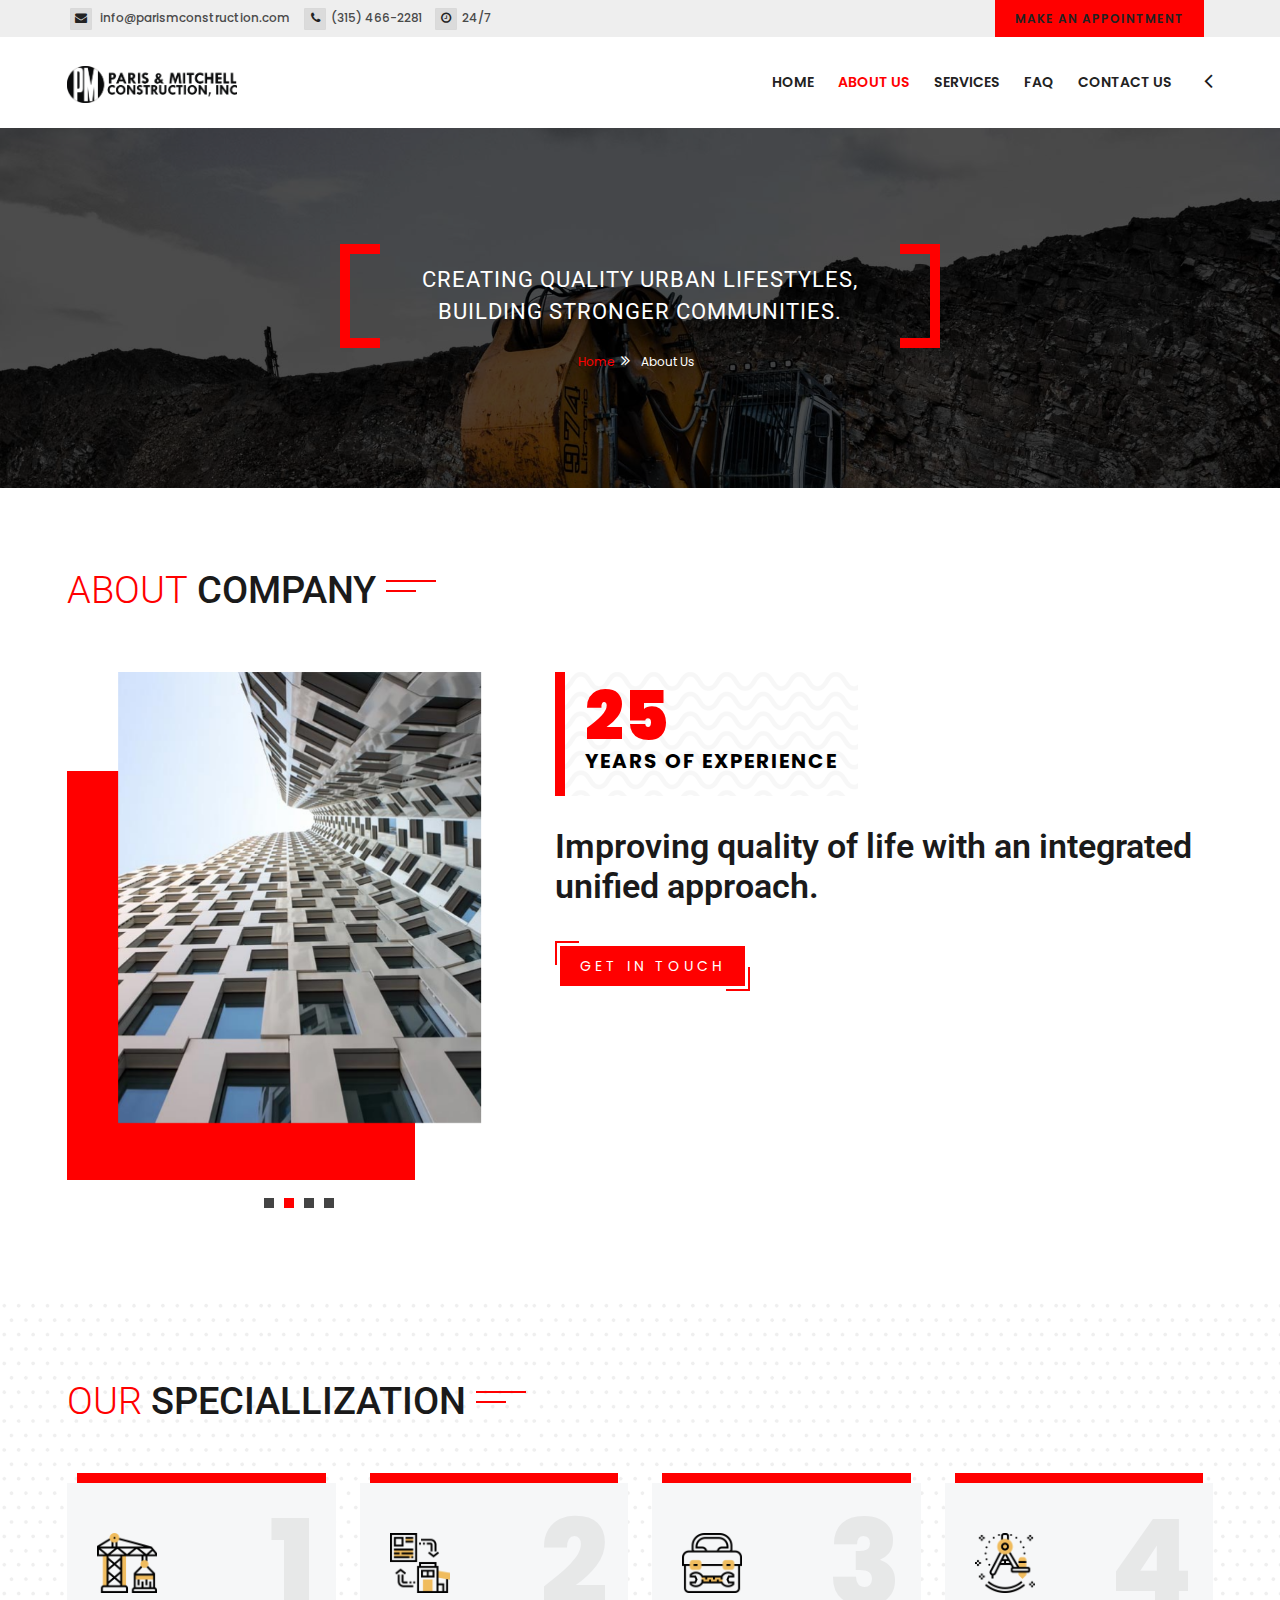
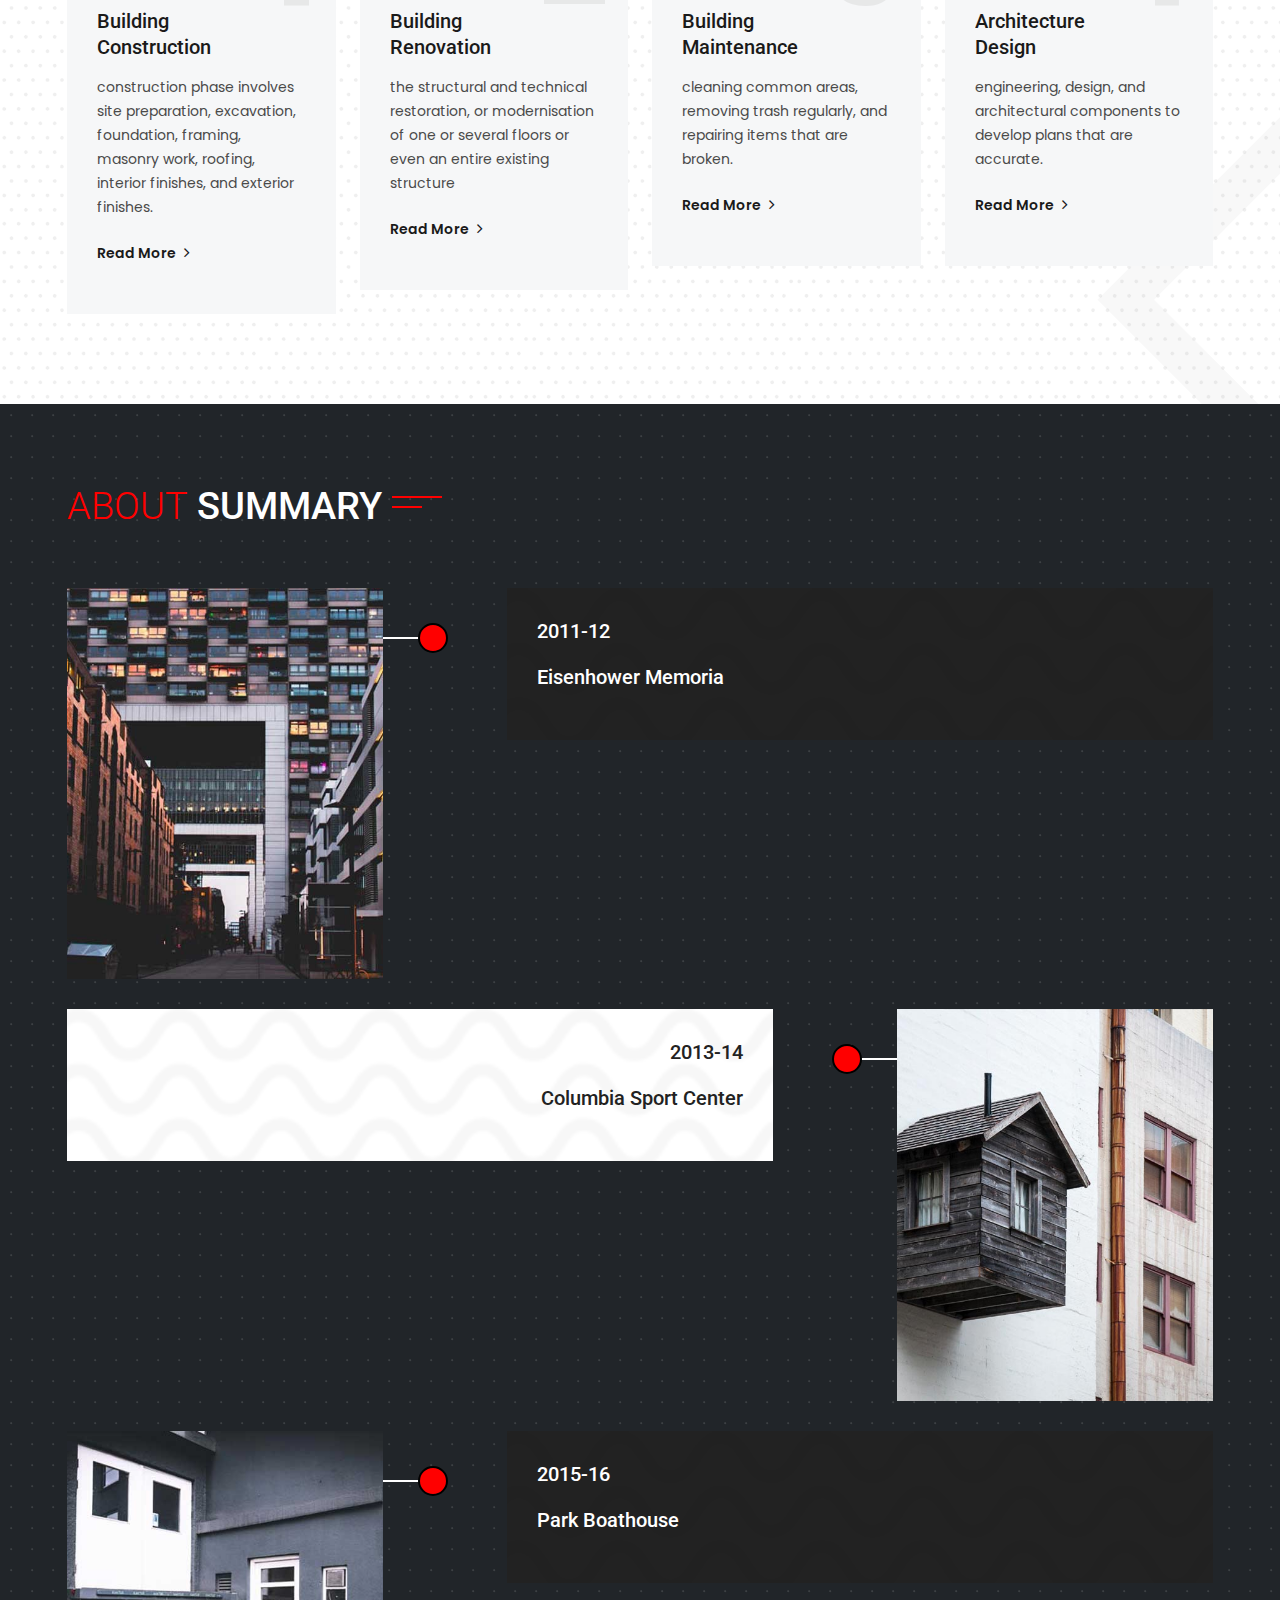
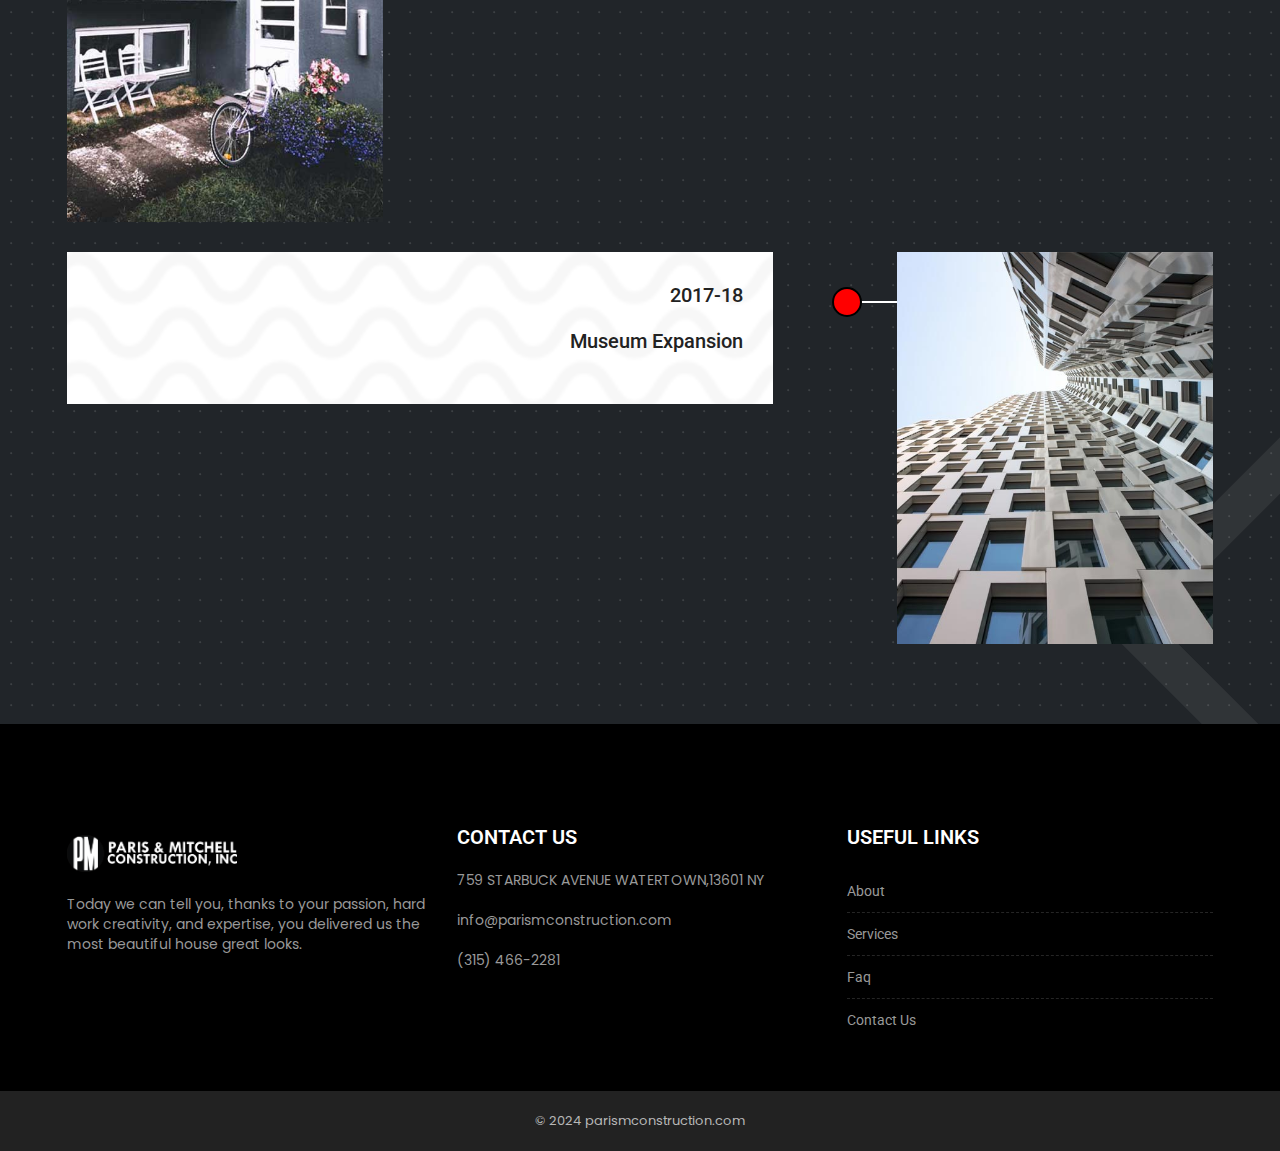
<file: about.html>
<!DOCTYPE html>

<html lang="en">

<head>

    <!-- META -->
    <meta charset="utf-8">
    <meta http-equiv="X-UA-Compatible" content="IE=edge">
    <meta name="keywords" content="" />
    <meta name="author" content="" />
    <meta name="robots" content="" />    
    <meta name="description" content="" />
    
    <!-- FAVICONS ICON -->
    <link rel="icon" href="images/favicon.ico" type="image/x-icon" />
    <link rel="shortcut icon" type="image/x-icon" href="images/favicon.png" />
    
    <!-- PAGE TITLE HERE -->
    <title>Parism Construction</title>
    
    <!-- MOBILE SPECIFIC -->
    <meta name="viewport" content="width=device-width, initial-scale=1">
    
    <!-- [if lt IE 9]>
        <script src="js/html5shiv.min.js"></script>
        <script src="js/respond.min.js"></script>
    <![endif] -->
    
    <!-- BOOTSTRAP STYLE SHEET -->
    <link rel="stylesheet" type="text/css" href="css/bootstrap.min.css">
    <!-- FONTAWESOME STYLE SHEET -->
    <link rel="stylesheet" type="text/css" href="css/fontawesome/css/font-awesome.min.css" />
    <!-- OWL CAROUSEL STYLE SHEET -->
    <link rel="stylesheet" type="text/css" href="css/owl.carousel.min.css">
    <!-- MAGNIFIC POPUP STYLE SHEET -->
    <link rel="stylesheet" type="text/css" href="css/magnific-popup.min.css">
    <!-- LOADER STYLE SHEET -->
    <link rel="stylesheet" type="text/css" href="css/loader.min.css"> 
    <!-- FLATICON STYLE SHEET -->
    <link rel="stylesheet" type="text/css" href="css/flaticon.min.css">	
    <!-- MAIN STYLE SHEET -->
    <link rel="stylesheet" type="text/css" href="css/style.css">
    <!-- Color Theme Change Css -->
    <link rel="stylesheet" class="skin" type="text/css" href="css/skin/skin-1.css">  
    <!-- Side Switcher Css-->
    <link rel="stylesheet" type="text/css" href="css/switcher.css"> 
    
    <!-- Google Fonts -->
    <link href="https://fonts.googleapis.com/css?family=Roboto:100,100i,300,300i,400,400i,500,500i,700,700i,900,900i" rel="stylesheet">  
	<link href="https://fonts.googleapis.com/css?family=Poppins:200,200i,300,300i,400,400i,500,500i,600,600i,700,700i,800,800i,900,900i" rel="stylesheet">
 
</head>

<body>

	<div class="page-wraper"> 
       	
        <!-- HEADER START -->
        <header class="site-header header-style-1 mobile-sider-drawer-menu">
            <div class="top-bar bg-gray">
                <div class="container">
                    <div class="row">
                        <div class="mt-topbar-left">
                            <ul class="list-unstyled e-p-bx pull-right">
                                <li><i class="fa fa-envelope"></i> info@parismconstruction.com</li>
                                <li><i class="fa fa-phone"></i>(315) 466-2281 </li>
                                <li><i class="fa fa-clock-o"></i>24/7</li>
                            </ul>
                        </div>
                        <div class="mt-topbar-right">
                            <div class="appint-btn"><a href="https://wa.me/+13183415945" class="site-button">Make an Appointment</a></div>                            
                        </div>
                    </div>
                </div>
            </div>          
            <div class="sticky-header main-bar-wraper">
                <div class="main-bar bg-white">
                    <div class="container">
                        <div class="logo-header">
                            <div class="logo-header-inner logo-header-one">
                                <a href="index.html">
                                    <img src="images/BALDWIN.png" alt="" />
                                </a>
                            </div>
                        </div>
                        <!-- NAV Toggle Button -->
                        <button id="mobile-side-drawer" data-target=".header-nav" data-toggle="collapse" type="button" class="navbar-toggler collapsed">
                            <span class="sr-only">Toggle navigation</span>
                            <span class="icon-bar icon-bar-first"></span>
                            <span class="icon-bar icon-bar-two"></span>
                            <span class="icon-bar icon-bar-three"></span>
                        </button>
                            <!-- ETRA Nav -->
                            <div class="extra-nav">
                               
                                <div class="extra-cell">
                                    <a href="about.html#" class="contact-slide-show"><i class="fa fa-angle-left arrow-animation"></i></a>
                                </div>                                
                            </div>
                            <!-- ETRA Nav -->

                            <!-- Contact Nav -->                            
                         	<div class="contact-slide-hide " style="background-image:url(images/background/bg-5.png)"> 
                                <div class="contact-nav">
                                     <a href="javascript:void(0)" class="contact_close">&times;</a>
                                     <div class="contact-nav-form p-a30">
                            			<div class="contact-info   m-b30">
                             
                                            <div class="mt-icon-box-wraper center p-b30">
                                                <div class="icon-xs m-b20 scale-in-center"><i class="fa fa-phone"></i></div>
                                                <div class="icon-content">
                                                    <h5 class="m-t0 font-weight-500">Phone number</h5>
                                                    <p>(315) 466-2281</p>
                                                </div>
                                            </div>
                                            
                                            <div class="mt-icon-box-wraper center p-b30">
                                                <div class="icon-xs m-b20 scale-in-center"><i class="fa fa-envelope"></i></div>
                                                <div class="icon-content">
                                                    <h5 class="m-t0 font-weight-500">Email address</h5>
                                                    <p>info@parismconstruction.com</p>
                                                </div>
                                            </div>
                                            
                                            <div class="mt-icon-box-wraper center p-b30">
                                                <div class="icon-xs m-b20 scale-in-center"><i class="fa fa-map-marker"></i></div>
                                                <div class="icon-content">
                                                    <h5 class="m-t0 font-weight-500">Address info</h5>
                                                    <p>759 STARBUCK AVENUE WATERTOWN,13601 NY</p>
                                                </div>
                                            </div>
                                        </div>                                          
                                        <div class="full-social-bg">
                                         
                                        </div>
                                        <div class="text-center mt-3">
                                            <h4 class="font-weight-600">&copy;  2024 parismconstruction.com</h4> 
                                        </div>                                                                    			
                                     </div>
                                </div> 
                            </div>                               
                            <!-- SITE Search -->
                            <div id="search"> 
                                <span class="close"></span>
                                <form role="search" id="searchform" action="https://theme7x.com/search" method="get" class="radius-xl">
                                    <div class="input-group">
                                        <input value="" name="q" type="search" placeholder="Type to search"/>
                                        <span class="input-group-btn"><button type="button" class="search-btn"><i class="fa fa-search arrow-animation"></i></button></span>
                                    </div>   
                                </form>
                            </div>                                                                                                          
                            <!-- MAIN Vav -->
                            <div class="header-nav navbar-collapse collapse">
                                <ul class=" nav navbar-nav">
                                    <li>
                                        <a href="index.html">Home</a>                                                
                                    </li>

                                    <li class="active">
                                        <a href="about.html">About us</a>
                                    </li> 
                                    <li>
                                        <a href="services.html">Services</a>
                                    </li> 
                                    <li>
                                        <a href="faq.html">FAQ</a>
                                    </li>
                                    <li>
                                        <a href="contact.html">Contact us</a>
                                    </li>
                                                                                                                                                                                                 
                                </ul>
                            </div>
                            
                    </div>
                </div>
            </div>
        </header>
        <!-- HEADER END -->
        
        <!-- CONTENT START -->
        <div class="page-content">
        
            <!-- INNER PAGE BANNER -->
            <div class="mt-bnr-inr overlay-wraper bg-parallax bg-top-center"  data-stellar-background-ratio="0.5"  style="background-image:url(images/banner/1.jpg);">
            	<div class="overlay-main bg-black opacity-07"></div>
                <div class="container">
                    <div class="mt-bnr-inr-entry">
                    	<div class="banner-title-outer">
                        	<div class="banner-title-name">
                        		<h2 class="m-b0">Creating quality urban lifestyles, building stronger communities.</h2>
                            </div>
                        </div>
                        <!-- BREADCRUMB ROW -->                            
                        
                            <div>
                                <ul class="mt-breadcrumb breadcrumb-style-2">
                                    <li><a href="index.html">Home</a></li>
                                    <li>About Us</li>
                                </ul>
                            </div>
                        
                        <!-- BREADCRUMB ROW END -->                        
                    </div>
                </div>
            </div>
            <!-- INNER PAGE BANNER END -->
             

            <!-- ABOUT COMPANY SECTION START -->
            <div class="section-full p-t80 p-b80 bg-white inner-page-padding">
                <div class="container">
                    <!-- TITLE START -->
					<div class="section-head">
						<div class="mt-separator-outer separator-left">
							<div class="mt-separator">
								<h2 class="text-uppercase sep-line-one "><span class="font-weight-300 site-text-primary">About</span> Company</h2>
							</div>
						</div>
					</div>                   
                    <!-- TITLE END --> 
                    <div class="section-content ">
                    	<div class="row">
                        	<div class="col-lg-5 col-md-12">
                            	<div class="m-about ">
                            		<div class="owl-carousel about-us-carousel">
                                        <!-- COLUMNS 1 -->
                                        <div class="item">
                                            <div class="ow-img">
                                                <a href="about.html"><img src="images/gallery/portrait/pic4.jpg" alt=""></a>
                                            </div>
                                        </div>
                                        <!-- COLUMNS 2 -->
                                        <div class="item">
                                            <div class="ow-img">
                                                <a href="about.html"><img src="images/gallery/portrait/pic5.jpg" alt=""></a>
                                            </div>
                                        </div>
                                        <!-- COLUMNS 3 -->
                                        <div class="item">
                                            <div class="owl-img">
                                                <a href="about.html"><img src="images/gallery/portrait/pic6.jpg" alt=""></a>
                                            </div>
                                        </div>
                                        <!-- COLUMNS 4 -->
                                        <div class="item">
                                            <div class="ow-img">
                                                <a href="about.html"><img src="images/gallery/portrait/pic7.jpg" alt=""></a>
                                            </div>
                                        </div>
                                   </div>
                               </div>
                            </div>                        
                    		<div class="col-lg-7 col-md-12">
                            	<div class="m-about-containt text-black">
                                	<div class="m-about-years bg-moving" style="background-image:url(images/background/line.png);">
                                        <span class="site-text-primary large-title">25</span>
                                        <span class="large-title-info">Years of Experience</span>
                                    </div>
                                    <h3 class="font-weight-600">Improving quality of life with an integrated unified approach.</h3>
                                    <div class="author-info p-t20">
                                    
                                      
										<a href="contact.html" class="site-button btn-effect m-b15"><span>Get in touch</span></a>                                        
                                        
                                    </div>
                                    
                                    
                                    
                                </div>
                            </div>                           

                        </div>
                    </div>
                </div>
            </div>   
            <!-- ABOUT COMPANY SECTION END -->
            
            <!-- OUR SPECIALLIZATION START -->
            <div class="section-full specialization-wrap1 p-t80 p-b50 bg-white bg-repeat square_shape2 inner-page-padding"  style="background-image:url(images/background/ptn-1.png)">

				<div class="container">

                    <!-- TITLE START -->
					<div class="section-head">
						<div class="mt-separator-outer separator-left">
							<div class="mt-separator">
								<h2 class="text-uppercase sep-line-one "><span class="font-weight-300 site-text-primary">Our</span> Speciallization</h2>
							</div>
						</div>
					</div>                   
                    <!-- TITLE END --> 
     
                    <!-- IMAGE CAROUSEL START -->
                    <div class="section-content">
                            <div class="row">
                                <div class="col-lg-3 col-md-6">
                                    
                                    <div class="mt-icon-box-wraper m-b30">
                                        <div class="relative icon-count-2 bg-gray p-a30 p-tb50">
                                            <span class="icon-count-number">1</span>
                                            <div class="icon-md inline-icon m-b15 site-text-primary scale-in-center">
                                                <span class="icon-cell"><img src="images/icon/crane-1.png" alt=""></span>
                                            </div>
                                            <div class="icon-content">
                                                <h4 class="mt-tilte m-b25">Building <br>Construction</h4>
                                                <p>construction phase involves site preparation, excavation, foundation, framing, masonry work, roofing, interior finishes, and exterior finishes.</p>
                                                <a href="services.html" class="site-button-link" data-hover="Read More">Read More <i class="fa fa-angle-right arrow-animation"></i></a>
                                            </div>
                                        </div>
                                    </div>                            	
                                    
                                </div>
                                
                                <div class="col-lg-3 col-md-6">
                                    
                                    <div class="mt-icon-box-wraper m-b30">
                                        <div class="relative icon-count-2 bg-gray p-a30 p-tb50">
                                            <span class="icon-count-number">2</span>
                                            <div class="icon-md inline-icon m-b15 site-text-primary scale-in-center">
                                                <span class="icon-cell"><img src="images/icon/renovation.png" alt=""></span>
                                            </div>
                                            <div class="icon-content">
                                                <h4 class="mt-tilte m-b25">Building <br>Renovation</h4>
                                                <p>the structural and technical restoration, or modernisation of one or several floors or even an entire existing structure</p>
                                                <a href="services.html" class="site-button-link" data-hover="Read More">Read More <i class="fa fa-angle-right arrow-animation"></i></a>
                                            </div>
                                        </div>
                                    </div>                            	
                                    
                                </div>

                                <div class="col-lg-3 col-md-6">
                                    
                                    <div class="mt-icon-box-wraper m-b30">
                                        <div class="relative icon-count-2 bg-gray p-a30 p-tb50">
                                            <span class="icon-count-number">3</span>
                                            <div class="icon-md inline-icon m-b15 site-text-primary scale-in-center">
                                                <span class="icon-cell"><img src="images/icon/toolbox.png" alt=""></span>
                                            </div>
                                            <div class="icon-content">
                                                <h4 class="mt-tilte m-b25">Building <br>Maintenance</h4>
                                                <p>cleaning common areas, removing trash regularly, and repairing items that are broken.</p>
                                                <a href="services.html" class="site-button-link" data-hover="Read More">Read More <i class="fa fa-angle-right arrow-animation"></i></a>
                                            </div>
                                        </div>
                                    </div>                            	
                                    
                                </div>

                                <div class="col-lg-3 col-md-6">
                                    
                                    <div class="mt-icon-box-wraper m-b30">
                                        <div class="relative icon-count-2 bg-gray p-a30 p-tb50">
                                            <span class="icon-count-number">4</span>
                                            <div class="icon-md inline-icon m-b15 site-text-primary scale-in-center">
                                                <span class="icon-cell"><img src="images/icon/compass.png" alt=""></span>
                                            </div>
                                            <div class="icon-content">
                                                <h4 class="mt-tilte m-b25">Architecture<br>Design</h4>
                                                <p>engineering, design, and architectural components to develop plans that are accurate.</p>
                                                <a href="services.html" class="site-button-link" data-hover="Read More">Read More <i class="fa fa-angle-right arrow-animation"></i></a>
                                            </div>
                                        </div>
                                    </div>                            	
                                    
                                </div>										
                                                                                         
                            </div>
                    </div>
                </div>
                
             </div>   
            <!-- OUR SPECIALLIZATION END -->            
             
            
            <!-- OUR STORY SECTION START -->
            <div class="section-full about-summary-wrap p-t80 p-b50 bg-dark bg-repeat square_shape2 inner-page-padding" style="background-image:url(images/background/bg-6.png)">
                <div class="container">
                    <!-- TITLE START -->
					<div class="section-head">
						<div class="mt-separator-outer separator-left">
							<div class="mt-separator text-white">
								<h2 class="text-uppercase sep-line-one "><span class="font-weight-300 site-text-primary">About</span> Summary</h2>
							</div>
						</div>
					</div>                   
                    <!-- TITLE END -->                
               	
                    <div class="section-content our-story">
                    
                        <div class="row">
                        	<div class="col-lg-4 col-md-6">
                                <div class="our-story-pic-block">
                            		<div class="mt-media our-story-pic">
                                        <img src="images/gallery/portrait/pic4.jpg" alt="">
                                    </div>
                                </div>
                            </div>
                        	<div class="col-lg-8 col-md-6">
                            	<div class="mt-box our-story-detail bg-moving bg-cover" style="background-image:url(images/background/line.png)">
                                    <h4 class="text-uppercase m-b20">2011-12</h4>
                                    <h4 class="m-b20">Eisenhower Memoria</h4>
                                </div>
                            </div>
                        </div>
                        
                        <div class="row">
                        	<div class="col-lg-4 col-md-6">
                            	<div class="our-story-pic-block">
                            		<div class="mt-media our-story-pic">
                                        <img src="images/gallery/portrait/pic7.jpg" alt="">
                                    </div>
                                </div>
                            </div>
                        	<div class="col-lg-8 col-md-6">
                            	<div class="mt-box our-story-detail bg-moving bg-cover" style="background-image:url(images/background/line.png)">
                                   <h4 class="text-uppercase m-b20">2013-14</h4>
                                    <h4 class="m-b20">Columbia Sport Center</h4>
                                </div>
                            </div>                            
                        </div>
                                            
                        <div class="row">
                        	<div class="col-lg-4 col-md-6">
                                <div class="our-story-pic-block">
                                    <div class="mt-media our-story-pic">
                                        <img src="images/gallery/portrait/pic6.jpg" alt="">
                                    </div>
                                </div>
                            </div>
                        	<div class="col-lg-8 col-md-6">
                            	<div class="mt-box our-story-detail bg-moving bg-cover" style="background-image:url(images/background/line.png)">
                                    <h4 class="text-uppercase m-b20">2015-16</h4>
                                    <h4 class="m-b20">Park Boathouse</h4>
                                </div>
                            </div>
                        </div> 
                         
                        <div class="row">
                        	<div class="col-lg-4 col-md-6">
                            	<div class="our-story-pic-block">
                            		<div class="mt-media our-story-pic">
                                        <img src="images/gallery/portrait/pic5.jpg" alt="">
                                    </div>
                                </div>
                            </div>                        
                            <div class="col-lg-8 col-md-6">
                            	<div class="mt-box our-story-detail bg-moving bg-cover" style="background-image:url(images/background/line.png)">
                                    <h4 class="text-uppercase m-b20">2017-18</h4>
                                    <h4 class="m-b20">Museum Expansion</h4>
                                </div>
                            </div>
                        </div>

                                                            
                    </div>
                </div>
                
                
            </div>   
            <!-- OUR STORY SECTION END -->                          
            
        </div>
        <!-- CONTENT END -->
        
        <!-- FOOTER START -->
        <footer class="site-footer footer-large  footer-dark	footer-wide">
                     
            <!-- FOOTER BLOCKES START -->  
            <div class="footer-top overlay-wraper">
                <div class="overlay-main"></div>
                <div class="container">
                    <div class="row">
                        <!-- ABOUT COMPANY -->
                        <div class="col-lg-4 col-md-6 col-sm-6">  
                            <div class="widget widget_about">
                                <!--<h4 class="widget-title">About Company</h4>-->
                                <div class="logo-footer clearfix p-b15">
                                    <a href="index.html"><img src="images/BALD.png" alt=""></a>
                                </div>
								<p class="max-w400">Today we can tell you, thanks to your passion, hard work creativity, and expertise, you delivered us the most beautiful house great looks.</p>                                
                                
                                <ul class="social-icons  mt-social-links">
                                </ul>                                     
                            </div>
                        </div> 
                        
                        <!-- RESENT POST -->
                        <div class="col-lg-4 col-md-6 col-sm-6">
                            <div class="widget widget_address_outer">
                                <h4 class="widget-title">Contact Us</h4>
                                <ul class="widget_address">
                                    <li>759 STARBUCK AVENUE WATERTOWN,13601 NY</li>
                                    <li>info@parismconstruction.com</li>
                                    <li>(315) 466-2281</li>
                                </ul>
                           
                            </div>                                              	
                        </div>                          
                        
                        <!-- USEFUL LINKS -->
                        <div class="col-lg-4 col-md-6 col-sm-6 footer-col-3">
                            <div class="widget widget_services inline-links">
                                <h4 class="widget-title">Useful links</h4>
                                <ul>
                                    <li><a href="about.html">About</a></li>
                                    <li><a href="services.html">Services</a></li>
                                    <li><a href="faq.html">Faq</a></li>
                                    <li><a href="contact.html">Contact Us</a></li>
                                </ul>
                            </div>                           
                        </div>
                        

                    </div>
                </div>  
            </div>
            <!-- FOOTER COPYRIGHT -->
            <div class="footer-bottom overlay-wraper">
                <div class="overlay-main"></div>
                <div class="container">
                    <div class="row">
                        <div class="mt-footer-bot-center">
                            <span class="copyrights-text">© 2024 parismconstruction.com </span>
                        </div>
                    </div>
                </div>
            </div>
        </footer>
        <!-- FOOTER END -->
        
        <!-- BUTTON TOP START -->
		<button class="scroltop"><span class="fa fa-angle-up  relative" id="btn-vibrate"></span></button>
        
    </div>

<!-- LOADING AREA START ===== -->
<div class="loading-area">
    <div class="loading-box"></div>
    <div class="loading-pic">
        <div class="cssload-loader">Loading</div>
    </div>
</div>
<!-- LOADING AREA  END ====== -->


<!-- JAVASCRIPT  FILES ========================================= --> 
<script src="js/jquery-3.6.1.min.js"></script><!-- JQUERY.MIN JS -->
<script src="js/bootstrap.min.js"></script><!-- BOOTSTRAP.MIN JS -->
<script src="js/popper.min.js"></script><!-- POPPER.MIN JS -->
<script src="js/magnific-popup.min.js"></script><!-- MAGNIFIC-POPUP JS -->
<script src="js/waypoints.min.js"></script><!-- WAYPOINTS JS -->
<script src="js/counterup.min.js"></script><!-- COUNTERUP JS -->
<script src="js/waypoints-sticky.min.js"></script><!-- COUNTERUP JS -->
<script src="js/isotope.pkgd.min.js"></script><!-- MASONRY  -->
<script src="js/imagesloaded.pkgd.min.js"></script><!-- MASONRY  -->
<script src="js/owl.carousel.min.js"></script><!-- OWL  SLIDER  -->
<script src="js/jquery.owl-filter.js"></script>
<script src="js/custom.js"></script><!-- CUSTOM FUCTIONS  -->
<script src="js/shortcode.js"></script><!-- SHORTCODE FUCTIONS  -->
<script src="js/jquery.bgscroll.js"></script><!-- BACKGROUND SCROLL -->
<script src="js/switcher.js"></script>
 


</body>

</html>
</file>
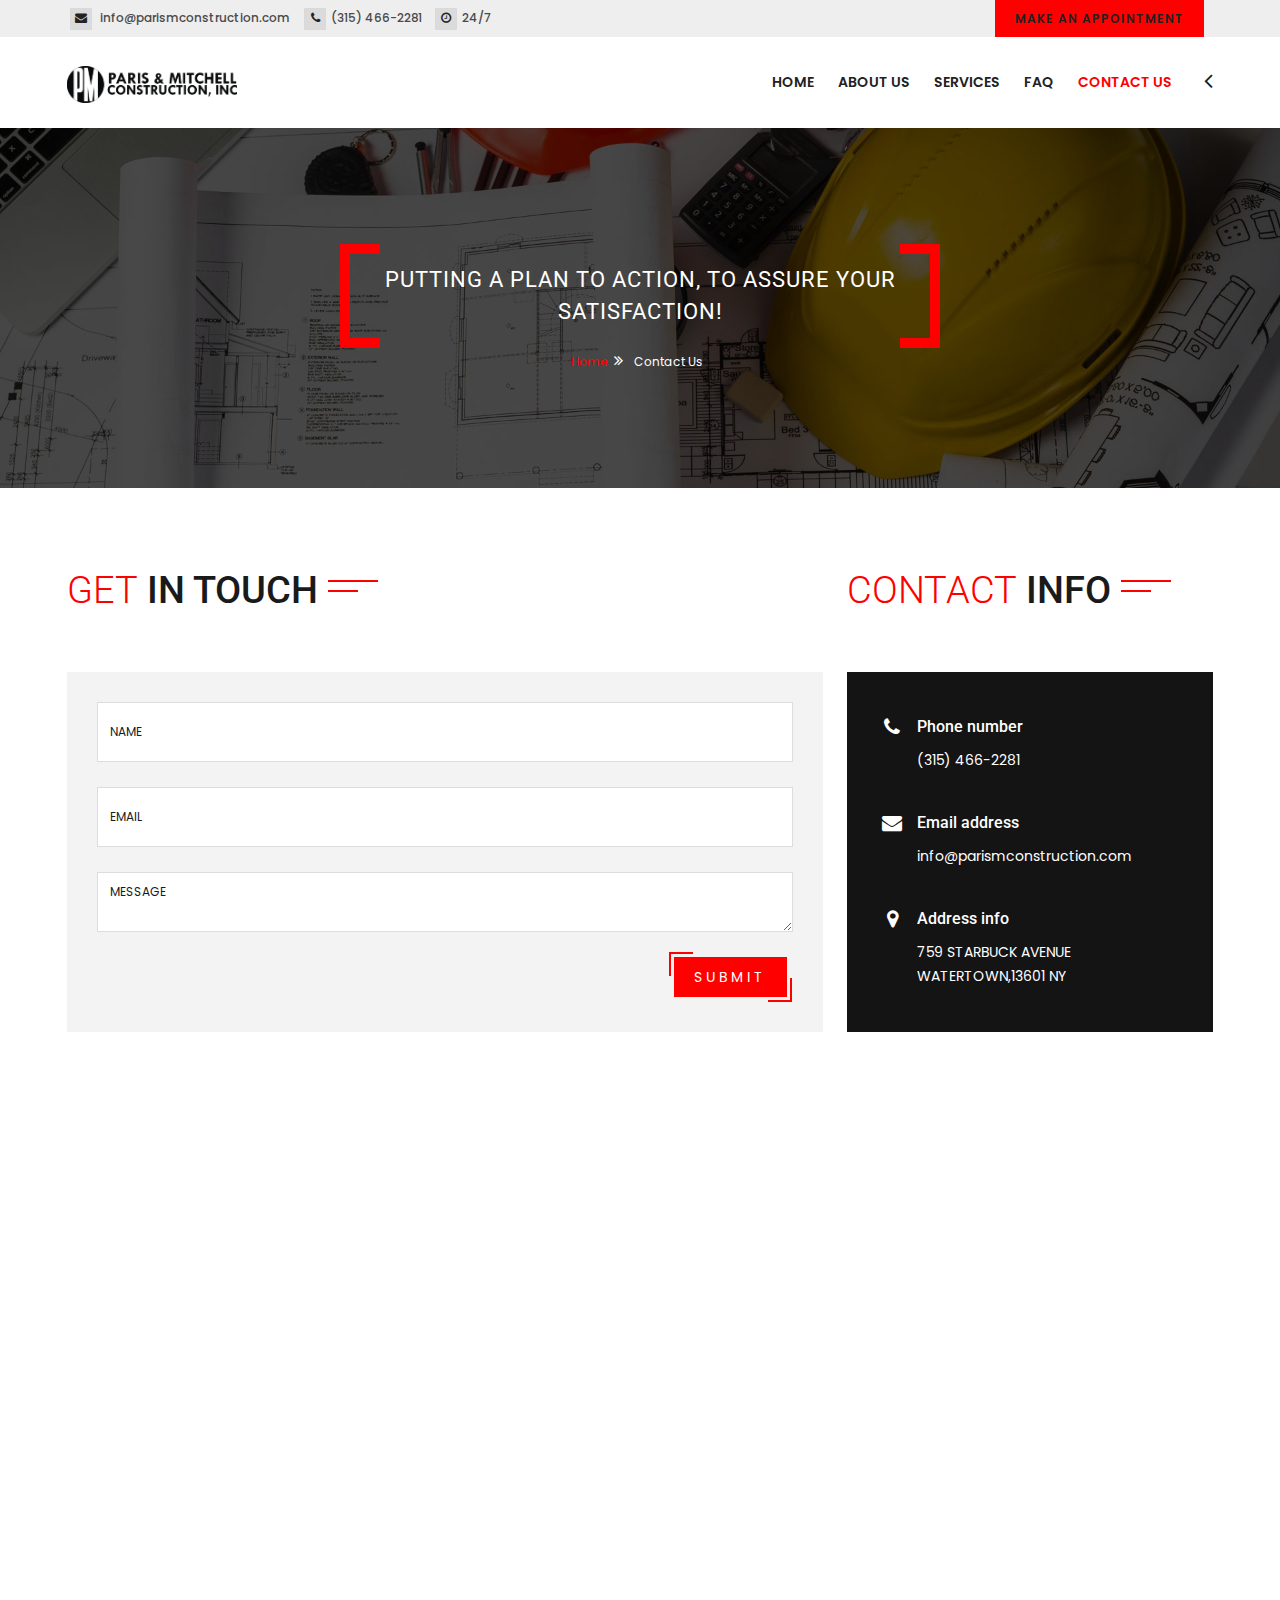
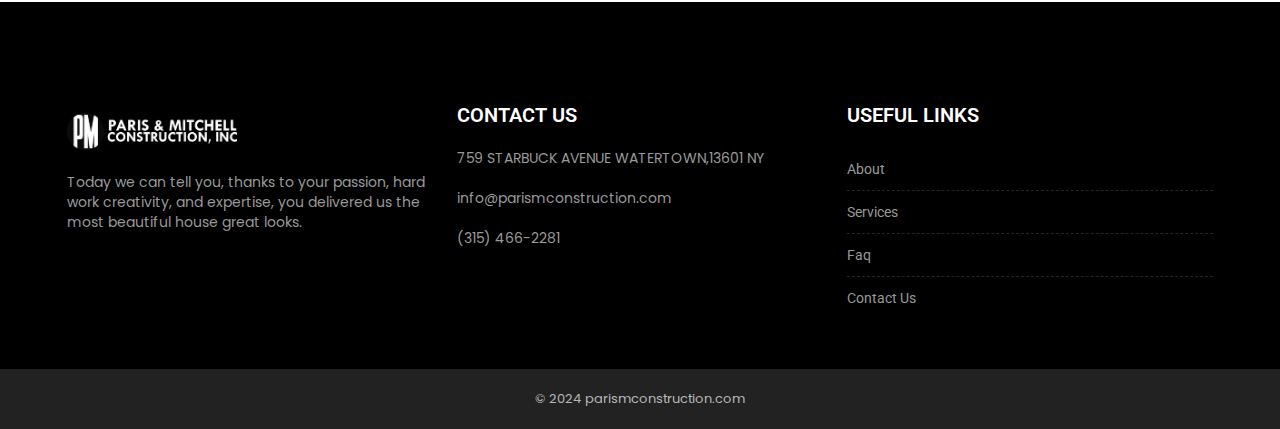
<file: contact.html>
<!DOCTYPE html>

<html lang="en">

<head>

    <!-- META -->
    <meta charset="utf-8">
    <meta http-equiv="X-UA-Compatible" content="IE=edge">
    <meta name="keywords" content="" />
    <meta name="author" content="" />
    <meta name="robots" content="" />    
    <meta name="description" content="" />
    
    <!-- FAVICONS ICON -->
    <link rel="icon" href="images/favicon.ico" type="image/x-icon" />
    <link rel="shortcut icon" type="image/x-icon" href="images/favicon.png" />
    
    <!-- PAGE TITLE HERE -->
    <title>Parism Construction</title>
    
    <!-- MOBILE SPECIFIC -->
    <meta name="viewport" content="width=device-width, initial-scale=1">
    
    <!-- [if lt IE 9]>
        <script src="js/html5shiv.min.js"></script>
        <script src="js/respond.min.js"></script>
    <![endif] -->
    
    <!-- BOOTSTRAP STYLE SHEET -->
    <link rel="stylesheet" type="text/css" href="css/bootstrap.min.css">
    <!-- FONTAWESOME STYLE SHEET -->
    <link rel="stylesheet" type="text/css" href="css/fontawesome/css/font-awesome.min.css" />
    <!-- OWL CAROUSEL STYLE SHEET -->
    <link rel="stylesheet" type="text/css" href="css/owl.carousel.min.css">
    <!-- MAGNIFIC POPUP STYLE SHEET -->
    <link rel="stylesheet" type="text/css" href="css/magnific-popup.min.css">
    <!-- LOADER STYLE SHEET -->
    <link rel="stylesheet" type="text/css" href="css/loader.min.css"> 
    <!-- FLATICON STYLE SHEET -->
    <link rel="stylesheet" type="text/css" href="css/flaticon.min.css">	
    <!-- MAIN STYLE SHEET -->
    <link rel="stylesheet" type="text/css" href="css/style.css">
    <!-- Color Theme Change Css -->
    <link rel="stylesheet" class="skin" type="text/css" href="css/skin/skin-1.css">  
    <!-- Side Switcher Css-->
    <link rel="stylesheet" type="text/css" href="css/switcher.css">     

    <!-- Google Fonts -->
    <link href="https://fonts.googleapis.com/css?family=Roboto:100,100i,300,300i,400,400i,500,500i,700,700i,900,900i" rel="stylesheet">  
	<link href="https://fonts.googleapis.com/css?family=Poppins:200,200i,300,300i,400,400i,500,500i,600,600i,700,700i,800,800i,900,900i" rel="stylesheet">
   
 
</head>

<body id="bg">

    <div class="page-wraper">  
      	
        <!-- HEADER START -->
        <header class="site-header header-style-1 mobile-sider-drawer-menu">
            <div class="top-bar bg-gray">
                <div class="container">
                    <div class="row">
                        <div class="mt-topbar-left">
                            <ul class="list-unstyled e-p-bx pull-right">
                                <li><i class="fa fa-envelope"></i> info@parismconstruction.com</li>
                                <li><i class="fa fa-phone"></i>(315) 466-2281 </li>
                                <li><i class="fa fa-clock-o"></i>24/7</li>
                            </ul>
                        </div>
                        <div class="mt-topbar-right">
                            <div class="appint-btn"><a href="https://wa.me/+13183415945" class="site-button">Make an Appointment</a></div>                            
                        </div>
                    </div>
                </div>
            </div>          
            <div class="sticky-header main-bar-wraper">
                <div class="main-bar bg-white">
                    <div class="container">
                        <div class="logo-header">
                            <div class="logo-header-inner logo-header-one">
                                <a href="index.html">
                                    <img src="images/BALDWIN.png" alt="" />
                                </a>
                            </div>
                        </div>
                        <!-- NAV Toggle Button -->
                        <button id="mobile-side-drawer" data-target=".header-nav" data-toggle="collapse" type="button" class="navbar-toggler collapsed">
                            <span class="sr-only">Toggle navigation</span>
                            <span class="icon-bar icon-bar-first"></span>
                            <span class="icon-bar icon-bar-two"></span>
                            <span class="icon-bar icon-bar-three"></span>
                        </button>
                            <!-- ETRA Nav -->
                            <div class="extra-nav">
                               
                                <div class="extra-cell">
                                    <a href="contact.html#" class="contact-slide-show"><i class="fa fa-angle-left arrow-animation"></i></a>
                                </div>                                
                            </div>
                            <!-- ETRA Nav -->

                            <!-- Contact Nav -->                            
                         	<div class="contact-slide-hide " style="background-image:url(images/background/bg-5.png)"> 
                                <div class="contact-nav">
                                     <a href="javascript:void(0)" class="contact_close">&times;</a>
                                     <div class="contact-nav-form p-a30">
                            			<div class="contact-info   m-b30">
                             
                                            <div class="mt-icon-box-wraper center p-b30">
                                                <div class="icon-xs m-b20 scale-in-center"><i class="fa fa-phone"></i></div>
                                                <div class="icon-content">
                                                    <h5 class="m-t0 font-weight-500">Phone number</h5>
                                                    <p>(315) 466-2281</p>
                                                </div>
                                            </div>
                                            
                                            <div class="mt-icon-box-wraper center p-b30">
                                                <div class="icon-xs m-b20 scale-in-center"><i class="fa fa-envelope"></i></div>
                                                <div class="icon-content">
                                                    <h5 class="m-t0 font-weight-500">Email address</h5>
                                                    <p>info@parismconstruction.com</p>
                                                </div>
                                            </div>
                                            
                                            <div class="mt-icon-box-wraper center p-b30">
                                                <div class="icon-xs m-b20 scale-in-center"><i class="fa fa-map-marker"></i></div>
                                                <div class="icon-content">
                                                    <h5 class="m-t0 font-weight-500">Address info</h5>
                                                    <p>759 STARBUCK AVENUE WATERTOWN,13601 NY</p>
                                                </div>
                                            </div>
                                        </div>                                          
                                        <div class="full-social-bg">
                                              <ul>
                                              </ul>
                                        </div>
                                        <div class="text-center mt-3">
                                            <h4 class="font-weight-600">&copy;  2024 parismconstruction.com</h4> 
                                        </div>                                                                    			
                                     </div>
                                </div> 
                            </div>                               
                            <!-- SITE Search -->
                            <div id="search"> 
                                <span class="close"></span>
                                <form role="search" id="searchform" action="https://theme7x.com/search" method="get" class="radius-xl">
                                    <div class="input-group">
                                        <input value="" name="q" type="search" placeholder="Type to search"/>
                                        <span class="input-group-btn"><button type="button" class="search-btn"><i class="fa fa-search arrow-animation"></i></button></span>
                                    </div>   
                                </form>
                            </div>                                                                                                          
                            <!-- MAIN Vav -->
                            <div class="header-nav navbar-collapse collapse">
                                <ul class=" nav navbar-nav">
                                    <li>
                                        <a href="index.html">Home</a>                                                
                                    </li>

                                    <li>
                                        <a href="about.html">About us</a>
                                    </li> 
                                    <li>
                                        <a href="services.html">Services</a>
                                    </li> 
                                    <li>
                                        <a href="faq.html">FAQ</a>
                                    </li>
                                    <li class="active">
                                        <a href="contact.html">Contact us</a>
                                    </li>
                                                                                                                                                                                                 
                                </ul>
                            </div>
                            
                    </div>
                </div>
            </div>
        </header>
        <!-- HEADER END -->
        
        <!-- CONTENT START -->
        <div class="page-content">
        
            <!-- INNER PAGE BANNER -->
            <div class="mt-bnr-inr overlay-wraper bg-parallax bg-top-center"  data-stellar-background-ratio="0.5"  style="background-image:url(images/banner/4.jpg);">
            	<div class="overlay-main bg-black opacity-07"></div>
                <div class="container">
                    <div class="mt-bnr-inr-entry">
                    	<div class="banner-title-outer">
                        	<div class="banner-title-name">
                        		<h2 class="m-b0">Putting a plan to action, to assure your satisfaction!</h2>
                            </div>
                        </div>
                        <!-- BREADCRUMB ROW -->                            
                        
                            <div>
                                <ul class="mt-breadcrumb breadcrumb-style-2">
                                    <li><a href="index.html">Home</a></li>
                                    <li>Contact Us</li>
                                </ul>
                            </div>
                        
                        <!-- BREADCRUMB ROW END -->                        
                    </div>
                </div>
            </div>
            <!-- INNER PAGE BANNER END -->
             
            <!-- SECTION CONTENTG START -->
            <div class="section-full p-tb80 inner-page-padding">
                <!-- LOCATION BLOCK-->
                <div class="container">
                
                    <!-- GOOGLE MAP & CONTACT FORM -->
                    <div class="section-content">
                        <!-- CONTACT FORM-->
                        <div class="row">
                        	<div class="col-lg-8 col-md-12">
                            	<form class="contact-form cons-contact-form" action="" method="POST" enctype="text/plain">
                                    <div class="contact-one m-b30">
                                    
                                        <!-- TITLE START -->
                                        <div class="section-head">
                                            <div class="mt-separator-outer separator-left">
                                                <div class="mt-separator">
                                                    <h2 class="text-uppercase sep-line-one "><span class="font-weight-300 site-text-primary">Get</span> In touch</h2>
                                                </div>
                                            </div>
                                        </div>                   
                                        <!-- TITLE END --> 
                                        <div class="contact-one-inner">                                   
                                            <div class="form-group">
                                                <input name="username" type="text" required class="form-control" placeholder="Name">
                                            </div>
                                    
                                            <div class="form-group">
                                                <input name="email" type="text" class="form-control" required placeholder="Email">
                                            </div>
                                    
                                            <div class="form-group">
                                                <textarea name="message" rows="4" class="form-control " required placeholder="Message"></textarea>
                                            </div>
                                        
                                            <div class="text-right">
                                                <a href="mailto:info@parismconstruction.com" name="submit" type="submit" value="Submit" class="site-button btn-effect">submit
                                                </a>
                                            </div>
                                        </div> 
                                    </div>
                                </form>
                            </div>                        
                            <div class="col-lg-4 col-md-12">
                            	<div class="contact-info m-b30">
                                    <!-- TITLE START -->
                                    <div class="section-head">
                                        <div class="mt-separator-outer separator-left">
                                            <div class="mt-separator">
                                                <h2 class="text-uppercase sep-line-one "><span class="font-weight-300 site-text-primary">Contact</span> Info</h2>
                                            </div>
                                        </div>
                                    </div>                   
                                    <!-- TITLE END --> 
                                    <div class="contact-one-inner-right site-bg-dark text-white">                          
                                        <div class="mt-icon-box-wraper left p-b40">
                                            <div class="icon-xs"><i class="fa fa-phone"></i></div>
                                            <div class="icon-content">
                                                <h5 class="m-t0 font-weight-500">Phone number</h5>
                                                <p>(315) 466-2281</p>
                                            </div>
                                        </div>
                                        
                                        <div class="mt-icon-box-wraper left p-b40">
                                            <div class="icon-xs"><i class="fa fa-envelope"></i></div>
                                            <div class="icon-content">
                                                <h5 class="m-t0 font-weight-500">Email address</h5>
                                                <p>info@parismconstruction.com</p>
                                            </div>
                                        </div>
                                        
                                        <div class="mt-icon-box-wraper left">
                                            <div class="icon-xs"><i class="fa fa-map-marker"></i></div>
                                            <div class="icon-content">
                                                <h5 class="m-t0 font-weight-500">Address info</h5>
                                                <p>759 STARBUCK AVENUE WATERTOWN,13601 NY</p>
                                            </div>
                                        </div>
                                    </div>
                                </div>
                            </div>                        
                        </div>
                    </div>
                    
                    <div class="gmap-outline">
                        <div class="google-map" style="width: 100%">
                            <iframe src="https://www.google.com/maps/embed?pb=!1m18!1m12!1m3!1d3069.5161335288917!2d-121.77746162411003!3d39.705581998615294!2m3!1f0!2f0!3f0!3m2!1i1024!2i768!4f13.1!3m3!1m2!1s0x808328d26b085877%3A0x1f97f987d48eea61!2s1764%20Skyway%2C%20Chico%2C%20CA%2095928%2C%20USA!5e0!3m2!1sen!2sng!4v1713549688492!5m2!1sen!2sng" width="800" height="600" style="border:0;" allowfullscreen="" loading="lazy" referrerpolicy="no-referrer-when-downgrade"></iframe>
                        </div>
                    </div>                   
                </div>
           </div>
         
            <!-- SECTION CONTENT END -->
            
        </div>
        <!-- CONTENT END -->

        <!-- FOOTER START -->
        <footer class="site-footer footer-large  footer-dark	footer-wide">
                     
            <!-- FOOTER BLOCKES START -->  
            <div class="footer-top overlay-wraper">
                <div class="overlay-main"></div>
                <div class="container">
                    <div class="row">
                        <!-- ABOUT COMPANY -->
                        <div class="col-lg-4 col-md-6 col-sm-6">  
                            <div class="widget widget_about">
                                <!--<h4 class="widget-title">About Company</h4>-->
                                <div class="logo-footer clearfix p-b15">
                                    <a href="index.html"><img src="images/BALD.png" alt=""></a>
                                </div>
								<p class="max-w400">Today we can tell you, thanks to your passion, hard work creativity, and expertise, you delivered us the most beautiful house great looks.</p>                                
                                
                                <ul class="social-icons  mt-social-links">
                                </ul>                                     
                            </div>
                        </div> 
                        
                        <!-- RESENT POST -->
                        <div class="col-lg-4 col-md-6 col-sm-6">
                            <div class="widget widget_address_outer">
                                <h4 class="widget-title">Contact Us</h4>
                                <ul class="widget_address">
                                    <li>759 STARBUCK AVENUE WATERTOWN,13601 NY</li>
                                    <li>info@parismconstruction.com</li>
                                    <li>(315) 466-2281</li>
                                </ul>
                           
                            </div>                                              	
                        </div>                          
                        
                        <!-- USEFUL LINKS -->
                        <div class="col-lg-4 col-md-6 col-sm-6 footer-col-3">
                            <div class="widget widget_services inline-links">
                                <h4 class="widget-title">Useful links</h4>
                                <ul>
                                    <li><a href="about.html">About</a></li>
                                    <li><a href="services.html">Services</a></li>
                                    <li><a href="faq.html">Faq</a></li>
                                    <li><a href="contact.html">Contact Us</a></li>
                                </ul>
                            </div>                           
                        </div>
                        

                    </div>
                </div>  
            </div>
            <!-- FOOTER COPYRIGHT -->
            <div class="footer-bottom overlay-wraper">
                <div class="overlay-main"></div>
                <div class="container">
                    <div class="row">
                        <div class="mt-footer-bot-center">
                            <span class="copyrights-text">© 2024 parismconstruction.com </span>
                        </div>
                    </div>
                </div>
            </div>
        </footer>
        <!-- FOOTER END -->
        
        <!-- BUTTON TOP START -->
		<button class="scroltop"><span class="fa fa-angle-up  relative" id="btn-vibrate"></span></button>
        
    </div>
    

<!-- LOADING AREA START ===== -->
<div class="loading-area">
    <div class="loading-box"></div>
    <div class="loading-pic">
        <div class="cssload-loader">Loading</div>
    </div>
</div>
<!-- LOADING AREA  END ====== -->


<!-- JAVASCRIPT  FILES ========================================= --> 
<script src="js/jquery-3.6.1.min.js"></script><!-- JQUERY.MIN JS -->
<script src="js/bootstrap.min.js"></script><!-- BOOTSTRAP.MIN JS -->
<script src="js/popper.min.js"></script><!-- POPPER.MIN JS -->
<script src="js/magnific-popup.min.js"></script><!-- MAGNIFIC-POPUP JS -->
<script src="js/waypoints.min.js"></script><!-- WAYPOINTS JS -->
<script src="js/counterup.min.js"></script><!-- COUNTERUP JS -->
<script src="js/waypoints-sticky.min.js"></script><!-- COUNTERUP JS -->
<script src="js/isotope.pkgd.min.js"></script><!-- MASONRY  -->
<script src="js/imagesloaded.pkgd.min.js"></script><!-- MASONRY  -->
<script src="js/owl.carousel.min.js"></script><!-- OWL  SLIDER  -->
<script src="js/jquery.owl-filter.js"></script>
<script src="js/custom.js"></script><!-- CUSTOM FUCTIONS  -->
<script src="js/shortcode.js"></script><!-- SHORTCODE FUCTIONS  -->
<script src="js/jquery.bgscroll.js"></script><!-- BACKGROUND SCROLL -->
<script src="js/switcher.js"></script>




</body>

</html>
</file>
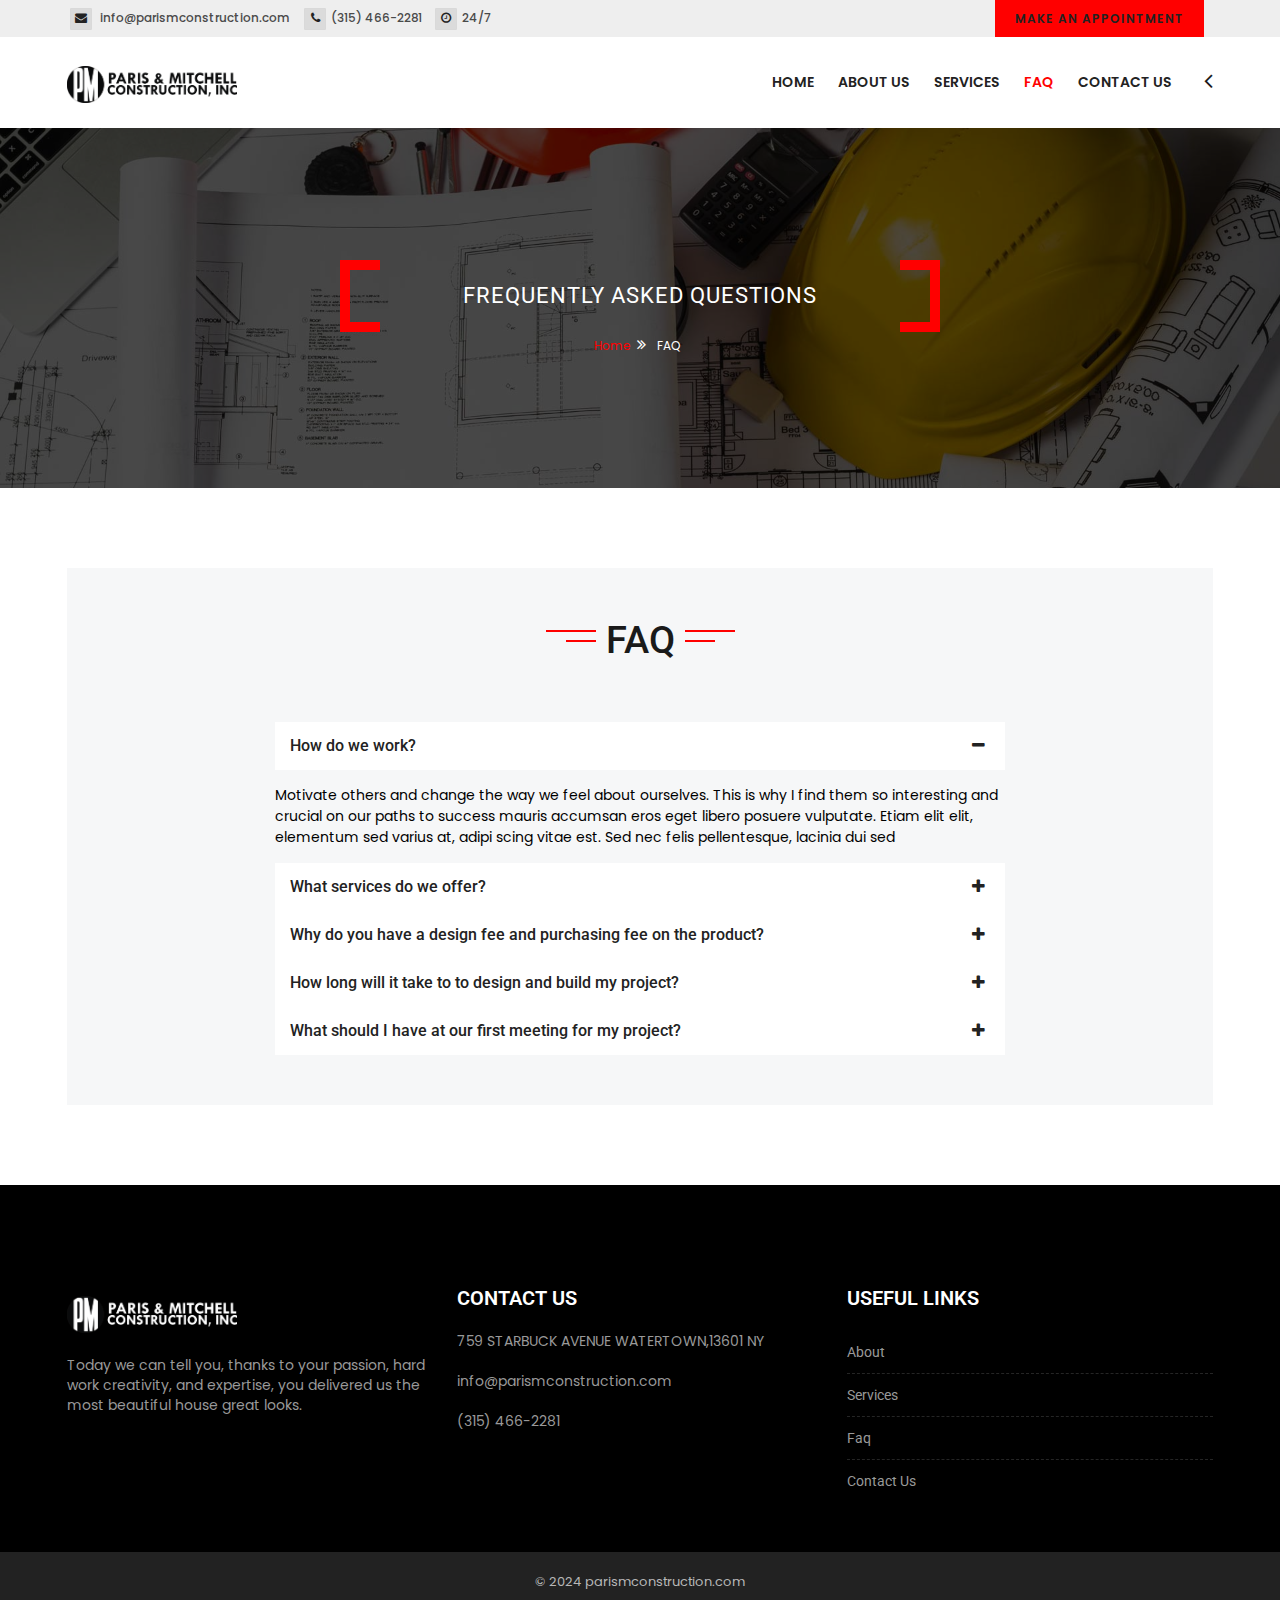
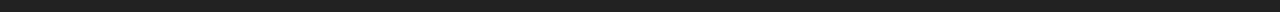
<file: faq.html>
<!DOCTYPE html>

<html lang="en">

<head>

    <!-- META -->
    <meta charset="utf-8">
    <meta http-equiv="X-UA-Compatible" content="IE=edge">
    <meta name="keywords" content="" />
    <meta name="author" content="" />
    <meta name="robots" content="" />    
    <meta name="description" content="" />
    
    <!-- FAVICONS ICON -->
    <link rel="icon" href="images/favicon.ico" type="image/x-icon" />
    <link rel="shortcut icon" type="image/x-icon" href="images/favicon.png" />
    
    <!-- PAGE TITLE HERE -->
    <title>Parism Construction</title>
    
    <!-- MOBILE SPECIFIC -->
    <meta name="viewport" content="width=device-width, initial-scale=1">
    
    <!-- [if lt IE 9]>
        <script src="js/html5shiv.min.js"></script>
        <script src="js/respond.min.js"></script>
    <![endif] -->
    
    <!-- BOOTSTRAP STYLE SHEET -->
    <link rel="stylesheet" type="text/css" href="css/bootstrap.min.css">
    <!-- FONTAWESOME STYLE SHEET -->
    <link rel="stylesheet" type="text/css" href="css/fontawesome/css/font-awesome.min.css" />
    <!-- OWL CAROUSEL STYLE SHEET -->
    <link rel="stylesheet" type="text/css" href="css/owl.carousel.min.css">
    <!-- MAGNIFIC POPUP STYLE SHEET -->
    <link rel="stylesheet" type="text/css" href="css/magnific-popup.min.css">
    <!-- LOADER STYLE SHEET -->
    <link rel="stylesheet" type="text/css" href="css/loader.min.css"> 
    <!-- FLATICON STYLE SHEET -->
    <link rel="stylesheet" type="text/css" href="css/flaticon.min.css">	
    <!-- MAIN STYLE SHEET -->
    <link rel="stylesheet" type="text/css" href="css/style.css">
    <!-- Color Theme Change Css -->
    <link rel="stylesheet" class="skin" type="text/css" href="css/skin/skin-1.css">  
    <!-- Side Switcher Css-->
    <link rel="stylesheet" type="text/css" href="css/switcher.css">     

    <!-- Google Fonts -->
    <link href="https://fonts.googleapis.com/css?family=Roboto:100,100i,300,300i,400,400i,500,500i,700,700i,900,900i" rel="stylesheet">  
	<link href="https://fonts.googleapis.com/css?family=Poppins:200,200i,300,300i,400,400i,500,500i,600,600i,700,700i,800,800i,900,900i" rel="stylesheet">
   
 
</head>

<body id="bg">

    <div class="page-wraper">  
      	
        <!-- HEADER START -->
        <header class="site-header header-style-1 mobile-sider-drawer-menu">
            <div class="top-bar bg-gray">
                <div class="container">
                    <div class="row">
                        <div class="mt-topbar-left">
                            <ul class="list-unstyled e-p-bx pull-right">
                                <li><i class="fa fa-envelope"></i> info@parismconstruction.com</li>
                                <li><i class="fa fa-phone"></i>(315) 466-2281 </li>
                                <li><i class="fa fa-clock-o"></i>24/7</li>
                            </ul>
                        </div>
                        <div class="mt-topbar-right">
                            <div class="appint-btn"><a href="https://wa.me/+13183415945" class="site-button">Make an Appointment</a></div>                            
                        </div>
                    </div>
                </div>
            </div>          
            <div class="sticky-header main-bar-wraper">
                <div class="main-bar bg-white">
                    <div class="container">
                        <div class="logo-header">
                            <div class="logo-header-inner logo-header-one">
                                <a href="index.html">
                                    <img src="images/BALDWIN.png" alt="" />
                                </a>
                            </div>
                        </div>
                        <!-- NAV Toggle Button -->
                        <button id="mobile-side-drawer" data-target=".header-nav" data-toggle="collapse" type="button" class="navbar-toggler collapsed">
                            <span class="sr-only">Toggle navigation</span>
                            <span class="icon-bar icon-bar-first"></span>
                            <span class="icon-bar icon-bar-two"></span>
                            <span class="icon-bar icon-bar-three"></span>
                        </button>
                            <!-- ETRA Nav -->
                            <div class="extra-nav">
                               
                                <div class="extra-cell">
                                    <a href="faq.html#" class="contact-slide-show"><i class="fa fa-angle-left arrow-animation"></i></a>
                                </div>                                
                            </div>
                            <!-- ETRA Nav -->

                            <!-- Contact Nav -->                            
                         	<div class="contact-slide-hide " style="background-image:url(images/background/bg-5.png)"> 
                                <div class="contact-nav">
                                     <a href="javascript:void(0)" class="contact_close">&times;</a>
                                     <div class="contact-nav-form p-a30">
                            			<div class="contact-info   m-b30">
                             
                                            <div class="mt-icon-box-wraper center p-b30">
                                                <div class="icon-xs m-b20 scale-in-center"><i class="fa fa-phone"></i></div>
                                                <div class="icon-content">
                                                    <h5 class="m-t0 font-weight-500">Phone number</h5>
                                                    <p>(315) 466-2281</p>
                                                </div>
                                            </div>
                                            
                                            <div class="mt-icon-box-wraper center p-b30">
                                                <div class="icon-xs m-b20 scale-in-center"><i class="fa fa-envelope"></i></div>
                                                <div class="icon-content">
                                                    <h5 class="m-t0 font-weight-500">Email address</h5>
                                                    <p>info@parismconstruction.com</p>
                                                </div>
                                            </div>
                                            
                                            <div class="mt-icon-box-wraper center p-b30">
                                                <div class="icon-xs m-b20 scale-in-center"><i class="fa fa-map-marker"></i></div>
                                                <div class="icon-content">
                                                    <h5 class="m-t0 font-weight-500">Address info</h5>
                                                    <p>759 STARBUCK AVENUE WATERTOWN,13601 NY</p>
                                                </div>
                                            </div>
                                        </div>                                          
                                        <div class="full-social-bg">
                                              <ul>
                                              </ul>
                                        </div>
                                        <div class="text-center mt-3">
                                            <h4 class="font-weight-600">&copy;  2024 parismconstruction.com</h4> 
                                        </div>                                                                    			
                                     </div>
                                </div> 
                            </div>                               
                            <!-- SITE Search -->
                            <div id="search"> 
                                <span class="close"></span>
                                <form role="search" id="searchform" action="https://theme7x.com/search" method="get" class="radius-xl">
                                    <div class="input-group">
                                        <input value="" name="q" type="search" placeholder="Type to search"/>
                                        <span class="input-group-btn"><button type="button" class="search-btn"><i class="fa fa-search arrow-animation"></i></button></span>
                                    </div>   
                                </form>
                            </div>                                                                                                          
                            <!-- MAIN Vav -->
                            <div class="header-nav navbar-collapse collapse">
                                <ul class=" nav navbar-nav">
                                    <li>
                                        <a href="index.html">Home</a>                                                
                                    </li>

                                    <li>
                                        <a href="about.html">About us</a>
                                    </li> 
                                    <li>
                                        <a href="services.html">Services</a>
                                    </li> 
                                    <li class="active">
                                        <a href="faq.html">FAQ</a>
                                    </li>
                                    <li>
                                        <a href="contact.html">Contact us</a>
                                    </li>
                                                                                                                                                                                                 
                                </ul>
                            </div>
                            
                    </div>
                </div>
            </div>
        </header>
        <!-- HEADER END -->
        
        <!-- CONTENT START -->
        <div class="page-content">
        
            <!-- INNER PAGE BANNER -->
            <div class="mt-bnr-inr overlay-wraper bg-parallax bg-top-center"  data-stellar-background-ratio="0.5"  style="background-image:url(images/banner/4.jpg);">
            	<div class="overlay-main bg-black opacity-07"></div>
                <div class="container">
                    <div class="mt-bnr-inr-entry">
                    	<div class="banner-title-outer">
                        	<div class="banner-title-name">
                        		<h2 class="m-b0">frequently asked questions</h2>
                            </div>
                        </div>
                        <!-- BREADCRUMB ROW -->                            
                        
                            <div>
                                <ul class="mt-breadcrumb breadcrumb-style-2">
                                    <li><a href="index.html">Home</a></li>
                                    <li>FAQ</li>
                                </ul>
                            </div>
                        
                        <!-- BREADCRUMB ROW END -->                        
                    </div>
                </div>
            </div>
            <!-- INNER PAGE BANNER END -->
             
            <!-- SECTION CONTENTG START -->
            <div class="section-full p-t80 p-b80 inner-page-padding">
                <div class="container">
					<div class="faq-1 bg-gray  p-a50">
                        <!-- TITLE START -->
                        <div class="section-head"> 
                            <div class="mt-separator-outer separator-center">
                                <div class="mt-separator">
                                    <h2 class="text-uppercase sep-line-one ">FAQ</h2>
                                </div>
                            </div>
                        </div>                  
                        <!-- TITLE END -->                                                   

                        <div class="mt-accordion acc-bg-white" id="accordionExample">
                            <!--one-->
                            <div class="acod-head mt-panel">
                              <h6 class="accordion-header acod-title" id="headingOne-1">

                                <a  href="javascript:;" data-bs-toggle="collapse" data-bs-target="#collapseOne" aria-expanded="true" aria-controls="collapseOne">
                                    How do we work? 
                                  <span class="indicator"><i class="fa fa-plus"></i></span>
                                </a>
                              </h6>
                              <div id="collapseOne" class="accordion-collapse collapse show" aria-labelledby="headingOne-1" data-bs-parent="#accordionExample">
                                <div class="acod-body">
                                    <div class="acod-content p-tb15">Motivate others and change the way we feel about ourselves. This is why I find them so interesting and crucial on our paths to success mauris accumsan eros eget libero posuere vulputate. Etiam elit elit, elementum sed varius at, adipi scing vitae est. Sed nec felis pellentesque, lacinia dui sed</div>
                                </div>
                              </div>
                            </div>

                            <!--Two-->
                            <div class="acod-head mt-panel">
                              <h6 class="accordion-header acod-title" id="headingTwo-2">
                                <a  href="javascript:;" data-bs-toggle="collapse" data-bs-target="#collapseTwo" aria-expanded="false" aria-controls="collapseTwo">
                                    What services do we offer? 
                                  <span class="indicator"><i class="fa fa-plus"></i></span>
                                </a>
                              </h6>
                              <div id="collapseTwo" class="accordion-collapse collapse" aria-labelledby="headingTwo-2" data-bs-parent="#accordionExample">
                                <div class="acod-body">
                                    <div class="acod-content p-tb15">Inspirational quotes have an amazing ability to motivate others and change the way we feel about ourselves. This is why I find them so interesting and crucial on our paths to success.</div>
                                </div>
                              </div>
                            </div>

                            <!--Three-->
                            <div class="acod-head mt-panel">
                              <h6 class="accordion-header  acod-title" id="headingThree-3">
                                <a  href="javascript:;" data-bs-toggle="collapse" data-bs-target="#collapseThree" aria-expanded="false" aria-controls="collapseThree">
                                    Why do you have a design fee and purchasing fee on the product?
                                  <span class="indicator"><i class="fa fa-plus"></i></span>
                                </a>
                              </h6>
                              <div id="collapseThree" class="accordion-collapse collapse" aria-labelledby="headingThree-3" data-bs-parent="#accordionExample">
                                <div class="acod-body">
                                    <div class="acod-content p-tb15">The leap into electronic typesetting, remaining essentially unchanged. It was popularised sheets containing Lorem Ipsum passagese.</div>
                                </div>
                              </div>
                            </div>

                            <!--four-->
                            <div class="acod-head mt-panel">
                                <h6 class="accordion-header acod-title" id="headingFour-4">
                                  <a  href="javascript:;" data-bs-toggle="collapse" data-bs-target="#collapseFour" aria-expanded="false" aria-controls="collapseFour">
                                    How long will it take to to design and build my project?
                                    <span class="indicator"><i class="fa fa-plus"></i></span>
                                  </a>
                                </h6>
                                <div id="collapseFour" class="accordion-collapse collapse" aria-labelledby="headingFour-4" data-bs-parent="#accordionExample">
                                  <div class="acod-body">
                                      <div class="acod-content p-tb15">Inspirational quotes have an amazing ability to motivate others and change the way we feel about ourselves. This is why I find them so interesting and crucial on our paths to success.</div>
                                  </div>
                                </div>
                              </div>
  
                            <!--five-->
                            <div class="acod-head mt-panel">
                                <h6 class="accordion-header  acod-title" id="headingFive-5">
                                  <a  href="javascript:;" data-bs-toggle="collapse" data-bs-target="#collapseFive" aria-expanded="false" aria-controls="collapseFive">
                                    What should I have at our first meeting for my project?
                                    <span class="indicator"><i class="fa fa-plus"></i></span>
                                  </a>
                                </h6>
                                <div id="collapseFive" class="accordion-collapse collapse" aria-labelledby="headingFive-5" data-bs-parent="#accordionExample">
                                  <div class="acod-body">
                                      <div class="acod-content p-tb15">The leap into electronic typesetting, remaining essentially unchanged. It was popularised sheets containing Lorem Ipsum passagese.</div>
                                  </div>
                                </div>
                            </div>

                        </div>
                    </div>

                 
                </div>
            </div>
            <!-- SECTION CONTENT END -->
            
        </div>
        <!-- CONTENT END -->

        <!-- FOOTER START -->
        <footer class="site-footer footer-large  footer-dark	footer-wide">
                     
            <!-- FOOTER BLOCKES START -->  
            <div class="footer-top overlay-wraper">
                <div class="overlay-main"></div>
                <div class="container">
                    <div class="row">
                        <!-- ABOUT COMPANY -->
                        <div class="col-lg-4 col-md-6 col-sm-6">  
                            <div class="widget widget_about">
                                <!--<h4 class="widget-title">About Company</h4>-->
                                <div class="logo-footer clearfix p-b15">
                                    <a href="index.html"><img src="images/BALD.png" alt=""></a>
                                </div>
								<p class="max-w400">Today we can tell you, thanks to your passion, hard work creativity, and expertise, you delivered us the most beautiful house great looks.</p>                                
                                
                                <ul class="social-icons  mt-social-links">
                                </ul>                                     
                            </div>
                        </div> 
                        
                        <!-- RESENT POST -->
                        <div class="col-lg-4 col-md-6 col-sm-6">
                            <div class="widget widget_address_outer">
                                <h4 class="widget-title">Contact Us</h4>
                                <ul class="widget_address">
                                    <li>759 STARBUCK AVENUE WATERTOWN,13601 NY</li>
                                    <li>info@parismconstruction.com</li>
                                    <li>(315) 466-2281</li>
                                </ul>
                           
                            </div>                                              	
                        </div>                          
                        
                        <!-- USEFUL LINKS -->
                        <div class="col-lg-4 col-md-6 col-sm-6 footer-col-3">
                            <div class="widget widget_services inline-links">
                                <h4 class="widget-title">Useful links</h4>
                                <ul>
                                    <li><a href="about.html">About</a></li>
                                    <li><a href="services.html">Services</a></li>
                                    <li><a href="faq.html">Faq</a></li>
                                    <li><a href="contact.html">Contact Us</a></li>
                                </ul>
                            </div>                           
                        </div>
                        

                    </div>
                </div>  
            </div>
            <!-- FOOTER COPYRIGHT -->
            <div class="footer-bottom overlay-wraper">
                <div class="overlay-main"></div>
                <div class="container">
                    <div class="row">
                        <div class="mt-footer-bot-center">
                            <span class="copyrights-text">© 2024 parismconstruction.com </span>
                        </div>
                    </div>
                </div>
            </div>
        </footer>
        <!-- FOOTER END -->
        
        <!-- BUTTON TOP START -->
		<button class="scroltop"><span class="fa fa-angle-up  relative" id="btn-vibrate"></span></button>
        
    </div>
    

<!-- LOADING AREA START ===== -->
<div class="loading-area">
    <div class="loading-box"></div>
    <div class="loading-pic">
        <div class="cssload-loader">Loading</div>
    </div>
</div>
<!-- LOADING AREA  END ====== -->


<!-- JAVASCRIPT  FILES ========================================= --> 
<script src="js/jquery-3.6.1.min.js"></script><!-- JQUERY.MIN JS -->
<script src="js/bootstrap.min.js"></script><!-- BOOTSTRAP.MIN JS -->
<script src="js/popper.min.js"></script><!-- POPPER.MIN JS -->
<script src="js/magnific-popup.min.js"></script><!-- MAGNIFIC-POPUP JS -->
<script src="js/waypoints.min.js"></script><!-- WAYPOINTS JS -->
<script src="js/counterup.min.js"></script><!-- COUNTERUP JS -->
<script src="js/waypoints-sticky.min.js"></script><!-- COUNTERUP JS -->
<script src="js/isotope.pkgd.min.js"></script><!-- MASONRY  -->
<script src="js/imagesloaded.pkgd.min.js"></script><!-- MASONRY  -->
<script src="js/owl.carousel.min.js"></script><!-- OWL  SLIDER  -->
<script src="js/jquery.owl-filter.js"></script>
<script src="js/custom.js"></script><!-- CUSTOM FUCTIONS  -->
<script src="js/shortcode.js"></script><!-- SHORTCODE FUCTIONS  -->
<script src="js/jquery.bgscroll.js"></script><!-- BACKGROUND SCROLL -->
<script src="js/switcher.js"></script>




</body>

</html>
</file>
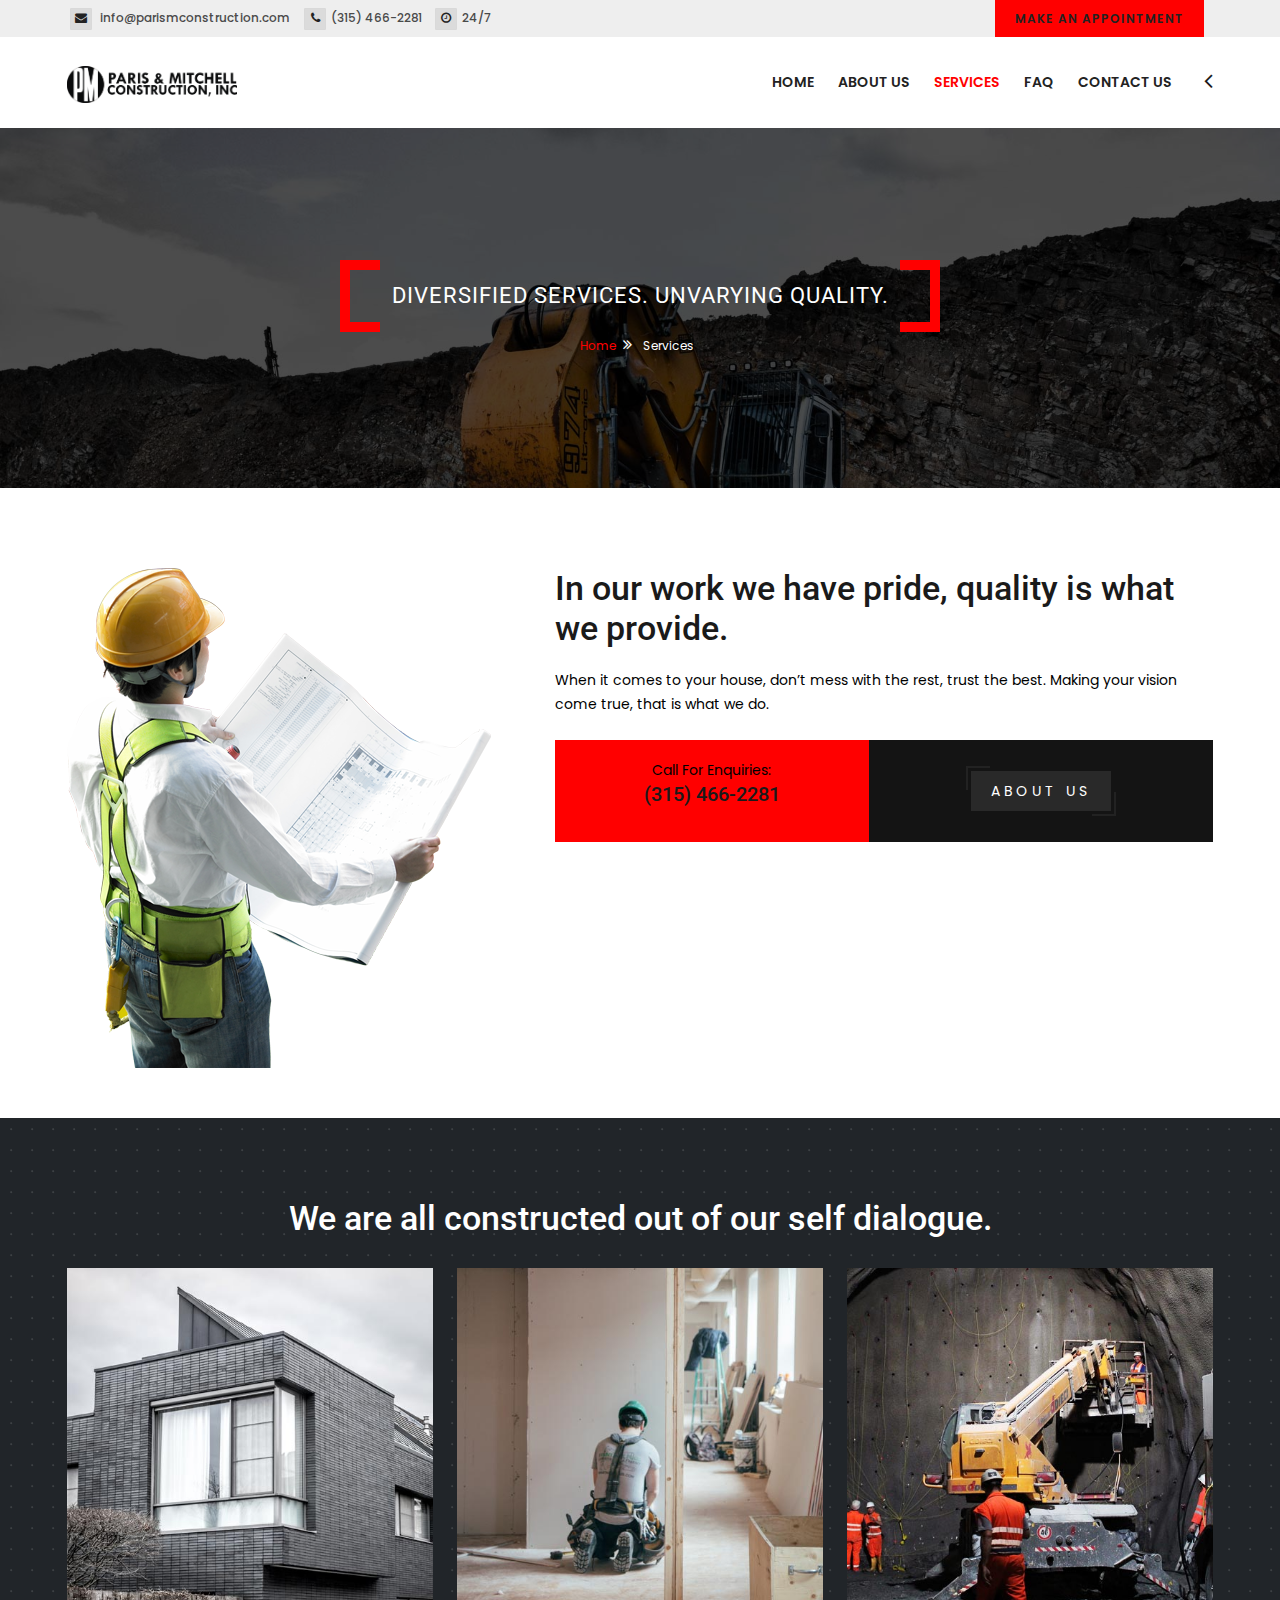
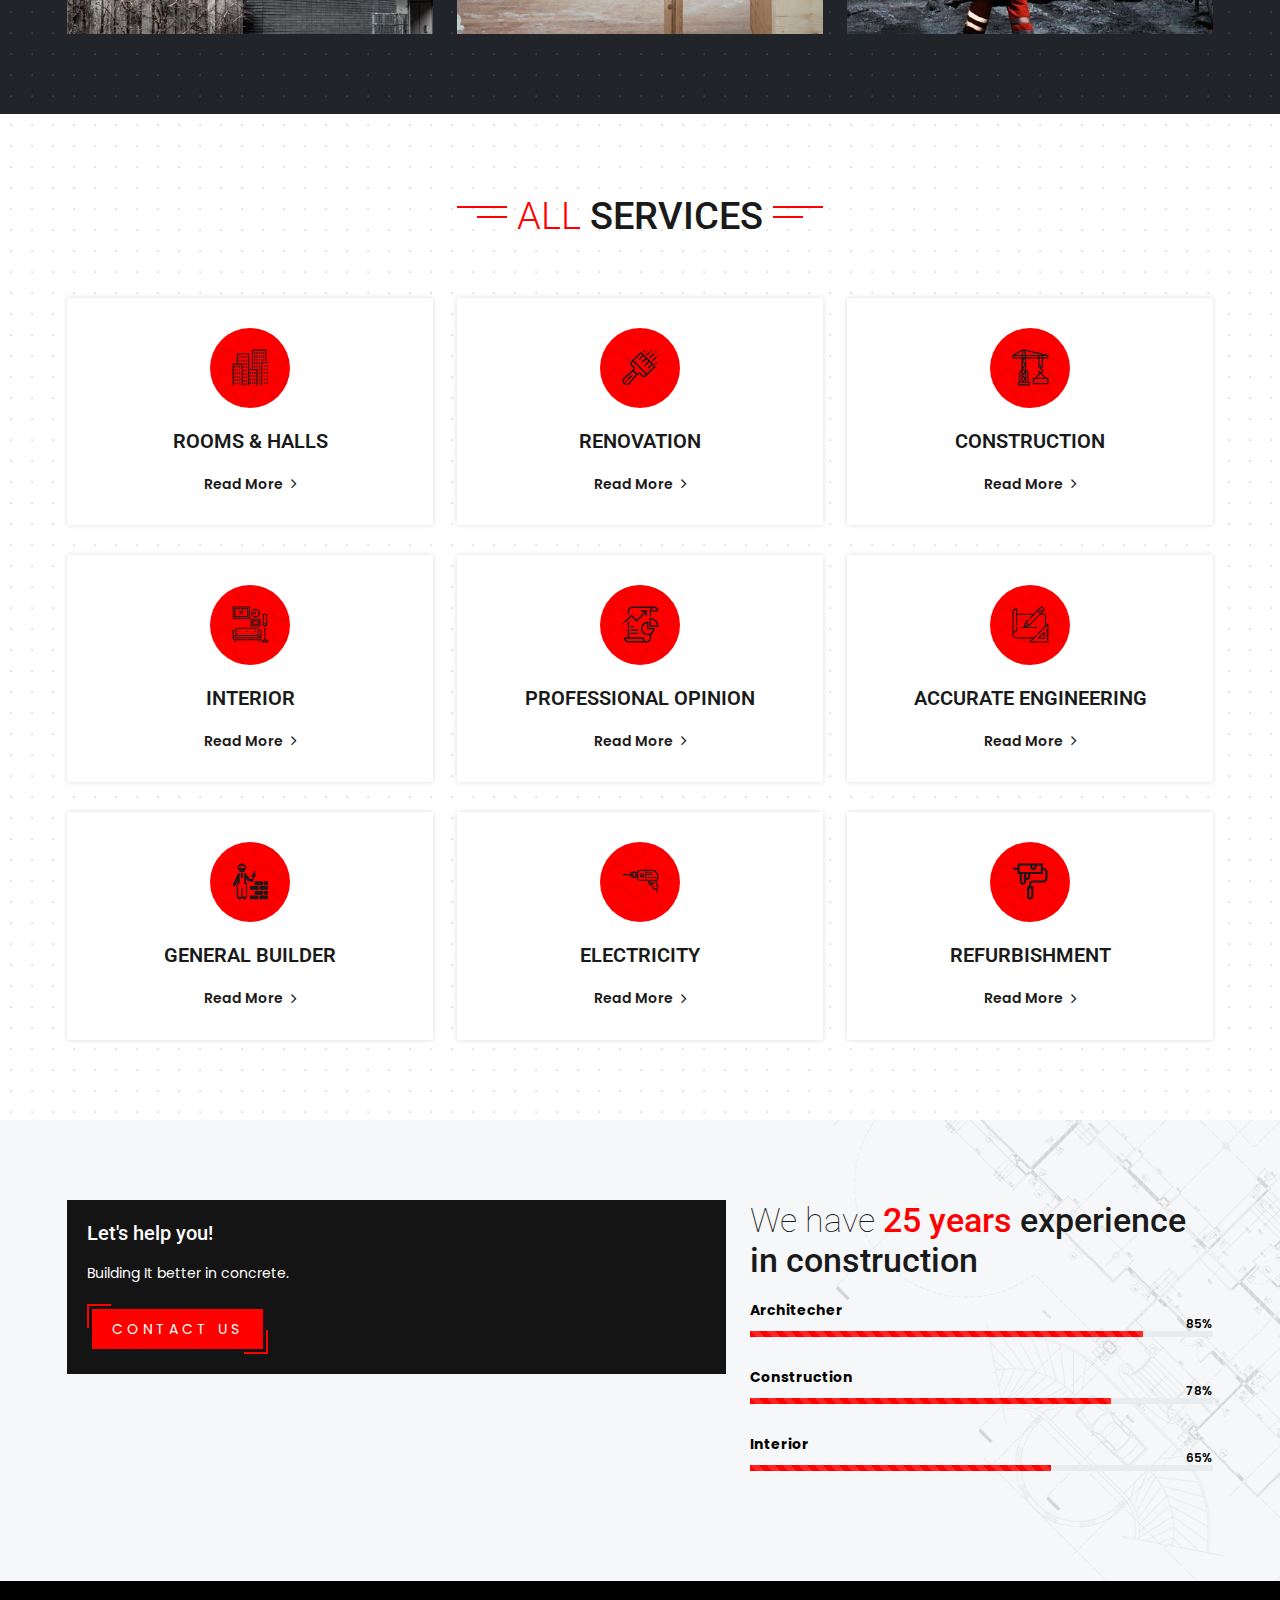
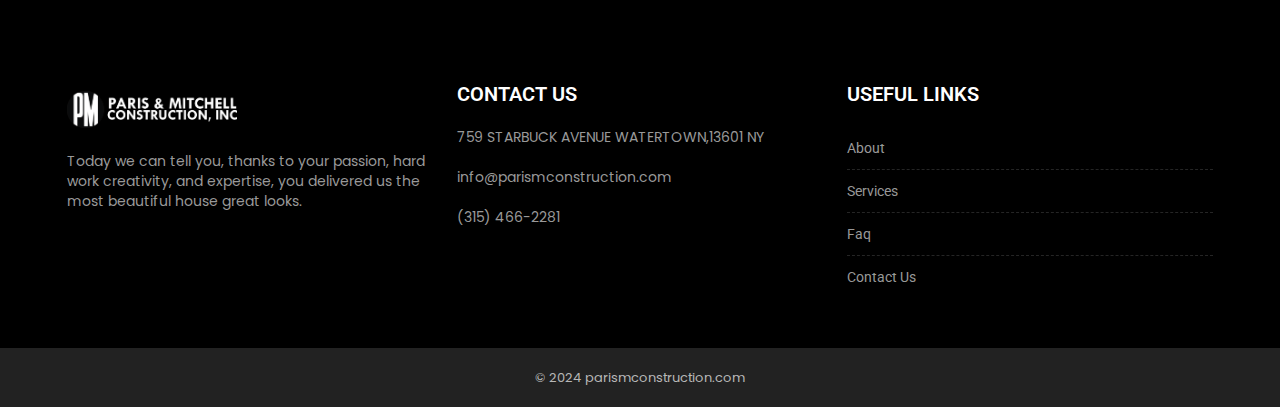
<file: services.html>
<!DOCTYPE html>

<html lang="en">

<head>

    <!-- META -->
    <meta charset="utf-8">
    <meta http-equiv="X-UA-Compatible" content="IE=edge">
    <meta name="keywords" content="" />
    <meta name="author" content="" />
    <meta name="robots" content="" />    
    <meta name="description" content="" />
    
    <!-- FAVICONS ICON -->
    <link rel="icon" href="images/favicon.ico" type="image/x-icon" />
    <link rel="shortcut icon" type="image/x-icon" href="images/favicon.png" />
    
    <!-- PAGE TITLE HERE -->
    <title>Parism Construction</title>
    
    <!-- MOBILE SPECIFIC -->
    <meta name="viewport" content="width=device-width, initial-scale=1">
    
    <!-- [if lt IE 9]>
        <script src="js/html5shiv.min.js"></script>
        <script src="js/respond.min.js"></script>
    <![endif] -->
    
    <!-- BOOTSTRAP STYLE SHEET -->
    <link rel="stylesheet" type="text/css" href="css/bootstrap.min.css">
    <!-- FONTAWESOME STYLE SHEET -->
    <link rel="stylesheet" type="text/css" href="css/fontawesome/css/font-awesome.min.css" />
    <!-- OWL CAROUSEL STYLE SHEET -->
    <link rel="stylesheet" type="text/css" href="css/owl.carousel.min.css">
    <!-- MAGNIFIC POPUP STYLE SHEET -->
    <link rel="stylesheet" type="text/css" href="css/magnific-popup.min.css">
    <!-- LOADER STYLE SHEET -->
    <link rel="stylesheet" type="text/css" href="css/loader.min.css"> 
    <!-- FLATICON STYLE SHEET -->
    <link rel="stylesheet" type="text/css" href="css/flaticon.min.css">	
    <!-- MAIN STYLE SHEET -->
    <link rel="stylesheet" type="text/css" href="css/style.css">
    <!-- Color Theme Change Css -->
    <link rel="stylesheet" class="skin" type="text/css" href="css/skin/skin-1.css">  
    <!-- Side Switcher Css-->
    <link rel="stylesheet" type="text/css" href="css/switcher.css">     
    
    <!-- Google Fonts -->
    <link href="https://fonts.googleapis.com/css?family=Roboto:100,100i,300,300i,400,400i,500,500i,700,700i,900,900i" rel="stylesheet">  
	<link href="https://fonts.googleapis.com/css?family=Poppins:200,200i,300,300i,400,400i,500,500i,600,600i,700,700i,800,800i,900,900i" rel="stylesheet">
 
</head>

<body>

	<div class="page-wraper"> 
       	
        <!-- HEADER START -->
        <header class="site-header header-style-1 mobile-sider-drawer-menu">
            <div class="top-bar bg-gray">
                <div class="container">
                    <div class="row">
                        <div class="mt-topbar-left">
                            <ul class="list-unstyled e-p-bx pull-right">
                                <li><i class="fa fa-envelope"></i> info@parismconstruction.com</li>
                                <li><i class="fa fa-phone"></i>(315) 466-2281 </li>
                                <li><i class="fa fa-clock-o"></i>24/7</li>
                            </ul>
                        </div>
                        <div class="mt-topbar-right">
                            <div class="appint-btn"><a href="https://wa.me/+13183415945" class="site-button">Make an Appointment</a></div>                            
                        </div>
                    </div>
                </div>
            </div>          
            <div class="sticky-header main-bar-wraper">
                <div class="main-bar bg-white">
                    <div class="container">
                        <div class="logo-header">
                            <div class="logo-header-inner logo-header-one">
                                <a href="index.html">
                                    <img src="images/BALDWIN.png" alt="" />
                                </a>
                            </div>
                        </div>
                        <!-- NAV Toggle Button -->
                        <button id="mobile-side-drawer" data-target=".header-nav" data-toggle="collapse" type="button" class="navbar-toggler collapsed">
                            <span class="sr-only">Toggle navigation</span>
                            <span class="icon-bar icon-bar-first"></span>
                            <span class="icon-bar icon-bar-two"></span>
                            <span class="icon-bar icon-bar-three"></span>
                        </button>
                            <!-- ETRA Nav -->
                            <div class="extra-nav">
                               
                                <div class="extra-cell">
                                    <a href="services.html#" class="contact-slide-show"><i class="fa fa-angle-left arrow-animation"></i></a>
                                </div>                                
                            </div>
                            <!-- ETRA Nav -->

                            <!-- Contact Nav -->                            
                         	<div class="contact-slide-hide " style="background-image:url(images/background/bg-5.png)"> 
                                <div class="contact-nav">
                                     <a href="javascript:void(0)" class="contact_close">&times;</a>
                                     <div class="contact-nav-form p-a30">
                            			<div class="contact-info   m-b30">
                             
                                            <div class="mt-icon-box-wraper center p-b30">
                                                <div class="icon-xs m-b20 scale-in-center"><i class="fa fa-phone"></i></div>
                                                <div class="icon-content">
                                                    <h5 class="m-t0 font-weight-500">Phone number</h5>
                                                    <p>(315) 466-2281</p>
                                                </div>
                                            </div>
                                            
                                            <div class="mt-icon-box-wraper center p-b30">
                                                <div class="icon-xs m-b20 scale-in-center"><i class="fa fa-envelope"></i></div>
                                                <div class="icon-content">
                                                    <h5 class="m-t0 font-weight-500">Email address</h5>
                                                    <p>info@parismconstruction.com</p>
                                                </div>
                                            </div>
                                            
                                            <div class="mt-icon-box-wraper center p-b30">
                                                <div class="icon-xs m-b20 scale-in-center"><i class="fa fa-map-marker"></i></div>
                                                <div class="icon-content">
                                                    <h5 class="m-t0 font-weight-500">Address info</h5>
                                                    <p>759 STARBUCK AVENUE WATERTOWN,13601 NY</p>
                                                </div>
                                            </div>
                                        </div>                                          
                                        <div class="full-social-bg">
                                              <ul>
                                              </ul>
                                        </div>
                                        <div class="text-center mt-3">
                                            <h4 class="font-weight-600">&copy;  2024 parismconstruction.com</h4> 
                                        </div>                                                                    			
                                     </div>
                                </div> 
                            </div>                               
                            <!-- SITE Search -->
                            <div id="search"> 
                                <span class="close"></span>
                                <form role="search" id="searchform" action="https://theme7x.com/search" method="get" class="radius-xl">
                                    <div class="input-group">
                                        <input value="" name="q" type="search" placeholder="Type to search"/>
                                        <span class="input-group-btn"><button type="button" class="search-btn"><i class="fa fa-search arrow-animation"></i></button></span>
                                    </div>   
                                </form>
                            </div>                                                                                                          
                            <!-- MAIN Vav -->
                            <div class="header-nav navbar-collapse collapse">
                                <ul class=" nav navbar-nav">
                                    <li>
                                        <a href="index.html">Home</a>                                                
                                    </li>

                                    <li>
                                        <a href="about.html">About us</a>
                                    </li> 
                                    <li class="active">
                                        <a href="services.html">Services</a>
                                    </li> 
                                    <li>
                                        <a href="faq.html">FAQ</a>
                                    </li>
                                    <li>
                                        <a href="contact.html">Contact us</a>
                                    </li>
                                                                                                                                                                                                 
                                </ul>
                            </div>
                            
                    </div>
                </div>
            </div>
        </header>
        <!-- HEADER END -->
        
        <!-- CONTENT START -->
        <div class="page-content">
        
            <!-- INNER PAGE BANNER -->
            <div class="mt-bnr-inr overlay-wraper bg-parallax bg-top-center"  data-stellar-background-ratio="0.5"  style="background-image:url(images/banner/1.jpg);">
            	<div class="overlay-main bg-black opacity-07"></div>
                <div class="container">
                    <div class="mt-bnr-inr-entry">
                    	<div class="banner-title-outer">
                        	<div class="banner-title-name">
                        		<h2 class="m-b0">Diversified services. Unvarying quality.</h2>
                            </div>
                        </div>
                        <!-- BREADCRUMB ROW -->                            
                        
                            <div>
                                <ul class="mt-breadcrumb breadcrumb-style-2">
                                    <li><a href="index.html">Home</a></li>
                                    <li>Services</li>
                                </ul>
                            </div>
                        
                        <!-- BREADCRUMB ROW END -->                        
                    </div>
                </div>
            </div>
            <!-- INNER PAGE BANNER END -->
             
            <!-- ABOUT COMPANY SECTION START -->
            <div class="section-full p-t80 p-b50 bg-white">
                <div class="container">
                    <div class="section-content ">
                         <div class="m-service-containt text-black">
                         		<div class="row">
                                	<div class="col-lg-5 col-md-12">
                                    	<div class="service-about-left">
                                        	<div class="mt-media">
                                       	    	<img src="images/s-1.png" alt=""> 
                                            </div>
                                        </div>
                                    </div>
                                    <div class="col-lg-7 col-md-12">
                                    	<div class="service-about-right m-b30">
                                            <h3 class="m-t0">In our work we have pride, quality is what we provide.</h3>
                                            <p>When it comes to your house, don’t mess with the rest, trust the best. Making your vision come true, that is what we do.</p>
                                            <div class="call-for-quote-outer">
                                            	<div class="call-quote">
                                                	<span>Call For Enquiries:</span>
                                                    <h4>(315) 466-2281</h4>
                                                </div>
                                                <div class="call-estimate site-bg-dark">
                                                	<a href="about.html" class="site-button-secondry btn-effect">About Us</a>
                                                </div>
                                            </div>
                                            
                                        </div>
                                    </div>
                                </div>
                        </div>
                    </div>
                </div>
            </div>   
            <!-- ABOUT COMPANY SECTION END -->
            
            <!-- OUR SPECIALLIZATION START -->
            <div class="section-full p-t80 p-b50 bg-dark mobile-page-padding our-product3-wrap" style="background-image:url(images/background/bg-6.png);">
				<div class="container">
                    <!-- IMAGE CAROUSEL START -->
                    <div class="section-content">
                        <div class="section-head m-b50 text-white text-center">
                            <h3 class="m-t0">We are all constructed out of our self dialogue.</h3>
                           
                        </div>
                        <div class="row d-flex justify-content-center">
                        	<div class="col-lg-4 col-md-6 m-b30">
                            
                                <div class="image-effect-one hover-shadow">
                                    <img src="images/services/1.jpg" alt="" />
                                    <div class="figcaption">
                                        <h4>Concept and Design</h4>
                                        <p>Est notare quam littera gothica, quam nunc putamus parum claram.</p>
                                        <a href="#"><i class="link-plus site-bg-primary"></i></a>
                                    </div>
                                                                        
                                </div>
                                                            	
                            </div>
                        	<div class="col-lg-4 col-md-6 m-b30">
                            
                                <div class="image-effect-one hover-shadow">
                                    <img src="images/services/2.jpg" alt="" />
                                    <div class="figcaption">
                                        <h4>Refurbishment</h4>
                                        <p>Est notare quam littera gothica, quam nunc putamus parum claram.</p>
                                        <a href="#"><i class="link-plus site-bg-primary"></i></a>
                                    </div>
                                 
                                </div>                                                            
                            
                            </div>
                        	<div class="col-lg-4 col-md-6 m-b30">
                            
                                <div class="image-effect-one hover-shadow">
                                    <img src="images/services/3.jpg" alt="" />
                                    <div class="figcaption site-bg-dark">
                                        <h4>General Builder</h4>
                                        <p>Est notare quam littera gothica, quam nunc putamus parum claram.</p>
                                         <a href="#"><i class="link-plus site-bg-primary"></i></a>
                                    </div>
                                   
                                </div>
                                                              
                            </div>
                        </div>
                    </div>
                </div>
             </div>   
            <!-- OUR SPECIALLIZATION END -->  
             
            <!-- OUR All SERVICES START -->
            <div class="section-full our-service2-wrap p-t80 p-b50 bg-white mobile-page-padding" style="background-image:url(images/background/bg-5.png);">

				<div class="container">

                    <!-- TITLE START -->
					<div class="section-head">
						<div class="mt-separator-outer separator-center">
							<div class="mt-separator">
								<h2 class="text-uppercase sep-line-one "><span class="font-weight-300 site-text-primary">All</span> Services</h2>
							</div>
						</div>
					</div>                   
                    <!-- TITLE END -->  
     
                    <!-- IMAGE CAROUSEL START -->
                    <div class="section-content">
                        <div class="row">
                        	<div class="col-lg-4 col-md-6 col-sm-6">
                            	<div class="mt-icon-box-wraper p-a30 center m-b30 box-shadow bg-white">
                                    <div class="mt-icon-box-sm inline-icon site-text-primary  m-b20 radius site-bg-primary  scale-in-center bg-moving" style="background-image:url(images/background/line.png)">
                                        <span class="icon-cell text-secondry"><i class="flaticon-city"></i></span>
                                    </div>
                                    <div class="icon-content">
                                        <h4 class="mt-tilte text-uppercase font-weight-600 m-b20">Rooms & Halls</h4>
                                        <a href="services.html" class="site-button-link" data-hover="Read More">Read More <i class="fa fa-angle-right arrow-animation"></i></a>
                                    </div>
                                </div>
                            </div>
                        	<div class="col-lg-4 col-md-6 col-sm-6">
                            	<div class="mt-icon-box-wraper p-a30 center m-b30 box-shadow bg-white">
                                    <div class="mt-icon-box-sm inline-icon site-text-primary  m-b20 radius site-bg-primary  scale-in-center bg-moving" style="background-image:url(images/background/line.png)">
                                        <span class="icon-cell text-secondry"><i class="flaticon-paint"></i></span>
                                    </div>
                                    <div class="icon-content">
                                        <h4 class="mt-tilte text-uppercase font-weight-600 m-b20">Renovation</h4>
                                         <a href="services.html" class="site-button-link" data-hover="Read More">Read More <i class="fa fa-angle-right arrow-animation"></i></a>
                                    </div>
                                </div>
                            </div>
                        	<div class="col-lg-4 col-md-6 col-sm-6">
                            	<div class="mt-icon-box-wraper p-a30 center m-b30 box-shadow bg-white">
                                    <div class="mt-icon-box-sm inline-icon site-text-primary  m-b20 radius site-bg-primary  scale-in-center bg-moving" style="background-image:url(images/background/line.png)">
                                        <span class="icon-cell text-secondry"><i class="flaticon-crane"></i></span>
                                    </div>
                                    <div class="icon-content">
                                        <h4 class="mt-tilte text-uppercase font-weight-600 m-b20">Construction</h4>
                                         <a href="services.html" class="site-button-link" data-hover="Read More">Read More <i class="fa fa-angle-right arrow-animation"></i></a>
                                    </div>
                                </div>
                            </div>
                        	<div class="col-lg-4 col-md-6 col-sm-6">
                            	<div class="mt-icon-box-wraper p-a30 center m-b30 box-shadow bg-white">
                                    <div class="mt-icon-box-sm inline-icon site-text-primary  m-b20 radius site-bg-primary  scale-in-center bg-moving" style="background-image:url(images/background/line.png)">
                                        <span class="icon-cell text-secondry"><i class="flaticon-decorating"></i></span>
                                    </div>
                                    <div class="icon-content">
                                        <h4 class="mt-tilte text-uppercase font-weight-600 m-b20">Interior</h4>
                                         <a href="services.html" class="site-button-link" data-hover="Read More">Read More <i class="fa fa-angle-right arrow-animation"></i></a>
                                    </div>
                                </div>
                            </div> 
                        	<div class="col-lg-4 col-md-6 col-sm-6">
                            	<div class="mt-icon-box-wraper p-a30 center m-b30 box-shadow bg-white">
                                    <div class="mt-icon-box-sm inline-icon site-text-primary  m-b20 radius site-bg-primary  scale-in-center bg-moving" style="background-image:url(images/background/line.png)">
                                        <span class="icon-cell text-secondry"><i class="flaticon-chart"></i></span>
                                    </div>
                                    <div class="icon-content">
                                        <h4 class="mt-tilte text-uppercase font-weight-600 m-b20">Professional Opinion</h4>
                                         <a href="services.html" class="site-button-link" data-hover="Read More">Read More <i class="fa fa-angle-right arrow-animation"></i></a>
                                    </div>
                                </div>
                            </div>
                        	<div class="col-lg-4 col-md-6 col-sm-6">
                            	<div class="mt-icon-box-wraper p-a30 center m-b30 box-shadow bg-white">
                                    <div class="mt-icon-box-sm inline-icon site-text-primary  m-b20 radius site-bg-primary  scale-in-center bg-moving" style="background-image:url(images/background/line.png)">
                                        <span class="icon-cell text-secondry"><i class="flaticon-sketch"></i></span>
                                    </div>
                                    <div class="icon-content">
                                        <h4 class="mt-tilte text-uppercase font-weight-600 m-b20">Accurate Engineering</h4>
                                         <a href="services.html" class="site-button-link" data-hover="Read More">Read More <i class="fa fa-angle-right arrow-animation"></i></a>
                                    </div>
                                </div>
                            </div>
                            <div class="col-lg-4 col-md-6 col-sm-6">
                            	<div class="mt-icon-box-wraper p-a30 center m-b30 box-shadow bg-white">
                                    <div class="mt-icon-box-sm inline-icon site-text-primary  m-b20 radius site-bg-primary  scale-in-center bg-moving" style="background-image:url(images/background/line.png)">
                                        <span class="icon-cell text-secondry"><i class="flaticon-builder"></i></span>
                                    </div>
                                    <div class="icon-content">
                                        <h4 class="mt-tilte text-uppercase font-weight-600 m-b20">General Builder</h4>
                                         <a href="services.html" class="site-button-link" data-hover="Read More">Read More <i class="fa fa-angle-right arrow-animation"></i></a>
                                    </div>
                                </div>
                            </div>
                            <div class="col-lg-4 col-md-6 col-sm-6">
                            	<div class="mt-icon-box-wraper p-a30 center m-b30 box-shadow bg-white">
                                    <div class="mt-icon-box-sm inline-icon site-text-primary  m-b20 radius site-bg-primary  scale-in-center bg-moving" style="background-image:url(images/background/line.png)">
                                        <span class="icon-cell text-secondry"><i class="flaticon-drill"></i></span>
                                    </div>
                                    <div class="icon-content">
                                        <h4 class="mt-tilte text-uppercase font-weight-600 m-b20">Electricity</h4>
                                         <a href="services.html" class="site-button-link" data-hover="Read More">Read More <i class="fa fa-angle-right arrow-animation"></i></a>
                                    </div>
                                </div>
                            </div>
                            <div class="col-lg-4 col-md-6 col-sm-6">
                            	<div class="mt-icon-box-wraper p-a30 center m-b30 box-shadow bg-white">
                                    <div class="mt-icon-box-sm inline-icon site-text-primary  m-b20 radius site-bg-primary  scale-in-center bg-moving" style="background-image:url(images/background/line.png)">
                                        <span class="icon-cell text-secondry"><i class="flaticon-art-and-design"></i></span>
                                    </div>
                                    <div class="icon-content">
                                        <h4 class="mt-tilte text-uppercase font-weight-600 m-b20">Refurbishment</h4>
                                         <a href="services.html" class="site-button-link" data-hover="Read More">Read More <i class="fa fa-angle-right arrow-animation"></i></a>
                                    </div>
                                </div>
                            </div>                                                                                                              
                        </div>
                    </div>
                </div>
                
             </div>   
            <!-- OUR All SERVICES END -->    
                               
            <!-- ABOUT COMPANY SECTION START -->
            <div class="section-full lets-help-wrap p-t80 p-b50 bg-gray bg-no-repeat bg-bottom-right mobile-page-padding" style="background-image:url(images/background/bg-4.png);">
                <div class="container">
                    <div class="section-content ">
                        <div class="row">
                            <div class="col-lg-7 col-md-12 m-b30">
                            	<div class="brochur site-bg-dark p-a20">
                                    <div class="row">
                                      
                                        <div class="col-md-12">
                                            <div class="text-white p-r15">
                                                <h4 class="mt-tilte">Let's help you!</h4>
                                                <p>Building It better in concrete.</p>
                                                <a href="contact.html" class="site-button btn-effect">Contact Us</a>
                                            </div>
                                        </div>
                                    </div>
                                </div>
                            </div>                        
                            <div class="col-lg-5 col-md-12 m-b30">
                                <div class="our-exp">
                                    <div class="mt-box">
                                        <h3 class="m-t0"><span class="font-weight-100"> We have</span><span class="site-text-primary"> 25 years</span> experience in construction</h3>
                                    </div>

                                    <span class="progressText text-black"><B>Architecher</B></span>
                                    <div class="progress m-b30 m-t10">
                                        <div class="progress-bar site-bg-primary progress-bar-striped progress-bar-animated text-black" role="progressbar" style="width: 85%;" aria-valuenow="85" aria-valuemin="0" aria-valuemax="100">
                                            <span>85%</span>
                                        </div>
                                    </div> 

                                    <span class="progressText text-black"><B>Construction</B></span>
                                    <div class="progress m-b30 m-t10">
                                        <div class="progress-bar site-bg-primary progress-bar-striped progress-bar-animated text-black" role="progressbar" style="width: 78%;" aria-valuenow="78" aria-valuemin="0" aria-valuemax="100"><span>78%</span></div>
                                    </div>
                                    
                                    <span class="progressText text-black"><B>Interior</B></span>
                                    <div class="progress m-b30 m-t10">
                                        <div class="progress-bar site-bg-primary progress-bar-striped progress-bar-animated text-black" role="progressbar" style="width: 65%;" aria-valuenow="65" aria-valuemin="0" aria-valuemax="100"><span>65%</span></div>
                                    </div>                                   
                            
                                </div>
                            </div>
                       </div>  
                    </div>
                </div>
            </div>   
            <!-- ABOUT COMPANY SECTION END --> 
                        
        <!-- CONTENT END -->
        
        <!-- FOOTER START -->
        <footer class="site-footer footer-large  footer-dark	footer-wide">
                     
            <!-- FOOTER BLOCKES START -->  
            <div class="footer-top overlay-wraper">
                <div class="overlay-main"></div>
                <div class="container">
                    <div class="row">
                        <!-- ABOUT COMPANY -->
                        <div class="col-lg-4 col-md-6 col-sm-6">  
                            <div class="widget widget_about">
                                <!--<h4 class="widget-title">About Company</h4>-->
                                <div class="logo-footer clearfix p-b15">
                                    <a href="index.html"><img src="images/BALD.png" alt=""></a>
                                </div>
								<p class="max-w400">Today we can tell you, thanks to your passion, hard work creativity, and expertise, you delivered us the most beautiful house great looks.</p>                                
                                
                                <ul class="social-icons  mt-social-links">
                                </ul>                                     
                            </div>
                        </div> 
                        
                        <!-- RESENT POST -->
                        <div class="col-lg-4 col-md-6 col-sm-6">
                            <div class="widget widget_address_outer">
                                <h4 class="widget-title">Contact Us</h4>
                                <ul class="widget_address">
                                    <li>759 STARBUCK AVENUE WATERTOWN,13601 NY</li>
                                    <li>info@parismconstruction.com</li>
                                    <li>(315) 466-2281</li>
                                </ul>
                           
                            </div>                                              	
                        </div>                          
                        
                        <!-- USEFUL LINKS -->
                        <div class="col-lg-4 col-md-6 col-sm-6 footer-col-3">
                            <div class="widget widget_services inline-links">
                                <h4 class="widget-title">Useful links</h4>
                                <ul>
                                    <li><a href="about.html">About</a></li>
                                    <li><a href="services.html">Services</a></li>
                                    <li><a href="faq.html">Faq</a></li>
                                    <li><a href="contact.html">Contact Us</a></li>
                                </ul>
                            </div>                           
                        </div>
                        

                    </div>
                </div>  
            </div>
            <!-- FOOTER COPYRIGHT -->
            <div class="footer-bottom overlay-wraper">
                <div class="overlay-main"></div>
                <div class="container">
                    <div class="row">
                        <div class="mt-footer-bot-center">
                            <span class="copyrights-text">© 2024 parismconstruction.com </span>
                        </div>
                    </div>
                </div>
            </div>
        </footer>
        <!-- FOOTER END -->
        
        <!-- BUTTON TOP START -->
		<button class="scroltop"><span class="fa fa-angle-up  relative" id="btn-vibrate"></span></button>
        
    </div>
	</div>
<!-- LOADING AREA START ===== -->
<div class="loading-area">
    <div class="loading-box"></div>
    <div class="loading-pic">
        <div class="cssload-loader">Loading</div>
    </div>
</div>
<!-- LOADING AREA  END ====== -->

<!-- JAVASCRIPT  FILES ========================================= --> 
<script src="js/jquery-3.6.1.min.js"></script><!-- JQUERY.MIN JS -->
<script src="js/bootstrap.min.js"></script><!-- BOOTSTRAP.MIN JS -->
<script src="js/popper.min.js"></script><!-- POPPER.MIN JS -->
<script src="js/magnific-popup.min.js"></script><!-- MAGNIFIC-POPUP JS -->
<script src="js/waypoints.min.js"></script><!-- WAYPOINTS JS -->
<script src="js/counterup.min.js"></script><!-- COUNTERUP JS -->
<script src="js/waypoints-sticky.min.js"></script><!-- COUNTERUP JS -->
<script src="js/isotope.pkgd.min.js"></script><!-- MASONRY  -->
<script src="js/imagesloaded.pkgd.min.js"></script><!-- MASONRY  -->
<script src="js/owl.carousel.min.js"></script><!-- OWL  SLIDER  -->
<script src="js/jquery.owl-filter.js"></script>
<script src="js/custom.js"></script><!-- CUSTOM FUCTIONS  -->
<script src="js/shortcode.js"></script><!-- SHORTCODE FUCTIONS  -->
<script src="js/jquery.bgscroll.js"></script><!-- BACKGROUND SCROLL -->
<script src="js/switcher.js"></script>
 


</body>

</html>
</file>
<file: css/style.css>
/*
==========================
Template: 7xtheme - Construction & Architecture Template
Author: 7xtheme team
Version: 1.0  
==========================
*/


/*____GENERAL____
===============================
		|____HEADING & TITLE____	
		|____TEXT & PARAGRAPH____	
		|____TEXT ALIGN____		
		|____TEXT VERTICLE ALIGN____	
		|____TEXT NO LINE BRACK____		
		|____TEXT TRANSFORM____		
		|____TEXT SIZE____	
		|____TEXT BOLD____*/


/*=======================================
  || CSS TABLE CONTENT ||  
=======================================

/*____GENERAL 
=======================================

/*____HEADING & TITLE 
=======================================

/*____TEXT & PARAGRAPH 
=======================================

	|____text align
	|____text vertical align
	|____text no line brack
	|____text transform
	|____text size
	|____text bold

/*____LISTING STYLES 
======================================

	|____listing before icon color css
	|____listing before numbers

/*____ BOX SPACING (Padding & Margin)
======================================

	|____padding (around)
	|____Padding (top)
	|____Padding (bottom)
	|____Padding (left)
	|____Padding (right)
	|____Padding (left right)
	|____Padding (top bottom)
	|____margin (around)
	|____marging (top)
	|____marging (bottom)
	|____marging (left)
	|____marging (right)
	|____marging (left right)
	|____marging (top bottom)
	|____colum gap less


/*____ POSITIONS ( absolute , relative , statice & z-index)
======================================

	|____position
		|____relative		
		|____absolute		
		|____ static	
	|____z-index
	

/*____COLOR
======================================

	|____text
	|____background color
	|____background image
	

/*____OVERLAY ( transparient box style  )
======================================

	|____use for box
	|____left right part css

/*____ BOXES CSS 
======================================

	|____box content
	|____For icons with box
	|____Border
	|____For only icons
	|____place icon with box
	|____icon box left align
	|____icon box right align
	|____icon box center align
	|____media with content box css
	|____for images


/*____IMAGES OVERLAY EFFECTS (overly animation on images)  
======================================

	|____effect 1
		|____Gradient-black
		|____Gradient-white
	-------------------------------------

/*____shortcodeS 
======================================

	|____Buttons 
	------------------------------------- 
		|____theme default button 		
		|____button text uppercase		
		|____button size 		
		|____button rounded		
		|____white 		
		|____black 		
		|____Gray 		
		|____pink 		
		|____Blue		
		|____Green		
		|____Orange		
		|____Red 		
		|____Brown 
		|____Yellow 
		|____purple 
		|____Graphical 
		|____Outline 
		|____Outline white  
		|____Outline black 
		|____Outline gray 
		|____Outline pink 
		|____Outline blue 
		|____Outline green 
		|____Outline orange 
		|____Outline red 
		|____Outline brown 
		|____Outline yellow 
		|____Outline purple 
		|____Outline hover 
		|____button text link 
		|____text link white 
		|____text link black 
		|____text link Gray 
		|____text link pink 
		|____text link Blue 
		|____text link Green 
		|____text link Orange 
		|____text link Red 
		|____text link Brown 
		|____text link Yellow 
		|____text link purple 
		|____app strore 
		|____filter buttons css 
		|____Masonry filter alignment [Left-Right-Center] 
		|____Masonry filter link style 
		|____Masonry filter button style 
		|____Masonry filter button outline style 
		
		
	|____Title separators 
	-------------------------------------
		|____Separator defualt		
		|____Separator liner		
		|____Separator square		
		|____Separator icon
		
	|____Deviders 
	|____TABS 
	-------------------------------------
		|____tabs style 1 [ default ] 		
		|____tabs nav center 		
		|____tabs bg  [ tabs background ] 		
		|____tabs bg  [ tabs background ]		
		|____tabs bg & top border  [ tabs background & top border in active ]		
		|____tabs style 2 [ content with border outer ]		
		|____tabs style 3  [ left-nav ] 		
		|____tabs style 4  [ left-nav & content with border ] 		
		|____tabs style 5  [ right-nav ] 		
		|____tabs style 6  [ right-nav & content with border ]
		
		
	|____Accordians 
	-------------------------------------
	Accodian open close indicator css
		|____Accordion defult		
		|____Accordion outline		
		|____Accordion bg gray		
		|____Accordion bg primary		
		|____Accordion bg dark
		
	|____Carousals 
	|____Client carousal 1
	
	|____Testimonials 
	-------------------------------------
		|____testimonial with background image
		|____testimonial 6
	-------------------------------------
	|____Pricing table
	-------------------------------------
		|____Pricing table
		|____pricing table style 2
		
	|____Alert box 
	|____Image effects 
	-------------------------------------
		|____image-opacity 
		|____image-zoom 
		|____image-zoom-slow 
		|____image-shrink 
		|____image-side-pan 
		|____image-vertical-pan 
		|____image-fade-in 
		|____image-fade-out 
		|____image-rotate 
		|____image-sepia 
		|____image-blurr 
		|____image-blurr-invert 
		|____image off color 
		|____image on color 
		
	|____ Modal pop 
	|____ Social icons 
	-------------------------------------
		|____social icon default 
		|____social icon with border 
		|____social icon dark 
		|____social share icon style 1 
		
	|____ Breadcrumb 
	-------------------------------------
		|____breadcrumb-row-1
		|____Breadcrumb-1 
		
	|____Google map 
	|____Countdown clock 
	|____Form elements 
	
	-------------------------------------  
		|____input group 
		|____ radio & checkbox 
		|____Browse Button css   
		|____validation symbol 
		|____error for select box 
		|____ succes for select box 
		|____ textarea 
		
			|____resize-vertical
			|____resize-horizontal
			|____resize-none
			
	|____ Loading 
	-------------------------------------  
		|____ loading - 1
		|____loading - 2
		
	|____Widgets 
	------------------------------------- 
		|____widget listing		
		|____widget search custom		
		|____widget search wp-default		
		|____widget recent-posts		
		|____widget tags-list		
		|____widget gallery		
		|____widget client slider 
		
	|____Table 
	|____Video 
	-------------------------------------
	
/*____WP DEFAULT  
======================================

/*____BLOG  
====================================== 

	-------------------------------------
	|____if no image with blog post
	|____side bar
	|____Blog single
	|____comment list
	|____comment form
	-------------------------------------

/*____ HEADER (top part of page)
======================================

	|____header full screen
	|____without top bar
	|____map page header
	-------------------------------------

/*____LOGO ( company identify  symbol )
======================================

	|____logo for header 
	|____when header is sticky 
	
/*____MAIN BAR ( place logo & main-navigation )
======================================

	main bar with box view
	|____Top Part Search Bar

/*____NAVIGATIONS 
======================================

	|____mena-menu
	|____nav dark version
	|____when header is sticky
	|____when header is sticky
	|____header id Fixed
	|____header with bg primary color 1
	-------------------------------------
/*____BANNER
======================================

	|____inner page banner 
	-------------------------------------

/*____SLIDER
======================================

	|____ owl slider 
	-------------------------------------
		|____next pre btn
		|____owl dots button
		|____owl button top to center
		|____owl button top to left
		|____owl button top to right
		|____owl button bottom to center [it is default position ]
		|____owl button bottom to left
		|____owl button bottom to right
		|____owl button vertical to center
		|____owl button show on hover
		|____owl slider button
		|____owl dots nav position

/*____ PAGINATION 
======================================

	|____pagination style-1 

/*____FOOTER 
======================================

	|____ footer fixed on bottom css
	-------------------------------------
		|____footer fixed with fullscreen view
		|____footer fixed with boxed view
		
	|____widget Getintuch
	|____scroll top btn css
	-------------------------------------

/*____PAGE-CONTENT
======================================

	|____Section Head Part 
	|____Section Content Part 
	-------------------------------------

/*____ AFTER-LOGIN-CONTENT
======================================

	|____ Contact us page 
	-------------------------------------

/*____THEMEFOREST REQUIRED CLASSES
======================================

	|____Text meant only for screen readers
	-------------------------------------

/*____BOX MAX-WIDTH css (  )
======================================

/*____SHOP & PRODUCT DETAIL (Woocommerce)
======================================

	|____Product Box 
	-------------------------------------

/*____content show on image box () 
======================================

 	|____info box show 

/*____Customize  Grouping css 
======================================

	|____set-radius 
	|____transition 
	|____float-clearfix 
	-------------------------------------

/*____Inner pages 
======================================
	|____Out Team
	-------------------------------------
		|____Out Team six
	|____product block
	------------------------------------- 
/*____Background Effects
======================================

/*____Home Page
======================================

/*____Carousal overlay content
======================================

/*____Overlay Box 2
======================================

/*____ line-amiation-block
======================================

/*____latest-blog-dark
======================================

/*____background Square block
======================================

/*____About us
======================================

/*____ Our Services
======================================

/*____Contact Us
======================================

/*____Work carousal
======================================

/*____Work Masonry
======================================

/*____our-story
======================================
*/


/*____GENERAL 
======================================*/
@media (min-width: 1200px) {

    .container,
    .container-lg,
    .container-md,
    .container-sm,
    .container-xl {
        max-width: 1170px;
    }
}

body {
    background-color: #FFF;
    font-family: 'Poppins', sans-serif;
    font-size: 14px;
    font-weight: 400;
    color: #4a4a4a;
    padding: 0;
    margin: 0;
    overflow-x: hidden;
}


a {
    color: #1a1a1a;
    outline: 0 none;
    text-decoration: none;
}


a:hover,
a:focus {
    text-decoration: none;
    outline: 0 none;
}


a:active,
a:hover,
a:focus {
    color: red;
}


p {
    font-family: 'Poppins', sans-serif;
}


p a {
    color: #4c4c4c;
}


img {
    border-style: none;
    height: auto;
    max-width: 100%;
    vertical-align: middle;
}


hr {
    clear: both;
}


section,
article,
aside,
details,
figcaption,
figure,
footer,
header,
hgroup,
main,
menu,
nav,
summary {
    display: block;
}


address {
    font-style: italic;
}


table {
    background-color: transparent;
    width: 100%;
}


table thead th {
    padding: 12px 8px !important;
    background-color: #f2f2f2;
}


table td {
    padding: 15px 10px !important;
    word-break: break-all;
}


@media only screen and (max-width:360px) {
    table td {
        word-break: break-all;
    }
}


p,
address,
pre,
hr,
ul,
ol,
dl,
dd,
table {
    margin-bottom: 24px;
}


.overflow-hide {
    overflow: hidden;
}


.overflow-auto {
    overflow: auto;
}


.clear {
    clear: both;
}


.pull-none {
    float: none;
}


::selection {
    background: #1a1a1a;
    color: #fff;
}


::-moz-selection {
    background: #1a1a1a;
    color: #fff;
}


::-webkit-selection {
    background: #1a1a1a;
    color: #fff;
}


@media only screen and (max-width:600px) {
    .col-xs-100pc {
        width: 100%;
    }
}


/*____HEADING & TITLE 
======================================*/


h1,
h2,
h3,
h4,
h5,
h6 {
    margin-bottom: 24px;
}


h1 a,
h2 a,
h3 a,
h4 a,
h5 a,
h6 a {
    color: #1a1a1a;
}


h1 a:hover,
h2 a:hover,
h3 a:hover,
h4 a:hover,
h5 a:hover,
h6 a:hover {
    color: red;
}


h1 {
    font-family: 'Roboto', sans-serif;
    font-weight: 700;
    font-size: 46px;
    line-height: 52px;
    color: #1a1a1a;
}


h2 {
    font-family: 'Roboto', sans-serif;
    font-weight: 500;
    font-size: 38px;
    line-height: 44px;
    color: #1a1a1a;
}


h3 {
    font-family: 'Roboto', sans-serif;
    font-weight: 500;
    font-size: 34px;
    line-height: 40px;
    color: #1a1a1a;
    margin-bottom: 20px;
}


h4 {
    font-family: 'Roboto', sans-serif;
    font-weight: 500;
    font-size: 20px;
    line-height: 26px;
    color: #1a1a1a;
    margin-bottom: 15px;
}


h5 {
    font-family: 'Roboto', sans-serif;
    font-weight: 500;
    font-size: 16px;
    line-height: 22px;
    color: #1a1a1a;
    margin-bottom: 10px;
}


h6 {
    font-family: 'Roboto', sans-serif;
    font-weight: 500;
    font-size: 14px;
    line-height: 18px;
    color: #1a1a1a;
    margin-bottom: 10px;
}


.display-inline {
    display: inline;
}


.display-inline-block {
    display: inline-block;
}


.display-block {
    display: block;
}


/*____TEXT & PARAGRAPH 
======================================*/


p {
    line-height: 24px;
    margin-bottom: 24px;
}


strong {
    font-weight: 600;
}


/*-------------------------------------
	text align
------------------------------------ */


.text-left {
    text-align: left;
}


.text-center {
    text-align: center;
}


.text-right {
    text-align: right;
}


.text-justify {
    text-align: justify
}


/*-------------------------------------
	text vertical align
------------------------------------ */


.v-align-t {
    vertical-align: top;
}


.v-align-m {
    vertical-align: middle;
}


.v-align-b {
    vertical-align: bottom;
}


/*-------------------------------------
	text no line brack
------------------------------------ */


.text-nowrap {
    white-space: nowrap
}


/*-------------------------------------
	text transform
------------------------------------ */


.text-lowercase {
    text-transform: lowercase
}


.text-uppercase {
    text-transform: uppercase
}


.text-capitalize {
    text-transform: capitalize
}


/*-------------------------------------
	text size
------------------------------------ */


.font-12 {
    font-size: 12px;
    line-height: 18px;
}


.font-14 {
    font-size: 14px;
    line-height: 20px;
}


.font-16 {
    font-size: 16px;
    line-height: 22px;
}


.font-18 {
    font-size: 18px;
    line-height: 24px;
}


.font-20 {
    font-size: 20px;
    line-height: 26px;
}


.font-22 {
    font-size: 22px;
    line-height: 28px;
}


.font-24 {
    font-size: 24px;
    line-height: 30px;
}


.font-26 {
    font-size: 26px;
    line-height: 32px;
}


.font-28 {
    font-size: 28px;
    line-height: 34px;
}


.font-30 {
    font-size: 30px;
    line-height: 36px;
}


.font-32 {
    font-size: 32px;
    line-height: 38px;
}


.font-34 {
    font-size: 34px;
    line-height: 40px;
}


.font-36 {
    font-size: 36px;
    line-height: 42px;
}


.font-38 {
    font-size: 38px;
    line-height: 44px;
}


.font-40 {
    font-size: 40px;
    line-height: 46px;
}


.font-45 {
    font-size: 46px;
    line-height: 52px;
}


.font-50 {
    font-size: 50px;
    line-height: 56px;
}


.font-60 {
    font-size: 60px;
    line-height: 66px;
}


.font-70 {
    font-size: 70px;
    line-height: 76px;
}


.font-80 {
    font-size: 80px;
    line-height: 86px;
}


.font-90 {
    font-size: 90px;
    line-height: 96px;
}


.font-100 {
    font-size: 100px;
    line-height: 106px;
}


.font-120 {
    font-size: 120px;
    line-height: 126px;
}


.font-140 {
    font-size: 140px;
    line-height: 146px;
}


.font-160 {
    font-size: 160px;
    line-height: 166px;
}


.font-180 {
    font-size: 180px;
    line-height: 186px;
}


/*-------------------------------------
	text bold
------------------------------------ */


.font-weight-100 {
    font-weight: 100;
}


.font-weight-200 {
    font-weight: 200;
}


.font-weight-300 {
    font-weight: 300;
}


.font-weight-400 {
    font-weight: 400;
}


.font-weight-500 {
    font-weight: 500;
}


.font-weight-600 {
    font-weight: 600;
}


.font-weight-700 {
    font-weight: 700;
}


.font-weight-800 {
    font-weight: 800;
}


.font-weight-900 {
    font-weight: 900;
}


/*-------------------------------------
	Letter Spacing
------------------------------------ */


.letter-spacing-2 {
    letter-spacing: 2px;
}


.letter-spacing-3 {
    letter-spacing: 3px;
}


.letter-spacing-4 {
    letter-spacing: 4px;
}


.letter-spacing-5 {
    letter-spacing: 5px;
}


/*____LISTING STYLES 
======================================*/


dl,
ul,
ol {
    list-style-position: outside;
    padding: 0;
}


ul,
ol {
    margin-bottom: 24px;
}


ul li,
ol li {
    padding: 0;
}


dl {
    margin-left: 0;
    margin-bottom: 30px;
}


dl dd {
    margin-bottom: 10px;
}


.list-simple li {
    margin-bottom: 10px;
    line-height: 24px;
}


.list-simple li ul {
    margin-left: 15px;
    margin-top: 10px;
}


.list-simple.list-unstyled li ul {
    margin-left: 30px;
    margin-top: 10px;
}


.list-circle,
.list-angle-right,
.list-arrow,
.list-check,
.list-checked,
.list-check-circle,
.list-chevron-circle,
.list-arrow-circle,
.list-times-circle {
    margin: 0 0 20px 0;
    padding: 0;
    list-style: none;
}


.list-circle li,
.list-angle-right li,
.list-arrow li,
.list-check li,
.list-checked li,
.list-check-circle li,
.list-chevron-circle li,
.list-arrow-circle li,
.list-times-circle li {
    padding: 5px 5px 5px 20px;
    position: relative;
}


.list-circle li:before,
.list-angle-right li:before,
.list-arrow li:before,
.list-check li:before,
.list-checked li:before,
.list-check-circle li:before,
.list-chevron-circle li:before,
.list-arrow-circle li:before,
.list-times-circle li:before {
    font-family: "FontAwesome";
    position: absolute;
    left: 0;
    top: 3px;
    display: block;
    font-size: 15px;
    color: #000;
}


.list-circle li:before {
    top: 6px;
    font-size: 10px;
}


.list-circle li:before {
    content: "\f111";
}


.list-angle-right li:before {
    content: "\f105";
}


.list-arrow li:before {
    content: "\f0da";
}


.list-check li:before {
    content: "\f00c";
}


.list-checked li:before {
    content: "\f046";
}


.list-check-circle li:before {
    content: "\f058";
}


.list-chevron-circle li:before {
    content: "\f138";
}


.list-arrow-circle li:before {
    content: "\f0a9";
}


.list-times-circle li:before {
    content: "\f057";
}


/*-------------------------------------
	listing before icon color css
-------------------------------------*/


ul.primary li:before {
    color: #ffbc13;
}


ul.secondry li:before {
    color: #77C04B;
}


ul.black li:before {
    color: #000;
}


ul.white li:before {
    color: #fff;
}


ul.orange li:before {
    color: #FF6600;
}


ul.green li:before {
    color: #00CC00;
}


ul.red li:before {
    color: #FF3737;
}


dl.no-margin,
ul.no-margin,
ol.no-margin {
    margin: 0px !important;
    list-style: none;
}


/*-------------------------------------
	listing before numbers
-------------------------------------*/


ol.list-num-count {
    counter-reset: li;
    padding-left: 0;
}


ol.list-num-count>li {
    position: relative;
    margin: 0 0 6px 30px;
    padding: 4px 8px;
    list-style: none;
    line-height: 24px;
}


ol.list-num-count>li:before {
    content: counter(li, decimal);
    counter-increment: li;
    position: absolute;
    top: 3px;
    left: -28px;
    width: 28px;
    height: 28px;
    line-height: 28px;
    color: #fff;
    background: #1a1a1a;
    font-weight: 500;
    text-align: center;
    font-size: 12px;
}


ol.list-num-count.lower-alpha>li:before {
    content: counter(li, lower-alpha);
}


ol.list-num-count.upper-alpha>li:before {
    content: counter(li, upper-alpha);
}


ol.list-num-count.list-outline>li:before {
    border: 1px solid #000;
    background-color: transparent;
    color: #000;
}


ol.list-num-count.list-outline-none>li:before {
    background-color: transparent;
    color: #000;
}


/*____BOX SPACING (Padding & Margin)
======================================*/


/*-------------------------------------
	padding (around)
-------------------------------------*/


.p-a0 {
    padding: 0;
}


.p-a5 {
    padding: 5px;
}


.p-a10 {
    padding: 10px;
}


.p-a15 {
    padding: 15px;
}


.p-a20 {
    padding: 20px;
}


.p-a25 {
    padding: 25px;
}


.p-a30 {
    padding: 30px;
}


.p-a40 {
    padding: 40px;
}


.p-a50 {
    padding: 50px;
}


.p-a60 {
    padding: 60px;
}


.p-a70 {
    padding: 70px;
}


.p-a80 {
    padding: 80px;
}


.p-a90 {
    padding: 90px;
}


.p-a100 {
    padding: 100px;
}


.p-a110 {
    padding: 110px;
}


.p-a120 {
    padding: 120px;
}


.p-a130 {
    padding: 130px;
}


.p-a140 {
    padding: 140px;
}


.p-a150 {
    padding: 150px;
}


/*-------------------------------------
	Padding (top)
-------------------------------------*/


.p-t0 {
    padding-top: 0;
}


.p-t5 {
    padding-top: 5px;
}


.p-t10 {
    padding-top: 10px;
}


.p-t15 {
    padding-top: 15px;
}


.p-t20 {
    padding-top: 20px;
}


.p-t30 {
    padding-top: 30px;
}


.p-t40 {
    padding-top: 40px;
}


.p-t50 {
    padding-top: 50px;
}


.p-t60 {
    padding-top: 60px;
}


.p-t70 {
    padding-top: 70px;
}


.p-t80 {
    padding-top: 80px;
}


.p-t90 {
    padding-top: 90px;
}


.p-t100 {
    padding-top: 100px;
}


.p-t110 {
    padding-top: 110px;
}


.p-t120 {
    padding-top: 120px;
}


.p-t130 {
    padding-top: 130px;
}


.p-t140 {
    padding-top: 140px;
}


.p-t150 {
    padding-top: 150px;
}


/*-------------------------------------
    Padding (bottom)
-------------------------------------*/


.p-b0 {
    padding-bottom: 0;
}


.p-b5 {
    padding-bottom: 5px;
}


.p-b10 {
    padding-bottom: 10px;
}


.p-b15 {
    padding-bottom: 15px;
}


.p-b20 {
    padding-bottom: 20px;
}


.p-b30 {
    padding-bottom: 30px;
}


.p-b40 {
    padding-bottom: 40px;
}


.p-b50 {
    padding-bottom: 50px;
}


.p-b60 {
    padding-bottom: 60px;
}


.p-b70 {
    padding-bottom: 70px;
}


.p-b80 {
    padding-bottom: 80px;
}


.p-b90 {
    padding-bottom: 90px;
}


.p-b100 {
    padding-bottom: 100px;
}


.p-b110 {
    padding-bottom: 110px;
}


.p-b120 {
    padding-bottom: 120px;
}


.p-b130 {
    padding-bottom: 130px;
}


.p-b140 {
    padding-bottom: 140px;
}


.p-b150 {
    padding-bottom: 150px;
}


/*-------------------------------------
	Padding (left)
-------------------------------------*/


.p-l0 {
    padding-left: 0;
}


.p-l5 {
    padding-left: 5px;
}


.p-l10 {
    padding-left: 10px;
}


.p-l15 {
    padding-left: 15px;
}


.p-l20 {
    padding-left: 20px;
}


.p-l30 {
    padding-left: 30px;
}


.p-l40 {
    padding-left: 40px;
}


.p-l50 {
    padding-left: 50px;
}


.p-l60 {
    padding-left: 60px;
}


.p-l70 {
    padding-left: 70px;
}


.p-l80 {
    padding-left: 80px;
}


.p-l90 {
    padding-left: 90px;
}


.p-l100 {
    padding-left: 100px;
}


.p-l110 {
    padding-left: 110px;
}


.p-l120 {
    padding-left: 120px;
}


.p-l130 {
    padding-left: 130px;
}


.p-l140 {
    padding-left: 140px;
}


.p-l150 {
    padding-left: 150px;
}


/*-------------------------------------
	Padding (right)
-------------------------------------*/


.p-r0 {
    padding-right: 0;
}


.p-r5 {
    padding-right: 5px;
}


.p-r10 {
    padding-right: 10px;
}


.p-r15 {
    padding-right: 15px;
}


.p-r20 {
    padding-right: 20px;
}


.p-r30 {
    padding-right: 30px;
}


.p-r40 {
    padding-right: 40px;
}


.p-r50 {
    padding-right: 50px;
}


.p-r60 {
    padding-right: 60px;
}


.p-r70 {
    padding-right: 70px;
}


.p-r80 {
    padding-right: 80px;
}


.p-r90 {
    padding-right: 90px;
}


.p-r100 {
    padding-right: 100px;
}


.p-r110 {
    padding-right: 110px;
}


.p-r120 {
    padding-right: 120px;
}


.p-r130 {
    padding-right: 130px;
}


.p-r140 {
    padding-right: 140px;
}


.p-r150 {
    padding-right: 150px;
}


/*-------------------------------------
	Padding (left right)
-------------------------------------*/


.p-lr0 {
    padding-left: 0;
    padding-right: 0;
}


.p-lr5 {
    padding-left: 5px;
    padding-right: 5px;
}


.p-lr10 {
    padding-left: 10px;
    padding-right: 10px;
}


.p-lr15 {
    padding-left: 15px;
    padding-right: 15px;
}


.p-lr20 {
    padding-left: 20px;
    padding-right: 20px;
}


.p-lr30 {
    padding-left: 30px;
    padding-right: 30px;
}


.p-lr40 {
    padding-left: 40px;
    padding-right: 40px;
}


.p-lr50 {
    padding-left: 50px;
    padding-right: 50px;
}


.p-lr60 {
    padding-left: 60px;
    padding-right: 60px;
}


.p-lr70 {
    padding-left: 70px;
    padding-right: 70px;
}


.p-lr80 {
    padding-left: 80px;
    padding-right: 80px;
}


.p-lr90 {
    padding-left: 90px;
    padding-right: 90px;
}


.p-lr100 {
    padding-left: 100px;
    padding-right: 100px;
}


.p-lr120 {
    padding-left: 120px;
    padding-right: 120px;
}


.p-lr150 {
    padding-left: 150px;
    padding-right: 150px;
}


/*-------------------------------------
	Padding (top bottom)
-------------------------------------*/


.p-tb0 {
    padding-bottom: 0;
    padding-top: 0;
}


.p-tb5 {
    padding-bottom: 5px;
    padding-top: 5px;
}


.p-tb10 {
    padding-bottom: 10px;
    padding-top: 10px;
}


.p-tb15 {
    padding-bottom: 15px;
    padding-top: 15px;
}


.p-tb20 {
    padding-bottom: 20px;
    padding-top: 20px;
}


.p-tb30 {
    padding-bottom: 30px;
    padding-top: 30px;
}


.p-tb40 {
    padding-bottom: 40px;
    padding-top: 40px;
}


.p-tb50 {
    padding-bottom: 50px;
    padding-top: 50px;
}


.p-tb60 {
    padding-bottom: 60px;
    padding-top: 60px;
}


.p-tb70 {
    padding-bottom: 70px;
    padding-top: 70px;
}


.p-tb80 {
    padding-bottom: 80px;
    padding-top: 80px;
}


.p-tb90 {
    padding-bottom: 90px;
    padding-top: 90px;
}


.p-tb100 {
    padding-bottom: 100px;
    padding-top: 100px;
}


.p-tb120 {
    padding-bottom: 120px;
    padding-top: 120px;
}


.p-tb150 {
    padding-bottom: 150px;
    padding-top: 150px;
}


/*-------------------------------------
	margin (around)
-------------------------------------*/


.m-a-1 {
    margin: -1px
}


.m-a0 {
    margin: 0;
}


.m-a5 {
    margin: 5px;
}


.m-a10 {
    margin: 10px;
}


.m-a15 {
    margin: 15px;
}


.m-a20 {
    margin: 20px;
}


.m-a30 {
    margin: 30px;
}


.m-a40 {
    margin: 40px;
}


.m-a50 {
    margin: 50px;
}


.m-a60 {
    margin: 60px;
}


.m-a70 {
    margin: 70px;
}


.m-a80 {
    margin: 80px;
}


.m-a90 {
    margin: 90px;
}


.m-a100 {
    margin: 100px;
}


.m-a110 {
    margin: 110px;
}


.m-a120 {
    margin: 120px;
}


.m-a130 {
    margin: 130px;
}


.m-a140 {
    margin: 140px;
}


.m-a150 {
    margin: 150px;
}


/*-------------------------------------
	marging (top)
-------------------------------------*/


.m-t0 {
    margin-top: 0;
}


.m-t5 {
    margin-top: 5px;
}


.m-t10 {
    margin-top: 10px;
}


.m-t15 {
    margin-top: 15px;
}


.m-t20 {
    margin-top: 20px;
}


.m-t30 {
    margin-top: 30px;
}


.m-t40 {
    margin-top: 40px;
}


.m-t50 {
    margin-top: 50px;
}


.m-t60 {
    margin-top: 60px;
}


.m-t70 {
    margin-top: 70px;
}


.m-t80 {
    margin-top: 80px;
}


.m-t90 {
    margin-top: 90px;
}


.m-t100 {
    margin-top: 100px;
}


.m-t110 {
    margin-top: 110px;
}


.m-t120 {
    margin-top: 120px;
}


.m-t130 {
    margin-top: 130px;
}


.m-t140 {
    margin-top: 140px;
}


.m-t150 {
    margin-top: 150px;
}


/*-------------------------------------
	marging (bottom)
-------------------------------------*/


.m-b0 {
    margin-bottom: 0;
}


.m-b5 {
    margin-bottom: 5px;
}


.m-b10 {
    margin-bottom: 10px;
}


.m-b15 {
    margin-bottom: 15px;
}


.m-b20 {
    margin-bottom: 20px;
}


.m-b30 {
    margin-bottom: 30px;
}


.m-b40 {
    margin-bottom: 40px;
}


.m-b50 {
    margin-bottom: 50px;
}


.m-b60 {
    margin-bottom: 60px;
}


.m-b70 {
    margin-bottom: 70px;
}


.m-b80 {
    margin-bottom: 80px;
}


.m-b90 {
    margin-bottom: 90px;
}


.m-b100 {
    margin-bottom: 100px;
}


.m-b110 {
    margin-bottom: 110px;
}


.m-b120 {
    margin-bottom: 120px;
}


.m-b130 {
    margin-bottom: 130px;
}


.m-b140 {
    margin-bottom: 140px;
}


.m-b150 {
    margin-bottom: 150px;
}


/*-------------------------------------
	marging (left)
-------------------------------------*/


.m-l0 {
    margin-left: 0;
}


.m-l5 {
    margin-left: 5px;
}


.m-l10 {
    margin-left: 10px;
}


.m-l15 {
    margin-left: 15px;
}


.m-l20 {
    margin-left: 20px;
}


.m-l30 {
    margin-left: 30px;
}


.m-l40 {
    margin-left: 40px;
}


.m-l50 {
    margin-left: 50px;
}


.m-l60 {
    margin-left: 60px;
}


.m-l70 {
    margin-left: 70px;
}


.m-l80 {
    margin-left: 80px;
}


.m-l90 {
    margin-left: 90px;
}


.m-l100 {
    margin-left: 100px;
}


.m-l110 {
    margin-left: 110px;
}


.m-l120 {
    margin-left: 120px;
}


.m-l130 {
    margin-left: 130px;
}


.m-l140 {
    margin-left: 140px;
}


.m-l150 {
    margin-left: 150px;
}


/*-------------------------------------
	marging (right)
-------------------------------------*/


.m-r0 {
    margin-right: 0;
}


.m-r5 {
    margin-right: 5px;
}


.m-r10 {
    margin-right: 10px;
}


.m-r15 {
    margin-right: 15px;
}


.m-r20 {
    margin-right: 20px;
}


.m-r30 {
    margin-right: 30px;
}


.m-r40 {
    margin-right: 40px;
}


.m-r50 {
    margin-right: 50px;
}


.m-r60 {
    margin-right: 60px;
}


.m-r70 {
    margin-right: 70px;
}


.m-r80 {
    margin-right: 80px;
}


.m-r90 {
    margin-right: 90px;
}


.m-r100 {
    margin-right: 100px;
}


.m-r110 {
    margin-right: 110px;
}


.m-r120 {
    margin-right: 120px;
}


.m-r130 {
    margin-right: 130px;
}


.m-r140 {
    margin-right: 140px;
}


.m-r150 {
    margin-right: 150px;
}


/*-------------------------------------
	marging (left right)
-------------------------------------*/


.m-lr0 {
    margin-left: 0;
    margin-right: 0;
}


.m-lr5 {
    margin-left: 5px;
    margin-right: 5px;
}


.m-lr10 {
    margin-left: 10px;
    margin-right: 10px;
}


.m-lr15 {
    margin-left: 15px;
    margin-right: 15px;
}


.m-lr20 {
    margin-left: 20px;
    margin-right: 20px;
}


.m-lr30 {
    margin-left: 30px;
    margin-right: 30px;
}


.m-lr40 {
    margin-left: 40px;
    margin-right: 40px;
}


.m-lr50 {
    margin-left: 50px;
    margin-right: 50px;
}


.m-lr60 {
    margin-left: 60px;
    margin-right: 60px;
}


.m-lr70 {
    margin-left: 70px;
    margin-right: 70px;
}


.m-lr80 {
    margin-left: 80px;
    margin-right: 80px;
}


.m-lr90 {
    margin-left: 90px;
    margin-right: 90px;
}


.m-lr100 {
    margin-left: 100px;
    margin-right: 100px;
}


.m-lr120 {
    margin-left: 120px;
    margin-right: 120px;
}


.m-lr150 {
    margin-left: 150px;
    margin-right: 150px;
}


/*-------------------------------------
	marging (top bottom)
-------------------------------------*/


.m-tb0 {
    margin-bottom: 0;
    margin-top: 0;
}


.m-tb5 {
    margin-bottom: 5px;
    margin-top: 5px;
}


.m-tb10 {
    margin-bottom: 10px;
    margin-top: 10px;
}


.m-tb15 {
    margin-bottom: 15px;
    margin-top: 15px;
}


.m-tb20 {
    margin-bottom: 20px;
    margin-top: 20px;
}


.m-tb30 {
    margin-bottom: 30px;
    margin-top: 30px;
}


.m-tb40 {
    margin-bottom: 40px;
    margin-top: 40px;
}


.m-tb50 {
    margin-bottom: 50px;
    margin-top: 50px;
}


.m-tb60 {
    margin-bottom: 60px;
    margin-top: 60px;
}


.m-tb70 {
    margin-bottom: 70px;
    margin-top: 70px;
}


.m-tb80 {
    margin-bottom: 80px;
    margin-top: 80px;
}


.m-tb90 {
    margin-bottom: 90px;
    margin-top: 90px;
}


.m-tb100 {
    margin-bottom: 100px;
    margin-top: 100px;
}


.m-tb120 {
    margin-bottom: 120px;
    margin-top: 120px;
}


.m-tb150 {
    margin-bottom: 150px;
    margin-top: 150px;
}


/*-------------------------------------
	colum gap less
-------------------------------------*/


.no-col-gap [class*="col-xs-"],
.no-col-gap [class*="col-sm-"],
.no-col-gap [class*="col-md-"],
.no-col-gap [class*="col-lg-"] {
    padding-left: 0;
    padding-right: 0;
}


/*____POSITIONS ( absolute , relative , statice & z-index)
======================================*/


/*-------------------------------------
	position
-------------------------------------*/


/*relative*/


.relative {
    position: relative;
}


/*absolute*/


.absolute {
    position: absolute;
}


/*static*/


.static {
    position: static;
}


/*-------------------------------------
	z-index
-------------------------------------*/


.z-index1 {
    z-index: 1;
}


.z-index2 {
    z-index: 2;
}


.z-index3 {
    z-index: 3;
}


.z-index4 {
    z-index: 4;
}


.z-index5 {
    z-index: 5;
}


.z-index6 {
    z-index: 6;
}


.z-index7 {
    z-index: 7;
}


.z-index8 {
    z-index: 8;
}


.z-index9 {
    z-index: 9;
}


.z-index10 {
    z-index: 10;
}


.z-index100 {
    z-index: 100;
}


.z-index999 {
    z-index: 999;
}


/*____COLOR
======================================*/


/*-------------------------------------
	text
-------------------------------------*/


.text-white {
    color: #fff;
}


.site-text-primary {
    color: #f5be23;
}


.text-secondry {
    color: #1a1a1a;
}


.text-black {
    color: #000;
}


.text-gray {
    color: #f5f6f6;
}


.text-gray-dark {
    color: #d3d3d3;
}


.text-red {
    color: #99090A;
}


.text-green {
    color: #557131;
}


.text-yellow {
    color: #D5DD02;
}


.text-light-blue {
    color: #004F83;
}


/*-------------------------------------
	background color
-------------------------------------*/


.bg-transparent {
    background-color: transparent;
}


.site-bg-primary {
    background-color: red;
}


.bg-secondry {
    background-color: #1a1a1a;
}


.site-bg-dark {
    background-color: #141414;
}


.bg-dark-light {
    background-color: #2a2a2a;
}


.bg-white {
    background-color: #FFF;
}


.bg-black {
    background-color: #000;
}


.bg-black-light {
    background-color: #212121;
}


.bg-gray {
    background-color: #f6f7f8;
}


.bg-gray-light {
    background-color: #f1f1f1;
}


.bg-gray-dark {
    background-color: #d3d3d3;
}


.bg-red {
    background-color: #fb5455;
}


.bg-green {
    background-color: #a5de5c;
}


.bg-yellow {
    background-color: #fff000;
}


.bg-dark-blue {
    background-color: #161b23;
}


.bg-light-blue {
    background-color: #3097db;
}


/*-------------------------------------
	background image
-------------------------------------*/


/* .bg-parallax {
	background-attachment: fixed;
	background-position: center;
	background-repeat: no-repeat;
	background-size: cover;
} */


@media only screen and (max-width:768px) {
    .bg-parallax {
        background-attachment: fixed !important;
        background-position: center !important;
        background-repeat: no-repeat;
        background-size: cover;
    }
}


/*____OVERLAY ( transparient box style  )
======================================*/


.overlay-wraper {
    position: relative;
}


.overlay-main {
    position: absolute;
    left: 0;
    top: 0;
    width: 100%;
    height: 100%;
    opacity: 0.5;
}


.opacity-01 {
    opacity: 0.1;
}


.opacity-02 {
    opacity: 0.2;
}


.opacity-03 {
    opacity: 0.3;
}


.opacity-04 {
    opacity: 0.4;
}


.opacity-05 {
    opacity: 0.5;
}


.opacity-06 {
    opacity: 0.6;
}


.opacity-07 {
    opacity: 0.7;
}


.opacity-08 {
    opacity: 0.8;
}


.opacity-09 {
    opacity: 0.9;
}


.overlay-light .overlay-main {
    opacity: 0.3;
}


.overlay-dark .overlay-main {
    opacity: 0.9;
}


.overlay-wraper>.container,
.overlay-wraper>.container-fluid,
.overlay-wraper>.mt-icon-box-wraper,
.overlay-wraper>.mt-left-part,
.overlay-wraper>.mt-right-part {
    position: relative;
    z-index: 1;
}


/*left right part css*/


.mt-left-part,
.mt-right-part {
    width: 570px;
}


.mt-left-part {
    float: right;
}


@media only screen and (max-width:1200px) {

    .mt-left-part,
    .mt-right-part {
        width: 100%;
    }

    .mt-left-part {
        clear: both;
        float: none;
        padding-left: 30px;
    }

    .mt-right-part {
        padding-right: 30px;
    }
}


@media only screen and (max-width:768px) {

    .mt-left-part,
    .mt-right-part {
        width: 100%;
        padding: 0px 15px
    }

    .mt-left-part {
        clear: both;
        float: none;
    }
}


/*use for box*/


.overlay-bx {
    position: absolute;
    left: 0;
    bottom: 0;
    width: 100%;
    height: 100%;
    text-align: center;
    z-index: 1;
    opacity: 0;
    visibility: hidden;
}


.overlay-icon {
    list-style: none;
    position: absolute;
    left: 0%;
    top: 50%;
    width: 100%;
    z-index: 1 !important;
    transform: translateX(-50%) translateY(-50%);
}


.overlay-icon a {
    display: inline-block;
    padding: 0;
    margin: 0px;
}


.overlay-icon .mt-icon-box-xs {
    line-height: 40px;
}


.overlay-icon a:hover {
    color: #fff;
}


.overlay-bx:hover a>i,
.mt-thum-bx:hover .overlay-bx a>i,
.mt-box:hover .overlay-bx a>i {
    opacity: 1;
    visibility: visible;
    transition: all .5s ease-in-out;
}


.overlay-bx:hover,
.mt-thum-bx:hover .overlay-bx,
.mt-box:hover .overlay-bx,
.ow-img:hover .overlay-bx,
.ow-portfolio-img:hover .overlay-bx {
    opacity: 1;
    visibility: visible;
}


/*____BOXES CSS 
======================================*/


.rounded-bx,
.mt-box,
.mt-icon-box,
.mt-icon-box-small,
.mt-thum-bx,
.mt-post-thum {
    position: relative;
}


/*-------------------------------------
	box content
-------------------------------------*/


.mt-box {
    position: relative;
}


.mt-box.no-margin {
    margin-bottom: 0;
}


/*-------------------------------------
	For icons with box
-------------------------------------*/


.mt-icon-box-xld,
.mt-icon-box-xl,
.mt-icon-box-lg,
.mt-icon-box-md,
.mt-icon-box-sm,
.mt-icon-box-xs {
    display: inline-block;
    text-align: center;
}


.mt-icon-box-xld {
    width: 180px;
    height: 180px;
}


.mt-icon-box-xl {
    width: 150px;
    height: 150px;
}


.mt-icon-box-lg {
    width: 120px;
    height: 120px;
}


.mt-icon-box-md {
    width: 100px;
    height: 100px;
}


.mt-icon-box-sm {
    width: 80px;
    height: 80px;
}


.mt-icon-box-xs {
    width: 40px;
    height: 40px;
}


.mt-icon-box-xld.radius,
.mt-icon-box-xl.radius,
.mt-icon-box-lg.radius,
.mt-icon-box-md.radius,
.mt-icon-box-sm.radius,
.mt-icon-box-xs.radius {
    border-radius: 100%;
}


.mt-icon-box-xld i,
.mt-icon-box-xl i,
.mt-icon-box-lg i,
.mt-icon-box-md i,
.mt-icon-box-sm i,
.mt-icon-box-xs i {
    vertical-align: middle;
}


.mt-icon-box-xld i {
    font-size: 100px;
}


.mt-icon-box-xl i {
    font-size: 80px;
}


.mt-icon-box-lg i {
    font-size: 60px;
}


.mt-icon-box-md i {
    font-size: 45px;
}


.mt-icon-box-sm i {
    font-size: 30px;
}


.mt-icon-box-xs i {
    font-size: 20px;
}


.mt-icon-box-xld img,
.mt-icon-box-xl img,
.mt-icon-box-lg img,
.mt-icon-box-md img,
.mt-icon-box-sm img,
.mt-icon-box-xs img {
    vertical-align: middle;
    max-width: 100%;
    width: auto;
}


.mt-icon-box-xld img {
    height: 90px;
}


.mt-icon-box-xl img {
    height: 80px;
}


.mt-icon-box-lg img {
    height: 55px;
}


.mt-icon-box-md img {
    height: 40px;
}


.mt-icon-box-sm img {
    height: 30px;
}


.mt-icon-box-xs img {
    height: 20px;
}


/*-------------------------------------
	Border
-------------------------------------*/


.bdr-white {
    border-color: #ffffff;
}


.bdr-black {
    border-color: #000000;
}


.bdr-primary {
    border-color: #ffbc13;
}


.bdr-gray {
    border-color: #dddddd;
}


.bdr-gray-light {
    border-color: #eeeeee;
}


.bdr-gray-dark {
    border-color: #333333;
}


.bdr-solid {
    border-style: solid;
}


.bdr-dot {
    border-style: dotted;
}


.bdr-dash {
    border-style: dashed;
}


.bdr-1 {
    border-width: 1px;
}


.bdr-2 {
    border-width: 2px;
}


.bdr-3 {
    border-width: 3px;
}


.bdr-4 {
    border-width: 4px;
}


.bdr-5 {
    border-width: 5px;
}


.bdr-l-1 {
    border-width: 0px 0px 0px 1px;
}


.bdr-r-1 {
    border-width: 0px 1px 0px 0px;
}


.bdr-t-1 {
    border-width: 1px 0px 0px 0px;
}


.bdr-b-1 {
    border-width: 0px 0px 1px 0px;
}


.bdr-l-2 {
    border-width: 0px 0px 0px 2px;
}


.bdr-r-2 {
    border-width: 0px 2px 0px 0px;
}


.bdr-t-2 {
    border-width: 2px 0px 0px 0px;
}


.bdr-b-2 {
    border-width: 0px 0px 2px 0px;
}


.bdr-l-3 {
    border-width: 0px 0px 0px 3px;
}


.bdr-r-3 {
    border-width: 0px 3px 0px 0px;
}


.bdr-t-3 {
    border-width: 3px 0px 0px 0px;
}


.bdr-b-3 {
    border-width: 0px 0px 1px 0px;
}


.bdr-l-4 {
    border-width: 0px 0px 0px 4px;
}


.bdr-r-4 {
    border-width: 0px 4px 0px 0px;
}


.bdr-t-4 {
    border-width: 4px 0px 0px 0px;
}


.bdr-b-4 {
    border-width: 0px 0px 4px 0px;
}


.bdr-l-4 {
    border-width: 0px 0px 0px 1px;
}


.bdr-r-4 {
    border-width: 0px 4px 0px 0px;
}


.bdr-t-4 {
    border-width: 4px 0px 0px 0px;
}


.bdr-b-4 {
    border-width: 0px 0px 4px 0px;
}


/*-------------------------------------
	For only icons
-------------------------------------*/


.icon-xld,
.icon-xl,
.icon-lg,
.icon-md,
.icon-sm,
.icon-xs {
    display: inline-block;
    text-align: center;
}


.icon-xld i,
.icon-xl i,
.icon-lg i,
.icon-md i,
.icon-sm i,
.icon-xs i {
    vertical-align: middle;
}


.icon-xld {
    width: 120px;
}


.icon-xld i {
    font-size: 100px;
}


.icon-xld.inline-icon {
    width: auto;
}


.icon-xl {
    width: 100px;
}


.icon-xl i {
    font-size: 80px;
}


.icon-xl.inline-icon {
    width: auto;
}


.icon-lg {
    width: 80px;
}


.icon-lg i {
    font-size: 60px;
}


.icon-lg.inline-icon {
    width: auto;
}


.icon-md {
    width: 60px;
}


.icon-md i {
    font-size: 45px;
}


.icon-md.inline-icon {
    width: auto;
}


.icon-sm {
    width: 40px;
}


.icon-sm i {
    font-size: 30px;
}


.icon-sm.inline-icon {
    width: auto;
}


.icon-xs {
    width: 30px;
}


.icon-xs i {
    font-size: 20px;
}


.icon-xs.inline-icon {
    width: auto;
}


.icon-xld img,
.icon-xl img,
.icon-lg img,
.icon-md img,
.icon-sm img,
.icon-xs img {
    vertical-align: middle;
    max-width: 100%;
    width: auto;
}


.icon-xld img {
    height: 90px;
}


.icon-xl img {
    height: 80px;
}


.icon-lg img {
    height: 70px;
}


.icon-md img {
    height: 60px;
}


.icon-sm img {
    height: 30px;
}


.icon-xs img {
    height: 20px;
}


/*-------------------------------------
	place icon with box
-------------------------------------*/


.about-types .mt-icon-box-wraper {
    border-width: 0px 0px 0px 3px;
}


.mt-icon-box-wraper {
    position: relative;
}


.mt-icon-box-wraper .mt-tilte {
    margin-top: 0;
}


.mt-icon-box-wraper .after-titile-line {
    margin-bottom: 10px;
}


.mt-icon-box-wraper p:last-child {
    margin: 0px;
}


.icon-content {
    overflow: hidden;
}


.mt-icon-box-xld,
.mt-icon-box-xl,
.mt-icon-box-lg,
.mt-icon-box-md,
.mt-icon-box-sm,
.mt-icon-box-xs {
    display: table;
}


.mt-icon-box-xld .icon-cell,
.mt-icon-box-xl .icon-cell,
.mt-icon-box-lg .icon-cell,
.mt-icon-box-md .icon-cell,
.mt-icon-box-sm .icon-cell,
.mt-icon-box-xs .icon-cell {
    display: table-cell;
    vertical-align: middle;
}


/*-------------------------------------
	icon box left align
-------------------------------------*/


.mt-icon-box-wraper.left .mt-icon-box-xld,
.mt-icon-box-wraper.left .mt-icon-box-xl,
.mt-icon-box-wraper.left .mt-icon-box-lg,
.mt-icon-box-wraper.left .mt-icon-box-md,
.mt-icon-box-wraper.left .mt-icon-box-sm,
.mt-icon-box-wraper.left .mt-icon-box-xs {
    float: left;
    margin-right: 20px;
}


.mt-icon-box-wraper.left .icon-xld,
.mt-icon-box-wraper.left .icon-xl,
.mt-icon-box-wraper.left .icon-lg,
.mt-icon-box-wraper.left .icon-md,
.mt-icon-box-wraper.left .icon-sm,
.mt-icon-box-wraper.left .icon-xs {
    float: left;
    margin-right: 10px;
}


/*-------------------------------------
	icon box right align
-------------------------------------*/


.mt-icon-box-wraper.right {
    text-align: right;
}


.mt-icon-box-wraper.right .mt-icon-box-xld,
.mt-icon-box-wraper.right .mt-icon-box-xl,
.mt-icon-box-wraper.right .mt-icon-box-lg,
.mt-icon-box-wraper.right .mt-icon-box-md,
.mt-icon-box-wraper.right .mt-icon-box-sm,
.mt-icon-box-wraper.right .mt-icon-box-xs {
    float: right;
    display: table;
    margin-left: 20px;
}


.mt-icon-box-wraper.right .icon-xld,
.mt-icon-box-wraper.right .icon-xl,
.mt-icon-box-wraper.right .icon-lg,
.mt-icon-box-wraper.right .icon-md,
.mt-icon-box-wraper.right .icon-sm,
.mt-icon-box-wraper.right .icon-xs {
    float: right;
    margin-left: 10px;
}


/*-------------------------------------
	icon box center align
-------------------------------------*/


.mt-icon-box-wraper.center {
    text-align: center;
}


.mt-icon-box-wraper.center .mt-icon-box-xld,
.mt-icon-box-wraper.center .mt-icon-box-xl,
.mt-icon-box-wraper.center .mt-icon-box-lg,
.mt-icon-box-wraper.center .mt-icon-box-md,
.mt-icon-box-wraper.center .mt-icon-box-sm,
.mt-icon-box-wraper.center .mt-icon-box-xs {
    margin-left: auto;
    margin-right: auto;
}


.mt-icon-box-wraper.bx-style-1,
.mt-icon-box-wraper.bx-style-2 {
    border-width: 1px;
    border-style: solid;
    border-color: #ddd;
}


.mt-icon-box-wraper.bx-style-2.center [class*="mt-icon-box-"],
.mt-icon-box-wraper.bx-style-2.left [class*="mt-icon-box-"],
.mt-icon-box-wraper.bx-style-2.right [class*="mt-icon-box-"] {
    position: absolute;
}


.mt-icon-box-wraper.bx-style-2.center [class*="mt-icon-box-"] {
    position: absolute;
    top: 0;
    left: 50%;
    transform: translateY(-50%);
}


.mt-icon-box-wraper.bx-style-2.center .mt-icon-box-xl {
    margin-left: -75px;
}


.mt-icon-box-wraper.bx-style-2.center .mt-icon-box-lg {
    margin-left: -60px;
}


.mt-icon-box-wraper.bx-style-2.center .mt-icon-box-md {
    margin-left: -50px;
}


.mt-icon-box-wraper.bx-style-2.center .mt-icon-box-sm {
    margin-left: -40px;
}


.mt-icon-box-wraper.bx-style-2.center .mt-icon-box-xs {
    margin-left: -20px;
}


.mt-icon-box-wraper.bx-style-2.left [class*="mt-icon-box-"] {
    position: absolute;
    top: auto;
    left: 0;
    transform: translateX(-50%);
}


.mt-icon-box-wraper.bx-style-2.right [class*="mt-icon-box-"] {
    position: absolute;
    top: auto;
    right: 0;
    transform: translateX(50%);
}


/*-------------------------------------
	media with content box css
-------------------------------------*/


.mt-box,
.mt-info,
.mt-tilte,
.mt-tilte-inner {
    position: relative;
}


.mt-tilte-inner {
    display: inline-block;
}


.mt-tilte-inner.skew-title:after {
    content: "";
    position: absolute;
    right: -15px;
    top: 0;
    width: 50px;
    height: 100%;
    z-index: -1;
    transform: skewX(20deg);
}


.mt-box[class*="border-"],
.mt-info[class*="border-"],
.mt-icon-box-wraper[class*="border-"] {
    border-color: #eee;
}


.mt-info.border-1,
.mt-info.border-2,
.mt-info.border-3,
.mt-info.border-4,
.mt-info.border-5 {
    border-top: none;
}


/*-------------------------------------
	for images
-------------------------------------*/


.mt-thum-bx,
.mt-post-thum {
    background-color: #000;
}


.mt-thum-bx img,
.mt-post-thum img {
    width: 100%;
    height: auto;
}


/*____IMAGES OVERLAY EFFECTS (overly animation on images)  
======================================*/


.mt-img-overlay1,
.mt-img-overlay2,
.mt-img-overlay7 {
    position: relative;
}


.mt-img-overlay1:before,
.mt-img-overlay1:after,
.mt-img-overlay2:before,
.mt-img-overlay2:after,
.mt-img-overlay7:before,
.mt-img-overlay7:after {
    content: "";
    background: #000;
    position: absolute;
    left: 0;
    top: 0;
    width: 0;
    height: 0;
    opacity: 0.4;
    z-index: 0;
    transition: all 0.3s linear;
}


.gradi-black:before,
.gradi-black:after,
.gradi-white:before,
.gradi-white:after {
    content: "";
    background: #000;
    position: absolute;
    left: 0;
    top: 0;
    width: 0;
    height: 0;
    opacity: 0.4;
    z-index: 1;
    transition: all 0.3s linear;
}


/*-------------------------------------
	effect 1
-------------------------------------*/


.mt-img-overlay1:before {
    width: 100%;
    height: 100%;
    opacity: 0;
}


.mt-img-overlay1:hover:before,
.mt-box:hover .mt-img-overlay1:before {
    opacity: 0.5;
}


/*-------------------------------------
	effect 2
-------------------------------------*/


.mt-img-overlay2:before {
    width: 100%;
    height: 100%;
    opacity: 0;
    /* FF3.6-15 */
    /* Chrome10-25,Safari5.1-6 */
    background: linear-gradient(to bottom, rgba(0, 0, 0, 0) 0%, rgba(0, 0, 0, 0.65) 100%);
    /* W3C, IE10+, FF16+, Chrome26+, Opera12+, Safari7+ */
    /*filter: progid:DXImageTransform.Microsoft.gradient( startColorstr='#00000000', endColorstr='#a6000000',GradientType=0 );*/
    /* IE6-9 */
}


.mt-img-overlay2:hover:before,
.mt-box:hover .mt-img-overlay2:before {
    opacity: 0.9;
}


/*-------------------------------------
	7. effect 7
-------------------------------------*/


.mt-img-overlay7:before,
.mt-img-overlay7:after {
    height: 100%;
}


.mt-img-overlay7:after {
    left: auto;
    right: 0;
}


.mt-img-overlay7:hover:before,
.mt-img-overlay7:hover:after,
.mt-box:hover .mt-img-overlay7:before,
.mt-box:hover .mt-img-overlay7:after {
    width: 50%;
}


/*-------------------------------------
	Gradient-black
-------------------------------------*/


.gradi-black:before {
    width: 100%;
    height: 100%;
    opacity: 1;
    /* FF3.6-15 */
    /* Chrome10-25,Safari5.1-6 */
    background: linear-gradient(to bottom, rgba(0, 0, 0, 0) 0%, rgba(0, 0, 0, 0.9) 90%, rgba(0, 0, 0, 1) 100%);
    /* W3C, IE10+, FF16+, Chrome26+, Opera12+, Safari7+ */
    filter: progid:DXImageTransform.Microsoft.gradient(startColorstr='#00000000', endColorstr='#000000', GradientType=0);
    /* IE6-9 */
}


/*-------------------------------------
	Gradient-white
-------------------------------------*/


.gradi-white:before {
    width: 100%;
    height: 100%;
    opacity: 1;
    /* FF3.6-15 */
    /* Chrome10-25,Safari5.1-6 */
    background: linear-gradient(to bottom, rgba(0, 0, 0, 0) 0%, rgba(255, 255, 255, 0.9) 90%, rgba(255, 255, 255, 1) 100%);
    /* W3C, IE10+, FF16+, Chrome26+, Opera12+, Safari7+ */
    filter: progid:DXImageTransform.Microsoft.gradient(startColorstr='#00000000', endColorstr='#ffffff', GradientType=0);
    /* IE6-9 */
}


/*____shortcodeS 
======================================*/


/*-------------------------------------
	Buttons 
--------------------------------------- */


/* 1.1 theme default button */


.btn {
    padding-top: 9px;
    padding-bottom: 9px;
}


.site-button,
.site-button-secondry {
    padding: 10px 20px;
    margin: 0px 6px;
    display: inline-block;
    font-size: 14px;
    outline: none;
    cursor: pointer;
    outline: none;
    border-width: 0;
    border-style: solid;
    border-color: transparent;
    line-height: 1.42857;
    text-decoration: none !important;
}


.site-button.btn-effect {
    margin-left: 5px;
    margin-bottom: 5px;
}


.site-button {
    background-color: red;
    color: #fff;
}


.site-button:active,
.site-button:hover,
.site-button:focus,
.active>.site-button {
    background-color: red;
    color: #fff;
}


.site-button:hover {
    background-color: #222;
    color: #fff;
}


.site-button-secondry {
    background-color: #222;
    color: #fff;
}


.site-button-secondry:active,
.site-button-secondry:hover,
.site-button-secondry:focus,
.active>.site-button-secondry {
    background-color: #222;
    color: #fff;
}


.mfp-video.video-play-btn {
    position: absolute;
    top: 50%;
    left: 50%;
    width: 60px;
    height: 40px;
    line-height: 40px;
    text-align: center;
    margin: -25px;
    color: #fff;
    display: block;
    z-index: 10;
    font-size: 14px;
    border-radius: 8px;
}


.mfp-video.video-play-btn:hover {
    background-color: #000;
    color: #fff;
    border: 1px solid transparent;
}


.mfp-video.video-play-btn i {
    margin-right: -5px;
}


/* button text uppercase */


.site-button.text-uppercase {
    text-transform: uppercase;
}


/*button size */


.button-sm {
    padding: 5px 10px;
    font-size: 12px;
}


.button-lg {
    padding: 10px 20px;
    font-size: 16px;
}


.button-xl {
    padding: 30px 50px;
    font-size: 24px;
}


/* button rounded */


.radius-no {
    border-radius: 0;
    -webkit-border-radius: 0;
    -moz-border-radius: 0;
}


.radius-sm {
    border-radius: 3px;
    -webkit-border-radius: 3px;
    -moz-border-radius: 3px;
}


.radius-xl {
    border-radius: 100px;
    -webkit-border-radius: 100px;
    -moz-border-radius: 100px;
}


.radius-bx {
    border-radius: 100%;
    -webkit-border-radius: 100%;
    -moz-border-radius: 100%;
}


/* white */


.site-button.white {
    background-color: #fff;
    color: #777;
}


.site-button.white:hover,
.site-button.white:active,
.site-button.white:focus {
    background-color: #F4F4F4;
    color: #555;
}


/* black */


.site-button.black {
    background-color: #000;
    color: #fff;
}


.site-button.black:hover,
.site-button.black:active,
.site-button.black:focus {
    background-color: #171717 !important;
    color: #fff !important;
}


.site-button i {
    padding-right: 5px;
}


/* Gray */


.site-button.gray {
    background-color: #666666;
    color: #fff;
}


.site-button.gray:hover,
.site-button.gray:active,
.site-button.gray:focus {
    background-color: #555555;
    color: #fff;
}


/* pink */


.site-button.pink {
    background-color: #e63f75;
    color: #fff;
}


.site-button.pink:hover,
.site-button.pink:active,
.site-button.pink:focus {
    background-color: #d22b61;
    color: #fff;
}


/* Blue */


.site-button.blue {
    background-color: #42B8D4;
    color: #fff;
}


.site-button.blue:hover,
.site-button.blue:active,
.site-button.blue:focus {
    background-color: #2ca2be;
    color: #fff;
}


/* Green */


.site-button.green {
    background-color: #35B494;
    color: #fff;
}


.site-button.green:hover,
.site-button.green:active,
.site-button.green:focus {
    background-color: #26a585;
    color: #fff;
}


/* Orange */


.site-button.orange {
    background-color: #E56713;
    color: #fff;
}


.site-button.orange:hover,
.site-button.orange:active,
.site-button.orange:focus {
    background-color: #d55703;
    color: #fff;
}


/* Red */


.site-button.red {
    background-color: #D93223;
    color: #fff;
}


.site-button.red:hover,
.site-button.red:active,
.site-button.red:focus {
    background-color: #c51e0f;
    color: #fff;
}


/*Brown */


.site-button.brown {
    background-color: #69441F;
    color: #fff;
}


.site-button.brown:hover,
.site-button.brown:active,
.site-button.brown:focus {
    background-color: #5f3a15;
    color: #fff;
}


/* Yellow */


.site-button.yellow {
    background-color: #ecc731;
    color: #fff;
}


.site-button.yellow:hover,
.site-button.yellow:active,
.site-button.yellow:focus {
    background-color: #d4af19;
    color: #fff;
}


/* purple */


.site-button.purple {
    background-color: #AE1AF7;
    color: #fff;
}


.site-button.purple:hover,
.site-button.purple:active,
.site-button.purple:focus {
    background-color: #9804e1;
    color: #fff;
}


/* Graphical */


.site-button.graphical {
    color: #fff;
    text-shadow: 0 -1px rgba(0, 0, 0, 0.4);
    box-shadow: inset 0 1px 1px rgba(255, 255, 255, 0.3), 0 1px 3px -1px rgba(45, 60, 72, 0.5);
    -webkit-box-shadow: inset 0 1px 1px rgba(255, 255, 255, 0.3), 0 1px 3px -1px rgba(45, 60, 72, 0.5);
    -moz-box-shadow: inset 0 1px 1px rgba(255, 255, 255, 0.3), 0 1px 3px -1px rgba(45, 60, 72, 0.5);
    border: 1px solid rgba(0, 0, 0, 0.15);
}


.site-button.graphical:active {
    box-shadow: 0 2px 2px rgba(0, 0, 0, .25) inset;
    -webkit-box-shadow: 0 2px 2px rgba(0, 0, 0, .25) inset;
    -moz-box-shadow: 0 2px 2px rgba(0, 0, 0, .25) inset;
}


/* Outline */


.site-button.outline {
    color: #888;
    background: none;
    border-width: 2px;
    border-style: solid;
    border-color: #eee;
}


/* Outline white  */


.site-button.outline.white {
    color: #e7e7e7;
    border-color: #e7e7e7;
}


.site-button.outline.white:hover {
    color: #666666;
}


/* Outline black */


.site-button.outline.black {
    color: #171717;
    border-color: #171717;
}


/* Outline gray */


.site-button.outline.gray {
    color: #666666;
    border-color: #666666;
}

.site-button.outline.gray:hover {
    color: #b4b4b4;
}


/* Outline pink */


.site-button.outline.pink {
    color: #e63f75;
    border-color: #e63f75;
}

.site-button.outline.pink:hover {
    color: #ffaac6;
}

/* Outline blue */


.site-button.outline.blue {
    color: #42b8d4;
    border-color: #42b8d4;
}

.site-button.outline.blue:hover {
    color: #84e7ff;
}


/* Outline green */


.site-button.outline.green {
    color: #35b494;
    border-color: #35b494;
}

.site-button.outline.green:hover {
    color: #6affd9;
}


/* Outline orange */


.site-button.outline.orange {
    color: #e56713;
    border-color: #e56713;
}

.site-button.outline.orange:hover {
    color: #ffa86e;
}

/* Outline red */


.site-button.outline.red {
    color: #d93223;
    border-color: #d93223;
}

.site-button.outline.red:hover {
    color: #ffaca4;
}


/* Outline brown */


.site-button.outline.brown {
    color: #69441f;
    border-color: #69441f;
}

.site-button.outline.brown:hover {
    color: #d6924e;
}


/* Outline yellow */


.site-button.outline.yellow {
    color: #ffbc13;
    border-color: #ffbc13;
}

.site-button.outline.yellow:hover {
    color: #ffeab5;
}


/* Outline purple */


.site-button.outline.purple {
    color: #ae1af7;
    border-color: #ae1af7;
}

.site-button.outline.purple:hover {
    color: #e5b0ff;
}


/* Outline hover */


.site-button.outline.black:hover {
    border-color: rgba(0, 0, 0, 0);
    color: #fff
}


/* button text link */


.site-button-link {
    display: inline-block;
    font-weight: 600;
    position: relative;
    padding-left: 0;
}


.site-button-link i {
    display: inline-block;
    margin: -4px 0px 0px 5px;
    font-size: 16px;
    vertical-align: middle;
    line-height: 24px;
}


/*----------------------
	HOVER Animation
------------------------*/


.arrow-animation {
    position: relative;
    -webkit-animation: linear infinite alternate;
    -webkit-animation-name: run;
    -webkit-animation-duration: 1s;
    animation: linear infinite alternate;
    animation-name: run;
    animation-duration: 1s;
}


@keyframes run {
    0% {
        left: 0;
    }

    50% {
        left: 5px;
    }

    100% {
        left: 0;
    }
}


/*text link white */


.site-button-link.white {
    color: #e7e7e7;
}


.site-button-link.white:hover,
.site-button-link.white:active,
.site-button-link.white:focus {
    color: #CCC;
}


/* text link black */


.site-button-link.black {
    color: #171717;
}


.site-button-link.black:hover,
.site-button-link.black:active,
.site-button-link.black:focus {
    color: #000;
}


/* text link Gray */


.site-button-link.gray {
    color: #666666;
}


.site-button-link.gray:hover,
.site-button-link.gray:active,
.site-button-link.gray:focus {
    color: #555555;
}


/* text link pink */


.site-button-link.pink {
    color: #e63f75;
}


.site-button-link.pink:hover,
.site-button-link.pink:active,
.site-button-link.pink:focus {
    color: #2ca2be;
}


/* text link Blue */


.site-button-link.blue {
    color: #42B8D4;
}


.site-button-link.blue:hover,
.site-button-link.blue:active,
.site-button-link.blue:focus {
    color: #2ca2be;
}


/* text link Green */


.site-button-link.green {
    color: #35B494;
}


.site-button-link.green:hover,
.site-button-link.green:active,
.site-button-link.green:focus {
    color: #26a585;
}


/*  text link Orange */


.site-button-link.orange {
    color: #E56713;
}


.site-button-link.orange:hover,
.site-button-link.orange:active,
.site-button-link.orange:focus {
    color: #d55703;
}


/* text link Red */


.site-button-link.red {
    color: #D93223;
}


.site-button-link.red:hover,
.site-button-link.red:active,
.site-button-link.red:focus {
    color: #c51e0f;
}


/* text link Brown */


.site-button-link.brown {
    color: #69441F;
}


.site-button-link.brown:hover,
.site-button-link.brown:active,
.site-button-link.brown:focus {
    color: #5f3a15;
}


/* text link Yellow */


.site-button-link.yellow {
    color: red;
}


.site-button-link.yellow:hover,
.site-button-link.yellow:active,
.site-button-link.yellow:focus {
    color: #d4af19;
}


/* text link purple */


.site-button-link.purple {
    color: #ae1af7;
}


.site-button-link.purple:hover,
.site-button-link.purple:active,
.site-button-link.purple:focus {
    color: #9804e1;
}


/* app strore */


.site-button.button-app {
    text-align: left;
    padding: 5px 10px;
}


.site-button.button-app i {
    display: inline-block;
    font-size: 45px;
    margin-right: 15px;
}


.site-button.button-app strong {
    display: block;
    font-size: 16px;
}


/* filter buttons css */


.masonry-filter {
    display: table;
    margin-bottom: 0;
}


.masonry-filter>li {
    display: inline-block;
    margin-right: 30px;
    margin-bottom: 20px;
    position: relative;
}


.masonry-filter>li a {
    color: #000;
    font-size: 14px;
    font-weight: 600;
}


.masonry-filter>li.active a,
.masonry-filter>li a:hover,
.masonry-filter>li a:active,
.masonry-filter>li a:focus {
    color: red;
}


@media only screen and (max-width: 600px) {
    .masonry-filter>li {
        margin-bottom: 10px;
    }

    .masonry-filter>li a {
        font-size: 14px !important;
    }
}


/* Masonry filter alignment [Left-Right-Center] */


.filter-wrap.right>.masonry-filter {
    float: right;
}


@media only screen and (max-width:991px) {
    .filter-wrap.right>.masonry-filter {
        float: none;
    }
}


.filter-wrap.center>.masonry-filter {
    margin-left: auto;
    margin-right: auto;
}


/* Masonry filter link style */


.masonry-filter.link-style>li a {
    font-size: 14px;
}


.masonry-filter.link-style>li:after {
    content: "|";
    position: relative;
    right: -18px;
    opacity: 0.3;
}


.masonry-filter.link-style.white>li:after {
    color: #fff;
}


.masonry-filter.link-style>li:last-child:after {
    display: none;
}


.masonry-filter.link-style.white>li a {
    color: #fff;
}


.masonry-filter.link-style.white>li.active a,
.masonry-filter.link-style.white>li a:hover,
.masonry-filter.link-style.white>li a:active,
.masonry-filter.link-style.white>li a:focus {
    color: #f7c20a;
}


.masonry-filter.has-bg>li a {
    color: #fff;
}


.masonry-filter.link-style.has-bg>li.active a,
.masonry-filter.link-style.has-bg>li:hover a,
.masonry-filter.link-style.has-bg>li:active a,
.masonry-filter.link-style.has-bg>li:focus a {
    color: #FFBC13;
}


/* Masonry filter button style */


.masonry-filter.button-style>li {
    margin-right: 10px;
}


@media only screen and (max-width: 767px) {
    .masonry-filter.button-style>li {
        margin-bottom: 10px;
    }
}


.masonry-filter.button-style>li a {
    background-color: #666666;
    color: #fff;
    padding: 10px 20px;
    font-weight: 600;
    display: inline-block;
}


.masonry-filter.button-style>li.active a,
.masonry-filter.button-style>li a:hover,
.masonry-filter.button-style>li a:active,
.masonry-filter.button-style>li a:focus {
    background-color: #000;
    color: #fff;
}


.masonry-filter.button-style.has-bg>li a {
    background-color: #fff;
    color: #666;
}


.masonry-filter.button-style.has-bg>li.active a,
.masonry-filter.button-style.has-bg>li a:hover,
.masonry-filter.button-style.has-bg>li a:active,
.masonry-filter.button-style.has-bg>li a:focus {
    background-color: #000;
    color: #fff;
}


/* Masonry filter button outline style */


.masonry-filter.outline-style>li {
    margin-right: 10px;
}


.masonry-filter.outline-style>li a {
    border-width: 2px;
    border-style: solid;
    border-color: #666666;
    color: #666666;
    padding: 10px 20px;
    font-weight: 600;
    display: inline-block;
}


.masonry-filter.outline-style.rounded-corner>li a {
    border-radius: 100px;
    -webkit-border-radius: 100px;
    -moz-border-radius: 100px;
}


.masonry-filter.outline-style>li.active a,
.masonry-filter.outline-style>li a:hover,
.masonry-filter.outline-style>li a:active,
.masonry-filter.outline-style>li a:focus {
    border-color: #000;
    color: #000;
}


.masonry-filter.outline-style.has-bg>li a {
    border-color: #fff;
    color: #fff;
}


.masonry-filter.outline-style.has-bg>li.active a,
.masonry-filter.outline-style.has-bg>li a:hover,
.masonry-filter.outline-style.has-bg>li a:active,
.masonry-filter.outline-style.has-bg>li a:focus {
    border-color: #000;
    color: #000;
}


@media only screen and (max-width:767px) {
    .masonry-item {
        width: 100%;
    }
}


/* half effect button outline style */


.btn-half {
    cursor: pointer;
    z-index: 0;
    display: inline-block;
    position: relative;
}


.btn-half span {
    color: #000;
    display: block;
    padding-left: 0%;
    text-transform: uppercase;
    font-weight: 600;
    transform: scaleX(0.9);
    transform-origin: center left;
    transition: color 0.3s ease;
    position: relative;
    z-index: 1;
}


.btn-half.site-button span {
    color: #000;
}


.btn-half.site-button-secondry span {
    color: #fff;
}


.btn-half:before,
.btn-half:after {
    content: '';
    background-color: rgba(255, 255, 255, 0.2);
    height: 50%;
    width: 0;
    position: absolute;
    transition: 0.3s cubic-bezier(0.785, 0.135, 0.15, 0.86);
}


.btn-half:before {
    top: 0;
    left: 0;
    right: auto;
}


.btn-half:after {
    bottom: 0;
    right: 0;
    left: auto;
}


.btn-half.site-button:hover {
    background-color: #000;
}


.btn-half:hover:before {
    width: 100%;
    right: 0;
    left: auto;
}


.btn-half:hover:after {
    width: 100%;
    left: 0;
    right: auto;
}


.btn-half:hover span {
    color: #fff;
}


.btn-half:hover em {
    background: #fff;
    transform: scaleX(1);
}


/*-------------------------------------
	Title separators 
-------------------------------------*/


.mt-separator-outer {
    overflow: hidden;
}


/*Separator defualt*/


.mt-separator-outer.separator-left {
    text-align: left;
}


.mt-separator-outer.separator-right {
    text-align: right;
}


.mt-separator-outer.separator-center {
    text-align: center
}


.mt-separator-outer.separator-left .mt-separator .sep-line-one {
    margin-bottom: 0px;
}


.mt-separator-outer.separator-center .mt-separator .sep-line-one {
    margin-bottom: 0px;
}


/* .mt-separator-outer.separator-left .mt-separator{margin-left:60px;} */


/* .mt-separator-outer.separator-left .mt-separator::after {display:none;} */


/* .mt-separator-outer.separator-left .mt-separator .sep-line-one::after {display:none;} */


/* .mt-separator-outer.separator-right .mt-separator{margin-right:60px;} */


/* .mt-separator-outer.separator-right .mt-separator::before {display:none;} */


/* .mt-separator-outer.separator-right .mt-separator .sep-line-one::before {display:none;} */


.mt-separator {
    display: inline-block;
    margin-top: 0px;
    font-family: 'Poppins', sans-serif;
    font-weight: 500;
    font-size: 18px;
    margin-bottom: 30px;
    transition: all 0.5s linear;

}


@media only screen and (max-width:768px) {
    .mt-separator {
        margin-bottom: 0px
    }

    .section-head.left .mt-separator {
        margin-bottom: 20px
    }

    .section-head.text-center .mt-separator {
        margin-bottom: 20px
    }

    .section-head h2 {
        font-size: 20px;
        line-height: 28px;
    }
}


.mt-separator,
.sep-line-one,
.sep-line-two {
    position: relative;
}


.mt-separator:after,
.sep-line-one:after,
.mt-separator:before,
.sep-line-one:before {
    transition: width 0.3s ease-in-out;
}


.mt-separator:after,
.sep-line-one:after {
    position: absolute;
    content: '';
    background-color: #f5be23;
    height: 2px;
}


.mt-separator:after {
    width: 50px;
    right: -60px;
    top: 12px;
}


.sep-line-one:after {
    width: 30px;
    right: -40px;
    top: 22px;
}


/*.sep-line-two:after{	width: 30px;	right: -40px;	top: 8px;}*/


.mt-separator:before,
.sep-line-one:before {
    position: absolute;
    content: '';
    background-color: #f5be23;
    height: 2px;
}


.mt-separator:before {
    width: 50px;
    left: -60px;
    top: 12px;
}


.sep-line-one:before {
    width: 30px;
    left: -40px;
    top: 22px;
}


/*.sep-line-two:before{ 	width: 30px;	left: -40px;	top: 8px;}*/


.section-head:hover .mt-separator:after {
    width: 30px;
}


.section-head:hover .sep-line-one:after {
    width: 35px;
}


.section-head:hover .mt-separator:before {
    width: 30px;
}


.section-head:hover .sep-line-one:before {
    width: 35px;
}


@media only screen and (max-width: 768px) {

    .mt-separator h1,
    .mt-separator h2,
    .mt-separator h3 {
        font-size: 24px;
        margin-bottom: 0px;
    }

    .our-exp h3 {
        font-size: 24px;
    }

    h3 {
        font-size: 20px;
        line-height: 28px;
    }

    h4 {
        font-size: 16px;
        line-height: 22px;
    }

    h3 .font-weight-100 {
        font-weight: 300;
        ;
    }

}


/*-------------------------------------
	Deviders 
-------------------------------------*/


.mt-divider {
    height: 1px;
    position: relative;
    margin: 30px 0;
}


.mt-divider.divider-2px {
    height: 2px;
}


.mt-divider.divider-3px {
    height: 3px;
}


.mt-divider.divider-4px {
    height: 4px;
}


.mt-divider i {
    position: absolute;
    width: 30px;
    height: 30px;
    text-align: center;
    line-height: 30px;
    display: block;
    border-radius: 100%;
    -webkit-border-radius: 100%;
    -moz-border-radius: 100%;
    transform: translateY(-50%);
}


.mt-divider.icon-left {
    margin-left: 40px;
}


.mt-divider.icon-left i {
    left: -40px;
}


.mt-divider.icon-right {
    margin-right: 40px;
}


.mt-divider.icon-right i {
    left: auto;
    right: -40px;
}


.mt-divider.icon-center i {
    left: 50%;
    margin-left: -5px;
}


/*-------------------------------------
	TABS 
-------------------------------------*/


.mt-tabs:after {
    visibility: hidden;
    display: block;
    font-size: 0;
    content: " ";
    clear: both;
    height: 0;
}


@media only screen and (max-width: 767px) {
    .mt-tabs .nav-tabs>li {
        float: none;
    }
}


.mt-tabs p:last-child {
    margin-bottom: 0;
}


/*tabs style 1 [ default ] */


.mt-tabs .tab-pane {
    padding: 20px;
    background-color: #f9f9f9;
}


.mt-tabs .nav-tabs>li>.nav-link {
    color: #000;
    font-size: 12px;
    padding: 15px;
    letter-spacing: 1px;
    text-transform: uppercase;
    border: 0px;
    border-bottom: 3px solid transparent;
}


.mt-tabs .nav-tabs>li .nav-link.active,
.mt-tabs .nav-tabs>li .nav-link.active:focus,
.mt-tabs .nav-tabs>li .nav-link.active:hover {
    background-color: #fff;
    border-bottom: 3px solid #1a1a1a;
    color: #000;
}


.mt-tabs .nav>li>.nav-link:focus,
.mt-tabs .nav>li>.nav-link:hover {
    background-color: transparent;
    border: 0px;
}


.mt-tabs .nav li .nav-link:hover {
    border: 1px;
}


.mt-tabs .nav-tabs>li>.nav-link i {
    margin-right: 5px;
}


.mt-tabs.tabs-default.has-bg .nav-tabs>li>.nav-link {
    color: #fff;
}


.mt-tabs.tabs-default.has-bg .nav-tabs>li .nav-link.active,
.mt-tabs.tabs-default.has-bg .nav-tabs>li .nav-link.active:focus,
.mt-tabs.tabs-default.has-bg .nav-tabs>li .nav-link.active:hover {
    color: #000;
    border-color: #ddd #ddd #fff;
}


.mt-tabs.tabs-default.has-bg .tab-pane {
    color: #fff;
}


/* tabs nav center */


.mt-tabs.nav-center>.nav-tabs {
    display: table;
    margin-left: auto;
    margin-right: auto;
}


/*tabs bg  [ tabs background ] */


.mt-tabs.bg-tabs .nav-tabs>li>.nav-link {
    border: 0px;
    margin-right: -1px;
    border-bottom: 4px solid transparent;
}


.mt-tabs.bg-tabs .nav-tabs>li .nav-link.active {
    border-bottom: 0px;
    background-color: red;
    color: #000;
    border-bottom: 4px solid red;
}


.mt-tabs.bg-tabs.has-bg .tab-pane {
    color: #fff;
}


/*tabs bg  [ tabs background ] */


.mt-tabs.vertical.bg-tabs .nav-tabs>li>.nav-link {
    border-bottom: 4px solid transparent;
}


.mt-tabs.vertical.bg-tabs .nav-tabs>li .nav-link.active {
    border-bottom: 1px solid transparent;
    background-color: #f9f9f9;
    color: #000;
    border-bottom: 4px solid #c3c3c3;
}


.mt-tabs.vertical.right.bg-tabs .nav-tabs>li>.nav-link {
    border: 1px solid #ddd;
}


.mt-tabs.vertical.right.bg-tabs .nav-tabs>li .nav-link.active {
    border-left: 1px solid transparent;
}


/*tabs bg & top border  [ tabs background & top border in active ] */


.mt-tabs.border-top .nav-tabs>li .nav-link.active {
    color: #1a1a1a;
}


.mt-tabs.border-top .nav-tabs>li .nav-link.active:after {
    content: "";
    position: absolute;
    top: -1px;
    left: 0;
    width: 100%;
    height: 3px;
    background-color: #000;
}


.mt-tabs.border-top.vertical .nav-tabs>li .nav-link.active:after {
    top: 0px;
    left: -1px;
    width: 3px;
    height: 100%;
}


/*tabs style 2 [ content with border outer ] */


.mt-tabs.border .tab-pane {
    padding: 10px;
    border: 1px solid #ddd;
    margin-top: -1px;
}


/*tabs style 3  [ left-nav ] */


.mt-tabs.vertical .nav-tabs {
    float: left;
    width: 170px;
    border-bottom: none;
    border-right: 0px;
}


@media only screen and (max-width:720px) {
    .mt-tabs.vertical .nav-tabs {
        width: 100%;
        float: none;
        border-right: 0px;
    }

    .mt-tabs.vertical .tab-content {
        width: 100%;
        margin-left: 0px !important;
    }
}


.mt-tabs.vertical .tab-pane {
    padding: 10px 10px 10px 20px;
}


.mt-tabs.vertical .nav-tabs li {
    float: none;
    margin-right: 0px;
    display: block;
    width: 100%;
}


.mt-tabs.vertical .nav-tabs li .nav-link {
    margin-right: 0;
    border-right: none;
    border-radius: 0px;
    color: #000;
    border-bottom: 3px solid transparent;
    display: block;
    text-align: left;
    width: 100%;
}


.mt-tabs.vertical .nav-tabs li .nav-link.active {
    border-bottom: 3px solid #1a1a1a;
    background-color: #fff;
}


.mt-tabs.vertical .tab-content {
    border-left: 0px;
    margin-left: 169px;
}


@media only screen and (max-width:720px) {
    .mt-tabs.vertical .tab-pane {
        padding: 10px 0 10px 0px;
    }
}


/*tabs style 4  [ left-nav & content with border ] */


.mt-tabs.vertical.border .tab-pane {
    padding: 20px;
    margin-left: -1px;
}


/*tabs style 5  [ right-nav ] */


.mt-tabs.vertical.right .nav-tabs {
    border-left: 1px solid #ddd;
    border-right: none;
    float: right;
}


.mt-tabs.vertical.right .nav-tabs li {
    margin-right: 0;
    margin-left: -1px;
}


.mt-tabs.vertical.right .nav-tabs li .nav-link {
    border-right: 1px solid transparent;
    border-left: none;
}


.mt-tabs.vertical.right .nav-tabs li .nav-link.active {
    border-right: 1px solid #ddd;
    border-left: none;
}


.mt-tabs.vertical.right .tab-content {
    border-left: none;
    border-right: 1px solid #ddd;
    margin-right: 169px;
    margin-left: 0;
}


.mt-tabs.vertical.right .tab-pane {
    padding: 10px 20px 10px 0;
}


/*tabs style 6  [ right-nav & content with border ]*/


.mt-tabs.vertical.right.border .tab-pane {
    padding: 20px;
    margin-right: -1px;
}


/*-------------------------------------
	Accordians 
-------------------------------------*/


.mt-accordion .mt-panel {
    background-color: transparent;
    border: none;
    margin-bottom: 10px;
    border-radius: 0;
    -webkit-border-radius: 0px;
    -moz-border-radius: 0;
    box-shadow: none;
    -webkit-box-shadow: none;
    -moz-box-shadow: none;
    max-width: 730px;
    width: 100%;
}


.mt-tabs {
    max-width: 720px;
    width: 100%;
}


.acod-head {
    position: relative;
}


.acod-title {
    margin-top: 0;
    margin-bottom: 0;
}


.acod-title a {
    position: relative;
    z-index: 1;
    overflow: hidden;
}


.acod-head .fa {
    margin-right: 5px;
}


.acod-head a {
    display: block;
    padding: 15px 50px 15px 15px;
    font-size: 16px;
    font-weight: 500;
}


.acod-head a,
.acod-head a:hover,
.acod-head a:active,
.acod-head a:focus {
    color: #000;
}


.acod-body {
    color: #000;
}


/*Accodian open close indicator css*/


.acod-head .indicator {
    padding: 15px;
    color: #000;
    position: absolute;
    right: 0;
    top: 0;
    height: 100%;
}


.acod-head .indicator .fa {
    position: relative;
}


.acod-content p:last-child {
    margin-bottom: 0px;
}


/*.acod-head .indicator .fa:after,
.acod-head .indicator .fa:before{	position:absolute;	content:"";	right:0px;	top:-4px;	height:1px;	width:13px;	background-color:#000;}*/


.acc-bg-dark .acod-head .indicator .fa:after,
.acc-bg-dark .acod-head .indicator .fa:before {
    color: #000;
}


.acod-head.acc-actives .indicator .fa:before,
.acod-head [aria-expanded="false"] .indicator .fa:before {
    content: "\f067";
    font-family: 'FontAwesome';
}


.acod-head.acc-actives .indicator .fa:before,
.acod-head [aria-expanded="true"] .indicator .fa:before {
    font-family: 'FontAwesome';
    content: "\f068"
}


.acod-head .collapsed .indicator .fa:before,
.acod-head .collapsed [aria-expanded="false"] .indicator .fa:before {
    content: "\f067";
    font-family: 'FontAwesome';
}


.acod-head .indicator .fa:before,
.acod-head [aria-expanded="true"] .indicator .fa:before {
    font-family: 'FontAwesome';
    content: "\f068"
}


/* Accordion defult */


.acc-default .acod-title a {
    padding: 10px 30px 10px 20px;
    border-bottom: 1px solid #ececec;
    position: relativel
}


.acc-default .acod-title a i {
    position: absolute;
    left: 0px;
    top: 10px;
}


.acc-default .acod-head .indicator {
    padding: 0;
}


.acc-default.acc-has-bg .acod-head a,
.acc-default.acc-has-bg .acod-head a:hover,
.acc-default.acc-has-bg .acod-head a:active,
.acc-default.acc-has-bg .acod-head a:focus,
.acc-default.acc-has-bg .acod-head .indicator,
.acc-default.acc-has-bg .acod-body {
    color: #fff;
}


/* Accordion outline */


.acc-outline .acod-title a {
    border: 1px solid #ddd;
}


.acc-outline.acc-has-bg .acod-head a,
.acc-outline.acc-has-bg .acod-head a:hover,
.acc-outline.acc-has-bg .acod-head a:active,
.acc-outline.acc-has-bg .acod-head a:focus,
.acc-outline.acc-has-bg .acod-head .indicator,
.acc-outline.acc-has-bg .acod-body {
    color: #fff;
}


/* Accordion bg gray */


.acc-bg-gray a {
    background-color: #F5F5F5;
}


.acc-bg-gray .acod-head .indicator {
    color: #000;
}


.acc-bg-gray.acc-has-bg .acod-body {
    color: #fff;
}


/* Accordion bg primary */


.acc-site-bg-primary a {
    background-color: #f5be23;
}


.acc-site-bg-primary .acod-head a,
.acc-site-bg-primary .acod-head a:hover,
.acc-site-bg-primary .acod-head a:active,
.acc-site-bg-primary .acod-head a:focus {
    color: #fff;
}


.acc-site-bg-primary .acod-head .indicator {
    color: #fff;
}


.acc-site-bg-primary.acc-has-bg .acod-body {
    color: #fff;
}


/* Accordion bg white */


.acc-bg-white a {
    background-color: #fff;
}


.acc-bg-white .acod-head a,
.acc-bg-white .acod-head a:hover,
.acc-bg-white .acod-head a:active,
.acc-bg-white .acod-head a:focus {
    color: #222;
}


.acc-bg-white .acod-head .indicator {
    color: #222;
}


.acc-bg-white.acc-has-bg .acod-body {
    color: #222;
}


/* Accordion bg dark */


.acc-bg-dark a {
    background-color: #000;
}


.acc-bg-dark .acod-head a,
.acc-bg-dark .acod-head a:hover,
.acc-bg-dark .acod-head a:active,
.acc-bg-dark .acod-head a:focus {
    color: #fff;
}


.acc-bg-dark .acod-head .indicator {
    color: #000;
    background-color: #f8f8f8;
}


.acc-bg-dark .acod-head .fa {
    color: red;
}


.acc-bg-dark.acc-has-bg .acod-body {
    color: #fff;
}


/*-------------------------------------
	Carousals
-------------------------------------*/


/* Client carousal 1*/


.ow-client-logo {
    display: table;
    width: 100%;
}


.client-logo {
    display: table-cell;
    text-align: center;
    vertical-align: middle;
    padding: 10px;
}


.owl-carousel .owl-item .client-logo img {
    max-height: 100%;
    width: auto;
    display: inline-block;
}


.client-logo-media img {
    max-width: 100% !important;
    margin: 0px auto !important;
    width: 50% !important;
}


/*-------------------------------------
	7. Testimonials 
-------------------------------------*/


.testimonial-pic {
    background: #FFF;
    width: 100px;
    height: 100px;
    position: relative;
    display: inline-block;
    border: 5px solid #FFF;
}


.quote-left,
.quote-right {
    position: relative;
}


.quote-left:before,
.quote-right:after {
    font-family: "FontAwesome";
    position: absolute;
    z-index: 10;
    top: 15px;
}


.quote-left:before {
    content: "\f10d";
    left: 0;
}


.quote-right:after {
    content: "\f10e";
    left: auto;
    right: 0;
}


.testimonial-text {
    padding: 15px;
    position: relative;
}


.testimonial-text p:last-child {
    margin: 0;
}


.testimonial-detail {
    padding: 5px;
}


.testimonial-name,
.testimonial-position {
    display: block;
}


.testimonial-text p {
    margin: 0;
}


/*testimonial 2*/


.testimonial-1 .testimonial-text {
    padding: 30px 0px 15px 0px;
    font-size: 16px;
    font-style: italic;
}


.testimonial-1 .testimonial-text .fa-quote-right {
    font-size: 48px;
    color: rgba(245, 190, 25, 0.3);
    padding-bottom: 20px;
}


.testimonial-1 .testimonial-detail {
    padding: 0px;
}


.testimonial-1 .testimonial-pic {
    width: 85px;
    height: 85px;
    border: 5px solid #f0f0f0;
    border-radius: 50%;
}


.testimonial-1 .testimonial-pic img {
    border-radius: 50%;
}


.testimonial-1 .testimonial-name,
.testimonial-1 .testimonial-position {
    padding: 2px 0;
}


.testimonial-1 .testimonial-name {
    color: #1a1a1a;
}


.testimonial-1 .testimonial-position {
    color: #1a1a1a;
}


.testimonial-1 .quote-left:before {
    top: 50px;
}


/*testimonial 1 with background image*/


.testimonial-1.testimonial-bg .testimonial-name,
.testimonial-1.testimonial-bg .testimonial-position {
    color: red;
}


@media only screen and (max-width:768px) {
    .testimonial-1.no-bg-testimonial {
        margin: 0px;
        border: 1px solid #f0f0f0;
    }

    .testimonial-1 {
        padding: 0px;
        margin: 0px;
    }
}


/*testimonial 2*/


.testimonial-2 {
    margin: 0px;
}


.testimonial-2 .testimonial-text {
    background-color: #fff;
    padding: 15px 0px;
}


.testimonial-2 .testimonial-text .fa-quote-right {
    position: absolute;
    right: 15px;
    top: -90px;
    font-size: 70px;
    color: rgba(245, 190, 25, 0.3);
}


.testimonial-2 .testimonial-detail {
    padding: 0px;
}


.testimonial-2 .testimonial-pic,
.testimonial-grid-2 .testimonial-pic {
    float: left;
    margin-right: 15px;
    width: 85px;
    height: 85px;
    border: 5px solid #f0f0f0;
    border-radius: 50%;
}


.testimonial-2 .testimonial-pic img,
.testimonial-grid-2 .testimonial-pic img {
    border-radius: 50%;
}


.testimonial-2 .testimonial-name,
.testimonial-2 .testimonial-position {
    padding: 2px 0;
}


.testimonial-2 .testimonial-name {
    color: #1a1a1a;
}


.testimonial-2 .testimonial-position {
    color: #1a1a1a;
    font-size: 14px;
}


.testimonial-2 .quote-left:before {
    top: 50px;
}


/*testimonial 2 with background image*/


.testimonial-2.testimonial-bg .testimonial-name,
.testimonial-2.testimonial-bg .testimonial-position {
    color: red;
}


@media only screen and (max-width:768px) {
    .testimonial-2.no-bg-testimonial {
        margin: 0px;
        border: 1px solid #f0f0f0;
    }

    .testimonial-2 {
        padding: 0px;
        margin: 0px;
    }
}


.testimonial-home .owl-prev,
.testimonial-home .owl-next {
    background-color: transparent;
    color: #ffffff;
    padding: 8px 10px;
    width: 35px;
    height: 35px;
    text-align: center;
    font-size: 13px;
    display: inline-block;
    cursor: pointer;
}


.testimonial-home .owl-prev i,
.testimonial-home .owl-next i {
    font-size: 24px;
    font-weight: 800;
}


.block-shadow {
    border: 1px solid #ddd;
    transition: all 0.5s linear;
}


/*-------------------------------------
	Pricing table
 -------------------------------------*/


.pricingtable-inner {
    text-align: center;
}


.pricingtable-price {
    padding: 10px;
    background-color: #ffbc13;
}


.pricingtable-bx {
    font-size: 70px;
    font-family: Arial;
    color: #666666;
    color: #1a1a1a;
}


.pricingtable-type {
    font-size: 20px;
    text-transform: uppercase;
    font-size: 24px;
    color: #fff;
}


.pricingtable-type:before {
    content: "/";
    margin-right: 3px;
}


.pricingtable-title {
    background-color: #1a1a1a;
    padding: 20px;
    text-transform: uppercase;
}


.pricingtable-title * {
    margin: 0;
    color: #fff;
}


.pricingtable-features {
    margin: 0;
    padding: 0;
    list-style: none;
    border: 1px solid #E9E9E9;
}


.pricingtable-features li {
    padding: 12px;
    border-bottom: 1px solid #E9E9E9;
}


.pricingtable-features li i {
    margin: 0 3px;
}


.pricingtable-features li:nth-child(even) {
    background-color: #F4F7F8;
}


.pricingtable-features li:last-child {
    border-bottom: none;
}


.pricingtable-footer {
    margin-top: -1px;
    padding: 20px 20px 40px 20px;
    background-color: #1a1a1a;
}


.pricingtable-highlight {
    margin: -20px 0;
    box-shadow: 0 0 10px 5px rgba(0, 0, 0, 0.2);
    position: relative;
    z-index: 99;
}


.pricingtable-highlight .pricingtable-price {
    padding: 20px 10px;
}


.pricingtable-highlight .pricingtable-footer {
    padding: 30px 20px;
}


.no-col-gap .pricingtable-wrapper {
    margin-left: -1px;
}


@media only screen and (max-width:420px) {
    .pricingtable-bx {
        font-size: 40px;
    }

    .pricingtable-type {
        font-size: 18px;
    }
}


/* pricing table style 4*/


/*8.2 pricing table style 5*/


.pricing-table-style-5 .pricingtable-inner {
    position: relative;
    z-index: 1;
    overflow: hidden;
}


.pricing-table-style-3 .pricingtable-inner.radius {
    border-radius: 40px 40px 40px 40px;
}


.pricing-table-style-5 .pricingtable-inner.pricingtable-highlight {
    z-index: 2;
}


.pricing-table-style-5 .pricingtable-type {
    color: #1a1a1a;
    display: block;
    font-size: 14px;
    font-weight: 600;
    text-transform: capitalize;
}


.pricing-table-style-5 .pricingtable-type::before {
    display: none
}


.pricing-table-style-5 .pricingtable-title {
    background-color: inherit;
    padding: 40px 20px 0px 20px
}


.pricing-table-style-5 .pricingtable-title * {
    color: #222;
    font-weight: 700;
}


.pricing-table-style-5 .pricingtable-price {
    background-color: #fff;
}


.pricing-table-style-5 .pricingtable-features li:nth-child(2n) {
    background-color: inherit;
}


.pricing-table-style-5 .pricingtable-footer {
    background-color: inherit;
}


.pricing-table-style-5 .pricingtable-features {
    border: none;
}


.pricing-table-style-5 .pricingtable-features li {
    border-bottom: 0px;
}


.pricing-table-style-5 .overlay-main {
    z-index: -1;
}


.pricing-table-style-5 .pricingtable-bx {
    font-size: 38px;
    display: block;
}


/*-------------------------------------
	Alert box 
-------------------------------------*/


.alert.alert-sm {
    padding: 5px 15px;
    font-size: 12px;
}


.alert.alert-lg {
    padding: 25px 15px;
    font-size: 16px;
}


.alert.alert-xl {
    padding: 35px 15px;
    font-size: 18px;
}


.alert[class*="alert-"] i {
    margin-right: 8px;
}


.alert.no-radius {
    border-radius: 0;
    -webkit-border-radius: 0;
    -moz-border-radius: 0;
}


.alert.no-bg {
    background-color: transparent;
    border-width: 2px;
}


.alert[class*="alert-"] ul {
    padding-left: 25px;
    margin-top: 10px;
}


.alert[class*="alert-"] ul li:before {
    color: #a94442;
}


/*-------------------------------------
	Image effects 
-------------------------------------*/


.mt-img-effect {
    position: relative;
    overflow: hidden;
    display: block;
}


.mt-img-effect img {
    display: block;
    margin: 0;
    width: 100%;
    height: auto;
    box-shadow: 0 0 0 rgba(0, 0, 0, 0);
    -webkit-box-shadow: 0 0 0 rgba(0, 0, 0, 0);
    -moz-box-shadow: 0 0 0 rgba(0, 0, 0, 0);
    transition: all 0.25s;
    -moz-transition: all 0.25s;
    -webkit-transition: all 0.25s;
    -o-transition: all 0.25s;
}


/* 10.1 image-opacity */


.mt-img-effect.opacity img:hover {
    opacity: 0.8;
    -moz-opacity: 0.8;
    -webkit-opacity: 0.8;
}


/*image-zoom */


.mt-img-effect.zoom-slow img {
    transition: all 10s;
    -moz-transition: all 10s;
    -webkit-transition: all 10s;
    -o-transition: all 10s;
}


.mt-img-effect.zoom-slow:hover img {
    transform: scale(2);
}


/*image-zoom-slow */


.mt-img-effect.zoom:hover img {
    transform: scale(1.5);
}


/*image-shrink */


.mt-img-effect.shrink:hover img {
    transform: scale(0.8);
    -ms-transform: scale(0.8);
    -webkit-transform: scale(0.8);
    -o-transform: scale(0.8);
    -moz-transform: scale(0.8);
}


/*image-side-pan */


.mt-img-effect.side-pan:hover img {
    margin-left: -9%;
    transform: scale(1.2);
    -ms-transform: scale(1.2);
    -webkit-transform: scale(1.2);
    -o-transform: scale(1.2);
    -moz-transform: scale(1.2);
}


/*image-vertical-pan */


.mt-img-effect.vertical-pan:hover img {
    margin-top: -10%;
    transform: scale(1.2);
    -ms-transform: scale(1.2);
    -webkit-transform: scale(1.2);
    -o-transform: scale(1.2);
    -moz-transform: scale(1.2);
}


/*image-fade-in */


.mt-img-effect.fade-in {
    background: #000
}


.mt-img-effect.fade-in img {
    opacity: 0.65;
    -moz-opacity: 0.65;
    -webkit-opacity: 0.65;
}


.mt-img-effect.fade-in:hover img {
    opacity: 1;
    -moz-opacity: 1;
    -webkit-opacity: 1;
}


/*image-fade-out */


.mt-img-effect.fade-out {
    background: #000
}


.mt-img-effect.fade-out:hover img {
    opacity: 0.7;
    -moz-opacity: 0.7;
    -webkit-opacity: 0.7;
}


/*image-rotate */


.mt-img-effect.rotate:hover img {
    transform: scale(1.5) rotate(-20deg);
}


/*image-sepia */


.mt-img-effect.sepia img {
    filter: sepia(100%);
}


.algo-image-hover.sepia:hover img {
    filter: sepia(0);
}


/*image-blurr */


.mt-img-effect.blurr img {
    transition: all 0.2s;
    -moz-transition: all 0.2s;
    -webkit-transition: all 0.2s;
    -o-transition: all 0.2s;
}


.mt-img-effect.blurr:hover img {
    filter: blur(3px);
    -webkit-filter: blur(3px);
    -moz-filter: blur(3px);
    -o-filter: blur(3px);
    -ms-filter: blur(3px);
}


/*image-blurr-invert */


.mt-img-effect.blurr-invert img {
    transition: all 0.2s;
    -moz-transition: all 0.2s;
    -webkit-transition: all 0.2s;
    -o-transition: all 0.2s;
}


.mt-img-effect.blurr-invert img {
    filter: blur(3px);
    -webkit-filter: blur(3px);
    -moz-filter: blur(3px);
    -o-filter: blur(3px);
    -ms-filter: blur(3px);
}


.mt-img-effect.blurr-invert:hover img {
    filter: blur(0px);
    -webkit-filter: blur(0px);
    -moz-filter: blur(0px);
    -o-filter: blur(0px);
    -ms-filter: blur(0px);
}


/*image off color */


.mt-img-effect.off-color img {
    filter: grayscale(0);
    -webkit-filter: grayscale(0);
    -moz-filter: grayscale(0);
    -o-filter: grayscale(0);
    -ms-filter: grayscale(0);
}


.mt-img-effect.off-color:hover img {
    filter: grayscale(1);
    -webkit-filter: grayscale(1);
    -moz-filter: grayscale(1);
    -o-filter: grayscale(1);
    -ms-filter: grayscale(1);
}


/*image on color */


.mt-img-effect.on-color img {
    filter: grayscale(1);
    -webkit-filter: grayscale(1);
    -moz-filter: grayscale(1);
    -o-filter: grayscale(1);
    -ms-filter: grayscale(1);
}


.mt-img-effect.on-color:hover img {
    filter: grayscale(0);
    -webkit-filter: grayscale(0);
    -moz-filter: grayscale(0);
    -o-filter: grayscale(0);
    -ms-filter: grayscale(0);
}


/*-------------------------------------
	Modal pop 
-------------------------------------*/


.modal-xlg {
    width: 1000px;
}


.provider_registration .bootstrap-select div.dropdown-menu ul li a {
    font-weight: 600;
}


.provider_registration .bootstrap-select div.dropdown-menu ul li a span.childcat {
    font-weight: 400;
    color: #7c7c7c;
}


@media only screen and (max-width: 1024px) {
    .modal-xlg {
        width: auto;
        margin-left: 15px;
        margin-right: 15px;
    }
}


/*-------------------------------------
	Social icons 
-------------------------------------*/


.social-icons {
    list-style: none;
    margin-left: -3px;
    margin-right: -3px;
    font-size: 12px;
    margin: 0px;
}


.social-icons li {
    display: inline-block;
    text-align: center;
}


.social-icons li a {
    display: block;
    padding: 3px;
}


.social-icons.social-md {
    font-size: 18px;
}


.social-icons.social-lg li a {
    font-size: 24px;
}


.social-icons.has-bg li a:hover {
    color: #fff;
}


.social-icons.social-light a {
    color: #fff;
}


.social-icons.social-light.has-bg li a:hover {
    color: #777;
}


.social-icons.social-dark a {
    color: #000000;
}


.social-icons.social-dark a:hover {
    color: #fff;
}


.social-icons.social-dark.has-bg li a:hover {
    color: #777;
}


.social-icons.social-square a,
.social-icons.social-radius a {
    width: 24px;
    height: 24px;
    line-height: 24px;
    padding: 0;
}


.social-icons.social-square.social-md a,
.social-icons.social-radius.social-md a {
    width: 36px;
    height: 36px;
    line-height: 36px;
    padding: 0;
    border: 1px solid #ececec;
    margin-right: 2px;
}


.social-icons.social-square.social-lg a,
.social-icons.social-radius.social-lg a {
    width: 40px;
    height: 40px;
    line-height: 40px;
    padding: 0;
}


.social-icons.social-square.social-primary a,
.social-icons.social-radius.social-primary a {
    background-color: #000;
    color: #FFF;
}


.social-icons.social-square.social-primary a:hover,
.social-icons.social-radius.social-primary a:hover {
    background-color: #1a1a1a;
}


.social-icons.social-square.social-dark a,
.social-icons.social-radius.social-dark a {
    background-color: #fff;
}


.social-icons.social-square.social-dark a:hover,
.social-icons.social-radius.social-dark a:hover {
    background-color: #1a1a1a;
    color: #fff;
}


.social-icons.social-square.social-dark.has-bg a:hover,
.social-icons.social-radius.social-dark.has-bg a:hover {
    border: 1px solid #777;
}


.social-icons.social-darkest a {
    color: #454747;
}


.social-icons.social-square.social-darkest a:hover,
.social-icons.social-radius.social-darkest a:hover {
    background-color: #000;
    color: #fff;
}


.social-icons.social-radius a {
    border-radius: 100px;
}


.social-icons.social-square.social-dark.white-border a,
.social-icons.social-radius.social-dark.white-border a {
    background: none;
    color: #fff;
    border: 1px solid rgba(255, 255, 255, 1);
}


/*social icon default */


.mt-social-icon {
    display: inline-block;
    margin: 0 -3px;
    padding: 0;
}


.mt-social-icon li {
    display: inline-block;
    padding: 0;
    font-size: 12px;
}


.mt-social-icon li a {
    display: inline-block;
    width: 24px;
    height: 24px;
    padding: 4px;
}


.mt-social-icon li .fa {
    vertical-align: middle;
}


/*social icon with border */


.mt-social-icon.border li {
    padding: 0 3px;
}


.mt-social-icon.border li a {
    border: 1px solid #efeded;
    border-radius: 2px;
    -webkit-border-radius: 2px;
    -moz-border-radius: 2px;
}


/*social icon dark */


.mt-social-links.dark li {
    padding: 0 3px;
}


.mt-social-icon.dark li a {
    border: 1px solid #777777;
    color: #777777;
    border-radius: 2px;
    -webkit-border-radius: 2px;
    -moz-border-radius: 2px;
}


/*social share icon style 1 */


.mt-share-icon li {
    border: none;
    width: 36px;
    display: block;
    float: left;
    white-space: nowrap;
    overflow: hidden;
    margin-right: 0;
}


.mt-share-icon li a {
    color: #FFF;
}


.mt-share-icon li i {
    border-right: none;
    font-size: 14px;
    color: #FFF;
    width: 36px;
    height: 34px;
    line-height: 34px;
    padding: 0;
    text-align: center;
}


.mt-share-icon li.fb {
    background: #354d89;
}


.mt-share-icon li.fb i {
    background: #3a5799;
}


.mt-share-icon li.gp {
    background: #d34b2b;
}


.mt-share-icon li.gp i {
    background: #e35736;
}


.mt-share-icon li.tw {
    background: #029fdf;
}


.mt-share-icon li.tw i {
    background: #00abf0;
}


.mt-share-icon li.dig {
    background: #1d61aa;
}


.mt-share-icon li.dig i {
    background: #2B6FB8;
}


.mt-share-icon li.lin {
    background: #0176be;
}


.mt-share-icon li.lin i {
    background: #0082CA;
}


.mt-share-icon li.pin {
    background: #ac0104;
}


.mt-share-icon li.pin i {
    background: #BD0E15;
}


.mt-share-icon li:hover {
    width: 90px;
}


/*-------------------------------------
	Breadcrumb 
-------------------------------------*/


/*breadcrumb-row-1*/


.mt-breadcrumb {
    margin: 0;
    list-style: none;
}


.mt-breadcrumb li {
    padding: 0;
    margin-right: 7px;
    color: #fff;
    position: relative;
    display: inline-block;
    font-size: 12px;
}


.mt-breadcrumb li a {
    color: #f5be23;
}


.mt-breadcrumb li a:hover {
    color: #f5be23;
}


.mt-breadcrumb li:last-child {
    color: #fff;
}


.mt-breadcrumb li:first-child a i {
    font-size: 18px;
    vertical-align: text-top;
}


.mt-breadcrumb li:last-child:after {
    display: none;
}


/*Breadcrumb-1*/


.breadcrumb-style-2 li:after {
    content: "\f101";
    margin-left: 7px;
    font-family: 'FontAwesome';
    color: #fff;
    font-size: 16px;
    font-weight: normal;
}


/*-------------------------------------
	Google map 
-------------------------------------*/


.google-map {
    width: 100%;
    height: 460px;
}

.google-map iframe {
    width: 100%;
    border: 0px;
    filter: grayscale(100%);
}

/*-------------------------------------
	Countdown clock 
-------------------------------------*/


.count-row {
    background: #333;
}


#countdown-clock {
    display: table;
    text-align: center;
    width: 80%;
    margin-left: -15px;
    border: 1px solid #3f3f3f;
    margin: 17px 0;
}


#countdown-clock span {
    display: table-cell;
    width: 1%;
    color: #FFF;
    padding: 5px 15px;
    text-transform: uppercase;
    font-weight: 600;
    color: #999;
    border-right: 1px solid #3f3f3f;
}


#countdown-clock span:last-child {
    border-right: none;
}


#countdown-clock span b {
    display: block;
    font-size: 25px;
    font-weight: 900;
    color: #FFF;
}


@media only screen and (max-width:991px) {
    #countdown-clock {
        width: 100%;
    }
}


/*-------------------------------------
	Form elements 
-------------------------------------*/


label {
    font-weight: 600;
    margin-bottom: 10px;
}


.panel-default,
.panel-default>.panel-heading {
    border-color: #e7ecf1;
    color: inherit;
}


.panel-default>.panel-heading+.panel-collapse>.panel-body {
    border-top-color: #e7ecf1;
}


.form-group {
    margin-bottom: 25px;
}


.form-control {
    border-color: #e1e6eb;
    box-shadow: none;
    -webkit-box-shadow: none;
    -moz-box-shadow: none;
    height: 40px;
    font-size: 13px;
    line-height: 20px;
    padding: 9px 12px 9px 12px;
}


.form-control:focus {
    border-color: #e1e1e1;
    outline: 0;
}


.form-control:focus,
.has-error .form-control:focus {
    box-shadow: none;
}


.form-control.kv-fileinput-caption {
    height: 39px;
}


.form-group.form-inline .radio,
.form-group.form-inline .checkbox {
    margin-right: 15px;
}


/* input group */


.input-group {
    width: 100%;
}


.input-group .form-control,
.input-group-addon,
.input-group-btn {
    display: table-cell;
}


.input-group-addon {
    background: #fff;
    border-color: #e1e1e1;
    padding: 6px 14px;
    font-size: 16px;
}


.input-group-addon.font-size-20 {
    font-size: 20px;
}


.input-group-addon.fixed-w {
    text-align: center;
    padding: 6px 0;
    width: 40px;
}


.input-group-addon.v-align-t {
    line-height: 30px;
}


/* radio & checkbox */


input[type=checkbox],
input[type=radio] {
    opacity: 0;
    margin-left: 1px !important;
}


input[type=checkbox]+label,
input[type=radio]+label {
    display: block;
    padding-left: 20px !important;
    position: relative;
}


input[type=checkbox]+label:hover:before,
input[type=radio]+label:hover:before {
    border-color: #3396d1;
}


input[type=checkbox]+label:before,
input[type=radio]+label:before {
    background-color: #fff;
    border: 2px solid #b6b7b8;
    border-radius: 0px;
    content: "";
    display: inline-block;
    height: 16px;
    line-height: 1;
    margin-left: -20px;
    position: absolute;
    top: 2px;
    transition: all linear 0.1s;
    width: 16px;
}


input[type=checkbox]+label:after {
    color: #fff;
    content: "\f00c";
    font-family: FontAwesome;
    font-size: 0px;
    -webkit-font-smoothing: antialiased;
    left: 6px;
    position: absolute;
    top: 7px;
    transition: all linear 0.1s;
}


input[type=checkbox]:checked+label:before {
    border-width: 7px;
    border-color: #3396d1;
}


input[type=checkbox]:checked+label:after {
    font-size: 10px;
    left: 2px;
    top: 2px;
}


input[type=radio]+label:before {
    border-radius: 50%;
    -webkit-border-radius: 50%;
    -moz-border-radius: 50%;
    content: "";
}


input[type=radio]:checked+label:before {
    border-color: #3396d1;
    border-width: 5px;
}


.form-inline .checkbox input[type="checkbox"],
.form-inline .radio input[type="radio"] {
    position: absolute;
    left: 0;
    bottom: 0;
}


/*Browse Button css */


.btn-file {
    overflow: hidden;
    position: relative;
}


.btn-file input[type="file"] {
    background: rgba(0, 0, 0, 0) none repeat scroll 0 0;
    cursor: inherit;
    display: block;
    min-height: 100%;
    min-width: 100%;
    opacity: 0;
    position: absolute;
    right: 0;
    text-align: right;
    top: 0;
}


/*validation symbol */


.has-feedback label~.form-control-feedback {
    top: 31px;
}


/*error for select box */


.has-error .bootstrap-select .dropdown-toggle,
.has-error .bootstrap-select .dropdown-toggle:hover,
.has-error .bootstrap-select .dropdown-toggle:focus {
    border-color: #a94442 !important;
}


/*succes for select box */


.has-success .bootstrap-select .dropdown-toggle,
.has-success .bootstrap-select .dropdown-toggle:hover,
.has-success .bootstrap-select .dropdown-toggle:focus {
    border-color: #3c763d !important;
}


/*textarea */


/* resize-vertical*/


.resize-vertical {
    resize: vertical;
}


/*resize-horizontal*/


.resize-horizontal {
    resize: horizontal
}


/*resize-none*/


.resize-none {
    resize: none
}


/*-------------------------------------
	 Loading 
-------------------------------------*/


/*loading - 1*/


.loading-area {
    width: 100%;
    height: 100%;
    position: fixed;
    left: 0;
    top: 0;
    z-index: 9999;
    overflow: hidden;
}


.loading-box {
    width: 100%;
    height: 100%;
    background-color: #FFF;
    position: absolute;
    left: 0;
    top: 0;
    opacity: 1;
    z-index: 9999;
}


.loading-pic {
    width: 100%;
    position: absolute;
    top: 50%;
    z-index: 99999;
    text-align: center;
    transform: translateY(-50%);
}


/*loading - 2*/


.loading-cover,
.loading-srh-bar,
.loading-map {
    background: rgba(255, 255, 255, 0.8);
    position: absolute;
    left: 0;
    top: 0;
    width: 100%;
    height: 100%;
    z-index: 2;
}


.loading-cover .fa-spinner,
.loading-srh-bar .fa-spinner,
.loading-map .fa-spinner {
    position: absolute;
    left: 50%;
    top: 50%;
    margin: -10px;
    font-size: 25px;
    color: #333;
}


/*-------------------------------------
	Widgets 
-------------------------------------*/


.widget {
    margin-bottom: 40px;
}


.widget-title {
    margin: 0 0 25px;
}


.widget-title {
    margin-bottom: 20px;
}


.recent-posts-entry ul {
    margin: 0;
    list-style: none;
    padding: 0;
}


/* widget listing*/


.widget_services ul {
    list-style: none;
    padding-left: 0;
    margin-bottom: 0;
    border: 1px solid #e7e7e7;
}


.widget_services ul li {
    margin-bottom: 13px;
    border-bottom: 1px solid #e7e7e7;
    position: relative;
    padding: 15px 10px 15px 20px;
    margin-bottom: 0;
    line-height: 20px;
}


.widget_services ul li:last-child {
    border-bottom: 0px;
}


.widget_services ul li {
    transition: all 0.1s linear;
}


.widget_services ul li:hover {
    border-left: 5px solid red;

    box-shadow: 0px 4px 7px 0px #ededed;
}


.widget_services ul li a {
    color: #000;
    font-family: 'Roboto', sans-serif;
    font-size: 14px;
    font-weight: 400;
}


.widget_services ul li a:hover {
    color: red;
}


.widget_services li {
    border-bottom: none;
    line-height: 28px;
}


.widget_services li:before {
    top: 0;
    left: 1px;
}


.widget_services.inline-links li {
    display: block;
    border-bottom: none;
}


/* widget listing*/


.site-footer .widget_services ul {
    list-style: none;
    padding-left: 0;
    margin-bottom: 0;
    border: 0px;
}


.site-footer .widget_services ul li {
    margin-bottom: 13px;
    border-bottom: 1px dashed rgba(74, 74, 74, 0.5);
    position: relative;
    padding: 11px 10px 11px 0px;
    margin-bottom: 0;
    line-height: 20px;
}


.site-footer .widget_services ul li:last-child {
    border-bottom: 0px;
}


.site-footer .widget_services ul li {
    font-size: 14px;
    background: none;
    transition: all 0.1s linear;
}


.site-footer .widget_services ul li:hover {
    border-left: 0px solid red;
    box-shadow: none;
}


.site-footer .widget_services ul li a {
    color: #1a1a1a;
    font-size: 14px;
}


.site-footer .widget_services ul li a:hover {
    color: red;
}


.site-footer .widget_services li {
    border-bottom: none;
    line-height: 28px;
}


.site-footer .widget_services li:before {
    top: 0;
    left: 1px;
}

.site-footer .newsletter-bx .input-group-btn .site-button {
    margin: 0px;
}


.widget_services.inline-links li {
    display: block;
    border-bottom: none;
}


/*widget search custom*/


.search-bx .site-button {
    border-left-color: #FFF;
    padding: 10px 15px;
    color: #000;
    background-color: #fff;
    border: none;
}


.search-bx .input-group .form-control {
    border: none;
}


/*widget search wp-default*/


.widget_search .screen-reader-text {
    display: block;
}


.searchform {
    position: relative;
}


.searchform input[type="text"] {
    width: 100%;
    height: 40px;
    padding: 10px 90px 10px 15px;
    border: 1px solid #CCCCCC;
}


.searchform input[type="submit"] {
    height: 40px;
    padding: 10px 15px;
    background-color: #ffbc13;
    position: absolute;
    right: 0;
    bottom: 0;
    color: #ffffff;
    border-left: none;
    border-right: none;
    border-top: none;
    border-bottom: none;
}


.searchform input[type="submit"]:hover,
.searchform input[type="submit"]:focus,
.searchform input[type="submit"]:active {
    background-color: #6ab33e;
    color: #ffffff !important;
    border-bottom-color: #5a9e2f;
}


/*widget recent-posts*/


.recent-posts-entry .post-date,
.tweets-feed-entry .tweet-date {
    color: #3396d1;
    font-style: normal;
}


.widget .post-title {
    font-size: 14px;
    margin-bottom: 0px;
    margin-top: 0px;
    font-weight: normal;
    font-family: 'Roboto', sans-serif;
}


.recent-posts-entry .widget-post {
    margin-bottom: 5px;
    padding: 5px;
}


.recent-posts-entry .widget-post-bx:last-child {
    border-bottom: none;
}


.recent-posts-entry .widget-post:last-child {
    margin-bottom: 0px;
}


.recent-posts-entry .mt-post-media {
    float: left;
    width: 90px;
}


.recent-posts-entry .mt-post-info {
    background: transparent;
    padding: 0;
    margin-left: 105px;
    border: none;
}


.recent-posts-entry .post-meta span {
    margin-right: 10px;
}


/*widget tags-list*/


.widget_tag_cloud a {
    padding: 8px 14px;
    font-size: 12px;
    display: inline-block;
    margin: 0px 3px 5px 0px;
    text-transform: uppercase;
    font-weight: 600;
    color: #000;
    position: relative;
    background: #f6f7f8;
}


.widget_tag_cloud a:after {
    position: absolute;
    right: 1px;
    top: 16px;
    content: "";
    width: 10px;
    height: 1px;
    background-color: #000;
    transition: all 0.5s ease;
}


.widget_tag_cloud a:hover {
    color: red;
}


.widget_tag_cloud a:hover:after {
    transform: rotate(90deg);
    width: 10px;
    right: -5px;
}


/* widget gallery */


.widget_gallery ul {
    padding-left: 0;
}


.widget_gallery li {
    display: inline-block;
    margin-bottom: 5px;
    width: 23%;
    background-color: #000;
}


.widget_gallery li a {
    position: relative;
}


.widget_gallery li:hover img {
    margin-bottom: 0;
    opacity: 0.3;
}


.widget_gallery li:hover a:after {
    opacity: 1;
}


.widget_gallery a {
    display: block;
}


@media only screen and (max-width:991px) {
    .widget_gallery li {
        width: 24.333%;
    }
}


@media only screen and (max-width:480px) {
    .widget_gallery li {
        width: 32.1%;
    }
}


.widget_newsletter-2 .newsletter-bx {
    background-color: #f6f7f8;
    text-align: center;
}


.widget_newsletter-2 .newsletter-bx .newsletter-icon {
    background-color: red;
    display: block;
    width: 100px;
    height: 100px;
    margin: 0px auto 15px;
    text-align: center;
}


.widget_newsletter-2 .newsletter-bx .newsletter-icon i {
    font-size: 32px;
    color: #fff;
    line-height: 100px;
}


/*widget client slider */


.widget-client {
    border: 1px solid #f6f7f8;
}


/*-------widget service-------*/


.widget_address li {
    margin-bottom: 20px;
}


.widget_address_outer .social-icons li {
    padding-right: 10px;
}


/*-------widget newsletter-------*/


.widget_newsletter .newsletter-bx .form-control {
    background-color: #000;
    border: 0px;
    color: #fff;
}


.footer-dark .social-icons {
    margin-top: 50px;
}


.footer-dark .social-icons li a {
    color: red;
    font-size: 14px;
    text-align: center;
    width: 36px;
    height: 36px;
    line-height: 28px;
    border: 1px solid rgba(255, 255, 255, 0.1)
}


.footer-dark .social-icons li a:hover {
    color: #000;
    background-color: red;
    border: 1px solid rgba(255, 255, 255, 0.1)
}


.footer-light .social-icons {
    margin-top: 50px;
}


.footer-light .social-icons li a {
    color: #000;
    font-size: 14px;
    text-align: center;
    width: 36px;
    height: 36px;
    line-height: 28px;
    border: 1px solid rgba(0, 0, 0, 0.1);
}


.footer-light .social-icons li a:hover {
    color: #000;
    background-color: red;
    border: 1px solid rgba(255, 255, 255, 0.1)
}


.footer-light .widget_newsletter .newsletter-bx {
    text-align: left;
}


.footer-light .widget_newsletter .newsletter-bx input {
    padding: 10px;
}


.footer-light .widget_newsletter .newsletter-bx button {
    background-color: #fff;
    color: #000;
    text-transform: uppercase;
    font-weight: 600;
    letter-spacing: 2px;
}


.footer-dark .widget_newsletter .newsletter-bx {
    text-align: left;
}


.footer-dark .widget_newsletter .newsletter-bx input {
    padding: 10px;
}


.footer-dark .widget_newsletter .newsletter-bx button {
    background-color: #fff;
    color: #000;
    text-transform: uppercase;
    font-weight: 600;
    letter-spacing: 2px;
}


.call-to-action-wrap {
    position: relative;
    z-index: 1;
    top: 50px;

}


.call-to-action-right {
    padding-top: 8px;
}


@media only screen and (max-width: 768px) {

    .call-to-action-wrap>.p-a30 {
        padding: 20px 5px;
    }

    .call-to-action-left span {
        padding-bottom: 20px;
        display: block;
    }
}


/*-------------------------------------
	Table 
-------------------------------------*/


/* Full-responsive */


.mt-responsive-table td,
.mt-responsive-table th {
    padding: 8px !important;
}


@media only screen and (max-width: 800px) {

    #no-more-tables table,
    #no-more-tables thead,
    #no-more-tables tbody,
    #no-more-tables th,
    #no-more-tables td,
    #no-more-tables tr {
        display: block;
    }

    #no-more-tables thead tr {
        position: absolute;
        top: -9999px;
        left: -9999px;
        display: none;
    }

    #no-more-tables tr {
        border: 1px solid #ccc;
    }

    #no-more-tables td {
        border: none;
        border-bottom: 1px solid #eee;
        position: relative;
        padding-left: 50% !important;
        white-space: normal;
        text-align: left;
    }

    #no-more-tables td:before {
        position: absolute;
        top: 6px;
        left: 6px;
        width: 45%;
        padding-right: 10px;
        white-space: nowrap;
        text-align: left;
        font-weight: bold;
    }

    #no-more-tables td:before {
        content: attr(data-title);
    }
}


/*-------------------------------------
	Video 
-------------------------------------*/


.yt-thum-box img {
    margin: -1% 0%;
}


.embed-responsive.embed-responsive-16by9 iframe {
    width: 100%;
}

.embed-responsive.embed-responsive-16by9 .player {
    max-width: 100%;
}


.embed-responsive {
    position: relative;
    display: block;
    height: 0;
    padding: 0;
    padding-bottom: 0px;
    overflow: hidden;
}

.embed-responsive-16by9 {
    padding-bottom: 56.25%;
}

.embed-responsive .ytp-impression-link {
    opacity: 0;
}

.ytp-impression-link {
    opacity: 0;
}

.embed-responsive .embed-responsive-item,
.embed-responsive embed,
.embed-responsive iframe,
.embed-responsive object,
.embed-responsive video {
    position: absolute;
    top: 0;
    bottom: 0;
    left: 0;
    width: 100%;
    height: 100%;
    border: 0;
}

/*======================================
1WP DEFAULT  
======================================*/


.alignnone {
    margin: 0;
}


.aligncenter,
div.aligncenter {
    display: block;
    margin: 5px auto 15px;
}


.alignright {
    float: right;
    margin: 5px 0 25px 25px;
}


.alignleft {
    float: left;
    margin: 5px 25px 25px 0;
}


a img.alignright {
    float: right;
    margin: 5px 0 25px 25px;
}


a img.alignnone {
    margin: 5px 0 25px 0;
}


a img.alignleft {
    float: left;
    margin: 5px 25px 25px 0;
}


a img.aligncenter {
    display: block;
    margin: 5px auto 15px;
}


.wp-caption {
    max-width: 100%;
    text-align: center;
}


.wp-caption img[class*="wp-image-"] {
    display: block;
    margin: 0;
}


.wp-caption.alignnone {
    margin: 5px 0 25px 0;
}


.wp-caption.alignleft {
    margin: 5px 25px 25px 0;
}


.wp-caption.alignright {
    margin: 5px 0 25px 25px;
}


.wp-caption img {
    border: 0 none;
    height: auto;
    margin: 0;
    max-width: 100%;
    padding: 0;
    width: auto;
}


.wp-caption p.wp-caption-text {
    color: #9d9d9d;
    font-size: 13px;
    line-height: 18px;
    margin: 0;
    padding: 10px 0;
    text-align: left;
}


blockquote.author-quote {
    padding: 30px 75px 30px 60px;
    color: #000;
    margin: 40px 0;
    position: relative;
    clear: both;
    border: none;
}


blockquote.author-quote p {
    font-size: 24px;
    line-height: 32px;
}


blockquote.author-quote strong {
    font-size: 18px;
    display: block;
}


blockquote.author-quote span {
    font-size: 12px;
    line-height: 30px;
    margin-bottom: 0px;
    font-style: normal;
    text-transform: uppercase;
}


blockquote.author-quote:before {
    content: '';
    color: #555555;
    position: absolute;
    left: 0px;
    top: 15%;
    font-style: normal;
    width: 15px;
    height: 70%;
    background-color: red;
}


blockquote.author-quote {
    position: relative;
}


blockquote.author-quote .fa-quote-right {
    font-size: 50px;
    position: absolute;
    bottom: 30px;
    right: 30px;
    color: red;
    padding-left: 20px;

}


@media only screen and (max-width:640px) {
    blockquote.author-quote {
        padding: 30px;
    }
}


.size-auto,
.size-full,
.size-large,
.size-medium,
.size-thumbnail {
    max-width: 100%;
    height: auto;
}


/*____BLOG  
======================================*/


.blog-post {
    position: relative;
    margin-bottom: 30px;
}


.mt-post-title {
    margin-bottom: 20px;
}


.mt-post-title .post-title {
    margin: 0;
}


.mt-post-meta {
    margin-bottom: 20px;
}


.mt-post-meta ul {
    margin: 0px;
    list-style: none;
}


.mt-post-meta li {
    padding: 0;
    display: inline-block;
    font-size: 12px;
    font-weight: 600;
    color: #1a1a1a;
}


.mt-post-meta i {
    margin: 0 5px;
}


.mt-post-meta li:after {
    content: "-";
    display: inline-block;
    font-weight: normal;
    margin-left: 5px;
    opacity: 0.5;
}


.mt-post-meta li:last-child:after {
    display: none;
}


.mt-post-text {
    margin-bottom: 20px;
}


.mt-post-text p a {
    text-transform: uppercase;
    font-weight: 600;
    display: inline-block;
}


.mt-post-text p:last-child {
    margin: 0;
}


.mt-post-readmore {
    margin-bottom: 0px;
}


@media only screen and (max-width:420px) {
    .masonry-item .mt-post-info {
        padding-bottom: 0px;
    }

    .masonry-item .mt-post-title h2.post-title {
        line-height: 14px;
    }

    .masonry-item .mt-post-title h2.post-title a {
        font-size: 14px;
        line-height: none;
    }

    .news-grid .mt-post-text {
        display: none;
    }
}


.blog-single-wrap-width {
    position: relative;
    max-width: 750px;
    margin: 0px auto;
}


@media only screen and (max-width:768px) {
    .blog-single-wrap-width {
        margin: 0px;
        max-width: 100%;
    }
}


/*-------------------------------------
	side bar
-------------------------------------*/


.side-bar .widget {
    margin-bottom: 30px;
}


@media only screen and (max-width:991px) {
    .side-bar .widget:last-child {
        margin-bottom: 0px;
    }
}


.widget .widget-post img {
    width: 100%;
}


@media only screen and (max-width:768px) {
    .side-bar {
        margin-top: 30px;
    }
}


/*-------------------------------------
	comment list
-------------------------------------*/


.comments-area {
    padding: 0;
}


@media only screen and (max-width:768px) {
    .comments-area .p-tb30 {
        padding: 0px;
    }
}


.comments-area .comments-title {
    text-transform: uppercase;
    font-size: 20px;
}


ol.comment-list {
    list-style: none;
}


ol.comment-list li.comment {
    position: relative;
    padding: 0;
}


ol.comment-list li.comment .comment-body {
    position: relative;
    padding: 20px 30px 20px 130px;
    margin-left: 0px;
    color: #000;
    position: relative;
    background-color: #fff;
    margin-bottom: 10px;
    border: 1px solid #eee;
}


ol.comment-list li.comment .comment-author {
    display: block;
    margin-bottom: 10px;
}


ol.comment-list li.comment .comment-author .avatar {
    position: absolute;
    top: 20px;
    left: 30px;
    width: 80px;
    height: 80px;
    background-color: #fff;
    border-radius: 50%;
    -webkit-border-radius: 50%;
}


ol.comment-list li.comment .comment-author .fn {
    display: inline-block;
    color: #000;
    font-size: 16px;
    font-weight: 600;
    font-style: normal;
}

@media only screen and (max-width:500px) {
    ol.comment-list li.comment .comment-author .fn {
        margin: 10px 0px 0px 0px;
    }
}

ol.comment-list li.comment .comment-author .says {
    display: none;
    color: #999999;
    font-weight: 600;
}


ol.comment-list li.comment .comment-meta {
    margin-bottom: 5px;
    font-size: 12px;
}


ol.comment-list li.comment .comment-meta a {
    color: #949292;
}


ol.comment-list li.comment .comment-meta:before,
ol.comment-list li.comment .reply a:before {
    font-family: "FontAwesome";
    font-size: 16px;
    vertical-align: top;
}


ol.comment-list li.comment p {
    margin: 0 0 10px;
    font-weight: 400;
    font-size: 13px;
}


@media only screen and (max-width:420px) {
    ol.comment-list li.comment p {
        margin: 0 0 15px;
    }
}


ol.comment-list li.comment .reply {
    text-align: right;
}


ol.comment-list li.comment .reply a {
    font-size: 12px;
    color: #000;
    text-transform: uppercase;
    font-weight: 600;
    background-color: #f7f7f7;
    padding: 3px 8px;
    border: 1px solid #ddd;
}


ol.comment-list li.comment .reply a:hover {
    background-color: transparent;

}


ol.comment-list li .children {
    list-style: none;
    margin-left: 80px;
}


ol.comment-list li .children li {
    padding: 0;
}


@media only screen and (max-width: 640px) {
    ol.comment-list li .children {
        list-style: none;
        margin-left: 0px;
    }
}


@media only screen and (max-width: 500px) {

    ol.comment-list li.comment .comment-body {
        padding: 20px 30px 20px 20px;
        text-align: center;
    }

    ol.comment-list li.comment .comment-author .avatar {
        left: -15px;
        top: 12px;
        width: 60px;
        height: 60px;
        position: inherit;
        display: block;
        margin: 0px auto;
    }

    ol.comment-list li.comment .reply {
        text-align: center;
    }

}


@media only screen and (max-width: 380px) {
    ol.comment-list {
        padding: 0px;
    }

    ol.comment-list li.comment .comment-author .avatar {
        position: inherit;
        left: inherit;
        right: inherit;
        margin: 0px auto 20px;
        width: 50%;
        height: 20%;
        padding: 2%;
    }

    ol.comment-list li.comment {
        position: relative;
        padding: 0;
        margin-bottom: 10px;

    }
}


/*-------------------------------------
	comment form
-------------------------------------*/


.comment-respond .comment-reply-title {
    text-transform: uppercase;
    font-size: 20px;
}


.comment-form {
    padding: 15px 15px 30px 15px;
}


.comments-area .comment-form .comment-notes {
    display: none;
}


.comments-area .comment-form p {
    width: 33.333%;
    float: left;
    padding: 0 15px;
    margin-bottom: 30px;
    position: relative;
    font-weight: 600;
}


.comments-area .comment-form p.form-allowed-tags {
    width: 100%;
}


ol.comment-list li.comment .comment-respond .comment-form p {
    padding: 0 15px !important;
}


.comments-area .comment-form p label {
    display: none;
    line-height: 18px;
    margin-bottom: 10px;
}


.comments-area .comment-form p input[type="text"],
.comments-area .comment-form p textarea {
    width: 100%;
    height: 40px;
    padding: 10px 0px;
    border: none;
    background-color: transparent;
    border-bottom: 1px solid #cccccc;
}


.comments-area .comment-form p.comment-form-comment {
    width: 100%;
    display: block;
    clear: both;
}


.comments-area .comment-form p textarea {
    height: 120px;
    resize: none;
}


.comments-area .comment-form p.form-submit {
    clear: both;
    float: none;
    width: 100%;
    margin: 0;
}


.comments-area .comment-form p input[type="submit"] {
    background-color: #77c04b;
    border-radius: 3px;
    -webkit-border-radius: 3px;
    -moz-border-radius: 3px;
    border-width: 0;
    color: #fff;
    display: inline-block;
    font-weight: 600;
    padding: 10px 20px;
    text-transform: uppercase;
}


.comments-area .comment-form p input[type="submit"]:hover,
.comments-area .comment-form p input[type="submit"]:focus,
.comments-area .comment-form p input[type="submit"]:active {
    background-color: #6ab33e;
    border-color: #6ab33e;
    color: #fff;
}


.comment-respond .form-submit .site-button {
    font-weight: 300;
    padding: 15px 30px;
}


.comment-form .form-control::-webkit-input-placeholder {
    /* Chrome/Opera/Safari */
    color: #000;
    font-size: 12px;
    text-transform: uppercase;
}


.comment-form .form-control::-moz-placeholder {
    /* Firefox 19+ */
    color: #000;
    font-size: 12px;
    text-transform: uppercase;
}


.comment-form .form-control:-ms-input-placeholder {
    /* IE 10+ */
    color: #000;
    font-size: 12px;
    text-transform: uppercase;
}


.comment-form .form-control:-moz-placeholder {
    /* Firefox 18- */
    color: #000;
    font-size: 12px;
    text-transform: uppercase;
}


@media only screen and (max-width: 767px) {
    .comments-area .comment-form p {
        width: 100%;
        float: none;
        margin-bottom: 20px;
    }
}


@media only screen and (max-width:1280px) {
    .mt-post-info-inner {
        padding: 20px;
    }
}


@media only screen and (max-width:767px) {
    .mt-post-info-inner {
        height: auto;
    }
}


/*-------------------------------------
	blog grid-post
-------------------------------------*/


.blog-post .grid-post li {
    float: left;
    width: 50%;
    border-right: 4px solid #fff;
    border-bottom: 4px solid #fff;
    list-style: none;
}


.blog-post .grid-post li:first-child {
    width: 100%;
}


.blog-post .grid-post li .portfolio-item {
    width: 100%;
}


.portfolio-item {
    width: 100%;
    position: relative;
    overflow: hidden;
    color: #fff;
    width: 100%;
    border: 0;
    position: relative;
}


@media only screen and (max-width:768px) {
    .portfolio-item iframe {
        width: 100%;
        background-color: #000;
    }
}


.blog-post .grid-post li img {
    width: 100%;
}


/*-------------------------------------
	if no image with blog post Latest-blog-3
-------------------------------------*/


.date-style-2 .post-date {
    color: #fff;
    position: absolute;
    right: 20px;
    top: 20px;
    text-align: center;
    text-transform: uppercase;
    background-color: red;
    z-index: 1;
    padding: 15px;
}


.date-style-2 .post-date strong,
.date-style-2 .post-date span {
    display: block;
    padding: 10px 5px;
}


.date-style-2 .post-date strong {
    font-size: 30px;
    line-height: 36px;
    padding: 0px;
    position: relative;
}


.date-style-2 .post-date span {
    font-size: 12px;
    font-weight: 500;
    padding: 0px;
}


.date-style-2 .post-date:after,
.date-style-2 .post-date .fa,
.date-style-outline .post-date:after,
.date-style-outline2 .post-date:after {
    display: none;
}


@media only screen and (max-width: 380px) {
    .date-style-2 .post-date strong {
        font-size: 22px;
        line-height: 26px;
    }
}


/*____date style outline========*/


.date-style-outline {
    margin-bottom: 30px;
}


.date-style-outline .post-date {
    color: #000;
    position: absolute;
    left: 20px;
    top: 20px;
    text-align: center;
    text-transform: uppercase;
    background-color: red;
    z-index: 1;
    padding: 10px 15px;
}


.date-style-outline .post-date strong {
    font-size: 32px;
    line-height: 28px;
    padding: 0px;
    position: relative;
}


.date-style-outline .post-date i {
    display: none;
}


.date-style-outline .post-date span {
    font-size: 12px;
    font-weight: 500;
    padding: 0px;
    display: block;
}


.date-style-outline2 {
    padding: 0px 0px 0px 90px;
    margin-bottom: 60px;
}


.date-style-outline2 .post-date {
    color: #000;
    position: absolute;
    left: 0px;
    top: 0px;
    text-align: center;
    text-transform: uppercase;
    background-color: #f1f1f1;
    z-index: 1;
    padding: 10px 15px;
}


.date-style-outline2 .post-date strong {
    font-size: 32px;
    line-height: 28px;
    padding: 0px;
    position: relative;

}


.date-style-outline2 .post-date i {
    display: none;
}


.date-style-outline2 .post-date span {
    font-size: 12px;
    font-weight: 500;
    padding: 0px;
    display: block;
}


.date-style-outline2 .mt-post-meta a {
    color: #000;
}


@media only screen and (max-width:360px) {
    .date-style-outline {
        padding-top: 70px;
    }

    .date-style-outline .post-date span {
        display: inline;
    }

    .date-style-outline .post-date {
        left: 0px;
        top: 20px;
    }
}


/*____date style outline End========*/


.recent-posts-entry-date .widget-post:last-child {
    border: none;
}


.recent-posts-entry-date .mt-post-date {
    background-color: #0e0e0e;
    width: 50px;
    float: left;
}


.recent-posts-entry-date .mt-post-date strong {
    display: block;
    font-size: 24px;
}


.recent-posts-entry-date .mt-post-date span {
    display: block;
    font-size: 9px;
    text-transform: uppercase;
    font-weight: 600;
}


.recent-posts-entry-date .mt-post-info {
    margin-left: 70px;
}


.recent-posts-entry-date .mt-post-info .post-title {
    margin-bottom: 10px;
}


.recent-posts-entry-date .mt-post-info .mt-post-meta ul {
    margin-bottom: 0px;
}


.recent-posts-entry-date .mt-post-info .mt-post-meta ul li {
    font-weight: normal;
    font-size: 12px;
    padding: 0px;
    display: inline-block;
    color: inherit;
}


.recent-posts-entry-date .mt-post-info .mt-post-meta ul li i {
    color: #7b7b7b;
    margin: 0 5px;
}


recent-posts-entry-date .mt-post-info .post-title {
    font-weight: bold;
    margin-top: 0px;
}


/*-------------------------------------
	if no image with blog post Latest-blog-3
-------------------------------------*/


.date-style-1.post-overlay .mt-post-info {
    position: absolute;
    top: 0px;
    left: 0px;
    width: 100%;
    height: 100%;
    display: table;
}


.date-style-1.post-overlay {
    height: 498px;
}


.date-style-1.post-overlay .mt-post-info .post-overlay-position {
    display: table-cell;
    vertical-align: bottom;
}


.date-style-1.post-overlay .mt-post-meta a {
    color: #fff;
}


.date-style-1.post-overlay .mt-post-meta li {
    color: #fff;
}


.date-style-1.post-overlay .mt-post-meta i {
    color: #fff;
}


.date-style-1 .mt-post-media img {
    width: 100%;
}


.date-style-1 .mt-post-meta .post-date strong {
    font-size: 38px;
    line-height: 38px;
    border-bottom: 3px solid;
    min-height: 56px;
    display: inline-block;
    margin-right: 10px;
}


/*=====================================*/


.latest-blog-4.post-overlay .mt-post-info {
    position: absolute;
    top: 0px;
    left: 0px;
    width: 100%;
    height: 100%;
    display: table;
}


.latest-blog-4.post-overlay {
    height: 360px;
}


.latest-blog-4.post-overlay .mt-post-info .post-overlay-position {
    display: table-cell;
    vertical-align: bottom;
}


.latest-blog-4.post-overlay .mt-post-meta a {
    color: #fff;
}


.latest-blog-4.post-overlay .mt-post-meta i {
    color: #fff;
}


.latest-blog-4.blog-md .mt-post-media {
    width: 230px;
    float: left;
    margin-right: 30px;
}


.latest-blog-4.blog-md .mt-post-info {
    border: none;
}


.latest-blog-4.blog-md .mt-post-tags {
    border: none;
    display: inline-block;
    padding: 0;
}


.latest-blog-4.blog-md .mt-post-meta i {
    color: #222222;
}


@media only screen and (max-width:991px) {
    .latest-blog-4.post-overlay {
        height: 360px;
    }
}


@media only screen and (max-width:640px) {
    .latest-blog-4.blog-md .mt-post-media {
        width: 100%;
    }
}


.black-gradient {
    /* Permalink - use to edit and share this gradient: http://colorzilla.com/gradient-editor/#000000+50,000000+50&0+50,0.65+92 */
    /* FF3.6-15 */
    /* Chrome10-25,Safari5.1-6 */
    background: linear-gradient(to bottom, rgba(0, 0, 0, 0) 40%, rgba(0, 0, 0) 92%);
    /* W3C, IE10+, FF16+, Chrome26+, Opera12+, Safari7+ */
    filter: progid:DXImageTransform.Microsoft.gradient(startColorstr='#00000000', endColorstr='#a6000000', GradientType=0);
    /* IE6-9 */
}


/*======================================
HEADER (top part of page)
======================================*/


.site-header {
    position: relative;
    z-index: 999;
}


@media only screen and (max-width:1200px) {
    .site-header .container {
        width: auto;
    }
}


.site-header ul,
.site-header ol {
    margin-bottom: 0;
}


@media only screen and (max-width:991px) {
    .sticky-wrapper {
        height: auto !important;
    }
}


/*-------------------------------------
	header full screen
-------------------------------------*/


.nav-wide .container {
    width: 100%;
}


/*-------------------------------------
	without top bar
-------------------------------------*/


.extra-nav {
    display: table;
    float: right;
    height: 70px;
    position: relative;
    z-index: 9;
}


.extra-nav .extra-cell {
    display: table-cell;
    padding-left: 20px;
    vertical-align: middle;
}


.extra-nav .extra-cell>a {
    font-size: 18px;
}


.extra-nav .extra-cell>a i.arrow-animation {
    font-size: 24px;
}


/*-------------------------------------
	map page header
-------------------------------------*/


#header-part.fix-map-header {
    height: 90px;
}


#header-part.fix-map-header .main-bar {
    position: fixed;
    top: 0;
    left: 0;
    z-index: 1;
}


@media only screen and (max-width:480px) {
    #header-part.fix-map-header {
        height: 160px;
    }
}


/*____ LOGO ( company identify  symbol )
======================================*/


/*-------------------------------------
	logo for header 
-------------------------------------*/


.logo-header {
    display: table;
    float: left;
    width: 170px;
    height: 70px;
    vertical-align: middle;
    padding: 0;
    font-size: 36px;
    color: #1bbce8;
    margin-top: 0;
    margin-bottom: 0;
    margin-left: 0;
    margin-right: 0;
    position: relative;
    z-index: 11;
}


.logo-header-inner {
    display: table-cell;
    vertical-align: middle;
    height: 100%;
}


.logo-header-inner img {
    max-width: 100%;
    max-height: 100%;
}


@media only screen and (max-width:991px) {
    .logo-header {
        width: 120px;
    }
}


@media only screen and (max-width:480px) {
    .logo-header {
        width: 100px;
    }
}


.logo-footer {
    display: table;
    width: 170px;
    height: 70px;
    vertical-align: middle;
    padding: 0;
    font-size: 36px;
    color: #1bbce8;
    margin-top: 0;
    margin-bottom: 0;
    margin-left: 0;
    margin-right: 0;
    position: relative;
    z-index: 9;
}


.logo-footer-inner {
    display: table-cell;
    vertical-align: middle;
    height: 100%;
}


.logo-footer-inner img {
    max-width: 100%;
    max-height: 100%;
}


/*-------------------------------------
	when header is sticky 
-------------------------------------*/


.is-fixed .logo-header {
    height: 70px;
}


/*____MAIN BAR ( place logo & main-navigation )
======================================*/


.appint-btn a {
    font-size: 12px;
    color: #222;
    text-transform: uppercase;
    font-weight: 600;
    letter-spacing: 1px;
}


.appint-btn a:hover {
    background-color: #222;
    color: #fff;
}


.header-style-1.header-dark-1 .appint-btn a {
    border: 1px solid #000;
}


/*-------------------------------------
	eamil-phone (left) 
-------------------------------------*/


.e-p-bx {
    padding: 7px 0px;
}


.e-p-bx li {
    display: inline;
    font-size: 12px;
    padding-right: 10px;
    font-weight: 500;
}


.e-p-bx li a {
    color: #FFF;
}


.e-p-bx li i {
    margin-right: 5px;
    vertical-align: middle;
}


/*-------------------------------------
	social-links (right) 
-------------------------------------*/


.social-bx,
.login-bx {
    margin: 0 0 0 15px;
    float: right;
}


@media only screen and (max-width: 480px) {

    .social-bx,
    .e-p-bx,
    .login-bx {
        margin-top: 5px;
        margin-bottom: 5px !important;
    }
}


.social-bx li,
.login-bx li {
    font-size: 12px;
    margin: 0;
    position: relative;
}


.social-bx li {
    padding-left: 2px;
    padding-right: 2px;
}


.social-bx li a,
.login-bx li a {
    color: #000;
    font-size: 14px;
}


.social-bx li i,
.login-bx li i {
    vertical-align: baseline;
    margin: 0 5px 0 0;
}


.social-bx li span,
.login-bx li span {
    vertical-align: baseline;
    margin: 0 2px 0;
    font-size: 8px;
}


.login-bx li ul {
    top: 25px;
    left: auto;
    right: 0;
    border: none;
    padding: 0;
}


.login-bx li ul li {
    border-bottom: 1px solid #F7F7F7;
}


.login-bx li ul li a {
    color: #767676;
    padding: 9px 15px;
}


.arrow-up-border:before,
.arrow-up:after {
    position: absolute;
    display: inline-block;
    content: '';
}


.arrow-up-border:before {
    top: -7px;
    right: 19px;
    border-right: 7px solid transparent;
    border-bottom: 7px solid #F00;
    border-left: 7px solid transparent;
    border-bottom-color: rgba(0, 0, 0, 0.2);
}


.arrow-up:after {
    top: -6px;
    right: 20px;
    border-right: 6px solid transparent;
    border-bottom: 6px solid #ffffff;
    border-left: 6px solid transparent;
}


.arrow-left:before {
    position: absolute;
    top: -7px;
    left: 9px;
    display: inline-block;
    border-right: 7px solid transparent;
    border-bottom: 7px solid #ccc;
    border-left: 7px solid transparent;
    border-bottom-color: rgba(0, 0, 0, 0.2);
    content: '';
}


.arrow-left:after {
    position: absolute;
    top: -6px;
    left: 10px;
    display: inline-block;
    border-right: 6px solid transparent;
    border-bottom: 6px solid #ffffff;
    border-left: 6px solid transparent;
    content: '';
}


/*------------- top share icon block ----------------------*/


.share-icon-btn {
    display: block;
}


.share-icon-btn .dropdown-menu {
    padding: 0px 20px;
    min-width: 60px;
    top: 53px;
    left: -10px;
}


.share-icon-btn .social-bx {
    clear: both;
    float: none;
    margin-left: 0px;
}


.share-icon-btn .social-bx.list-inline>li {
    display: block;
    margin: 10px 0px 15px 0px;
}


.share-icon-btn2 {
    display: block;
}


.share-icon-btn2 .dropdown-menu {
    padding: 0px 20px;
    min-width: 60px;
    top: 53px;
    left: -10px;
}


.share-icon-btn2 .social-bx {
    clear: both;
    float: none;
    margin-left: 0px;
}


.share-icon-btn2 .social-bx.list-inline>li {
    display: block;
    margin: 10px 0px;
}


@media only screen and (max-width: 991px) {

    .header-top-info .mt-topbar-right {
        padding-left: 0px;
        padding-right: 0px;
    }

    .header-top-info .social-bx {
        margin-left: 0px;
    }
}


@media only screen and (max-width:480px) {
    .header-top-info {
        display: none;
    }
}


/*-----------------------------------*/


.main-bar {
    position: relative;
    width: 100%;
    padding: 10px 0px;
    transition: all 0.5s ease;
}


.main-bar::after,
.main-bar::after {
    clear: both;
    content: "";
    display: table;
}


/*main bar with box view*/


@media only screen and (max-width: 480px) {
    .main-bar {
        padding-left: 0px;
        padding-right: 0px;
    }
}


/*header info css*/

.header-style-2 .header-info {
    float: none;
}

.header-info {
    float: right;
    padding: 10px 0;
}


.header-info>ul {
    list-style: none;
    display: table;
}


.header-info>ul li {
    display: table-cell;
    padding: 15px 10px;
    vertical-align: middle;
}


.header-info>ul li .icon-sm {
    float: left;
    margin-right: 15px;
}


.header-info>ul li strong {
    display: block;
    font-size: 16px;
    text-transform: uppercase;
    color: #1a1a1a;
}


@media only screen and (max-width:767px) {

    .header-info>ul li.btn-col-last,
    .header-info {
        display: none;
    }
}


.header-botton {
    background-color: #222;
}


.header-botton .header-nav .nav {
    float: none;
}


.header-botton .header-nav .nav>li>a {
    padding: 20px 12px;
    color: #fff;
}


.header-botton .extra-nav {
    padding: 13px 0;
}


.header-botton .extra-nav .site-search-btn {
    color: #fff;
    padding: 7px 15px;
}


.header-botton .extra-nav .mt-cart .woo-cart-count {
    border: 2px solid #fff;
    color: #fff;
    min-width: 36px;
    padding: 5px 5px 5px;
}


.header-botton .extra-nav .mt-cart .woo-cart-count::before {
    border-color: #fff;
}


.header-style-1 .is-fixed.color-fill .main-bar {
    background: #fff;
}


.top-bar.bg-gray {
    color: inherit;
    padding: 0px 0;
    background-color: #eeeeee;
}


.top-bar.bg-gray .fa {
    color: #222;
}


.top-bar .fa {
    color: #ffffff;
    vertical-align: middle;
    background-color: rgba(0, 0, 0, 0.08);
    border: 1px solid rgba(0, 0, 0, 0.01);
    padding: 3px;
    width: 22px;
    height: 22px;
    text-align: center;
    border-radius: 1px;
    -webkit-border-radius: 1px;
    -moz-border-radius: 1px;
}


.mt-topbar-left,
.mt-topbar-right,
.mt-topbar-center {
    padding-left: 15px;
    padding-right: 15px;
    width: auto;
}


.mt-topbar-center {
    text-align: center;
}

.site-header .navbar-toggler {
    display: none;
}

.header-style-1 .top-bar .row {
    display: flex;
    justify-content: space-between;
}

.header-style-1 .header-nav .nav {
    float: right;
    display: flex;
    justify-content: flex-end;
    flex-direction: inherit;
}

.header-style-1 .header-nav .nav>li>a {
    display: block;
}

.header-style-1 .header-middle .container {
    display: flex;
    align-items: center;
    justify-content: space-between;
}

.header-style-1 .navbar-toggler .icon-bar {
    background: #010e2a;
    height: 3px;
    border-radius: 0;
    display: block;
    width: 22px;
}

.header-style-1 .navbar-toggler .icon-bar+.icon-bar {
    margin-top: 4px;
}

.header-style-1 .header-nav .has-child.nav-active>a+.submenu-toogle.fa.fa-angle-right:before {
    content: "\f107";
}



@media only screen and (max-width: 991px) {

    .header-style-1 .mt-topbar-left,
    .header-style-1 .mt-topbar-right {
        padding-top: 0px;
        padding-bottom: 0px;
    }

    .header-style-1 .mt-topbar-left ul li:last-child {
        display: none;
    }

    .site-header .navbar-toggler {
        display: block;
    }

    .site-header .navbar-toggler {
        float: right;
        padding: 0px 0px 0px 30px;
        position: relative;
        margin: 26px 0px;
    }

    .header-style-1 .is-fixed .navbar-toggler {
        margin: 26px 0px;
    }

}


@media only screen and (max-width: 767px) {
    .header-style-1 .mt-topbar-left ul li {
        display: block;
        padding-bottom: 1px;
    }

    .header-style-1 .mt-topbar-left ul li:last-child {
        padding-bottom: 0px;
    }

    .header-style-1 .top-bar .row {
        display: table;
        width: 100%;
        float: none;
        margin: 0px;
    }

    .header-style-1 .top-bar .row .mt-topbar-left,
    .header-style-1 .top-bar .row .mt-topbar-right {
        display: table-cell;
        vertical-align: middle;
        float: none;
        padding: 0px;
    }

    .header-style-1 .top-bar .row .mt-topbar-left {
        text-align: left
    }

    .header-style-1 .top-bar .row .mt-topbar-left .e-p-bx {
        float: none !important;
    }

    .header-style-1 .top-bar .row .mt-topbar-right {
        text-align: right;
    }

}


@media only screen and (max-width: 480px) {
    .header-style-1 .top-bar .row .mt-topbar-left {
        display: none;
    }
}


@media only screen and (max-width: 480px) {

    .header-style-1 .top-bar .row .mt-topbar-right {
        display: block;
        float: none;
        padding: 0px;
        margin-bottom: 10px;
    }

    .header-style-1 .top-bar .row .mt-topbar-right {
        text-align: left;
        margin-top: 10px;

    }


}


.top-bar.bg-gray {
    color: inherit;
}


/*____ NAVIGATIONS 
======================================*/


/*-------------------------------------
	mega-menu
-------------------------------------*/


.navbar-toggler {
    border: none;
    margin-top: 24px;
    margin-bottom: 24px;
    margin-left: 15px;
    margin-right: -10px;
    padding: 12px 10px;
}


.navbar-toggler .icon-bar {
    background: #000;
    height: 3px;
    border-radius: 0;
    -webkit-border-radius: 0;
}


@media only screen and (max-width:480px) {
    .navbar-toggler {
        margin-left: 10px;
    }

    .extra-nav .extra-cell {
        margin-left: 0;
    }
}


.is-fixed .navbar-toggler {
    margin-top: 14px;
    margin-bottom: 14px;
}


.header-nav {
    position: relative;
    padding: 0px;
    z-index: 7;
    display: flex !important;
    justify-content: end;
}


.header-nav .nav {
    float: right;
    display: flex;
    justify-content: flex-end;
    flex-direction: inherit;
}


.header-nav .nav i {
    font-size: 9px;
    margin-left: 3px;
    margin-top: -3px;
    vertical-align: middle;
    opacity: 0.7;
}


.header-nav .nav>li {
    font-weight: 500;
    position: relative;
    text-transform: uppercase;
    margin: -10px 0;
    padding: 10px 0;
}


.header-nav .nav>li>a {
    border-radius: 0;
    -webkit-border-radius: 0;
    -moz-border-radius: 0;
    color: #222;
    font-size: 14px;
    padding: 35px 12px;
    cursor: pointer;
    margin: -10px 0;
    font-weight: 600;
}


.header-nav .nav>li>a:hover {
    background-color: transparent;
    color: #212427;
}


.header-nav .nav>li>a:active,
.header-nav .nav>li>a:focus {
    background-color: transparent;
}


.header-nav .nav>li.active>a,
.header-nav .nav>li.current-menu-item>a {
    background-color: transparent;
    color: red;
}


.header-nav .nav>li:hover>a {
    color: red;
}


.header-nav .nav>li:hover>.sub-menu,
.header-nav .nav>li:hover>.mega-menu {
    opacity: 1;
    visibility: visible;
    margin-top: 0;
    transition: all 0.3s ease;
}


.header-nav .nav>li .sub-menu {
    background-color: #ffffff;
    border: 1px solid #f4f4f4;
    display: block;
    left: 0;
    top: 100%;
    list-style: none;
    margin: 20px 0 0;
    opacity: 0;
    padding: 0px;
    position: absolute;
    visibility: hidden;
    width: 220px;
    z-index: 10;
}


.header-nav .nav>li .sub-menu li {
    position: relative;
    text-transform: none;
}


.header-nav .nav>li .sub-menu li a {
    color: #000;
    display: block;
    font-size: 14px;
    padding: 14px 20px;
    font-weight: 400;
    border-left: 0px solid transparent;
    transition: all 0.2s linear;
}


.header-nav .nav>li .sub-menu li a:hover {
    color: #000;
    text-decoration: none;
    border-left: 10px solid red;
}


.header-nav .nav>li .sub-menu li a:hover:after {
    width: 4px;
    left: -1px;
}


.header-nav .nav>li .sub-menu li:hover>a {
    color: #000;
    background-color: #f6f6f6;
}


.header-nav .nav>li .sub-menu li:last-child {
    border-bottom: 0px;
}


.header-nav .nav>li .sub-menu li .fa {
    color: #000;
    display: block;
    float: right;
    position: absolute;
    right: 0px;
    top: 10px;
    width: 40px;
    height: 30px;
    text-align: center;
    line-height: 10px;
    z-index: -1;
}


.header-nav .nav>li .sub-menu li:hover .fa {
    color: #000;
}


.header-nav .nav>li .sub-menu li>.sub-menu {
    left: 220px;
    top: 0px;
    margin: 0 0 0 20px;
    transition: all 0.3s ease;
}


.header-nav .nav>li .sub-menu li:hover>.sub-menu {
    left: 220px;
    margin: 0px;
    opacity: 1;
    top: -1px;
    visibility: visible;
}


.header-nav .nav>li .sub-menu li:hover>.sub-menu:before {
    background-color: transparent;
    bottom: 0px;
    content: '';
    display: block;
    height: 100%;
    left: -6px;
    position: absolute;
    top: 0px;
    width: 6px;
}


.header-nav .nav>li.has-mega-menu {
    position: inherit;
}


.header-nav .nav>li .mega-menu li a>i {
    font-size: 13px;
    margin-right: 5px;
    min-width: 20px;
}


.header-nav .nav>li .mega-menu {
    background-color: #ffffff;
    border: 1px solid #e9e9e9;
    display: table;
    left: 0px;
    list-style: none;
    opacity: 0;
    position: absolute;
    right: 0px;
    visibility: hidden;
    width: 100%;
    margin-top: 20px;
    z-index: 10;
}


.header-nav .nav>li .mega-menu>li {
    display: table-cell;
    padding: 10px 0;
    position: relative;
    vertical-align: top;
    width: 25%;
    text-transform: none;
}


.header-nav .nav>li .mega-menu>li:after {
    content: "";
    background-color: rgba(204, 204, 204, 0.4);
    position: absolute;
    right: 0px;
    top: 0px;
    display: block;
    width: 1px;
    height: 100%;
}


.header-nav .nav>li .mega-menu>li:last-child:after {
    display: none;
}


.header-nav .nav>li .mega-menu>li>a {
    color: #555555;
    display: block;
    font-size: 14px;
    padding: 0 20px;
}


.header-nav .nav>li .mega-menu>li ul {
    list-style: none;
    margin: 10px 0px 0px 0px;
    padding: 0px;
}


.header-nav .nav>li .mega-menu>li ul a {
    color: #474747;
    display: block;
    font-size: 13px;
    line-height: 34px;
    padding: 2px 20px;
}


.header-nav .nav>li .mega-menu>li ul a:hover {
    color: #1BBCE8;
    background-color: #F2F2F2;
}


.header-nav .nav>li.menu-item-has-children:before {
    content: "\f078";
    display: block;
    font-family: "FontAwesome";
    right: 4px;
    position: absolute;
    top: 50%;
    color: #999;
    margin-top: -8px;
    font-size: 8px;
}


/*-- Submenu direction---*/


.header-nav .nav>li.submenu-direction .sub-menu {
    left: auto;
    right: 0;
}


.header-nav .nav>li.submenu-direction .sub-menu li>.sub-menu {
    left: auto;
    right: 220px;
    margin: 0 20px 0 0;
}


.header-nav .nav>li.submenu-direction .sub-menu li:hover>.sub-menu {
    left: auto;
    right: 220px;
    margin: 0 0 0 0;
}


.has-child .submenu-toogle {
    position: absolute;
    right: 4px;
    top: 4px;
    color: #000;
    background-color: transparent;
    z-index: 900;
    cursor: pointer;
    padding: 10px;
    font-size: 18px;
    display: none;
}


.header-nav .has-child li .submenu-toogle {
    opacity: 0.9;
}


.header-nav .has-child.nav-active>a+.submenu-toogle.fa.fa-angle-right:before {
    content: "\f107";
}


/*.header-nav .nav > li:last-child{display:none;}*/


@media only screen and (max-width: 991px) {
    header .logo {
        display: block;
        padding: 4px 0;
    }

    .header-nav .nav i {
        margin-top: 6px;
    }

    .header-nav .nav li.has-child.nav-active>a {
        color: red;
    }
}


@media only screen and (max-width: 991px) {

    /* responsive strat when media screen [991px] css START*/
    .navbar-header {
        float: none;
    }

    .navbar-toggler {
        display: block;
        margin-top: 14px;
        margin-bottom: 14px;
    }

    /* Responsive strat when medai screen [991px] css END*/
    .header-nav {
        clear: both;
        border-bottom: 1px solid #E9E9E9;
    }

    .header-nav .nav {
        float: none;
        margin: 0;
        background: #fff;
    }

    .header-nav .nav li {
        float: none;
    }

    .header-nav .nav>li .sub-menu>li,
    .header-nav .nav>li .mega-menu>li {
        float: none;
        display: block;
        width: auto;
    }

    .header-nav .nav li .sub-menu>li a {
        padding-left: 30px;
    }

    .header-nav .nav>li>a {
        padding: 12px 15px;
        border-top: 1px solid #E9E9E9;
        color: #777;
    }

    .header-nav .nav>li.active>a,
    .header-nav .nav>li.current-menu-item>a {
        color: #000;
    }

    .header-nav .nav i {
        float: right;
    }

    .header-nav .nav>li>a:hover,
    .header-nav .nav>li>a:active,
    .header-nav .nav>li>a:focus {
        background-color: #f0f0f0;
        text-decoration: none;
    }

    .header-nav .nav>li .mega-menu>li:after {
        display: none;
    }

    .header-nav .nav>li ul,
    .header-nav .nav>li .sub-menu,
    .header-nav .nav>li .mega-menu {
        display: none;
        position: static;
        visibility: visible;
        width: auto;
        background: #f9f9f9;
    }

    .header-nav .nav>li ul.mega-menu ul {
        display: block;
    }

    .header-nav .nav>li .mega-menu>li {
        padding: 0px;
    }

    .header-nav .nav>li ul.mega-menu li:hover ul {
        display: block;
    }

    .header-nav .nav li.has-child {
        position: relative;
    }

    .header-nav .nav li .sub-menu,
    .header-nav .nav li .mega-menu {
        opacity: 1;
        margin: 0 !important;
    }

    .has-child .submenu-toogle {
        display: block;
    }
}


.right-nav-header {
    display: table-header-group;
    vertical-align: top;
}


.right-nav-header .r-nav-h-content {
    vertical-align: middle;
    display: table-cell;
}


.right-nav-footer {
    display: table-footer-group;
}


.right-nav-footer .r-nav-f-content {
    vertical-align: bottom;
    display: table-cell;
}


.social-rounded {
    text-align: center;
}


.social-rounded li a {
    font-size: 12px;
    color: #000;
    width: 20px;
    height: 20px;
    line-height: 20px;
    text-align: center;
}


.social-rounded li a:hover {
    background-color: #000;
    color: #fff;
}


@media only screen and (max-width: 360px) {
    .social-rounded.list-inline>li {
        padding-right: 0px;
    }
}


.vertical-content-wrap .right-nav-header,
.vertical-content-wrap .vertical-content-area,
.vertical-content-wrap .right-nav-footer {
    position: relative;
    top: 20px;
    opacity: 0;
}


.vertical-content-wrap .right-nav-header {
    transition: all 0.5s ease-in;
}


.vertical-content-wrap .vertical-content-area {
    transition: all 1s ease-in;
}


.vertical-content-wrap .right-nav-footer {
    transition: all 1.5s ease-in;
}


/*-------------------------------------
	header dark
-------------------------------------*/


.header-dark-1 .main-bar {
    background-color: #1a1a1a;
}


.header-dark-1 .main-bar .header-nav .nav>li.active>a {
    color: red;
}


.header-dark-1 .main-bar .header-nav .nav>li>a {
    color: #fff;
}



.header-dark-1 .main-bar .header-nav .nav>li:hover>a {
    color: red;
}


.header-dark-1 .main-bar .header-nav .nav>li .sub-menu li .fa {
    color: #fff;
}

@media only screen and (max-width:991px) {
    .header-dark-1 .main-bar .header-nav .nav>li>a {
        color: #000;
    }

    .header-dark-1 .main-bar .header-nav .nav>li .sub-menu li .fa {
        color: #000;
    }
}


.header-dark-1 .main-bar .header-nav .nav>li .sub-menu li:hover>a {
    background-color: #121212;
}


.header-dark-1 .main-bar .extra-cell a {
    color: #fff;
}


.header-dark-1 .main-bar .navbar-toggler .icon-bar {
    background-color: #fff;
}


.header-style-1.header-dark-1 .is-fixed.color-fill .main-bar {
    background: #1a1a1a !important;
}


/*-------------------------------------
	nav dark version
-------------------------------------*/


.nav-dark.header-nav .nav>li .sub-menu,
.nav-dark.header-nav .nav>li .mega-menu {
    background-color: #1a1a1a;
    border: 1px solid rgba(0, 0, 0, 0.2);
}


.nav-dark.header-nav .nav>li .sub-menu li {
    border-bottom: 1px solid #23282f;
}


.nav-dark.header-nav .nav>li .sub-menu li:last-child {
    border-bottom: 0px;
}


.nav-dark.header-nav .nav>li .sub-menu li a,
.nav-dark.header-nav .nav>li .mega-menu>li ul a,
.nav-dark.header-nav .nav>li .mega-menu>li>a {
    color: #fff;
}


/*.nav-dark.header-nav .nav > li .sub-menu li a:hover {
	background-color: red;
	color: #000;
}*/


.nav-dark.header-nav .nav>li .mega-menu>li ul a:hover {
    background-color: #23282f;
    color: #FFBC13;
}


.nav-dark.header-nav .nav>li .mega-menu>li:after {
    background-color: rgba(0, 0, 0, 0.2);
}


@media only screen and (max-width: 991px) {
    .nav-dark.header-nav {
        border-bottom: 1px solid rgba(0, 0, 0, 0.8);
    }

    .nav-dark.header-nav .nav {
        background-color: #0f0f0f;
    }

    .nav-dark.header-nav .nav>li>a {
        border-top: 1px solid rgba(0, 0, 0, 0.2);
    }

    .nav-dark.header-nav .nav>li>a {
        color: #fff;
    }

    .nav-dark.header-nav .nav>li>a:hover,
    .nav-dark.header-nav .nav>li>a:active,
    .nav-dark.header-nav .nav>li>a:focus {
        background-color: #1a1a1a;
        color: #FFBC13;
    }

    .nav-dark.header-nav .nav>li ul,
    .nav-dark.header-nav .nav>li .sub-menu,
    .nav-dark.header-nav .nav>li .mega-menu {
        background-color: #1a1a1a;
    }

    .nav-dark .has-child .submenu-toogle {
        color: #000;
    }

}


/*-------------------------------------
	when header is sticky
-------------------------------------*/


.sticky-no .main-bar {
    position: static !important;
}


/*-------------------------------------
	when header is sticky
-------------------------------------*/


.is-fixed .main-bar {
    position: fixed;
    top: 0;
    left: 0;
}


/*-------------------------------------
 header id Fixed
-------------------------------------*/


/*.is-fixed.color-fill .main-bar {    padding:0px 64px;}*/


.is-fixed.color-fill .header-nav .nav>li {
    margin: 0;
    padding: 0;
}


.is-fixed.color-fill .header-nav .nav>li>a {
    margin: 0;
    padding: 25px 12px;
}


@media only screen and (max-width:767px) {

    .main-bar,
    .is-fixed .main-bar,
    .is-fixed.color-fill .main-bar {
        padding: 0px;
    }
}


/*-------------------------------------
	header with bg primary color 1
-------------------------------------*/


.site-bg-primary .header-nav .nav>li>a {
    color: #fff;
}


.site-bg-primary .header-nav .nav>li:hover>a,
.site-bg-primary .header-nav .nav>li.active>a,
.site-bg-primary .header-nav .nav>li.current-menu-item>a {
    color: #1a1a1a;
}


.site-bg-primary .site-search-btn,
.site-bg-primary .mt-cart .woo-cart-total,
.site-bg-primary .mt-cart .woo-cart-count {
    color: #fff;
}


.site-bg-primary .mt-cart .woo-cart-count,
.site-bg-primary .mt-cart .woo-cart-count::before {
    border-color: #fff;
}


.site-bg-primary .navbar-toggler .icon-bar {
    background-color: #fff;
}


@media only screen and (max-width:991px) {
    .site-bg-primary .header-nav .nav>li>a {
        color: #777;
    }

    .site-bg-primary .header-nav .nav>li:hover>a,
    .site-bg-primary .header-nav .nav>li.active>a,
    .site-bg-primary .header-nav .nav>li.current-menu-item>a {
        color: #FFBC13;
    }

    .header-nav .nav>li {
        margin: 0;
        padding: 0;
    }

    .header-nav .nav>li>a {
        margin: 0;
        padding: 10px 12px;
        font-weight: 600;
    }

    .is-fixed.color-fill .header-nav .nav>li {
        margin: 0;
        padding: 0;
    }

    .is-fixed.color-fill .header-nav .nav>li>a {
        margin: 0;
        padding: 10px 12px;
    }
}


/*-------------------------------------
	 header style 2 
-------------------------------------*/


.header-style-2 .top-bar {
    padding: 10px 0;
}


.header-style-2 .top-bar .e-p-bx {
    padding: 0px;
}


.header-style-2 .main-bar {
    max-width: 1146px;
    margin: 0 auto -60px;
}

.header-style-2 .header-nav .nav>li .sub-menu {
    top: calc(100% + 8px);
}

.header-style-2 .is-fixed .header-nav .nav>li .sub-menu {
    top: calc(100% + 18px);
}

.header-style-2 .is-fixed .header-nav .nav>li>a {
    padding: 20px 12px;
}


.header-style-2 .is-fixed .navbar-toggler {
    margin-top: 10px;
    margin-bottom: 10px;
}

.header-style-2 .main-bar .container {
    width: 100%;
    max-width: 100%;
    display: flex;
    justify-content: space-between;
    flex-direction: row-reverse;
}

.header-style-2 .main-bar .container .header-nav {
    justify-content: inherit;
}

.header-style-2 .header-middle {
    position: relative;
    display: block;
}

.header-style-2 .header-middle .container {
    display: flex;
    justify-content: space-between;
}

@media only screen and (max-width:991px) {
    .header-style-2 .header-middle .container {
        display: block;
        max-width: 100%;
    }
}

.header-style-2 .is-fixed .main-bar {
    margin: 0px -573px;
    left: 50%;
    padding: 0px;
}


.header-style-2 .is-fixed .extra-nav {
    padding: 15px 0px;
}


.header-style-2 .logo-header {
    height: 90px;
}


.header-style-2 .logo-header a {
    display: table-cell;
    vertical-align: middle;
}


.header-style-2 .extra-nav .extra-cell {
    display: table-cell;
    padding: 0px 15px;
    vertical-align: middle;
}


.header-style-2 .extra-nav {
    padding: 5px 0px;
    display: table;
    float: right;
    height: auto;
    position: relative;
    z-index: 9;
}


.header-style-2 .extra-cell>a {
    color: #fff;
}


.header-style-2 .extra-cell>a {
    color: #fff;
}


@media only screen and (max-width:1200px) {

    .header-style-2 .main-bar,
    .header-style-2 .is-fixed .main-bar {
        max-width: 100%;
        margin: 0;
        left: 0;
    }
}


@media only screen and (max-width: 991px) {
    .header-style-2 .logo-header {
        float: none;
        text-align: center;
        width: 100%;
        height: 60px;
        padding: 10px 0px;
    }

    .header-style-2 .logo-header a img {
        max-width: 160px;
    }

    .header-style-2 .header-info {
        float: none;
        padding: 0px 0px 10px 0px;
    }

    .header-style-2 .header-info>ul {
        list-style: none;
        display: table;
        width: 100%;
    }

}

.header-style-2 .navbar-toggler .icon-bar {
    background: #010e2a;
    height: 3px;
    border-radius: 0;
    display: block;
    width: 22px;
}

.header-style-2 .navbar-toggler .icon-bar+.icon-bar {
    margin-top: 4px;
}

.header-style-2 .header-nav .has-child.nav-active>a+.submenu-toogle.fa.fa-angle-right:before {
    content: "\f107";
}

@media only screen and (max-width:991px) {
    .header-style-2 .header-botton .navbar-toggler {
        float: left;
        margin: 0px 0px;
    }

    .header-style-2 .header-botton .navbar-toggler span {
        background-color: #fff;
        width: 22px;
        display: block;
        height: 3px;
    }

    .header-style-2 .header-botton .header-nav .nav>li>a {
        padding: 12px 12px;
        color: #777;
    }

    .header-style-2 .is-fixed .header-botton .navbar-toggler {
        margin-top: 10px;
        margin-bottom: 10px;
    }

    .header-style-2 .header-info>ul li.btn-col-last {
        text-align: right;
    }

    .header-style-2 .header-info>ul li.btn-col-last .site-button-secondry.btn-effect {
        font-size: 12px;
    }
}


@media only screen and (max-width:767px) {
    .header-middle .logo-header {
        float: none;
        margin: 9px auto;
    }

    .header-style-2 .main-bar {
        padding: 10px 0px;
    }
}


/*===cart btn===*/


.cart-right-btn {
    background: none;
    border: none;
    outline: none;
    color: #000;
    font-size: 14px;
    height: 40px;
    line-height: 40px;
    width: 40px;
    display: inline-block;
    text-align: center;
}


/*===cart box ===*/


.cart-box-inner {
    width: 220px;
    border: 2px solid #666;
    position: fixed;
    right: -250px;
    background-color: #fff;
}


/*===cart box inner ===*/


.nav-cart-items {
    position: relative;
}


.nav-cart-items:before {
    border-bottom: 8px solid #efefef;
    border-left: 8px solid transparent;
    border-right: 8px solid transparent;
    content: "";
    height: 0;
    position: absolute;
    right: 15px;
    top: -12px;
    width: 0;
}


.nav-cart-title {
    border-bottom: 1px solid #eee;
}


.nav-cart-title h4 {
    font-size: 15px;
    font-weight: 700;
    letter-spacing: 1px;
    margin: 0px;
    text-transform: uppercase;
}


.nav-cart-item {
    border-top: 1px solid #f5f5f5;
    margin-top: 15px;
    padding-top: 15px;
}


.nav-cart-item:first-child {
    border-top: 0 none;
    margin-top: 0;
    padding-top: 0;
}


.nav-cart-item-image {
    border: 2px solid #eee;
    float: left;
    height: 48px;
    margin-right: 15px;
    transition: border-color 0.2s linear 0s;
    width: 48px;
}


.nav-cart-item-image a,
.nav-cart-item-image img {
    display: block;
    height: 44px;
    width: 44px;
}


.nav-cart-item-image:hover {
    border-color: #243447;
}


.nav-cart-item-desc {
    overflow: hidden;
    position: relative;
}


.nav-cart-item-desc a {
    font-size: 12px;
    height: auto;
    text-align: left;
    width: auto;
    color: #000;
}


.nav-cart-item-desc a:hover {
    color: #243447;
}


.nav-cart-item-desc span.nav-cart-item-price {
    color: #999;
    display: block;
    font-size: 12px;
    line-height: 20px;
}


.nav-cart-item-desc a.nav-cart-item-quantity {
    color: #444;
    display: block;
    font-size: 12px;
    position: absolute;
    right: 0;
    top: 2px;
    padding: 0px 5px 2px 5px;
}


.nav-cart-item-desc a:hover.nav-cart-item-quantity {
    background-color: #000;
    color: #fff;
}


.nav-cart-action {
    border-top: 1px solid #eee;
}


/*____BANNER
======================================*/


/*-------------------------------------
	inner page banner 
-------------------------------------*/


.mt-bnr-inr {
    height: 360px;
    background-size: cover;
    background-position: center center;
    display: table;
    width: 100%;
}


.mt-bnr-inr .container {
    display: table;
    height: 100%;
}


.mt-bnr-inr-entry {
    display: table-cell;
    vertical-align: bottom;
    text-align: center;
    position: relative;
    z-index: 1;
    vertical-align: middle;
    width: 600px;
}


.mt-bnr-inr-entry .banner-title-outer {
    position: relative;
    margin-bottom: 20px;
    border-left: 10px solid #f5be23;
    border-right: 10px solid #f5be23;
    position: relative;
    max-width: 600px;
    margin: 0px auto;
}


.mt-bnr-inr-entry .banner-title-outer:after,
.mt-bnr-inr-entry .banner-title-outer:before,
.mt-bnr-inr-entry .banner-title-outer .banner-title-name:after,
.mt-bnr-inr-entry .banner-title-outer .banner-title-name:before {
    content: "";
    position: absolute;
    background-color: #f5be23;
}


.mt-bnr-inr-entry .banner-title-outer:after {
    width: 30px;
    height: 10px;
    top: 0px;
    left: 0px;
}


.mt-bnr-inr-entry .banner-title-outer:before {
    width: 30px;
    height: 10px;
    bottom: 0px;
    left: 0px;
}


.mt-bnr-inr-entry .banner-title-outer .banner-title-name:after {
    width: 30px;
    height: 10px;
    top: 0px;
    right: 0px;
}


.mt-bnr-inr-entry .banner-title-outer .banner-title-name:before {
    width: 30px;
    height: 10px;
    bottom: 0px;
    right: 0px;
}


.mt-bnr-inr-entry .banner-title-outer .banner-title-name {
    padding: 20px 20px;
}


.mt-bnr-inr-entry .banner-title-outer h2 {
    margin-top: 0px;
    color: #fff;
    font-size: 22px;
    line-height: 32px;
    text-transform: uppercase;
    font-weight: 400;
    letter-spacing: 1px;
}


@media only screen and (max-width: 991px) {
    .mt-bnr-inr {
        height: 330px;
    }
}


@media only screen and (max-width: 540px) {

    .mt-bnr-inr-entry .banner-title-name h1,
    .mt-bnr-inr-entry .banner-title-name h2,
    .mt-bnr-inr-entry .banner-title-name h3 {
        font-size: 16px;
        line-height: normal;
    }
}


.banner-inner-row h1,
.banner-inner-row h2,
.banner-inner-row h3,
.banner-inner-row h4,
.banner-inner-row h5,
.banner-inner-row h6 {
    color: #FFF;
}


/*____SLIDER
======================================*/


/*-------------------------------------
	owl slider 
-------------------------------------*/


/*-------------------------------------
	next pre btn
-------------------------------------*/


.owl-carousal .owl-nav {
    margin-top: 40px;
    text-align: center;
}


.owl-carousal .owl-nav .disabled {
    opacity: .5;
    cursor: default
}


/*-------------------------------------
	owl dots button
-------------------------------------*/

.owl-carousel button.owl-dot .owl-carousal .owl-dots {
    text-align: center;
    margin-top: 20px;
}


.owl-carousel button.owl-dot {
    display: inline-block;
}


.owl-carousel button.owl-dot span {
    width: 10px;
    height: 10px;
    margin: 5px 5px;
    background: #444;
    display: block;
    -webkit-backface-visibility: visible;
    backface-visibility: visible;
    transition: opacity 200ms ease;
    transition: all 0.5s linear;
}


.owl-carousel button.owl-dot.active span,
.owl-carousel button.owl-dot:hover span {
    background: red;
}

.owl-carousel .owl-dots {
    text-align: center;
    margin-top: 20px;
}

/*-------------------------------------
	owl button top to center
-------------------------------------*/


.owl-btn-top-center .owl-nav,
.owl-btn-top-left .owl-nav,
.owl-btn-top-right .owl-nav {
    position: absolute;
    top: 0;
    left: 0;
    width: 100%;
    margin: 0;
}


.owl-btn-top-center .owl-stage-outer,
.owl-btn-top-left .owl-stage-outer,
.owl-btn-top-right .owl-stage-outer {
    padding-top: 40px;
}


.owl-btn-top-center .owl-nav {
    text-align: center;
}


/*-------------------------------------
	owl button top to left
-------------------------------------*/


.owl-btn-top-left .owl-nav {
    text-align: left;
}


/*-------------------------------------
	owl button top to right
-------------------------------------*/


.owl-btn-top-right .owl-nav {
    text-align: right;
}


/*-------------------------------------
	owl button bottom to center [it is default position ]
-------------------------------------*/


.owl-btn-bottom-center .owl-nav {
    text-align: center;
}


/*-------------------------------------
	owl button bottom to left
-------------------------------------*/


.owl-btn-bottom-left .owl-nav {
    text-align: left;
}


/*-------------------------------------
	owl button bottom to right
-------------------------------------*/


.owl-btn-bottom-right .owl-nav {
    text-align: right;
}


/*-------------------------------------
	 owl button vertical to center
-------------------------------------*/


.owl-btn-vertical-center .owl-nav {
    margin: 0px;
}


.owl-btn-vertical-center .owl-nav .owl-prev,
.owl-btn-vertical-center .owl-nav .owl-next {
    position: absolute;
    top: 50%;
    margin: -15px 0;
}


.owl-btn-vertical-center .owl-nav .owl-prev {
    left: 0;
}


.owl-btn-vertical-center .owl-nav .owl-next {
    right: 0;
}


/*-------------------------------------
	owl button show on hover
-------------------------------------*/


.owl-btn-hover .owl-nav {
    opacity: 0;
}


.owl-btn-hover:hover .owl-nav {
    opacity: 1;
}


.owl-carousal .owl-item img {
    transform-style: inherit;
}


/*-------------------------------------
    owl slider button
-------------------------------------*/


.owl-prev,
.owl-next {
    background-color: #000 !important;
    color: #ffffff !important;
    padding: 8px 10px;
    width: 28px;
    height: 35px;
    text-align: center;
    font-size: 13px;
    display: inline-block;
    cursor: pointer;
}


.owl-prev {
    margin-right: 5px;
}


.owl-next {
    margin-left: 5px;
}


.owl-prev:hover,
.owl-prev:active,
.owl-prev:focus,
.owl-next:hover,
.owl-next:active,
.owl-next:focus {
    background-color: #212121;
    border-color: #212121;
    color: #ffffff;
    opacity: 0.9;
}


/*-------------------------------------
	owl dots nav position
-------------------------------------*/


.owl-dots-bottom-left .owl-dots,
.owl-dots-bottom-right .owl-dots,
.owl-dots-bottom-center .owl-dots {
    bottom: 0px;
    padding: 15px 20px;
    position: absolute;
    width: 100%;
}


.owl-dots-bottom-left .owl-dots {
    text-align: left;
}


.owl-dots-bottom-right .owl-dots {
    text-align: right;
}


/*____PAGINATION 
======================================*/


/*pagination style-1 */


.pagination-1-bx .pagination-1,
.cvf-universal-pagination-1 .pagination-1 {
    margin: 0;
}


.pagination-1 {
    padding: 10px 0;
    display: flex;
}

.pagination-1 li {
    display: block;
}

.pagination-1 li a {
    display: block;
    width: 40px;
    height: 40px;
    line-height: 40px;
    text-align: center;
}

.pagination-1>li:first-child>a,
.pagination-1>li:first-child>span {
    border-bottom-left-radius: 0;
    border-top-left-radius: 0;
    margin-left: 0;
}


.pagination-1>li:last-child>a,
.pagination-1>li:last-child>span {
    border-bottom-right-radius: 0;
    border-top-right-radius: 0;
}


.pagination-1>li>a,
.pagination-1>li>span {
    background-color: #fff;
    border: 1px solid #e0e0e0;
    border-right: 0px;
    color: #000;
    font-weight: 600;
    font-size: 16px;
}

.pagination-1>li:last-child>a,
.pagination-1>li:last-child>span {
    border-right: 1px solid #e0e0e0;
}


.pagination-1>li>a:hover,
.pagination-1>li>span:hover,
.pagination-1>li>a:focus,
.pagination-1>li>span:focus {
    background-color: #000;
    border-color: transparent;
    color: #fff;
}


.pagination-1>.active>a,
.pagination-1>.active>span,
.pagination-1>.active>a:hover,
.pagination-1>.active>span:hover,
.pagination-1>.active>a:focus,
.pagination-1>.active>span:focus {
    background-color: #000;
    border-color: transparent;
}


.pagination-1>.previous>a,
.pagination-1>.next>a {
    font-size: 12px;
}


/*____FOOTER 
======================================*/


/*-------------------------------------
	 footer Large css
-------------------------------------*/


.footer-large .footer-bottom {
    padding: 20px 0px;
    color: #787878;
    font-size: 13px;
}


/*-------------------------------------
	footer fixed on bottom css
-------------------------------------*/


/*footer fixed with fullscreen view*/


.footer-fixed .site-footer {
    position: fixed;
    width: 100%;
    bottom: 0;
    border: none;
    z-index: 0;
}


.footer-fixed .page-content {
    position: relative;
    z-index: 1;
    background-color: #fff;
}


@media only screen and (max-width:1200px) {
    .footer-fixed .site-footer {
        position: static;
    }

    .footer-fixed .page-wraper {
        padding-bottom: 0 !important;
    }
}


/*footer fixed with boxed view*/


.site-footer .widget>.widget-title {
    text-transform: uppercase;
    font-weight: 600;
}


.site-footer p,
.site-footer li {
    line-height: 20px;
}


.site-footer {
    background-position: center;
    background-size: cover;
    position: relative;
}


.site-footer p {
    line-height: 20px;
}


.site-footer .widget ul {
    list-style: none;
    margin-top: 0px;
}


.footer-dark .footer-bottom .copyrights-text {
    color: #b7b7b7;
}


.footer-dark .footer-bottom .copyrights-nav {
    list-style: none;
    display: inline-block;
    margin-bottom: 0px;
}


.footer-dark .footer-bottom .copyrights-nav li {
    display: inline-block;
    margin-left: 8px;
    margin-right: 8px;
}


.footer-dark .footer-bottom .copyrights-nav li:first-child {
    margin-left: 0;
}


.footer-dark .footer-bottom .copyrights-nav li:last-child {
    margin-right: 0;
}


.footer-dark .footer-bottom .copyrights-nav li:last-child:after {
    display: none;
}


.footer-dark .footer-bottom .copyrights-nav li:after {
    content: "/";
    position: relative;
    right: -8px;
}


.footer-dark .footer-bottom .copyrights-nav li a {
    color: #b7b7b7;
}


.footer-dark .footer-bottom .copyrights-nav li a:hover,
.footer-dark .footer-bottom .copyrights-nav li a:active,
.footer-dark .footer-bottom .copyrights-nav li a:focus,
.footer-dark .footer-bottom .copyrights-nav li.active a {
    color: #fff;
}


.footer-dark .widget_services ul li a {
    color: #999;
}


.footer-bottom {
    padding: 100px 0px;
    color: #787878;
    font-size: 13px;
}


.footer-bottom .copyrights-text {
    color: #000;
}


.footer-bottom .copyrights-nav {
    list-style: none;
    display: inline-block;
}


.footer-bottom .copyrights-nav li {
    display: inline-block;
    margin-left: 8px;
    margin-right: 8px;
}


.footer-bottom .copyrights-nav li:first-child {
    margin-left: 0;
}


.footer-bottom .copyrights-nav li:last-child {
    margin-right: 0;
}


.footer-bottom .copyrights-nav li:last-child:after {
    display: none;
}


.footer-bottom .copyrights-nav li:after {
    content: "/";
    position: relative;
    right: -8px;
}


.footer-bottom .copyrights-nav li a {
    color: #000;
}


.footer-bottom .copyrights-nav li a:hover,
.footer-bottom .copyrights-nav li a:active,
.footer-bottom .copyrights-nav li a:focus,
.footer-bottom .copyrights-nav li.active a {
    color: #333333;
}


@media only screen and (max-width:991px) {
    .site-footer {
        padding: 0px;
    }

    .copyright-block {
        padding-top: 5px;
    }
}


.footer-bottom .container {
    width: 100%;
}


/*-------------------------------------
	Footer dark version css
-------------------------------------*/


.footer-dark.site-footer {
    border-top: 0px solid #212121;
    background-color: #000;
}


.footer-dark .footer-top {
    background-color: #000;
}


.footer-dark .footer-bottom {
    background-color: #222222;
}


.footer-dark .footer-top h1,
.footer-dark .footer-top h2,
.footer-dark .footer-top h3,
.footer-dark .footer-top h4,
.footer-dark .footer-top h5,
.footer-dark .footer-top h6,
.footer-dark .footer-top h1 a,
.footer-dark .footer-top h2 a,
.footer-dark .footer-top h3 a,
.footer-dark .footer-top h4 a,
.footer-dark .footer-top h5 a,
.footer-dark .footer-top h6 a {
    color: #fff;
}


.footer-dark .footer-top .widget-title::before {
    border-color: #fff;
}


.footer-dark .footer-top p,
.footer-dark .footer-top strong,
.footer-dark .footer-top b,
.footer-dark .footer-top {
    color: #999;
}


.footer-dark .site-button {
    background-color: #0e0e0e;
}


.footer-dark .site-button:hover {
    background-color: #fff;
    color: #000;
}


.footer-dark .footer-top a:active,
.footer-dark .footer-top a:focus,
.footer-dark .footer-top a:hover {
    color: #ffbc13;
}


.footer-dark .footer-top p a {
    color: #fff;
}


.footer-dark .footer-top .widget_newsletter .form-control {
    background-color: #0e0e0e;
    border-color: #2d2d2d;
}


.footer-light {
    background-color: #eee;
}


.footer-light .footer-top {
    background-color: #eee;
}


.footer-light .footer-bottom {
    background-color: #c8c8c8;
}


.footer-top {
    padding: 100px 0px 10px 0px;
}


.footer-wide .container-fluid {
    width: 100%;
    max-width: 1170;
}


@media only screen and (max-width:1366px) {
    .footer-wide .container-fluid {
        width: 100%;
        max-width: 1170;
    }
}


@media only screen and (max-width:991px) {
    .footer-wide .container-fluid {
        padding: 0px 80px;
    }
}


@media only screen and (max-width:800px) {
    .footer-wide .container-fluid {
        padding: 0px 15px;
    }
}


@media only screen and (max-width: 768px) {
    .footer-top {
        padding: 90px 0px 10px 0px;
    }
}


/*-------------------------------------
	widget Getintuch
-------------------------------------*/


.footer-bottom ul {
    margin: 0;
}


.mt-footer-bot-left,
.mt-footer-bot-right,
.mt-footer-bot-center {
    padding-left: 15px;
    padding-right: 15px;
}


.mt-footer-bot-left {
    float: left;
}


.mt-footer-bot-right {
    float: right;
}


.mt-footer-bot-center {
    text-align: center;
}


@media only screen and (max-width:1200px) {
    .footer-col-3 {
        clear: both;
    }
}


@media only screen and (max-width:991px) {

    .mt-footer-bot-left,
    .mt-footer-bot-right {
        float: none;
        text-align: center;
        padding-top: 5px;
        padding-bottom: 5px;
    }

    .mt-footer-bot-right .copyrights-nav {
        float: none !important;
    }
}


@media only screen and (max-width: 767px) {
    .footer-clear {
        display: block !important;
        clear: both;
    }

    #footer .footer-4-col {
        width: 100%;
    }

    .footer-bottom [class*="clo-"] {
        width: 100%;
    }
}


/*-------------------------------------
	scroll top btn css
-------------------------------------*/


button.scroltop {
    height: 40px;
    width: 40px;
    background: #000;
    border: none;
    position: fixed;
    right: 15px;
    bottom: 15px;
    text-transform: uppercase;
    margin: 0;
    padding: 0;
    cursor: pointer;
    display: none;
    text-align: center;
    z-index: 999;
    color: #fff;
}


button.scroltop span {
    display: block;
    font-size: 24px;
    line-height: 24px;
}


.string {
    position: relative;
}


#btn-vibrate {
    animation: vibrate 2s linear 0s infinite;
    -moz-animation: vibrate 2s linear 0s infinite;
    /* Firefox */
    -webkit-animation: vibrate 2s linear 0s infinite;
    /* Safari and Chrome */
    -o-animation: vibrate 2s linear 0s infinite;
    /* Opera */
}


@keyframes vibrate {
    0% {
        top: 0px;
    }

    25% {
        top: -3px;
    }

    50% {
        top: 0px;
    }

    75% {
        top: 3px;
    }

    100% {
        top: 0px;
    }
}


/* Firefox */


/* Safari and Chrome */


/* Opera */


@media only screen and (max-width:480px) {
    button.scroltop {
        font-size: 7px;
        height: 30px;
        width: 30px;
        line-height: 16px;
    }

    button.scroltop span {
        font-size: 10px;
        line-height: 10px;
    }
}


/*____PAGE-CONTENT
======================================*/


#bg {
    background-attachment: fixed;
    background-size: cover;
}


.page-wraper {
    background: #fff;
}


.page-content {
    position: relative;
}


/*-------------------------------------
	Section Head Part 
-------------------------------------*/


.section-head {
    margin-bottom: 30px;
}


.section-head.left {
    max-width: 768px;
}


.section-head.no-margin {
    margin-bottom: 0;
}


@media only screen and (max-width:768px) {
    .section-head.no-margin {
        margin-bottom: 30px;
    }
}


.section-head h1,
.section-head h2,
.section-head h3 {
    margin-top: 0;
    font-family: 'Roboto', sans-serif;
}


.title-small {
    display: block;
    color: #7a959d;
    margin-bottom: 15px;
}


.section-head p {
    font-size: 14px;
}


.section-head p:last-child {
    margin-bottom: 0;
}


.text-center.section-head p {
    max-width: 500px;
    margin-left: auto;
    margin-right: auto;
}


.text-white {
    color: #FFF;
}


.text-white h1,
.text-white h2,
.text-white h3,
.text-white h4,
.text-white h5,
.text-white h6,
.text-white p,
.text-white .title-small {
    color: #FFF;
}


/*-------------------------------------
	Section Content Part 
-------------------------------------*/


@media only screen and (max-width:1024px) {
    .section-full {
        background-attachment: scroll !important;
    }
}


@media only screen and (max-width:480px) {

    .section-head h1,
    .section-head h2,
    .section-head h3 {
        font-size: 22px;
        line-height: inherit;
    }

    .mt-post-title h2.post-title {
        font-size: 22px;
        line-height: inherit;
    }
}


/*____AFTER-LOGIN-CONTENT
======================================*/


/*-------------------------------------
	Contact us page 
-------------------------------------*/


ul.contact-info li {
    padding: 0 0 15px 25px;
    margin-bottom: 15px;
    border-bottom: 1px solid #e1e1e1;
    position: relative;
    line-height: 20px;
}


ul.contact-info li:last-child {
    padding-bottom: 0;
    margin-bottom: 0;
    border-bottom: none;
}


ul.contact-info li h4 ul.contact-info li h5,
ul.contact-info li h6 {
    margin: 0 0 10px;
}


ul.contact-info li p {
    line-height: 20px;
    margin: 0;
}


ul.contact-info li .fa {
    position: absolute;
    left: 0;
    top: 2px;
    color: #3396d1;
    font-size: 16px;
}


/*____THEMEFOREST REQUIRED CLASSES
======================================*/


.sticky {
    clear: both;
}


.gallery-caption {
    clear: both;
}


.bypostauthor {
    clear: both;
}


/*-------------------------------------
	Text meant only for screen readers
-------------------------------------*/


.screen-reader-text {
    clip: rect(1px, 1px, 1px, 1px);
    position: absolute !important;
    height: 1px;
    width: 1px;
    overflow: hidden;
}


.screen-reader-text:focus {
    background-color: #f1f1f1;
    border-radius: 3px;
    -webkit-border-radius: 3px;
    -moz-border-radius: 3px;
    box-shadow: 0 0 2px 2px rgba(0, 0, 0, 0.6);
    clip: auto !important;
    color: #21759b;
    display: block;
    font-size: 14px;
    font-size: 0.875rem;
    font-weight: bold;
    height: auto;
    left: 5px;
    line-height: normal;
    padding: 15px 23px 14px;
    text-decoration: none;
    top: 5px;
    width: auto;
    z-index: 100000;
}


/*____ BOX MAX-WIDTH css (  )
======================================*/


.max-w100 {
    max-width: 100px;
}


.max-w200 {
    max-width: 200px;
}


.max-w300 {
    max-width: 300px;
}


.max-w400 {
    max-width: 400px;
}


.max-w500 {
    max-width: 500px;
}


.max-w600 {
    max-width: 600px;
}


.max-w700 {
    max-width: 700px;
}


.max-w800 {
    max-width: 800px;
}


.max-w900 {
    max-width: 900px;
}


.max-w1000 {
    max-width: 1000px;
}


/*____ SHOP & PRODUCT DETAIL (Woocommerce)
======================================*/


/*-------------------------------------
	Product Box 
-------------------------------------*/


.mt-product-box .price {
    margin-bottom: 10px;
}


.mt-product-box .price del {
    font-size: 16px;
    color: #999999;
    margin: 4px 4px;
    font-weight: 600;
}


.mt-product-box .price ins {
    font-size: 16px;
    color: #111111;
    text-decoration: none;
    margin: 4px 4px;
    font-weight: 600;
}


.mt-product-box .rating-bx {
    padding-top: 10px;
    color: #ffa000;
}


.comment-reply-title {
    margin-top: 0;
}


.comment-form [class*="comment-form"] {
    width: 50%;
}


@media only screen and (max-width: 767px) {
    .comment-form [class*="comment-form"] {
        width: 100%;
    }
}


.comment-form [class*="-form-author"],
.comment-form [class*="-form-email"] {
    float: left;
}


.comment-form [class*="-form-comment"] {
    width: 100%;
}


.comment-form label {
    display: block;
}


.star-Rating-input i {
    font-size: 18px;
}


.star-Rating-input .fa-star {
    color: #FFBC13;
}


.star-Rating-input i:hover {
    color: #FFBC13;
}


.comment-form [class*="comment-form"] input,
.comment-form [class*="comment-form"] textarea {
    border: 1px solid #CCC;
    padding: 8px 10px;
    width: 100%;
}


.comment-form [class*="comment-form"],
.comment-form .form-submit {
    margin-bottom: 20px;
    padding: 0 15px;
}


.comment-form .form-submit input:active,
.comment-form .form-submit input:focus,
.comment-form .form-submit input:hover {
    background: #037a85;
}


/*____content show on image box () 
======================================*/


@media only screen and (max-width:768px) {

    .mt-media>img,
    .mt-media a>img {
        width: 100%;
    }
}


/*____Customize  Grouping css 
======================================*/


/*-------------------------------------
	set-radius 
-------------------------------------*/


.btn,
.panel,
.form-control,
.img-thumbnail,
.panel-head ing,
.dropdown-menu,
.panel-group .panel,
.nav-tabs>li>a,
.modal-content,
.navbar-toggler,
.nav-pills>li>a,
.pager li>a,
.pager li>span,
.well,
.alert,
.list-group-item:first-child,
.list-group-item:last-child,
.input-group-addon,
.btn-group-divides>.btn:not(:first-child):not(:last-child):not(.dropdown-toggle),
.btn-group-divides>.btn:last-child:not(:first-child),
.btn-group>.dropdown-toggle:not(:first-child),
.mt-booking-form .mt-extra-services li .mt-icon-box-lg,
.mt-booking-form .mt-extra-services li.active .mt-icon-box-lg:after,
.searchform input[type="text"],
.searchform input[type="submit"],
ol.comment-list li.comment .comment-body {
    border-radius: 0px;
}


/*------------------------------------- 
	transition 
-------------------------------------*/


a,
.btn,
.form-control,
.overlay-bx,
.overlay-icon li a i,
.mt-icon-box-xld,
.mt-icon-box-xl,
.mt-icon-box-lg,
.mt-icon-box-md,
.mt-icon-box-sm,
.mt-icon-box-xs,
.share-social-bx li,
.indicator,
.profile-menu ul li,
.staff-member .member-done,
.how-mt-work .mt-box .shadow-bx img,
.how-mt-work .mt-box .step-no-bx,
.mt-info-has,
.mt-we-find .mt-box,
.navbar-toggler,
.logo-header,
.header-nav .nav>li>a,
.extra-nav,
.acod-head .indicator .fa {
    transition: all 0.2s linear;
}


.animate-slow {
    transition: all 0.3s ease-out;
}


.animate-mid {
    transition: all 0.5s ease-out;
}


.animate-fast {
    transition: all 0.8s ease-out;
}


/*------------------------------------- 
	float-clearfix 
-------------------------------------*/


.clearfix::after,
.filter-wrap::after,
.filter-wrap::after,
.mt-icon-box-wraper::after,
ol.commentlist li::after {
    content: "";
    display: table;
    clear: both;
}


/*____Inner pages 
======================================*/


/*------------------------------------- 
	Out Team
-------------------------------------*/


/*------------------------------------- 
	Product block
-------------------------------------*/


.product-block p {
    margin-bottom: 0px;
}


/*======================================
Background Effects
======================================*/


.bg-center {
    background-position: center;
}


.bg-top-left {
    background-position: top left;
}


.bg-top-right {
    background-position: top right;
}


.bg-top-center {
    background-position: top center;
}


.bg-bottom-left {
    background-position: bottom left;
}


.bg-bottom-right {
    background-position: bottom right;
}


.bg-bottom-center {
    background-position: bottom center;
}


.bg-left-center {
    background-position: left;
}


.bg-right-center {
    background-position: right;
}


.bg-auto {
    background-size: auto;
}


.bg-contain {
    background-size: contain;
}


.bg-cover {
    background-size: cover;
}


.bg-full-width {
    background-size: 100% auto;
}


.bg-full-height {
    background-size: auto 100%;
}


.bg-repeat {
    background-repeat: repeat;
}


.bg-no-repeat {
    background-repeat: no-repeat;
}


.bg-repeat-x {
    background-repeat: repeat-x;
}


.bg-repeat-y {
    background-repeat: repeat-y;
}


.bg-fixed {
    background-attachment: fixed;
}


.bg-scroll {
    background-attachment: scroll;
}


/*____Home Page
======================================*/


.carousal-bg-img {
    position: absolute;
    right: -65px;
    top: -50px;
    width: 100%;
}


@media only screen and (max-width:768px) {
    .m-carousal-2 {
        margin-right: 65px;
    }
}


@media only screen and (max-width:620px) {
    .carousal-bg-img {
        display: none;
    }
}


@media only screen and (max-width:460px) {
    .m-carousal-2 .carousal-hover .carousal-line h2 {
        font-size: 18px;
    }

    .m-carousal-2 .carousal-hover .carousal-line p {
        text-overflow: ellipsis;
        overflow: hidden;
        white-space: nowrap;
    }

    .m-carousal-2 .mt-carousal-info {
        width: 100%;
        padding: 25px;
    }
}


/*____Carousal overlay content
======================================*/


.mt-carousal-block {
    position: relative;
}


.mt-carousal-info {
    position: absolute;
    bottom: 0px;
    z-index: 2;
}


.carousal-line {
    position: relative;
}


.carousal-line:after,
.carousal-line:before {
    position: absolute;
    content: "";
    background-color: #fff;
}


.carousal-line:after {
    width: 100px;
    height: 6px;
    left: -40px;
    bottom: -20px;
}


.carousal-line:before {
    width: 6px;
    height: 100px;
    left: -20px;
    bottom: -40px;
}


.carousal-hover .owl-item .gradi-black:before {
    opacity: 0;
}


.carousal-hover .owl-item.active .gradi-black:before {
    opacity: 1;
    transition: all 1s linear;
}


.carousal-hover .mt-carousal-info {
    bottom: -300px;
    opacity: 0px;
}


.carousal-hover .owl-item.active .mt-carousal-info {
    bottom: 0px;
    opacity: 1px;
    transition: all 1.5s linear;
}


@media only screen and (max-width:460px) {
    .carousal-line::after {
        width: 80px;
        height: 4px;
        left: -17px;
        bottom: -10px;
    }

    .carousal-line::before {
        width: 4px;
        height: 80px;
        left: -12px;
        bottom: -16px;
    }
}


/*____Overlay Box 2
===========================*/


.overlay-bx-2 {
    position: absolute;
    left: 0;
    bottom: 0px;
    width: 100%;
    height: 100%;
    z-index: 1;
    background-color: #000;
    opacity: 0;
    transition: all 0.5s linear;
}


.overlay-bx-2:hover {
    opacity: 0.9;
    bottom: 0px;
}


/*____ line-filter-block
===========================*/


.line-filter {
    position: relative;
    width: 100%;
    height: 100%;
}


.line-filter .filter-content {
    position: relative;
    z-index: 10;
    top: 50%;
    transform: translateY(-50%);
}


.line-filter2 {
    position: relative;
    width: 100%;
    height: 100%;
}


.line-filter2 .filter-content {
    position: relative;
    z-index: 10;
}


@media only screen and (max-width:420px) {
    .line-filter a.v-button {
        bottom: 70px;
    }
}


/*____latest-blog-dark
===========================*/


.latest-blog-dark-outer {
    height: 250px;
}


.latest-blog-dark {
    position: absolute;
    left: -20px;
    bottom: 20px;
    width: 260px;
    min-height: 120px;
    background-color: #000;
    padding-left: 40px;
}


.latest-blog-dark .v-date {
    position: absolute;
    left: -25px;
    top: 50px;
    transform: rotate(-90deg);
}


/*latest-blog-dark2*/


/*=========================*/


.latest-blog-dark-outer2 {
    height: 530px;
}


.latest-blog-square {
    position: absolute;
    right: -60px;
    bottom: 60px;
    width: 400px;
    min-height: 400px;
    padding: 25px 70px 25px 25px;
    border: 15px solid #000;
}


.latest-blog-square .v-date {
    position: absolute;
    left: -90px;
    top: 50px;
    font-size: 16px;
    transform: rotate(-90deg);
}


@media only screen and (max-width:1024px) {
    .latest-blog-square {
        right: 15px;
        width: 80%;
    }

    .latest-blog-dark {
        left: 20px;
    }
}


@media only screen and (max-width:480px) {
    .latest-blog-square {
        padding: 15px;
    }
}


/*=========================*/


.some-facts {
    position: relative;
    padding: 60px 30px 60px 50px;
    border: 15px solid #fff;
    border-right: 0px;
}


.some-facts:after,
.some-facts:before {
    content: "";
    position: absolute;
    background-color: #fff;
    right: -15px;
    width: 15px;
    height: 140px;
}


.some-facts:after {
    bottom: -15px;
}


.some-facts:before {
    top: -15px;
}


.some-facts-counter {
    padding-top: 130px;
}


@media only screen and (max-width:991px) {
    .some-facts {
        margin-right: 15px;
    }

    .some-facts-counter {
        padding-top: 40px;
    }
}


@media only screen and (max-width:768px) {

    .some-facts:after,
    .some-facts:before {
        height: 100px;
    }
}


@media only screen and (max-width:480px) {
    .some-facts {
        padding: 20px;
    }

    .some-facts span {
        font-size: 24px;
        line-height: inherit;
    }

    .some-facts h2 {
        font-size: 24px;
        line-height: inherit;
    }

    .some-facts p {
        font-size: 14px;
        line-height: inherit;
    }
}


/*=========================*/


.home-client-carousal.owl-btn-center-v.owl-carousal .owl-nav {
    position: absolute;
    margin-top: 0px;
    top: -10px;
    left: -80px;
}


.home-client-carousal.owl-btn-center-v.owl-carousal .owl-nav .owl-prev {
    left: 40px;
    position: relative;
    background-color: #1a1a1a;
    margin: 0px;
}


.home-client-carousal.owl-btn-center-v.owl-carousal .owl-nav .owl-next {
    left: 5px;
    position: relative;
    top: 40px;
    background-color: #1a1a1a;
    margin: 0px;
}


@media only screen and (max-width:800px) {
    .home-client-carousal.owl-btn-center-v.owl-carousal .owl-nav {
        left: auto;
        right: 5px;
        top: auto;
        bottom: -47px;
    }

    .home-client-carousal.owl-btn-center-v.owl-carousal .owl-nav .owl-prev {
        left: 0px;
    }

    .home-client-carousal.owl-btn-center-v.owl-carousal .owl-nav .owl-next {
        left: 5px;
        top: 0px;
    }
}

.brochur-content {
    margin-bottom: 0px;
}

@media only screen and (max-width:767px) {
    .brochur-content {
        margin-bottom: 20px;
    }
}

/*____background Square block
=========================*/


/*____About us
=========================*/


.m-about {
    position: relative;
    z-index: 2;
}


.m-about:after {
    content: "";
    position: absolute;
    width: 75%;
    height: 75%;
    background-color: #f5be23;
    left: 0px;
    top: 18%;
    z-index: -1;
}


.m-about-years {
    display: inline-block;
    padding: 20px;
    margin-bottom: 30px;
    border-left: 10px solid #f5be23;
}


.m-about .item {
    box-shadow: 0 10px 40px 0 rgba(0, 0, 0, .0.4);
    margin: 0px 50px 50px 50px;
}


.large-title-info {
    font-size: 20px;
    text-transform: uppercase;
    font-weight: 700;
    letter-spacing: 2px;
    display: block;
}


@media only screen and (max-width:991px) {
    .m-about-years {
        display: block;
    }
}


@media only screen and (max-width:768px) {
    .m-about .item {
        margin: 0px 3px 0px 0px;
    }
}


@media only screen and (max-width:767px) {
    .m-about {
        margin: 0px 0px 0px 50px;
    }

    .m-about-containt {
        margin-top: 60px;
    }
}


.m-about-containt .large-title {
    font-size: 68px;
    font-weight: 900;
    display: inline-block;
    line-height: 50px;
}


@media only screen and (max-width:480px) {

    .m-about-containt h1,
    .m-about-containt h2,
    .m-about-containt h3 {
        font-size: 22px;
        line-height: inherit;
    }
}


/*____Contact Us
======================================*/


.contact-one {
    position: relative;
}

.contact-one .contact-one-inner {
    background-color: #f3f3f3;
    padding: 30px;
}

.contact-one .form-control {
    border: 0px;
    border: 1px solid #ddd;
    height: 60px;
}

.contact-one-inner-right {
    padding: 44px 30px;
}


.contact-one .form-control::-webkit-input-placeholder {
    /* Chrome/Opera/Safari */
    color: #1a1a1a;
    font-size: 12px;
    text-transform: uppercase;
}


.contact-one .form-control::-moz-placeholder {
    /* Firefox 19+ */
    color: #1a1a1a;
    font-size: 12px;
    text-transform: uppercase;
}


.contact-one .form-control:-ms-input-placeholder {
    /* IE 10+ */
    color: #1a1a1a;
    font-size: 12px;
    text-transform: uppercase;
}


.contact-one .form-control:-moz-placeholder {
    /* Firefox 18- */
    color: #1a1a1a;
    font-size: 12px;
    text-transform: uppercase;
}


.contact-info .icon-content p {
    word-break: normal;
}


/*____Work carousal
======================================*/


/*====preview inner pages ====*/


.work-carousal .owl-item.active.center {
    opacity: 1;
    z-index: 1;
    transition: all 1s linear;
}


.work-carousal {
    position: relative;
    z-index: 1;
}


.work-carousal .owl-item.active.center {
    box-shadow: 0 0 30px rgba(0, 0, 0, 0.5);
}


.work-carousal .mt-info {
    margin: 20px;
    background-color: #fff;
    position: relative;
    top: -50px;
    margin-bottom: -50px;
}


/*====Similar Projects pages ====*/


.similar-projects {
    position: relative;
    z-index: 1;
}


.similar-projects .mt-info {
    margin: 20px;
    background-color: #fff;
    position: relative;
    top: -50px;
}


@media only screen and (max-width:768px) {
    .similar-projects .mt-info {
        margin-bottom: -50px;
    }
}


/*____our-story
=========================*/


.our-story .our-story-detail {
    padding: 15px 0px;
}


.our-story .row {
    margin-top: 30px;
    margin-bottom: 30px;
    position: relative;
}


.our-story .row:nth-child(odd) {
    text-align: left;
}


.our-story .row:nth-child(even) {
    text-align: right;
    flex-direction: row-reverse;
}


.our-story .row:nth-child(even) [class*="col-"] {
    float: right
}


.our-story .row:nth-child(odd) .our-story-detail {
    margin-left: 50px;
    background-color: #222;
    color: #fff;
    padding: 30px;
}

@media only screen and (max-width:991px) {
    .our-story .row:nth-child(odd) .our-story-detail {
        margin-left: 10px;
    }
}


.our-story .row:nth-child(odd) .our-story-detail h4 {
    color: #fff;
}


.our-story .row:nth-child(even) .our-story-detail {
    margin-right: 50px;
    background-color: #fff;
    color: #222;
    padding: 30px;
}

@media only screen and (max-width:991px) {
    .our-story .row:nth-child(even) .our-story-detail {
        margin-right: 10px;
    }
}


.our-story .row:nth-child(even) .our-story-detail h4 {
    color: #222;
}


.our-story .row:nth-child(odd) .our-story-pic {
    margin-right: 50px;
}


.our-story .row:nth-child(even) .our-story-pic {
    margin-left: 50px;
}


/*| line=====================*/


.our-story {
    position: relative;
    z-index: 0;
}


.our-story:after {
    left: 50%;
    top: 0px;
}


.our-story .row:last-child:nth-child(even) .our-story-pic:after {
    height: 100%;
}


/*_ line=====================*/


.our-story .row:nth-child(odd) .our-story-pic-block:before,
.our-story .row:nth-child(even) .our-story-pic-block:before {
    content: "";
    position: absolute;
    height: 100px;
    width: 2px;
    background-color: #fff;
    top: 0px;
    z-index: -1;
    transform: rotate(90deg);
}


.our-story .row:nth-child(odd) .our-story-pic-block:before {
    right: 50px;
}


.our-story .row:nth-child(even) .our-story-pic-block:before {
    left: 50px;
}


/* line circle O=================*/
.our-story-pic-block {
    position: relative;
}

.our-story .row:nth-child(odd) .our-story-pic-block:after,
.our-story .row:nth-child(even) .our-story-pic-block:after {
    content: "";
    position: absolute;
    height: 30px;
    width: 30px;
    border: 2px solid #000;
    background-color: #f5be23;
    z-index: 3;
    border-radius: 50%;
}


.our-story .row:nth-child(odd) .our-story-pic-block:after {
    right: -15px;
    top: 35px;
}


.our-story .row:nth-child(even) .our-story-pic-block:after {
    left: -15px;
    top: 35px;
}


@media only screen and (max-width:767px) {
    .our-story .row:nth-child(even) [class*="col-"] {
        float: left;
    }

    .our-story .row:nth-child(odd) .our-story-pic {
        margin-right: 0px;
        margin-left: 50px
    }

    .our-story .row:nth-child(even) .our-story-detail {
        margin-right: 0px;
        margin-left: 50px;
    }

    .our-story .row:nth-child(even) {
        text-align: left;
    }

    .our-story:after {
        left: 20px;
    }

    .our-story .row:nth-child(odd) .our-story-pic-block:after {
        left: 0px;
        right: auto;
    }

    .our-story .row:nth-child(even) .our-story-pic-block:after {
        left: 0px;
    }

    .our-story .row:nth-child(odd) .our-story-pic-block:before {
        left: 80px;
    }

    .our-story .row:nth-child(even) .our-story-pic-block:before {
        right: auto;
        left: 80px;
    }
}


/* line circle O blink =================*/


.blink-circle {
    width: 60px;
    height: 60px;
    background: #fff;
    border-radius: 50%;
    position: relative;
    display: block;
    margin: 20px auto;
}


/* triangle */


.blink-circle::after {
    content: "";
    position: absolute;
    left: 50%;
    top: 50%;
    transform: translateX(-40%) translateY(-50%);
    transform-origin: center center;
    width: 0;
    height: 0;
    border-top: 10px solid transparent;
    border-bottom: 10px solid transparent;
    border-left: 15px solid #ff0000;
    z-index: 100;
    transition: all 400ms cubic-bezier(0.55, 0.055, 0.675, 0.19);
}


/* pulse wave */


.blink-circle:before {
    content: "";
    position: absolute;
    width: 150%;
    height: 150%;
    animation-delay: 0s;
    animation: pulsate1 2s;
    animation-direction: forwards;
    animation-iteration-count: infinite;
    animation-timing-function: steps;
    opacity: 1;
    border-radius: 50%;
    top: -25%;
    left: -25%;
    background: #fff;
}


@keyframes pulsate1 {
    0% {
        transform: scale(0.7);
        opacity: 0.3;
    }

    100% {
        transform: scale(0.9);
        opacity: 0.3;
        box-shadow: none;
    }
}


/*===============================*/


.filter-content-left {
    width: 25%;
    float: left;
    margin-top: 20px;
    padding-right: 15px;
    border-left: 3px solid #000;
}


.filter-content-left .btn-filter-wrap {
    float: left;
}


.filter-content-left .btn-filter-wrap li {
    display: block;
    font-size: 18px;
    padding: 0px 0px 10px 20px
}


.filter-content-left .btn-filter-wrap li::after {
    display: none;
}


.btn-filter-wrap,
.btn-filter-wrap2 {
    list-style: none;
    margin: 0px 0 0;
    float: right;
}


.btn-filter-wrap li {
    position: relative;
    display: inline-block;
    font-size: 14px;
    font-weight: 600;
    text-transform: uppercase;
    color: #000;
    padding: 0 20px;
    cursor: pointer;
}


.btn-filter-wrap2 li {
    position: relative;
    display: inline-block;
    font-size: 14px;
    font-weight: 700;
    text-transform: uppercase;
    color: #fff;
    padding: 0 20px;
    cursor: pointer;
}


.btn-filter-wrap li:last-child,
.btn-filter-wrap2 li:last-child {
    padding-right: 0;
}


.btn-filter-wrap li.btn-active,
.btn-filter-wrap2 li.btn-active {
    color: red;
}


.btn-filter-wrap li:after,
.btn-filter-wrap2 li:after {
    content: "/";
    position: absolute;
    left: -2px;
    top: 4px;
    font-size: 14px;
    opacity: 0.2;
    color: #000;
}


.btn-filter-wrap li:first-child:after,
.btn-filter-wrap2 li:first-child:after {
    display: none;
}


@media only screen and (max-width:540px) {

    .btn-filter-wrap li,
    .btn-filter-wrap2 li {
        border: 1px solid #fff;
        padding: 5px 16px;
        margin-bottom: 5px;
    }

    .btn-filter-wrap li:after,
    .btn-filter-wrap li:after {
        display: none;
    }

    .btn-filter-wrap,
    .btn-filter-wrap2 {
        float: left;
    }

    .btn-filter-wrap li:last-child,
    .btn-filter-wrap2 li:last-child {
        padding-right: 15px;
    }

    .btn-filter-wrap li::after,
    .btn-filter-wrap2 li::after {
        display: none;
    }
}


@media only screen and (max-width:768px) {

    .filter-content-left,
    .filter-content-right {
        width: 100%;
        float: none;
        clear: both
    }

    .filter-content-left .btn-filter-wrap li {
        display: block;
        font-size: 14px;
        padding: 0px 20px 10px 0px;
        float: left;
    }
}


/*===============
	PARTICLE CANVAS
=================*/


.particles-canvas {
    position: absolute;
    width: 100%;
    height: 100%;
    left: 0px;
    top: 0px;
}


#particles-js {
    position: absolute;
    width: 50%;
    height: 100%;
    background-color: #b61924;
    /* background-image: url(""); */
    background-repeat: no-repeat;
    background-size: cover;
    background-position: 50% 50%;
}


#particles-js2 {
    position: absolute;
    right: 0px;
    width: 50%;
    height: 100%;
    background-color: #888;
    /* background-image: url(""); */
    background-repeat: no-repeat;
    background-size: cover;
    background-position: 50% 50%;
}


/*____after before slider
========================*/


.rs-addon-beforeafter-btn i {
    color: #000;
}


/* cursor blink animation*/


.typewrite>.wrap:after {
    content: '|';
    animation: blink 0.7s infinite;
    position: relative;
    right: 10px;
}


@keyframes blink {
    0% {
        opacity: 1;
    }

    50% {
        opacity: 0;
    }

    100% {
        opacity: 1;
    }
}


/* ===============Team==================*/


/* ===============Line corner ==================*/


.line-corner-outer {
    position: relative;
    z-index: 1;
}


.line-corner {
    width: 20px;
    height: 20px;
    position: absolute
}


.line-corner.top-left {
    left: 10px;
    top: 10px;
    border-style: solid;
    border-width: 1px 0px 0px 1px;
    border-color: #000;
}


.line-corner.top-right {
    right: 10px;
    top: 10px;
    border-style: solid;
    border-width: 1px 1px 0px 0px;
    border-color: #000;
}


.line-corner.bottom-left {
    left: 10px;
    bottom: 10px;
    border-style: solid;
    border-width: 0px 0px 1px 1px;
    border-color: #000;
}


.line-corner.bottom-right {
    right: 10px;
    bottom: 10px;
    border-style: solid;
    border-width: 0px 1px 1px 0px;
    border-color: #000;
}


/* =============== Img center icon ==================*/


.img-center-icon .overlay-bx .overlay-icon {
    right: 0px;
    bottom: 0px;
    left: auto;
    top: auto;
    transform: none;
}


.img-center-icon .overlay-bx .overlay-icon a {
    color: #fff;
    background-color: red;
}


.img-center-icon .overlay-bx .overlay-icon a:hover {
    color: #000;
}


/* =============== Project Detail ==================*/


.project-detail-outer {
    max-width: 991px;
    margin-left: auto;
    margin-right: auto;
}


.project-detail-outer .project-detail-pic .mt-media img {
    width: 100%;
}


@media only screen and (max-width:768px) {
    .project-detail-containt p {
        columns: inherit;
        column-gap: inherit;
    }
}


/* =============== Fixed  ==================*/


.mt-full-screen-left {
    background-color: #ddd;
    height: 100%;
    left: 245px;
    padding-left: 0;
    position: fixed;
    top: 0;
    width: calc(50% - 245px);
}


.mt-full-screen-right {
    position: fixed;
    right: 0;
    top: 0;
    width: 50%;
    height: 100%;
    padding: 30px 15px;
    overflow-x: hidden;
}


.mt-thum-spacial {
    width: 100%;
    height: 100%;
    left: 0;
    position: absolute;
    top: 0;
    border: 20px solid #fff;
    background-position: center center;
    background-repeat: no-repeat;
    background-size: cover;
}


.mt-thum-spacial.mt-wide-gallery {
    border: none;
}


.mt-gallery-listing {
    list-style: none;
    margin: 0;
    padding: 0;
}


.mt-gallery-listing li {
    margin: 0 0 30px;
}


.mt-full-screen-right.mt-wide-gallery {
    padding: 0;
}


.mt-full-screen-right.mt-wide-gallery .mt-gallery-listing li {
    margin-bottom: 0;
}


/*____left shortcodes
=============================================== */


.shortcodes_panel ul {
    list-style: none;
    padding-left: 0;
    margin-bottom: 0;
}


.shortcodes_panel ul li {
    margin-bottom: 13px;
    border-bottom: 1px solid #e1e1e1;
    position: relative;
    padding: 5px 10px 5px 0px;
    margin-bottom: 0;
    line-height: 20px;
}


.shortcodes_panel ul li {
    text-transform: uppercase;
    font-size: 12px;
}


.shortcodes_panel ul li a {
    color: #000;
}


.shortcodes_panel ul li a:hover {
    color: red;
}


.shortcodes_panel li {
    border-bottom: none;
    line-height: 28px;
}


.shortcodes_panel li:before {
    top: 0;
    left: 1px;
}


.shortcodes_panel.inline-links li {
    display: block;
    border-bottom: none;
}


/*____Modal
=============================================== */


.button-model {
    display: inline-block;
}

.custom-model .modal-header {
    border-radius: 0px;
}


.button-model>button {
    min-width: 200px;
    text-align: center !important;
    text-transform: uppercase;
    color: #fff;
    opacity: 1;
    background-color: transparent;
    padding: 0px;
    border: none;
}


.modal-footer button {
    min-width: inherit;
}


.button-model button.close {
    min-width: inherit;
    background: transparent;
    border: none;
    font-size: 26px;
    line-height: 26px;
    color: #fff;
}


@media only screen and (max-width:640px) {
    h2.font-45 {
        font-size: 32px;
        line-height: 38px;
    }

    h2 a.font-45 {
        font-size: 32px;
        line-height: 38px;
    }
}


@media only screen and (max-width:360px) {
    h2.font-45 {
        font-size: 22px;
        line-height: 28px;
    }

    h2 a.font-45 {
        font-size: 22px;
        line-height: 28px;
    }
}


/*____Responsive container
=============================================== */


.outer-box-specing {
    padding-left: 80px;
    padding-right: 80px;
}


@media only screen and (max-width:1366px) {
    .outer-box-specing .container {
        width: 100%;
        max-width: 1170px;
    }
}


@media only screen and (max-width:800px) {
    .outer-box-specing {
        padding-left: 0px;
        padding-right: 0px;
    }

    .aside-right-item {
        position: absolute;
        right: -20px;
        top: 0px;
        bottom: auto;
    }
}


@media only screen and (max-width:800px) {
    .counter.font-60 {
        font-size: 36px;
    }
}


@media only screen and (max-width:768px) {
    .counter.font-60 {
        font-size: 28px;
    }

    .counter.font-50 {
        font-size: 28px;
    }

    .testimonial-6 {
        margin: 20px 10px;
    }
}


@media only screen and (max-width:420px) {
    .testimonial-6 {
        text-align: center;
    }

    .testimonial-6 .testimonial-pic-block {
        float: none;
        margin-bottom: 20px;
    }

    .testimonial-6 .testimonial-text {
        padding-left: 0px;
    }
}


/*-------------------------------------
	Top Part Search Bar
-------------------------------------*/


.site-search-btn {
    background: none;
    border: none;
    outline: none;
    color: #fff;
    font-size: 16px;
    width: 40px;
    display: inline-block;
    text-align: center;
}


.left-side-search a {
    font-size: 16px;
    display: block;
    width: 40px;
    line-height: 40px;
    text-align: center;
}


#search {
    position: fixed;
    top: 0px;
    left: 0px;
    width: 100%;
    height: 100%;
    background-color: rgba(255, 255, 255, 0.97);
    transition: all 0.5s ease-in-out;
    transform: translate(0px, -100%) scale(0, 0);
    opacity: 0;
    display: none;
}


#search.open {
    transform: translate(0px, 0px) scale(1, 1);
    opacity: 1;
    z-index: 999;
    display: block;
}


#search form {
    position: absolute;
    top: 50%;
    left: 50%;
    transform: translate(-50%, -50%);
    width: calc(100% - 20px);
    max-width: 650px;
    color: #222;
    border: 1px solid #222;
    font-size: 40px;
    font-weight: 300;
    text-align: left;
    outline: none;
    padding: 10px;
    border-radius: 0px;
}


#search input[type="search"] {
    width: 100%;
    background: none;
    border: none;
    padding: 0px 12px;
    outline: none;
}

#search .input-group {
    display: flex;
    flex-wrap: nowrap;
}


#search .search-btn {
    border: none;
    background: none;
    padding: 0px 30px;
    outline: none;
}


#search .search-btn i {
    font-size: 36px;
}


#search .close {
    position: fixed;
    top: 15px;
    right: 15px;
    opacity: 1;
    font-size: 27px;
    color: #fff;
    width: 30px;
    height: 30px;
}


#search .close:after,
#search .close:before {
    content: "";
    position: absolute;
    width: 2px;
    height: 32px;
    background-color: #222;
    right: 20px;
    top: 0px;
}


#search .close:after {
    /* IE 9 */
    /* Safari */
    transform: rotate(45deg);
}


#search .close:before {
    /* IE 9 */
    /* Safari */
    transform: rotate(-45deg);
}


#search .close:hover:after,
#search .close:hover:before {
    cursor: pointer;
}


@media only screen and (max-width:768px) {
    #search form {
        font-size: 26px;
    }

    #search input[type="search"] {
        padding: 0px 0px 0px 30px;
    }

    #search .search-btn {
        padding: 0px 15px;
    }

    #search .search-btn i {
        font-size: 24px;
    }
}


@media only screen and (max-width:400px) {
    #search form {
        font-size: 16px;
    }

    #search input[type="search"] {
        padding: 0px 0px 0px 10px;
    }

    #search .search-btn {
        padding: 0px 15px;
    }

    #search .search-btn i {
        font-size: 18px
    }
}


#contact_us_popup {
    position: fixed;
    top: 0px;
    left: 0px;
    width: 100%;
    height: 100%;
    background-color: rgba(255, 255, 255, 0.9);
    transition: all 0.5s ease-in-out;
    transform: translate(0px, -100%) scale(0, 0);
    opacity: 0;
    display: none;
}


#contact_us_popup.open {
    transform: translate(0px, 0px) scale(1, 1);
    opacity: 1;
    z-index: 999;
    display: block;
}


#contact_us_popup form {
    position: absolute;
    top: 50%;
    left: 0;
    margin-top: -51px;
    width: 60%;
    margin-left: 20%;
    color: #000;
    border-bottom: 5px solid rgb(0, 0, 0);
    font-size: 40px;
    font-weight: 300;
    text-align: left;
    outline: none;
    padding: 10px;
    border-radius: 0px;
}


#contact_us_popup input[type="search"] {
    width: 100%;
    background: none;
    border: none;
    padding: 0px 30px;
}


#contact_us_popup .search-btn {
    border: none;
    background: none;
    padding: 0px 30px;
}


#contact_us_popup .search-btn i {
    font-size: 36px;
}


#contact_us_popup .close {
    position: fixed;
    top: 15px;
    right: 15px;
    opacity: 1;
    font-size: 27px;
    color: #fff;
    width: 30px;
    height: 30px;
}


#contact_us_popup .close:after,
#contact_us_popup .close:before {
    content: "";
    position: absolute;
    width: 2px;
    height: 32px;
    background-color: #000;
    right: 20px;
    top: 0px;
}


#contact_us_popup .close:after {
    /* IE 9 */
    /* Safari */
    transform: rotate(45deg);
}


#contact_us_popup .close:before {
    /* IE 9 */
    /* Safari */
    transform: rotate(-45deg);
}


#contact_us_popup .close:hover:after,
#contact_us_popup .close:hover:before {
    cursor: pointer;
}


@media only screen and (max-width:768px) {
    #contact_us_popup form {
        width: 90%;
        margin-left: 5%;
        font-size: 26px;
    }

    #contact_us_popup input[type="search"] {
        padding: 0px 0px 0px 30px;
    }

    #contact_us_popup .search-btn {
        padding: 0px 15px;
    }

    #contact_us_popup .search-btn i {
        font-size: 24px;
    }
}


@media only screen and (max-width:400px) {
    #contact_us_popup form {
        font-size: 16px;
    }

    #contact_us_popup input[type="search"] {
        padding: 0px 0px 0px 10px;
    }

    #contact_us_popup .search-btn {
        padding: 0px 15px;
    }

    #contact_us_popup .search-btn i {
        font-size: 18px
    }
}


.mt-quik-search .form-control::-moz-placeholder {
    color: #fff;
}


.mt-quik-search .form-control:-moz-placeholder {
    color: #fff;
}


.mt-quik-search .form-control:-ms-input-placeholder {
    color: #fff;
}


.mt-quik-search .form-control::-webkit-input-placeholder {
    color: #fff;
}


@media only screen and (max-width:767px) {
    .site-search {
        width: 100%;
    }

    .site-search .site-button {
        padding: 0;
    }

    .site-search form {
        padding-left: 0;
    }
}


/*____animated play btn
======================================*/


/*____ANIMATED PLAY BTN____*/


.play-now {
    position: absolute;
    left: 50%;
    top: 50%;
    display: block;
    border-radius: 50%;
    z-index: 10;
    width: 60px;
    height: 60px;
    transform: translateX(-50%) translateY(-50%);
    transform-origin: center center;
}


.play-now .icon {
    position: absolute;
    left: 50%;
    top: 50%;
    height: 65px;
    width: 65px;
    text-align: center;
    line-height: 65px;
    background-color: #fff;
    color: #000;
    z-index: 1;
    font-size: 20px;
    padding-left: 5px;
    display: block;
    transform: translateX(-50%) translateY(-50%);
    transform-origin: center center;
    border-radius: 50%;
    -ms-box-shadow: 0 5px 10px 0 rgba(255, 255, 255, 0.1);
    -o-box-shadow: 0 5px 10px 0 rgba(255, 255, 255, 0.1);
    box-shadow: 0 5px 10px 0 rgba(255, 255, 255, 0.1);

}


.play-now .ripple,
.play-now .ripple:before,
.play-now .ripple:after {
    position: absolute;
    top: 50%;
    left: 50%;
    height: 65px;
    width: 65px;
    transform: translateX(-50%) translateY(-50%);
    transform-origin: center center;
    border-radius: 50%;
    -ms-box-shadow: 0 0 0 0 rgba(255, 255, 255, .3);
    -o-box-shadow: 0 0 0 0 rgba(255, 255, 255, .3);
    box-shadow: 0 0 0 0 rgba(255, 255, 255, .3);
    animation: ripple 3s infinite;
}


.play-now .ripple:before {
    animation-delay: .9s;
    content: "";
    position: absolute;

}


.play-now .ripple:after {
    animation-delay: .6s;
    content: "";
    position: absolute;

}


@keyframes ripple {
    70% {
        box-shadow: 0 0 0 20px rgba(255, 255, 255, 0);
    }

    100% {
        box-shadow: 0 0 0 0 rgba(255, 255, 255, 0);
    }
}


.slider-play-icon .play-now {
    right: 30%;
    left: auto;
    top: 45%;
}


/*================inner pages css=======*/


@media only screen and (max-width:991px) {
    .m-about-containt {
        padding-top: 0px;
        margin-top: 0px;
    }

    .m-about-containt h2 {
        font-size: 36px;
        line-height: normal;
        margin-top: 0px;
    }
}


@media only screen and (max-width:768px) {
    .m-about {
        padding: 0px;
        margin: 0px;
    }

    .m-about::after {
        display: none;
    }
}


/*-------------------------------------
	7. extra cell position
-------------------------------------*/


/*=============contact Popup =================*/


.contact-slide-hide {
    position: fixed;
    right: -500px;
    top: 0px;
    height: 100%;
    max-width: 3000px;
    background: #fff;
    color: #000;
    z-index: 12;
    overflow-x: hidden;
    border-left: 1px solid #ddd;
}


.contact-nav {
    display: table;
    width: 100%;
    height: 100%;
}


.contact-nav .contact-nav-form {
    padding-top: 60px;
    display: table-cell;
    vertical-align: middle;
}


.contact-nav .contact_close {
    position: absolute;
    right: 20px;
    top: 20px;
    width: 100%;
    border: none;
    text-align: right;
    font-size: 36px;
}


@media only screen and (max-width:540px) {
    .is-fixed .navbar-toggler {
        margin-bottom: 0px;
    }

}


@media only screen and (max-width: 991px) {
    .is-fixed .header-nav .nav {
        overflow: auto;
        height: 275px;
    }

    .is-fixed .header-nav .nav>li>a {
        padding: 12px 15px;
    }

    .is-fixed#header-part .navbar-toggler {
        margin: 15px 0;
    }
}


@media only screen and (max-width:768px) {
    .is-fixed .extra-nav {
        padding: 13px 7px;
    }
}


@media only screen and (max-width:767px) {
    .is-fixed .extra-nav {
        padding: 13px 0px;
    }
}


.full-social-bg {
    text-align: center;
}


.full-social-bg ul {
    list-style: none
}


.full-social-bg li {
    text-align: center;
}


.full-social-bg li {
    display: inline-block;
}


.full-social-bg li a {
    margin: 5px 2px;
    background-color: #efefef;
    position: relative;
    top: 0px;
    width: 24px;
    height: 24px;
    line-height: 24px;
    display: inline-block;
    color: #222;
}


.full-social-bg li a:hover i {
    color: #fff;
}


.facebook:hover {
    background: #3b5998 !important
}


.google:hover {
    background: #dd4b39 !important
}


.instagram:hover {
    background: #517fa4 !important
}


.tumblr:hover {
    background: #32506d !important
}


.twitter:hover {
    background: #00aced !important
}


.youtube:hover {
    background: #bb0000 !important
}


/*====our ability counter=======*/


.our-ability [class*="col-"] .mt-icon-box-wraper {
    position: relative;
}


.our-ability [class*="col-"] .mt-icon-box-wraper:after {
    content: "";
    position: absolute;
    height: 30px;
    width: 1px;
    top: 0px;
    right: -15px;
    background-color: #000;
}


.our-ability [class*="col-"]:last-child .mt-icon-box-wraper:after {
    display: none;
}


@media only screen and (max-width:991px) {
    .our-ability [class*="col-"] .mt-icon-box-wraper:after {
        display: none;
    }
}


/*-------------------------
	Our Team 1
----------------------------*/


.our-team-1 {
    position: relative;
    overflow: hidden;
    background-color: #ffffff;
    text-align: center;
    margin-top: 10px;
    box-shadow: 0 0 5px rgba(0, 0, 0, 0.15);
    transition: all 0.5s linear;
}


.our-team-1:hover {
    margin-top: -10px;
    box-shadow: 0px 0px 40px rgba(0, 0, 0, 0.15);
}


.our-team-1 * {
    box-sizing: border-box;
}


.our-team-1 .profile-image {
    padding: 15% 10% 0;
}


.our-team-1 .profile-image img {
    max-width: 100%;
    vertical-align: top;
    position: relative;
    border-radius: 50%;
    -webkit-border-radius: 50%;
    max-width: 60%;
}


.our-team-1 .figcaption {
    padding: 5% 10% 15%;
}


.our-team-1 h5 {
    font-weight: 400;
    color: #222;
}


.our-team-1 .icons i {
    color: #999;
    display: inline-block;
    margin-right: 10px;
    font-size: 14px;
}


.our-team-1 .icons i:hover {
    color: #555;
}


.our-team-1 .icons i a {
    text-decoration: none;
}


/*-------------------------
	Our Team 2
----------------------------*/


.our-team-2 {
    position: relative;
    overflow: hidden;
    text-align: center;
    margin-top: 10px;
    box-shadow: 0 0 5px rgba(0, 0, 0, 0.15);
    transition: all 0.5s linear;
}


.our-team-2:hover {
    margin-top: -10px;
    box-shadow: 0px 0px 40px rgba(0, 0, 0, 0.15);
}


.our-team-2 * {
    box-sizing: border-box;
}


.our-team-2 .profile-image {
    padding: 20px 20px 0px 20px;
}


.our-team-2 .profile-image img {
    max-width: 100%;
    vertical-align: top;
    position: relative;
    width: 100%;

}


.our-team-2 .figcaption {
    padding: 115px 20px 20px;
    background-color: #fff;
    margin-top: -100px;
}


.our-team-2 h5 {
    font-weight: 400;
}


.our-team-2 .icons i {
    color: #000;
    display: inline-block;
    font-size: 14px;
    text-align: center;
    background-color: #fff;
    width: 30px;
    height: 30px;
    line-height: 30px;
}


.our-team-2 .icons i:hover {
    color: #fff;
    background-color: #222;
}


.our-team-2 .icons i a {
    text-decoration: none;
}


@media only screen and (max-width:991px) {
    .our-team-2:hover {
        margin-top: 10px;
    }
}


/*=========== Flat Icons ============*/


.icon-font-block {
    display: inline-block;
    width: 24%;
    margin-bottom: 4px;
    text-align: center;
    vertical-align: top;
    background: #fff;
    padding: 1%;
    height: 100px;
    border: 1px solid #e7e7e7;
    transition: all 0.5s linear;
}


.icon-font-block:hover {
    box-shadow: 0 10px 30px 0 rgba(50, 50, 50, .16);
    position: relative;
    z-index: 10;
}


.icon-font-block .flat-icon {
    padding: 10px;
    display: block;
    font-size: 32px;
    line-height: 1;
}


@media only screen and (max-width: 1200px) {
    .icon-font-block {
        width: 32%;
    }
}


@media only screen and (max-width:767px) {
    .icon-font-block {
        width: 49.6%;
    }
}


@media only screen and (max-width:620px) {
    .icon-font-block {
        width: 100%;
    }
}


/*=========== bg-change-section ============*/


.bg-change-section {
    position: relative;
}


.bg-changer {
    position: absolute;
    left: 0px;
    top: 0px;
    width: 100%;
    height: 100%;
    overflow: hidden;
}


.section-bg {
    position: absolute;
    left: 0px;
    top: 0px;
    width: 100%;
    height: 100%;
    background-size: cover;
    background-position: center;
    z-index: -1;
}


.bg-changer .section-bg:first-child {
    opacity: 1;
}


.bg-changer .section-bg {
    opacity: 0;
    will-change: opacity, transform;
    transform: scale(1);
    transition: opacity 0.5s 0.2s ease, transform 5s 0.2s ease;
}


.bg-changer .section-bg.active {
    opacity: 1;
    transform: scale(1.05);
}


.bgcall-block {
    cursor: pointer;
}


/*____Clients logo grid
======================================*/


.client-grid {
    overflow: hidden;
}


.client-grid [class*="col-"] {
    position: relative;
    z-index: 1;
}


.client-grid [class*="col-"] a {
    display: block;
    padding: 10px 20px;
    text-align: center;
}


.client-grid [class*="col-"]:after {
    content: "";
    position: absolute;
    border-bottom: 1px dashed #dcdcdc;
    border-left: 1px dashed #dcdcdc;
    position: absolute;
    left: -1px;
    bottom: -1px;
    height: 100%;
    width: 100%;
    z-index: -1;
}


.client-logo-media+.tooltip {
    bottom: auto !important;
    top: 50px !important;
    z-index: 10;
}


.grid-5 [class*="col-"] {
    width: 20%;
}


.grid-4 [class*="col-"] {
    width: 25%;
}


.grid-3 [class*="col-"] {
    width: 33.33%;
}


.grid-2 [class*="col-"] {
    width: 50%;
}


@media only screen and (max-width: 991px) {
    .grid-5 [class*="col-"] {
        width: 25%;
    }
}


@media only screen and (max-width: 767px) {

    .grid-5 [class*="col-"],
    .grid-4 [class*="col-"],
    .grid-3 [class*="col-"] {
        width: 50%;
    }
}


@media only screen and (max-width: 360px) {

    .grid-5 [class*="col-"],
    .grid-4 [class*="col-"],
    .grid-3 [class*="col-"] {
        width: 100%;
    }
}


.slider-half-part {
    margin-top: -90px;
}


.half-blocks .half-block-content {
    position: relative;
    z-index: 1;
    background-color: #f6f7f8;
}


.half-blocks .half-block-content.icon-count-2 {
    margin-bottom: 0px;
}


.half-blocks .mt-icon-box-wraper.m-b30 {
    margin-bottom: 0px;
}


.half-blocks .half-block-content .mt-tilte {
    word-spacing: normal;
}


.half-blocks-bg {
    position: absolute;
    left: 0px;
    top: 0px;
    width: 100%;
    height: 100%;
    z-index: 0;

}


.half-blocks:hover .half-block-content {
    background-color: rgba(0, 0, 0, 0.8);
    color: #fff;
}


.half-blocks:hover .half-block-content .mt-tilte {
    color: #fff !important;
}


.half-blocks:hover .half-block-content .site-button-link {
    color: #fff !important;
}


@media only screen and (max-width: 991px) {
    .slider-half-part {
        margin-top: 80px;
    }

    .slider-half-part .no-col-gap [class*="col-xs-"],
    .slider-half-part .no-col-gap [class*="col-sm-"],
    .slider-half-part .no-col-gap [class*="col-md-"],
    .slider-half-part .no-col-gap [class*="col-lg-"] {
        padding: 0px 15px;
    }
}


@media only screen and (max-width: 768px) {
    .slider-half-part {
        margin-top: 40px;
    }

}


/*====our-speciallization====*/


.our-speciallization {
    position: relative;
    z-index: 1
}


/*____scale images
======================================*/


.scale-bg-top,
.scale-bg-bottom {
    position: relative;
}


.scale-bg-top:before,
.scale-bg-bottom:after {
    content: "";
    position: absolute;
    left: 0px;
    width: 100%;
    height: 50px;
    opacity: 0.4;
}


.scale-bg-top:before {
    /* background-image: url("../images/background/scale-top.png"); */
    background-position: top;
    background-repeat: repeat-x;
    top: 0px;
}


.scale-bg-bottom:after {
    /* background-image: url("../images/background/scale-bottom.png"); */
    background-position: bottom;
    background-repeat: repeat-x;
    bottom: 0px;
}


.onhover-box-shadow {
    transition: all .5s ease-in-out;
}


.onhover-box-shadow:hover {
    box-shadow: 0 10px 40px 0 rgba(0, 0, 0, .0.4);
}


/*____Progress Bar 
-------------------------------------*/
.progress-bar,
.progress {
    height: 6px;
}

.progress .tooltip {
    position: relative;
    float: right;
    margin-top: 7px;
    z-index: 1;
}


.progress .tooltip>.tooltip-inner {
    background-color: transparent;
    padding: 3px 14px;
    color: #000;
    font-weight: bold;
    font-size: 14px;
    border-radius: 0;
    -webkit-border-radius: 5px;
    -moz-border-radius: 0;
}


.progress .popOver+.tooltip>.tooltip-arrow {
    border-left: 5px solid transparent;
    border-right: 5px solid transparent;
    border-top: 5px solid #212121;
}


.progress {
    border-radius: 0;
    -webkit-border-radius: 0;
    -moz-border-radius: 0;
    overflow: visible;
    position: relative;
}

.progress-bar span {
    position: absolute;
    right: 0px;
    bottom: 4px;
    font-weight: 600;
}

.progress-bar {
    transition: width 1.5s ease-in-out;
    overflow: visible;
}


.mt-probar-1 {
    height: 4px;
}


@media only screen and (max-width:768px) {
    .our-exp>div:last-child .progress {
        margin-bottom: 10px;
    }
}


.with-overlay.progress .tooltip>.tooltip-inner {
    background-color: #fff;
    color: #000;
}


.with-overlay.progress .popOver+.tooltip>.tooltip-arrow {
    border-top: 5px solid #fff;
}


/*========block-sahdow====*/


.box-shadow {
    box-shadow: 0px 0px 5px 0px #dcdcdc;
}


/*====multiline-animation====*/


.multi-line-animation {
    position: absolute;
    width: 100%;
    bottom: 0px;
    height: 100vh;
}


@media only screen and (max-width: 991px) {

    .multi-line-animation {
        display: none;
    }
}


.multi-line-one,
.multi-line-two,
.multi-line-three,
.multi-line-four {
    position: absolute;
    bottom: 0px;
    height: 100vh;
    width: 4px;
    z-index: 20;
    border-left: 1px solid rgba(255, 255, 255, 0.1);

}


.multi-line-one {
    left: 20%;
}


.multi-line-two {
    left: 40%;
}


.multi-line-three {
    left: 60%;
}


.multi-line-four {
    left: 80%;
}


.animation-block1 {
    animation-duration: 40s;
    animation-iteration-count: infinite;
    background-color: #2a2a2a;
    height: 10px;
    margin: 0px 0px 0px -5px;
    transform-origin: bottom;
    width: 10px;
}


.bounce-1 {
    animation-name: bounce-1;
    animation-timing-function: linear;
}


@keyframes bounce-1 {
    0% {
        transform: translateY(0);
    }

    50% {
        transform: translateY(100vh);
    }

    100% {
        transform: translateY(0);
    }
}


.animation-block2 {
    animation-duration: 80s;
    animation-iteration-count: infinite;
    background-color: #2a2a2a;
    height: 10px;
    width: 10px;
    margin: 0px 0px 0px -5px;
    transform-origin: bottom;
}


.bounce-2 {
    animation-name: bounce-2;
    animation-timing-function: linear;
}


@keyframes bounce-2 {
    100% {
        transform: translateY(0);
    }

    50% {
        transform: translateY(100vh);
    }

    0% {
        transform: translateY(0);
    }
}


/*====multiline-animation End====*/


.slider-block {
    border: 20px solid red;
}


/*====background Square block====*/


/*shape1*/


.square_shape1,
.square_shape2 {
    position: relative;
    overflow: hidden;
    z-index: 0;
}


.square_shape1:after,
.square_shape2:before {
    position: absolute;
    content: "";
    border: 40px solid rgba(191, 191, 191, 0.1);
    z-index: -1;
    /*====Wave Animation====*/
    animation: shake 1.5s ease-in-out 1.5s infinite alternate;
}


@keyframes shake {
    from {
        -webkit-transform: rotate(45deg);
    }

    to {
        -webkit-transform-origin: center center;
        -webkit-transform: rotate(35deg);
    }

}


/*shape1*/


.square_shape1:after {
    width: 450px;
    height: 250px;
    left: -300px;
    bottom: -20px;
    transform: rotate(45deg);
}


/*shape2*/


.square_shape2:before {
    width: 250px;
    height: 450px;
    right: -190px;
    bottom: -50px;
    transform: rotate(45deg);
}


.hilite-title {
    border: 0px;
}


.hilite-title.hilite-dark strong {
    color: rgba(191, 191, 191, 0.2);
}


.hilite-title strong {
    display: block;
    font-size: 80px;
    line-height: 80px;
    color: #efefef;
    font-family: 'Poppins', sans-serif;
    font-weight: 900;
}


@media only screen and (max-width: 768px) {

    .hilite-title {
        display: none;
    }
}


.text-pop-up-top {
    animation: text-pop-up-top 2s cubic-bezier(0.250, 0.460, 0.450, 0.940) infinite alternate both;
}


@keyframes text-pop-up-top {
    0% {
        transform: translateY(0);
        transform-origin: 50% 50%;
        text-shadow: none;
    }

    100% {
        transform: translateY(-50px);
        transform-origin: 50% 50%;
        text-shadow: 0 1px 0 #cccccc, 0 2px 0 #cccccc, 0 3px 0 #cccccc, 0 4px 0 #cccccc, 0 5px 0 #cccccc, 0 6px 0 #cccccc, 0 7px 0 #cccccc, 0 8px 0 #cccccc, 0 9px 0 #cccccc, 0 50px 30px rgba(0, 0, 0, 0.3);
    }
}


/*-------------------------------------
	2. Count Section 
-------------------------------------*/


.icon-count-2 {
    position: relative;
    margin-bottom: 10px;
    transition: all 0.5s linear;
}


.icon-count-2 .mt-tilte {
    word-spacing: 100vw;
}


@media only screen and (max-width:991px) {
    .icon-count-2 {
        margin-bottom: 10px;
    }
}


@media only screen and (max-width:768px) {
    .mt-icon-box-wraper .mt-tilte {
        font-size: 16px;
        line-height: 22px;
    }

    .icon-count-2 .mt-tilte {
        word-spacing: inherit;
    }
}


.icon-count-2:after {
    position: absolute;
    content: '';
    left: 10px;
    right: 10px;
    top: -10px;
    height: 10px;
    background-color: #f5be23;
    transition: all 0.5s linear;

}


.icon-count-2 span.icon-count-number {
    position: absolute;
    right: 20px;
    top: 20px;
    font-size: 120px;
    font-weight: 800;
    color: rgba(177, 177, 177, 0.7);
    opacity: 0.3;
    line-height: 120px;
    font-family: 'Poppins', sans-serif;
    transition: all 0.5s linear;
}


.icon-count-2:hover {
    background-color: #fff;
    box-shadow: 0 10px 30px 0 rgba(50, 50, 50, .16);
}


.icon-count-2:hover span.icon-count-number {
    color: #f5be23;
    opacity: 1;
}


.icon-count-2:hover:after {
    top: 0px;
    left: 0px;
    right: 0px;
}


/*====service half section====*/


.Service-half-top {
    padding-bottom: 260px;
}


.services-half-bottom {
    margin-top: -200px;
}


@media only screen and (max-width:768px) {
    .Service-half-top {
        padding-top: 30px;
    }

    .Service-half-top {
        padding-bottom: 210px;
    }
}


/*====site button effect====*/


.btn-effect {
    letter-spacing: 4px;
    position: relative;
    text-transform: uppercase;
}


.btn-effect:before,
.btn-effect:after {
    border-color: transparent;
    transition: all 0.25s;
    border-style: solid;
    border-width: 0;
    content: "";
    height: 24px;
    position: absolute;
    width: 24px;
}


.btn-effect:before {
    border-color: #c47135;
    border-left-width: 2px;
    border-top-width: 2px;
    left: -5px;
    top: -5px;
}


.btn-effect:after {
    border-bottom-width: 2px;
    border-color: #c47135;
    border-right-width: 2px;
    bottom: -5px;
    right: -5px;
}


.btn-effect:hover:before,
.btn-effect:hover:after {
    height: 100%;
    width: 100%;
}


.site-button-secondry.btn-effect:before,
.site-button-secondry.btn-effect:after {
    border-color: #222;
}


.site-button.btn-effect:before,
.site-button.btn-effect:after {
    border-color: red;
}


.site-button:hover.btn-effect:before,
.site-button:hover.btn-effect:after {
    border-color: #222;
}


/*====Our Product Section ====*/


.product-stamp .filter-navigation li {
    display: block;
}


/*====Filter Hover Navigation====*/


.filter-navigation {
    text-transform: uppercase;
    margin-bottom: 0px;
    display: block;
    text-align: center;
}


@media only screen and (max-width:767px) {
    .filter-navigation {
        text-align: left;
    }
}


.filter-navigation * {
    box-sizing: border-box;
    transition: all 0.35s ease;
}


.filter-navigation li {
    display: inline-block;
    list-style: outside none none;
    margin: 0px 0px 10px 0px;
    overflow: hidden;
}


.filter-navigation li:first-child {
    padding-left: 0px;
    margin-left: 0px;
}


.filter-navigation a {
    padding: 4px 0px;
    color: #000;
    position: relative;
    display: inline-block;
    letter-spacing: 1px;
    margin: 0px;
    text-decoration: none;
    font-weight: 600;
}


.filter-navigation a:before,
.filter-navigation a:after {
    position: absolute;
    transition: all 0.35s ease;
}


.filter-navigation a:before {
    bottom: 100%;
    display: block;
    height: 2px;
    width: 100%;
    content: "";
    /* background-color: #f5be23;*/
}


.filter-navigation a:after {
    padding: 0.3em 0;
    position: absolute;
    bottom: 100%;
    left: 0;
    content: attr(data-hover);
    color: #f5be23;
    white-space: nowrap;
}


.filter-navigation li:hover a {
    transform: translateY(100%);
}


.filter-navigation.inline-navigation li {
    margin: 0px;
    overflow: hidden;
}


.filter-navigation.inline-navigation a {
    padding: 4px 5px;
    display: inline-block;
}


.filter-navigation.inline-navigation a:after {
    padding: 0.3em 10px;
}


/*------------------------
	Hover Image Block
---------------------------*/


.image-hover-block {
    position: relative;
    overflow: hidden;
    width: 100%;
    background: #000;
}


.image-hover-block *,
.image-hover-block:before,
.image-hover-block:after {
    box-sizing: border-box;
    transition: all 0.4s ease;
}


.image-hover-block img {
    max-width: 100%;
    -webkit-backface-visibility: hidden;
    backface-visibility: hidden;
    vertical-align: top;
}


.image-hover-block .mt-info {
    position: absolute;
    left: 0;
    bottom: 0;
    padding: 15px 20px;
}


.image-hover-block .mt-info .mt-tilte,
.image-hover-block .mt-info p {
    margin: 0;
    opacity: 0;
}


.image-hover-block a {
    position: absolute;
    top: 0;
    bottom: 0;
    left: 0;
    right: 0;
    z-index: 1;
}


.image-hover-block:hover img {
    zoom: 1;
    filter: alpha(opacity=20);
    -webkit-opacity: 0.2;
    opacity: 0.2;
}


.image-hover-block:hover .mt-info .mt-tilte,
.image-hover-block:hover .mt-info p {
    opacity: 1;
}


.image-hover-block:hover .mt-info .mt-tilte {
    transition-delay: 0.3s;
}


.image-hover-block:hover .mt-info p {
    transition-delay: 0.35s;
}


.image-hover-block:before,
.image-hover-block:after {
    position: absolute;
    top: 20px;
    right: 20px;
    content: '';
    background-color: #fff;
    z-index: 1;
    opacity: 0;
}


.image-hover-block:before {
    width: 0;
    height: 1px;
}


.image-hover-block:after {
    height: 0;
    width: 1px;
}


.image-hover-block:hover:before,
.image-hover-block:hover:after {
    opacity: 1;
    transition-delay: 0.25s;
}


.image-hover-block:hover:before {
    width: 40px;
}


.image-hover-block:hover:after {
    height: 40px;
}


/*------------------------
	Mission Section
---------------------------*/


.mission-mid {
    background-origin: border-box;
    height: 462px;
    position: relative;
}


.mission-mid:after,
.mission-mid:before {
    content: '';
    position: absolute;
}


@media only screen and (max-width:991px) {
    .mission-outer-section {
        background-image: none !important;
    }
}


@media only screen and (max-width:768px) {
    .mission-mid {
        height: 447px;
    }
}


.call-us-number {
    color: #fff;
    text-shadow: 2px 2px rgba(0, 0, 0, 0.4);
}


@media only screen and (max-width:640px) {
    .call-us-number {
        font-size: 28px;
    }
}


/*____CONTACT SECTION____*/


.contact-home1-left {
    position: relative;

}


.contact-home1-left-v2 {
    padding-left: 0px;
}


.contact-home1-left .form-control {
    background-color: transparent;
    border: none;
    border-bottom: 1px solid rgb(135, 135, 135);
    color: #fff;
    padding-left: 0px;
    text-transform: uppercase;
}


.contact-home1-left .form-control::-webkit-input-placeholder {
    /* Chrome/Opera/Safari */
    color: #878787;
}


.contact-home1-left .form-control::-moz-placeholder {
    /* Firefox 19+ */
    color: #878787;
}


.contact-home1-left .form-control:-ms-input-placeholder {
    /* IE 10+ */
    color: #878787;
}


.contact-home1-left .form-control:-moz-placeholder {
    /* Firefox 18- */
    color: #878787;
}


/*------------------------
    about-home-right
---------------------------*/


.about-home {
    position: relative;
    margin-left: 90px;
}


.about-home:after {
    content: "";
    position: absolute;
    top: 90px;
    left: -90px;
    width: 75%;
    height: 90%;
    background-color: transparent;
    border: 30px solid rgba(191, 191, 191, 0.1);
    z-index: -1;
}


.about-home-v2 {
    margin-left: 0px;
}


.about-home-v2:after {
    display: none;
}


.about-home .owl-carousal .owl-dots {
    position: absolute;
    right: 20px;
    margin-top: 0px;
    top: 50%;
    width: 0px;
    transform: translateX(-50%) translateY(-50%);
}


.about-home .owl-carousal .owl-dots .owl-dot span {
    width: 12px;
    height: 3px;
    border: none;
    float: right;
    clear: both;
    position: relative;
}


.about-home .owl-carousal .owl-dots .owl-dot span:after {
    content: "";
    position: absolute;
    top: 0;
    right: 0;
    width: 12px;
    height: 3px;
    background-color: #000;
    transition: all 0.5s linear;
}


.about-home.owl-carousal .owl-dots .owl-dot span {
    background: #444;
}


.about-home.owl-carousal .owl-dots .owl-dot.active span {
    background: #f5be23;
}


.about-home-right {
    position: relative;
    margin-left: -140px;
    z-index: 1;
    margin-top: 70px;
}


.about-home-right.about-right-v2 {
    margin-left: 0px;
    margin-top: 0px;
    min-height: 375px;
}


@media only screen and (max-width:1200px) {
    .about-home-right.about-right-v2 {
        margin-top: 30px;
        margin-top: 0px;
        min-height: inherit;
    }
}


@media only screen and (max-width:991px) {
    .about-home {
        margin-bottom: 100px;
    }
}


@media only screen and (max-width:768px) {
    .about-home {
        margin-top: 50px;
    }
}


@media only screen and (max-width:420px) {
    .about-home {
        margin-left: 0px;
        margin-bottom: 0px;
    }

    .about-home:after {
        display: none;
    }

    .about-home-right {
        margin-top: 15px;
    }
}


@media only screen and (max-width:991px) {
    .about-home {
        margin: 0px;
    }

    .about-home-right {
        margin-left: 0px;
    }

    .about-home-right h3 {
        font-size: 20px;
        line-height: 26px;
    }

    .about-home:after {
        top: 90px;
        left: 0;
        width: 100%;
    }
}


.services-half-section-top {
    padding: 50px 0px 0px;
}


.services-half-section-bottom {
    margin-top: -200px;
    padding-top: 280px;
}


@media only screen and (max-width:768px) {
    .services-half-section-top {
        padding: 30px 0px;
    }

    .services-half-section-bottom {
        margin-top: 0px;
        padding-top: 40px;
        padding-bottom: 10px;
    }
}


@media only screen and (max-width:767px) {
    .services-half-section-bottom {
        padding: 20px 0px 0px 0px;
    }
}


/*-----------------------
	video part
-------------------------*/


.video-section-full-v2 {
    position: relative;
    z-index: 1;
    margin-top: 40px;
    margin-bottom: 70px;
}


@media only screen and (max-width:768px) {
    .video-section-full-v2 {
        margin-bottom: 70px;
    }
}


.video-section-full-v2:after {
    position: absolute;
    content: '';
    left: 0px;
    top: -40px;
    width: 40%;
    height: calc(100% + 80px);
    background-color: red;
    z-index: -1;
}


.video-section-full {
    padding: 40px 40px;
    position: relative;
    z-index: 1;
    overflow: hidden;
    margin-top: 20px;
    margin-bottom: 30px;
}


.video-section-full-v2 .video-section-full {
    padding: 150px 40px;
    position: relative;
    z-index: 1;
    overflow: hidden;
    bottom: 0px;
    margin-top: 0px;
    margin-left: 40px;
}


@media only screen and (max-width:420px) {
    .video-section-full-v2 .video-section-full {
        padding: 60px 40px;
    }
}


.video-section-full .overlay-main {
    z-index: -1;
}


.video-section-full:after,
.video-section-full:before,
.video-section-inner:after,
.video-section-inner:before {
    content: "";
    position: absolute;
    background-color: #fff;
    transition: all .5s ease-in-out;
    overflow: hidden;
}


.video-section-full:after {
    width: 30px;
    height: 2px;
    left: 20px;
    top: 20px;
}


.video-section-full:before {
    width: 2px;
    height: 30px;
    left: 20px;
    top: 20px;
}


.video-section-full:hover:after {
    width: 100%;
}


.video-section-full:hover:before {
    height: 100%;
}


.video-section-inner:after {
    width: 30px;
    height: 2px;
    right: 20px;
    bottom: 20px;
}


.video-section-inner:before {
    width: 2px;
    height: 30px;
    right: 20px;
    bottom: 20px;
}


.video-section-full:hover .video-section-inner:after {
    width: 100%;
}


.video-section-full:hover .video-section-inner:before {
    height: 100%;
}


.video-section {
    position: relative;
    z-index: 1;
    margin-right: 31px;
}


.video-section-content {
    display: table;
    padding: 30px 0px;
    width: 100%
}


.video-section-left {
    position: relative;
    display: table-cell;
    vertical-align: middle;
    width: 120px;
}


.video-section-right {
    display: table-cell;
    vertical-align: middle;
    text-align: right;
}


.video-section-right a {
    color: #fff;
}


.video-section-right a:hover {
    color: #f5be23;
}


.video-section-left .play-now {
    position: absolute;
    left: 27%;
    top: 50%;
    display: block;
    border-radius: 50%;
    z-index: 10;
    width: 60px;
    height: 60px;
    transform: translateX(-50%) translateY(-50%);
    transform-origin: center center;
}


@media only screen and (max-width:991px) {
    .video-section-full {
        padding: 60px 40px;
        bottom: 0px;
        margin-top: 0px;
        margin-bottom: 30px;
    }
}


@media only screen and (max-width: 480px) {
    .video-section-full {
        width: 100%;
        margin-bottom: 15px;
        margin-top: 15px;

    }

    .video-section-full-v2 .video-section-full {
        margin-left: 0px;
    }

}


/*------------------------
	Author-info
--------------------------*/


.author-info {
    display: table;
    width: 100%;
}


.author-signature,
.author-name {
    display: table-cell;
    vertical-align: middle;
}


@media only screen and (max-width:768px) {
    .author-info {
        margin-bottom: 5px;
    }

    .author-info.author-info-v2 {
        margin-bottom: 0px;
    }

    .author-signature {
        margin-bottom: 30px;
        display: block;
    }

    .author-name h4 {
        font-size: 16px;
        line-height: 22px;
    }
}


@media only screen and (max-width:768px) {

    .author-signature,
    .author-name {
        display: inline-block;
        margin-bottom: 0px;
    }

    .author-info .site-button.btn-effect {
        margin-top: 30px;
    }

    .author-signature {
        width: 30%;
    }

    .author-name {
        width: 70%;
        padding-left: 30px;
    }
}


@media only screen and (max-width:540px) {

    .author-signature,
    .author-name {
        margin-bottom: 0px;
    }

    .author-name p {
        margin-bottom: 0px;
    }

    .author-info .site-button {
        margin-top: 30px;
    }
}


/*------------------------
	Slide bottom section
--------------------------*/


.image-effect-one {
    position: relative;
    overflow: hidden;
    background-color: #000;
}


.image-effect-one *,
.image-effect-one *:before,
.image-effect-one *:after {
    box-sizing: border-box;
    transition: all 0.25s linear;
}


.image-effect-one img {
    max-width: 100%;
    width: 100%;
    vertical-align: top;
}


.image-effect-one .figcaption {
    position: absolute;
    bottom: 0%;
    width: 100%;
    transform: translateY(100%);
    padding: 10px 70px 10px 20px;
    background-color: #ffffff;
    transition-delay: 0.3s;
}


.image-effect-one h4,
.image-effect-one p {
    transform: translateY(0px);
    opacity: 0;
    margin: 0;
    padding: 0;
    transition-delay: 0.3s;
}


.image-effect-one i.link-plus {
    position: absolute;
    color: #fff;
    font-size: 18px;
    line-height: 70px;
    width: 58px;
    height: 100%;
    bottom: 0;
    right: 0;
    text-align: center;
    transform: translateX(58px);
}


.image-effect-one i.link-plus:after,
.image-effect-one i.link-plus:before {
    content: "";
    position: absolute;
    background-color: #fff;
    transition: all 1s linear;
}


.image-effect-one i.link-plus:after {
    left: 50%;
    top: 50%;
    width: 2px;
    height: 0%;
    transform: translateX(-50%) translateY(-50%);
}


.image-effect-one i.link-plus:before {
    left: 50%;
    top: 50%;
    width: 0%;
    height: 2px;
    transform: translateX(-50%) translateY(-50%);
}


.image-effect-one:hover i.link-plus:before {
    width: 30px;
}


.image-effect-one:hover i.link-plus:after {
    height: 30px;
}


.image-effect-one .mfp-link {
    position: absolute;
    background-color: #fff;
    height: 40px;
    width: 40px;
    line-height: 40px;
    text-align: center;
    top: 0px;
    right: 0px;
    opacity: 0;
    transition: all 0.5s linear;
}


.image-effect-one:hover .mfp-link {
    right: 20px;
    top: 20px;
    opacity: 1;
}


.image-effect-one:hover img {
    zoom: 1;
    filter: alpha(opacity=30);
    -webkit-opacity: 0.3;
    opacity: 0.3;
    transform: translateY(-40px);
}


.image-effect-one:hover .figcaption,
.image-effect-one:hover h4,
.image-effect-one.hover p {
    transform: translateY(0);
    opacity: 1;
}


.image-effect-one:hover .figcaption {
    transition-delay: 0s;
}


.image-effect-one:hover h4 {
    transition-delay: 0.3s;
}


.image-effect-one:hover p {
    transition-delay: 0.45s;
    opacity: 1;
}


.image-effect-one:hover i {
    transform: translateX(0);
    transition-delay: 0.3s;
}


/*----------------------
	HOVER SHADOW
------------------------*/


.hover-shadow {
    box-shadow: 0 0px 0px 0 rgba(50, 50, 50, .16);
    transition: all 0.5s linear;
}


.hover-shadow:hover {
    box-shadow: 0 10px 30px 0 rgba(50, 50, 50, .16);
    position: relative;
    z-index: 10;
}


/*----------------------
INPUT ANIMATION
------------------------*/


.input-animate.input,
.login-animate.input label,
.login-animate.input input,
.login-animate.input textarea,
.login-animate.input .spin {
    transition: 300ms cubic-bezier(.4, 0, .2, 1);
    -webkit-transition: 300ms cubic-bezier(.4, 0, .2, 1);
    -ms-transition: 300ms cubic-bezier(.4, 0, .2, 1);
}


.input-animate.input input,
.input-animate.input textarea,
.input-animate.input label {
    font-size: 12px;
    color: rgba(0, 0, 0, 0.8);
    font-weight: 500;
}


.input-animate.input {
    margin-bottom: 30px;
    height: 43px;
}


.input-animate.input::before {
    content: "";
    background: rgba(255, 255, 255, 0.1);
    z-index: 3;
}


.input-animate.input input {
    height: 44px;
    top: 10px;
    border: none;
    background: transparent;
}


.input-animate.input textarea {
    height: 40px;
    padding-top: 15px;
    top: 10px;
    border: none;
    background: transparent;
}


.input-animate.input label {
    position: absolute;
    top: 10px;
    left: 0;
    z-index: 2;
    cursor: pointer;
    line-height: 40px;
}


.input-animate.input input,
.input-animate.input textarea,
.input-animate.input label {
    font-size: 12px;
    color: #fff;
    font-weight: 500;
}


.input-animate.input::before,
.input-animate.input .spin {
    width: 100%;
    height: 2px;
    position: absolute;
    bottom: 0;
    left: 0;
}


.input-animate.input,
.input-animate.input input,
.input-animate.input textarea {
    position: relative;
    width: 100%;
    outline: none;
}


.input-animate.input textarea {
    resize: none;
}


.input-animate.input .spin {
    background: red;
    z-index: 4;
    width: 0;
}


.input-animate.input,
.input-animate.input label,
.input-animate.input input,
.input-animate.input textarea,
.input-animate.input .spin {
    transition: 300ms cubic-bezier(.4, 0, .2, 1);
    -webkit-transition: 300ms cubic-bezier(.4, 0, .2, 1);
    -ms-transition: 300ms cubic-bezier(.4, 0, .2, 1);
    box-shadow: none;
}


/*-------------------------
OUR SPECIALLIZATION
---------------------------*/


.our-speciallization-content {
    padding: 20px;
    border: 20px solid #f1f1f1;
}


@media only screen and (max-width:768px) {
    .our-speciallization-content h3 {
        font-size: 20px;
        line-height: 26px;
    }

}


/*-------------------------
Filter Hover Navigation
---------------------------*/


.hover-navigation {
    text-transform: uppercase;
    margin-bottom: 0px;
}


.hover-navigation * {
    box-sizing: border-box;
    transition: all 0.35s ease;
}


.hover-navigation ul {
    border: 1px solid #e7e7e7;
}


.hover-navigation li {
    display: block;
    list-style: outside none none;
    overflow: hidden;
    border-bottom: 1px solid #e7e7e7;
}


.hover-navigation li:last-child {
    border-bottom: none;
}


.hover-navigation li:first-child {
    padding-left: 0px;
    margin-left: 0px;
}


.hover-navigation li:hover {
    box-shadow: 0px 4px 7px 0px #ededed;
}


.hover-navigation a {
    padding: 18px 20px;
    color: #000;
    position: relative;
    display: block;
    letter-spacing: 1px;
    margin: 0px;
    text-decoration: none;
    font-weight: 600;
}


.hover-navigation a:before,
.hover-navigation a:after {
    position: absolute;
    transition: all 0.35s ease;
}


.hover-navigation a:before {
    bottom: 100%;
    display: block;
    height: 2px;
    width: 100%;
    content: "";
    /* background-color: #f5be23;*/
}


.hover-navigation a:after {
    padding: 18px 20px;
    position: absolute;
    bottom: 100%;
    left: 0;
    content: attr(data-hover);
    color: #f5be23;
    white-space: nowrap;
    width: 100%;
}


.hover-navigation li:hover a {
    transform: translateY(100%);
}


/*---------------------------
inner page Testimonial
----------------------------*/


.inner-client-says {
    position: relative;
    overflow: hidden;
    color: #000000;
    text-align: center;
    background-color: #fff;
    padding: 20px;
    box-sizing: border-box;
    font-size: 14px;
    border: 1px solid #ebe7de;
}


.inner-client-says *,
.inner-client-says *:before,
.inner-client-says *:after {
    box-sizing: border-box;
    transition: all 0.35s ease;
}


.inner-client-says .inner-client-info {
    width: 100%;
}


.inner-client-says h4,
.inner-client-says h6,
.inner-client-says blockquote {
    margin: 0;
}


.inner-client-says h6 {
    color: #a6a6a6;
}


.inner-client-says blockquote {
    font-size: 14px;
    padding: 55px 15px 20px 15px;
    margin-top: 30px;
    background-color: #fbfbfb;
    border-radius: 5px;
    text-align: left;
    position: relative;
}


.inner-client-says blockquote:before {
    font-family: 'FontAwesome';
    content: "\201C";
    position: absolute;
    font-size: 70px;
    opacity: 0.25;
    font-style: normal;
    top: 0px;
    left: 20px;
    background: none;
}


.inner-client-says .profile {
    width: 100px !important;

    border-radius: 50%;

    display: inline-block;

    box-shadow: 3px 3px 20px rgba(0, 0, 0, 0.4);

    margin-bottom: 10px;

    border: solid 5px #FFF;

    margin: 15px auto;
}


/*--------------------
scale-in-center
----------------------*/


.icon-font-block:hover .flat-icon {
    animation: scale-in-center 0.5s cubic-bezier(0.250, 0.460, 0.450, 0.940) both;
}


.mt-icon-box-wraper:hover .scale-in-center {
    animation: scale-in-center 0.5s cubic-bezier(0.250, 0.460, 0.450, 0.940) both;
}


.hover-animation-1:hover .scale-in-center {
    animation: scale-in-center 0.5s cubic-bezier(0.250, 0.460, 0.450, 0.940) both;
}


@keyframes scale-in-center {
    0% {
        transform: scale(0);
        opacity: 1;
    }

    100% {
        transform: scale(1);
        opacity: 1;
    }
}


/*-----------------------------
Image Effect Two
--------------------------------*/


.image-effect-two {
    position: relative;
    overflow: hidden;
    background-color: #fff;
    perspective: 800px;
}


.image-effect-two * {
    transition: all 0.6s ease;
}


.image-effect-two img {
    max-width: 100%;
    width: 100%;
    transform-origin: 100% 50%;
}


.image-effect-two .figcaption {
    position: absolute;
    top: 50%;
    left: 0;
    width: 100%;
    transform: rotateY(90deg) translate(0%, -50%);
    transform-origin: 0 50%;
    z-index: 1;
    opacity: 0;
    padding: 0 30px;
}


.image-effect-two:hover img,
.image-effect-two.hover img {
    transform: rotateY(-90deg);
    opacity: 0;
}


.image-effect-two:hover .figcaption,
.image-effect-two.hover .figcaption {
    transform: rotateY(0deg) translate(0, -50%);
    opacity: 1;
    transition-delay: 0.2s;
}


.image-effect-two .mfp-link {
    width: 40px;
    height: 40px;
    text-align: center;
    display: inline-block;
    line-height: 40px;
    background-color: #222;
    margin-left: 10px;
    color: #fff;
}


.image-effect-two .mfp-link:hover {
    background-color: red;
    color: #222;
}


/*-------------------------
	Title Hover
---------------------------*/


.project-classic .mt-title {
    display: inline-block;
    position: relative;
    padding: 0px 0px 8px 0px;
    margin-bottom: 5px;
    color: #000;
    text-decoration: none;
}


.project-classic .mt-title:before,
.project-classic .mt-title:after {
    position: absolute;
    transition: all 0.35s ease;
}


.project-classic .mt-title:before {
    bottom: 0;
    display: block;
    height: 2px;
    width: 0%;
    content: "";
    background-color: red;
}


.project-classic .mt-title:after {
    left: 0;
    top: 0;
    padding: 0px 0px 8px 0px;
    position: absolute;
    content: attr(data-hover);
    color: red;
    white-space: nowrap;
    max-width: 0%;
    overflow: hidden;
}


.project-classic:hover .mt-title:before {
    opacity: 1;
    width: 100%;
}


.project-classic:hover .mt-title:after {
    max-width: 100%;
}


/*---------------------------
	Services
-----------------------------*/


.call-for-quote-outer {
    display: table;
    width: 100%;
    background-color: red;
}


.call-quote,
.call-estimate {
    display: table-cell;
    vertical-align: middle;
    padding: 20px;
    text-align: center;
}


@media only screen and (max-width:640px) {

    .call-quote,
    .call-estimate {
        display: block;
    }

    .call-quote h4 {
        margin-bottom: 0px;
    }
}


/*====rev-slider====*/


#welcome .tp-thumbs-inner-wrapper .tp-thumb.selected:after {
    content: '';
    position: absolute;
    left: 0px;
    top: 0px;
    width: 100%;
    height: 100%;
    border: 5px solid red;
}


#welcome .tp-bullets {
    display: none !important;
}


/*slider overlay*/


#welcome .tp-shapewrapper {
    display: none;
}


@media (max-width: 991px) {
    #welcome .tp-bullets {
        display: block !important;
    }

    #welcome .tp-thumbs {
        display: none !important;
    }

    #welcome .tparrows {
        display: none !important;
    }

}


@media (max-width: 767px) {

    /*slider overlay*/
    #welcome .tp-shapewrapper {
        display: block !important;
    }

}


#slider-boxed .tp-thumbs-inner-wrapper .tp-thumb.selected:after {
    content: '';
    position: absolute;
    left: 0px;
    top: 0px;
    width: 100%;
    height: 100%;
    border: 5px solid red;
}


#slider-boxed .tp-bullets {
    display: none !important;
}


@media (max-width: 991px) {
    #slider-boxed .tp-bullets {
        display: block !important;
    }

    #slider-boxed .tp-thumbs {
        display: none !important;
    }

    #slider-boxed .tparrows {
        display: none !important;
    }

}


@media (max-width: 767px) {

    /*slider overlay*/
    #slider-boxed .tp-shapewrapper {
        display: block !important;
    }

}


/*--------------------------------
	link underline
-----------------------------------*/


.anchor-line a {
    text-decoration: none;
    background-image: linear-gradient(currentColor, currentColor);
    background-position: 0% 100%;
    background-repeat: no-repeat;
    background-size: 0% 2px;
    transition: background-size .3s;
    padding-bottom: 3px;
    font-weight: 500;
}


.anchor-line a:hover,
.anchor-line a:focus {
    background-size: 100% 2px;
}


/*--------------------------------
	page-notfound
-----------------------------------*/


.page-notfound strong {
    display: block;
    font-size: 24px;
    margin-bottom: 30px;
}


.page-notfound span.title {
    position: relative;
    display: block;
    color: red;
    font-size: 180px;
    line-height: 150px;
    font-weight: 700;
    text-transform: uppercase;
    margin: 13px 0 14px;
}


.page-notfound p {
    font-size: 18px;
}


@media only screen and (max-width:5400px) {
    .page-notfound span.title {
        font-size: 80px;
        line-height: 70px;

    }
}


/*---------------------------
	contact-form
-----------------------------*/


.get-in-touch-form {
    position: relative;
}


.get-in-touch-form-section {
    position: absolute;
    right: 0px;
    bottom: 0px;
    max-width: 520px;
}


.get-in-touch-info {
    position: absolute;
    bottom: 0px;
    max-width: 330px;
    left: 0px;
    box-shadow: -10px -10px red;
}


@media only screen and (max-width:991px) {
    .get-in-touch-form-section {
        max-width: 400px;
    }
}


@media only screen and (max-width:768px) {
    .mobile-page-padding {
        padding: 30px 0px;
    }

    .inner-page-padding {
        padding: 30px 0px;
    }
}


@media only screen and (max-width:767px) {
    .get-in-touch-form-section {
        position: inherit;
        left: auto;
        bottom: auto;
        margin: 0px auto;
    }

    .get-in-touch-info {
        position: relative;
    }
}


@media only screen and (max-width:420px) {
    .get-in-touch-info {
        margin-left: 20px;
        max-width: 290px;
    }
}


@media only screen and (max-width:991px) {
    .service-about-left {
        text-align: center;
        display: block;
    }
}


@media only screen and (max-width:768px) {
    .service-about-left {
        margin-bottom: 0px;
    }

    .service-about-right {
        margin-bottom: 0px;
    }
}


.faq-1 .mt-accordion .mt-panel {
    margin: 0px auto;
}


@media only screen and (max-width:480px) {
    .service-about-right h3 {
        font-size: 22px;
        line-height: inherit;
    }

    .faq-1 {
        padding-left: 15px;
        padding-right: 15px;
    }
}


/*-----------------------------------------------
	boxed style
--------------------------------------------------*/


/*main bar with box view*/


.boxed .is-fixed .main-bar {
    max-width: 1200px;
    margin: 0 auto !important;
    left: inherit !important;
}


@media only screen and (max-width: 1200px) {
    .boxed .is-fixed .main-bar {
        margin: 0;
        left: 0;
    }
}


.boxed .site-header .container {
    width: auto;
}


#bg {
    background-attachment: fixed;
    background-size: cover;
}


.boxed .page-wraper {
    max-width: 1200px;
    margin: 0 auto;
    position: relative;
    overflow: hidden;
    box-shadow: 0 0 10px rgba(0, 0, 0, 0.5);
    -webkit-box-shadow: 0 0 10px rgba(0, 0, 0, 0.5);
    -moz-box-shadow: 0 0 10px rgba(0, 0, 0, 0.5);
}


.boxed .tp-banner-container,
.boxed .rev_slider_wrapper {
    left: 0 !important;
    width: 100% !important;
}


.boxed .tp-rightarrow {
    right: 0 !important;
}


.boxed .tp-leftarrow {
    left: 0 !important;
}


/*services-v2*/


.services-v2 .mt-tilte {
    word-spacing: 100vw;
}


@media only screen and (max-width:768px) {
    .services-v2 .mt-tilte {
        word-spacing: inherit;
    }
}


/*testimonial-home-2*/

.testimonial-home-2-inner {
    max-width: 760px;
    width: 100%;
    margin: 0px auto;
    padding: 0px 15px;
}

@media only screen and (max-width:768px) {
    .testimonial-home-2 {
        margin-bottom: 0px;
    }
}


@media only screen and (max-width:991px) {
    .our-team-3-wrap .row {
        display: flex;
        flex-wrap: wrap;
        justify-content: center;
    }

    .our-team-4-wrap .row {
        display: flex;
        flex-wrap: wrap;
        justify-content: center;
    }

    .blog2-component-wrap .row {
        display: flex;
        flex-wrap: wrap;
        justify-content: center;
    }

    .our-service2-wrap .row {
        display: flex;
        flex-wrap: wrap;
        justify-content: center;
    }

    .our-pricing-wrap .row {
        display: flex;
        flex-wrap: wrap;
        justify-content: center;
    }

    .latest-blog-wrap .row {
        display: flex;
        flex-wrap: wrap;
        justify-content: center;
    }
}

@media only screen and (max-width:991px) {
    .our-valu-wrap .author-info {
        margin-bottom: 20px;
    }
}

@media only screen and (max-width:768px) {
    .our-pricing-wrap {
        padding-bottom: 0px;
    }

    .our-team2-wrap {
        padding-bottom: 0px;
    }

    .our-speci_wrap {
        padding-bottom: 0px;
    }

    .our-team-3-wrap {
        padding-bottom: 0px;
    }

    .our-team-4-wrap {
        padding-bottom: 0px;
    }

    .our-about-home-wrap {
        padding-bottom: 0px;
    }

    .our-valu-wrap {
        padding-bottom: 0px;
    }

    .our-service-wrap {
        padding-bottom: 0px;
    }

    .our-service2-wrap {
        padding-bottom: 0px;
    }

    .our-service3-wrap {
        padding-bottom: 0px;
    }

    .our-project-wrap {
        padding-bottom: 0px;
    }

    .our-project2-wrap {
        padding-bottom: 0px;
    }

    .our-product3-wrap {
        padding-bottom: 0px;
    }

    .lets-help-wrap {
        padding-bottom: 0px;
    }

    .about-summary-wrap {
        padding-bottom: 0px;
    }

    .some-faq-wrap {
        padding-bottom: 0px;
    }

    .latest-blog-wrap {
        padding-bottom: 0px;
    }

    .blog2-component-wrap {
        padding-bottom: 0px;
    }

    .about-info2-wrap .mt-icon-box-wraper.m-b30 {
        margin-bottom: 0px;
    }

    .specialization-wrap1 {
        padding-bottom: 0px;
    }

    .side-bar {
        margin-bottom: 0px;
    }

    .widget.bg-white.widget_tag_cloud {
        margin-bottom: 0px;
    }


}


.autor-post-tag-share .widget.widget_tag_cloud {
    margin-bottom: 20px;
}


/*Mobile Navigation*/
/*Header style 1 mobile navigation*/
@media only screen and (max-width: 991px) {
    .header-style-1 .navbar-toggler {
        display: block;
    }

    .has-child .submenu-toogle {
        background: none;
    }

    .header-style-1 .header-nav .nav {
        float: none;
        margin: 0px;
        background: #fff;
        background-color: rgb(255, 255, 255);
        width: 100%;
        display: block;
        height: 100%;
    }

    .header-style-1 .header-nav .nav>li>a .fa {
        display: none;
    }

    .header-nav .nav>li .sub-menu li .fa {
        top: 1px;
        z-index: 1;
    }

    .header-nav .nav>li .sub-menu li>.sub-menu {
        transition: none !important;
    }

    .header-style-1.mobile-sider-drawer-menu .header-nav {
        position: fixed;
        width: 250px !important;
        z-index: 999;
        height: 100vh !important;
        overflow-y: inherit !important;
        left: -250px;
        top: 0px;
        transition: all 0.5s linear;
        background-color: #fff;
    }

    .header-style-1.mobile-sider-drawer-menu .header-nav .nav>li:hover>.sub-menu {
        transition: none;
    }

    .header-style-1.mobile-sider-drawer-menu .header-nav .nav>li .sub-menu li:hover>.sub-menu {
        transition: none;
    }

    .header-style-1.mobile-sider-drawer-menu.active .header-nav {
        left: 0%;
    }

    .header-style-1.mobile-sider-drawer-menu .icon-bar {
        transition: all 0.5s linear;
        position: relative;
    }

    #mobile-side-drawer:focus {
        box-shadow: none;
    }

    .header-style-1.mobile-sider-drawer-menu.active .icon-bar.icon-bar-first {
        transform: rotate(45deg) translateX(3px) translateY(2px);
    }

    .header-style-1.mobile-sider-drawer-menu.active .icon-bar.icon-bar-three {
        transform: rotate(-45deg) translateX(3px) translateY(-2px);
    }

    .header-style-1.mobile-sider-drawer-menu .icon-bar.icon-bar-two {
        position: relative;
        right: 0%;
    }

    .header-style-1.mobile-sider-drawer-menu.active .icon-bar.icon-bar-two {
        position: absolute;
        right: 100px;
        opacity: 0;
    }

    .header-style-1.mobile-sider-drawer-menu .is-fixed .header-nav .nav {
        overflow: auto;
        max-height: 100%;
    }

    .header-style-1.mobile-sider-drawer-menu .header-fixed .header-nav .nav {
        overflow: auto;
        max-height: 100%;
    }
}

@media only screen and (max-width: 991px) {
    .header-style-2 .navbar-toggler {
        display: block;
    }

    .header-style-2 .header-nav .nav {
        float: none;
        margin: 0px;
        background: #fff;
        background-color: rgb(255, 255, 255);
        width: 100%;
        display: block;
        height: 100%;
    }

    .header-style-2 .header-nav .nav>li>a {
        display: block;
    }

    .header-style-2 .header-nav .nav>li>a .fa {
        display: none;
    }

    .header-style-2.mobile-sider-drawer-menu .header-nav {
        position: fixed;
        width: 250px !important;
        z-index: 999;
        height: 100vh !important;
        overflow-y: inherit !important;
        left: -250px;
        top: 0px;
        transition: all 0.5s linear;
        background-color: #fff;
    }

    .header-style-2.mobile-sider-drawer-menu .header-nav .nav>li:hover>.sub-menu {
        transition: none;
    }

    .header-style-2.mobile-sider-drawer-menu .header-nav .nav>li .sub-menu li:hover>.sub-menu {
        transition: none;
    }

    .header-style-2.mobile-sider-drawer-menu.active .header-nav {
        left: 0%;
    }

    .header-style-2.mobile-sider-drawer-menu .icon-bar {
        transition: all 0.5s linear;
        position: relative;
        background-color: #fff;
    }

    .header-style-2.mobile-sider-drawer-menu.active .icon-bar.icon-bar-first {
        transform: rotate(45deg) translateX(3px) translateY(2px);
    }

    .header-style-2.mobile-sider-drawer-menu.active .icon-bar.icon-bar-three {
        transform: rotate(-45deg) translateX(3px) translateY(-2px);
    }

    .header-style-2.mobile-sider-drawer-menu .icon-bar.icon-bar-two {
        position: relative;
        right: 0%;
    }

    .header-style-2.mobile-sider-drawer-menu.active .icon-bar.icon-bar-two {
        position: absolute;
        right: 100px;
        opacity: 0;
    }

    .header-style-2.mobile-sider-drawer-menu .is-fixed .header-nav .nav {
        overflow: auto;
        max-height: 100%;
    }

    .header-style-2.mobile-sider-drawer-menu .header-fixed .header-nav .nav {
        overflow: auto;
        max-height: 100%;
    }
}



.mt-types-of-btns .site-button.m-b15 {
    margin-bottom: 15px;
}

.testimonial-pic.shadow {
    box-shadow: none !important;
}
</file>
<file: css/skin/skin-1.css>
::selection {
	background: red
}
::-moz-selection {
background:red
}
::-webkit-selection {
background:red
}
 .acc-site-bg-primary a,  .site-bg-primary,  .custom-page.pager li>a:focus, .custom-page.pager li>a:hover, .custom-pagination.pagination>.active>a, .custom-pagination.pagination>.active>a:focus, .custom-pagination.pagination>.active>a:hover, .custom-pagination.pagination>.active>span, .custom-pagination.pagination>.active>span:focus, .custom-pagination.pagination>.active>span:hover, .custom-pagination.pagination>li>a:focus, .custom-pagination.pagination>li>a:hover, .custom-pagination.pagination>li>span:focus, .custom-pagination.pagination>li>span:hover, .date-style-2 .post-date, .faq-block .faq-ans::after, .faq-block .faq-que::after, .masonry-filter.button-style.has-bg>li a:hover, .masonry-filter.button-style.has-bg>li.active a, .masonry-filter.button-style>li a:active, .masonry-filter.button-style>li a:focus, .masonry-filter.button-style>li a:hover, .masonry-filter.button-style>li.active a, .masonry-filter.outline-style.customize>li.active a, .masonry-filter.outline-style.customize>li:hover a, .mt-nav-pills li:hover a, .mt-tabs.border-top .nav-tabs>li.active>a::after,  .noTrespassingBarLineG, .overlay-icon a, .overlay-icon a:hover, .owl-carousel .owl-dots .owl-dot.active span, .owl-carousel .owl-dots .owl-dot:hover span, .pagination>.active>a, .pagination>.active>a:focus, .pagination>.active>a:hover, .pagination>.active>span, .pagination>.active>span:focus, .pagination>.active>span:hover, .pagination>li>a:focus, .pagination>li>a:hover, .pagination>li>span:focus, .pagination>li>span:hover, .pricing-table-style-2 .pricingtable-title, .pricingtable-price, .searchform input[type=submit], .site-button, .social-icons.social-radius.social-darkest a:hover, .social-icons.social-radius.social-primary a, .social-icons.social-square.social-darkest a:hover, .social-icons.social-square.social-primary a,  .widget-title::after, .widget_archive ul li span.badge, .widget_calendar table tbody td#today, .widget_calendar thead, .widget_getintuch i, ol.list-num-count>li::before,.header-nav .nav > li .sub-menu li a::after,.mt-separator:after,.sep-line-one:after,.mt-separator:before,.sep-line-one:before, .about-home.owl-carousel .owl-dots .owl-dot.active span, .input-animate.input .spin,.icon-count-2::after, .footer-dark .social-icons li a:hover, .video-section-full-v2::after, .mt-bnr-inr-entry .banner-title-outer:after,
.mt-bnr-inr-entry .banner-title-outer:before,
.mt-bnr-inr-entry .banner-title-outer .banner-title-name:after,
.mt-bnr-inr-entry .banner-title-outer .banner-title-name:before, .m-about::after,.our-story .row:nth-child(odd) .our-story-pic-block:after,
.our-story .row:nth-child(even) .our-story-pic-block:after,.call-for-quote-outer,.widget_newsletter-2 .newsletter-bx .newsletter-icon,blockquote.author-quote::before,
.project-classic .mt-title::before ,.img-center-icon .overlay-bx .overlay-icon a , .footer-light .social-icons li a:hover, .image-effect-two .mfp-link:hover  {
	background-color: red
}
.overlay-icon a:hover {
	background-color: #222
}
.searchform input[type=submit], .searchform input[type=submit]:active, .searchform input[type=submit]:focus, .searchform input[type=submit]:hover, .site-button, .site-button:active, .site-button:focus{
	background-color: red
}
.site-button:hover {
    background-color: #222;
    color: #fff;
}

.mt-info-has.site-bg-primary {
	background-color: rgba(255,85,57,.9)
}
.btn-filter-wrap li.btn-active,  .footer-dark .footer-top a:active, .footer-dark .footer-top a:focus, .footer-dark .footer-top a:hover, .header-nav .nav>li .mega-menu>li ul a:hover, .header-nav .nav>li .sub-menu li a:hover, .header-nav .nav>li .sub-menu li:hover>a, .header-nav .nav>li.active>a, .header-nav .nav>li.current-menu-item>a, .header-nav .nav>li:hover>a,  .latest-blog-3.blog-md .mt-post-meta i, .latest-blog-3.post-overlay .mt-post-meta i, .masonry-filter.link-style.has-bg>li.active a, .masonry-filter.link-style.has-bg>li:hover a, .masonry-filter.link-style.white>li a:active, .masonry-filter.link-style.white>li a:focus, .masonry-filter.link-style.white>li a:hover, .masonry-filter.link-style.white>li.active a, .masonry-filter.outline-style.has-bg>li a:hover, .masonry-filter.outline-style.has-bg>li.active a, .masonry-filter.outline-style>li a:active, .masonry-filter.outline-style>li a:focus, .masonry-filter.outline-style>li a:hover, .masonry-filter.outline-style>li.active a, .masonry-filter>li a:active, .masonry-filter>li a:focus, .masonry-filter>li a:hover, .masonry-filter>li.active a, .mt-breadcrumb li a, .nav-dark.header-nav .nav>li .mega-menu>li ul a:hover, .pricing-table-style-3 .pricingtable-title *, .pricing-table-style-5 .pricingtable-title *, .rating-bx, .social-icons.social-dark.has-bg li a:hover, .social-icons.social-light.has-bg li a:hover, .status-value span, .testimonial-1 .testimonial-position, .testimonial-2 .testimonial-position, .testimonial-2 .testimonial-text .fa-quote-left,   .site-text-primary, .video-play-btn, .widget_archive ul li a:hover, .widget_categories ul li a:hover, .widget_meta ul li a:hover, .widget_nav_menu li a:hover, .widget_pages ul li a:hover, .widget_recent_comments ul li a:hover, .widget_recent_entries ul li a:hover, .widget_services ul li a:hover,  blockquote::before, button.scroltop, h1 a:hover, h2 a:hover, h3 a:hover, h4 a:hover, h5 a:hover, h6 a:hover, ol.comment-list li.comment .reply a, ul.primary li::before, .mt-team-seven .social-share-btn-content .social-icons a:hover, .widget_categories li span.badge, .icon-count-2:hover span.icon-count-number, .filter-navigation a::after, .footer-dark .social-icons li a, .site-footer .widget_services ul li a:hover, .hover-navigation a::after,.site-button-link.yellow,.widget_tag_cloud a:hover,.page-notfound span.title,blockquote.author-quote .fa-quote-right,.project-classic .mt-title::after,.header-dark-1 .main-bar .header-nav .nav > li.active > a ,.header-dark-1 .main-bar .header-nav .nav > li:hover > a, .acc-bg-dark .acod-head .fa , .testimonial-1.testimonial-bg .testimonial-name, .testimonial-1.testimonial-bg .testimonial-position  {
	color: red
}
@media only screen and (max-width:991px) {
.site-bg-primary .header-nav .nav>li.active>a, .site-bg-primary .header-nav .nav>li.current-menu-item>a, .site-bg-primary .header-nav .nav>li:hover>a {
	color: red
}
}
 .bdr-primary, .date-style-3 .mt-post-media, .masonry-filter.outline-style.customize>li.active a, .masonry-filter.outline-style.customize>li:hover a, .masonry-filter.outline-style.has-bg>li a:hover, .masonry-filter.outline-style.has-bg>li.active a, .masonry-filter.outline-style>li a:active, .masonry-filter.outline-style>li a:focus, .masonry-filter.outline-style>li a:hover, .masonry-filter.outline-style>li.active a, .pricing-table-style-4 .pricingtable-inner, .social-icons.social-radius.social-dark.has-bg a:hover, .social-icons.social-square.social-dark.has-bg a:hover, button.scroltop, input[type=checkbox]+label:hover:before, input[type=checkbox]:checked+label:before, input[type=radio]+label:hover:before, input[type=radio]:checked+label:before, ol.list-num-count.list-outline>li::before,.slider-block,#welcome .tp-thumbs-inner-wrapper .tp-thumb.selected:after,.site-button.btn-effect:before,
.site-button.btn-effect:after {
	border-color: red
}
.bg-secondry {
	background-color: #222
}
.site-button-secondry {
	background-color: #292929
}
.site-button-secondry:active, .site-button-secondry:focus, .site-button-secondry:hover {
	background-color: #303030
}
.acod-title.corner-skew::after {
	border-top: 25px solid transparent;
	border-right: 25px solid red;
	border-bottom: 25px solid transparent;
}
.anchor-line a{color:#1a1a1a;}
.anchor-line a:hover{color:red;}

.header-nav .nav > li .sub-menu li a:hover,.m-about-years  {
    border-left: 10px solid red;
}
.mt-bnr-inr-entry .banner-title-outer {
    border-left: 10px solid red;
    border-right: 10px solid red;
}
.mt-tabs.bg-tabs .nav-tabs > li .nav-link.active{
    background-color: red;
    border-bottom: 4px solid red;
}

a:active, a:hover, a:focus {
    color: red;
}
.testimonial-2 .testimonial-text .fa-quote-right,
.testimonial-1 .testimonial-text .fa-quote-right {
    color: rgb(245, 191, 35,0.3);
}
.get-in-touch-info {
    box-shadow: -10px -10px red;
}
.site-button-secondry:hover.btn-effect::before, .site-button-secondry:hover.btn-effect::after {
    border-color: #303030;
}
</file>
<file: css/switcher.css>
.styleswitcher .switcher-title {
	text-transform:uppercase;
	font-weight:600;
	margin:10px 5px;
	color: #000;
	font-family:Arial, Helvetica, sans-serif;	
  	
}

.styleswitcher{
	position:fixed;
	left:-240px;
	top:150px;
	width:240px;
	height:190px;
	padding:15px;
	z-index:999;
	background-color:#fff;
	 box-shadow:2px 1px 5px rgba(0, 0, 0, 0.1); 
	 -webkit-box-shadow:2px 1px 5px rgba(0, 0, 0, 0.1); 
	 -moz-box-shadow:2px 1px 5px rgba(0, 0, 0, 0.1); 
	 -o-box-shadow:2px 1px 5px rgba(0, 0, 0, 0.1);

	-webkit-transition: all 0.5s linear;
	-moz-transition: all 0.5s linear;
	-ms-transition: all 0.5s linear;
	-o-transition: all 0.5s linear;
	transition: all 0.5s linear;

}

.styleswitcher.active{
	left:0px;

}

.styleswitcher-inner {
	position: absolute;
	top: 3px;
	left:0;
	padding: 18px;
	width: 100%;
	height: 100%;
	overflow: auto;
}

.styleswitcher .switcher-btn-bx {
    position: absolute;
    right: -40px;
    top:150px;
	 box-shadow:7px 0 5px rgba(0, 0, 0, 0.1); 
	-webkit-box-shadow:7px 0 5px rgba(0, 0, 0, 0.1); 
	-moz-box-shadow:7px 0 5px rgba(0, 0, 0, 0.1); 
	-o-box-shadow:7px 0 5px rgba(0, 0, 0, 0.1);
}
.switch-btn {
    box-shadow: 2px 1px 5px rgba(0, 0, 0, 0.5);
    color: #fff;
    cursor: pointer;
    display: block;
    font-size: 21px;
    height: 40px;
    line-height: 40px;
    text-align: center;
    width: 40px;
    background: #111; 

	
}
.switch-btn:hover {
	color:red;
}

.layout-view,
.nav-view,
.nav-width,
.header-view,
.color-skins,
.pattern-switcher,
.background-switcher {
   margin:0;
   padding:0;
}

.layout-view li,
.nav-view li,
.nav-width li,
.header-view li {
display: inline-block;
padding: 5px 10px;
margin: 5px -3px 5px 0px;
font-weight: 400;
cursor: pointer;
min-width: 90px;
text-align: center;
font-size: 11px;
border: 1px solid #212121;
color: #5c5c5c;
text-transform: uppercase;
-webkit-border-radius:10px;
border-radius:10px;
}

.layout-view li.active,
.nav-view li.active,
.nav-width li.active,
.header-view li.active {
color: #fff;
border: 1px solid #494848;
}



.layout-view li a {
	color:inherit;
	padding:5px 10px;
	display:block;
}

.color-skins li {
    display: inline-block;
    list-style: outside none none;
    margin: 0 4px 10px 4px;
	cursor:pointer;
}
.color-skins li a {
    display:block;
	width:35px;
	height:35px;
	-webkit-border-radius:100%;
	border-radius:100%;
}

.color-skins li .skin-1 {  background-color:red; }
.color-skins li .skin-2 {  background-color:#E63F75; }
.color-skins li .skin-3 {  background-color:#1BBCE8; }
.color-skins li .skin-4 {  background-color:#1ABC9C; }
.color-skins li .skin-5 {  background-color:#1C63B8; }
.color-skins li .skin-6 {  background-color:#FF0000; }
.color-skins li .skin-7 {  background-color:#ff5e14 ; }
.color-skins li .skin-8 {  background-color:#5c85b7; }
.background-switcher li {
    display: inline-block;
	width:35px;
	height:35px;
	min-width:35px;
    margin: 0 4px 10px 4px;
	cursor:pointer;
	
}
.pattern-switcher li {
    display: inline-block;
	width:35px;
	height:35px;
	min-width:35px;
    margin: 0 4px 10px 4px;
	cursor:pointer;
}
.background-switcher li img{
    display: inline-block;
	width:35px;
	height:35px;
	min-width:35px;
    margin: 0 4px 10px 4px;
	cursor:pointer;
	-webkit-border-radius:100%;
	border-radius:100%;
}
.pattern-switcher li img{
    display: inline-block;
	width:35px;
	height:35px;
	min-width:35px;
    margin: 0 4px 10px 4px;
	cursor:pointer;
	-webkit-border-radius:100%;
	border-radius:100%;
}
</file>
<file: css/loader.min.css>
.cssload-loader {
	width: 244px;
	height: 49px;
	line-height: 49px;
	text-align: center;
	position: absolute;
	left: 50%;
	transform: translate(-50%, -50%);
		-o-transform: translate(-50%, -50%);
		-ms-transform: translate(-50%, -50%);
		-webkit-transform: translate(-50%, -50%);
		-moz-transform: translate(-50%, -50%);
	font-family: helvetica, arial, sans-serif;
	text-transform: uppercase;
	font-weight: 900;
	font-size:18px;
	color: red;
	letter-spacing: 0.2em;
}
.cssload-loader::before, .cssload-loader::after {
	content: "";
	display: block;
	width: 15px;
	height: 15px;
	background: rgb(34,34,34);
	position: absolute;
	animation: cssload-load 0.81s infinite alternate ease-in-out;
		-o-animation: cssload-load 0.81s infinite alternate ease-in-out;
		-ms-animation: cssload-load 0.81s infinite alternate ease-in-out;
		-webkit-animation: cssload-load 0.81s infinite alternate ease-in-out;
		-moz-animation: cssload-load 0.81s infinite alternate ease-in-out;
}
.cssload-loader::before {
	top: 0;
}
.cssload-loader::after {
	bottom: 0;
}



@keyframes cssload-load {
	0% {
		left: 0;
		height: 29px;
		width: 15px;
	}
	50% {
		height: 8px;
		width: 39px;
	}
	100% {
		left: 229px;
		height: 29px;
		width: 15px;
	}
}

@-o-keyframes cssload-load {
	0% {
		left: 0;
		height: 29px;
		width: 15px;
	}
	50% {
		height: 8px;
		width: 39px;
	}
	100% {
		left: 229px;
		height: 29px;
		width: 15px;
	}
}

@-ms-keyframes cssload-load {
	0% {
		left: 0;
		height: 29px;
		width: 15px;
	}
	50% {
		height: 8px;
		width: 39px;
	}
	100% {
		left: 229px;
		height: 29px;
		width: 15px;
	}
}

@-webkit-keyframes cssload-load {
	0% {
		left: 0;
		height: 29px;
		width: 15px;
	}
	50% {
		height: 8px;
		width: 39px;
	}
	100% {
		left: 229px;
		height: 29px;
		width: 15px;
	}
}

@-moz-keyframes cssload-load {
	0% {
		left: 0;
		height: 29px;
		width: 15px;
	}
	50% {
		height: 8px;
		width: 39px;
	}
	100% {
		left: 229px;
		height: 29px;
		width: 15px;
	}
}
</file>
